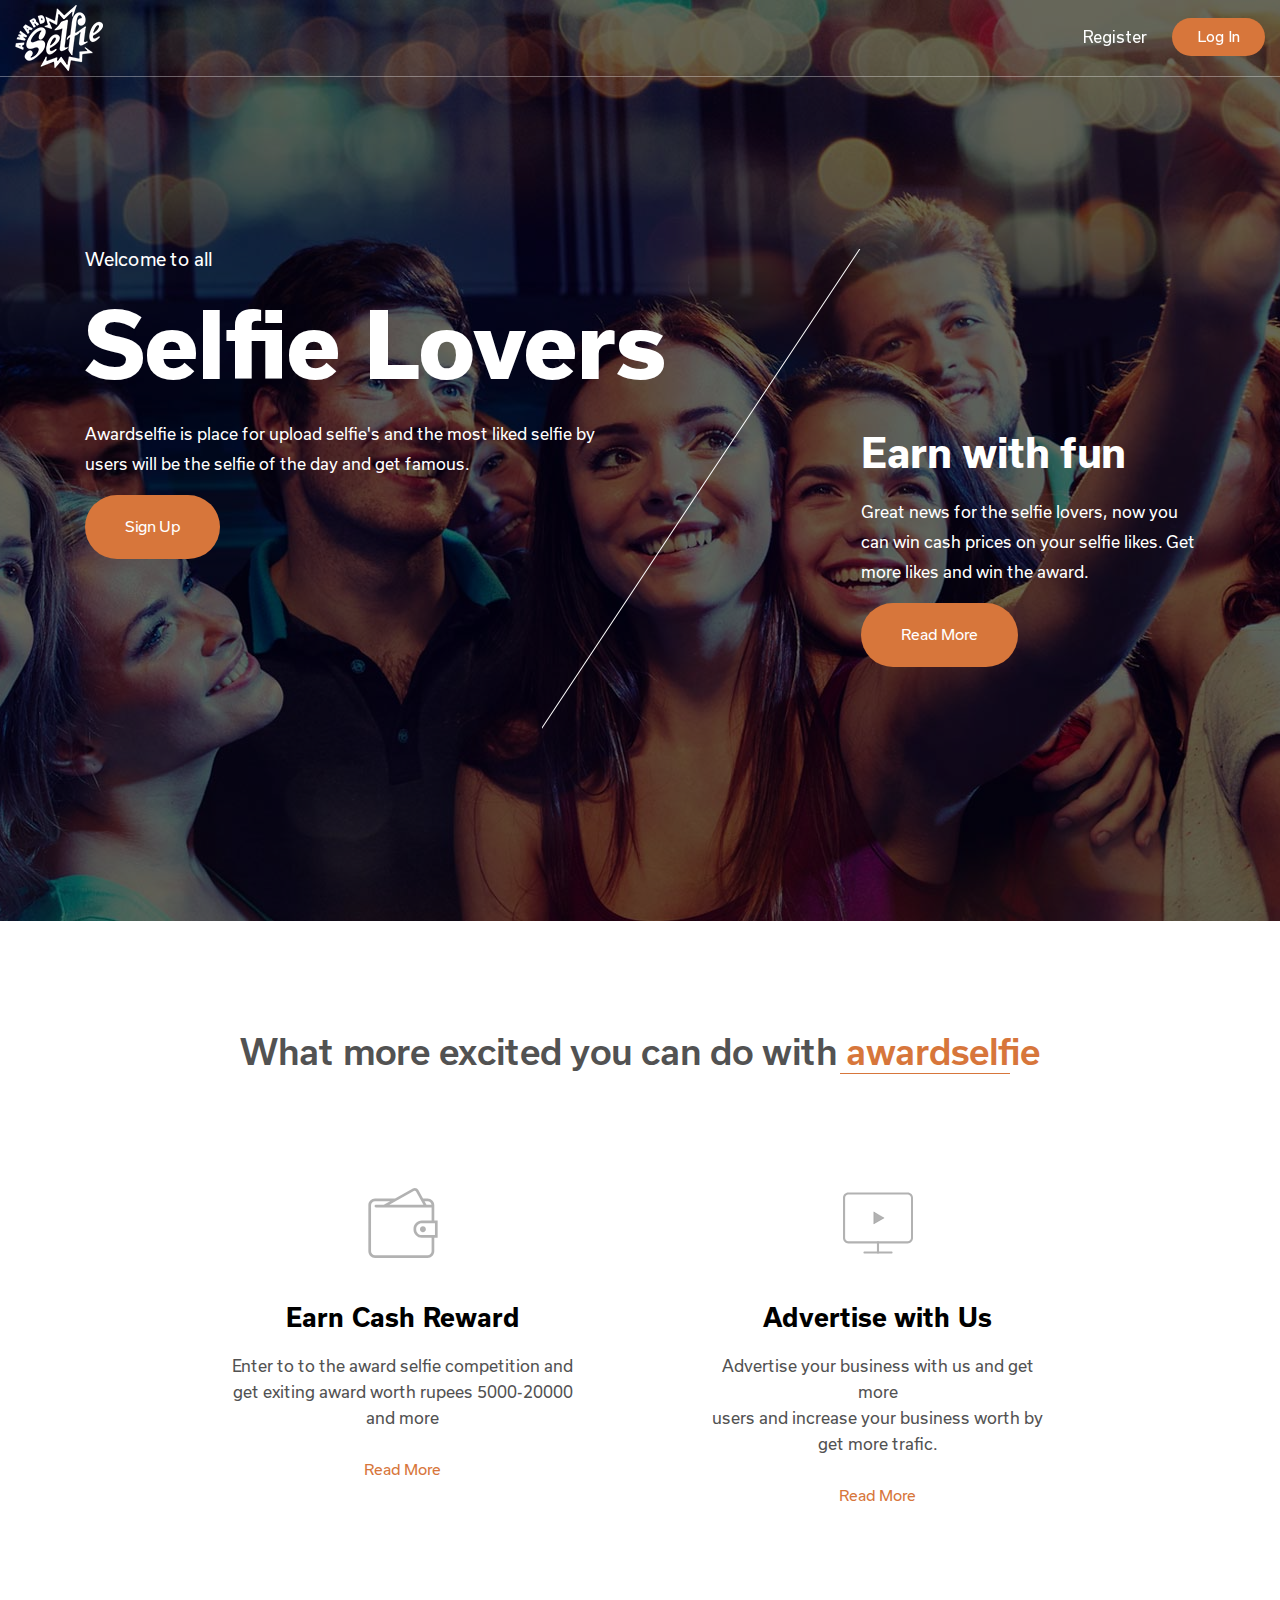
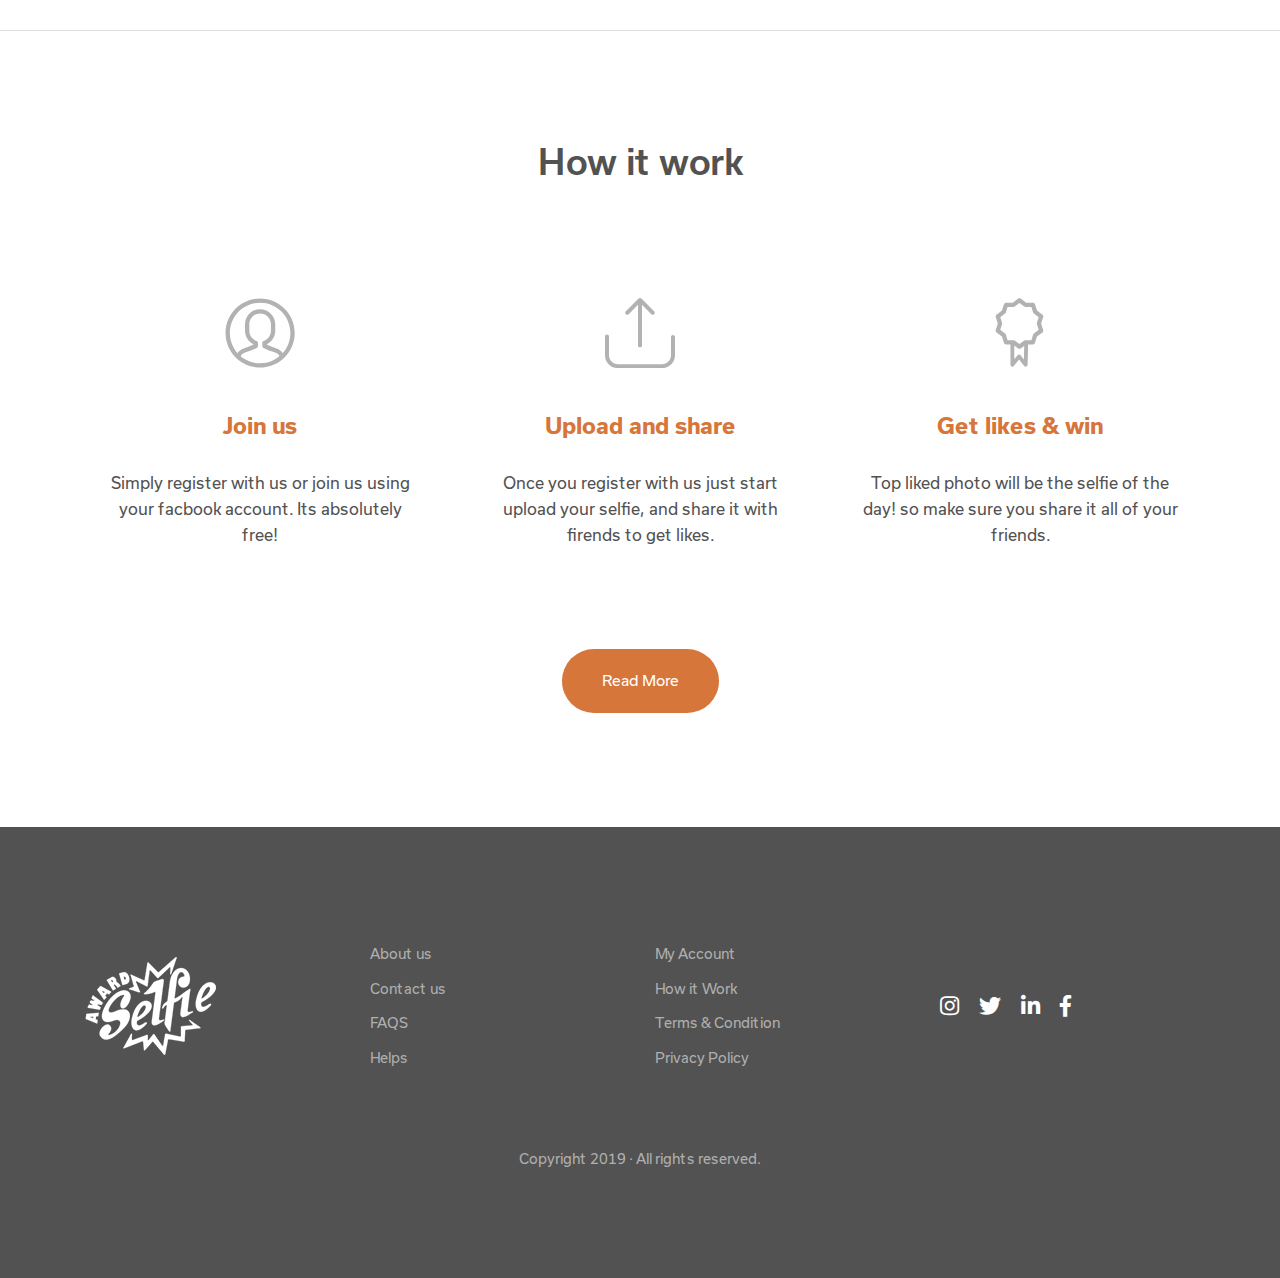
<file: index.html>
<!DOCTYPE html>
<html lang="en">
<head>
    <!-- Required meta tags -->
    <meta charset="utf-8">
    <meta name="viewport" content="width=device-width, initial-scale=1, shrink-to-fit=no">
    <meta http-equiv="X-UA-Compatible" content="ie=edge">
    <title>:: Awardselfie ::</title>
    <!-- favicon icon -->
    <link rel="shortcut icon" type="image/x-icon" href="images/favicon.ico">
    <link rel="apple-touch-icon" href="apple-touch-icon.png">
    <!-- bootstrap css -->
    <link href="css/plugins/bootstrap.min.css" rel="stylesheet">
    <!-- fontawesome css -->
    <link href="css/plugins/fontawesome.min.css" rel="stylesheet">
    <!-- animate css -->
    <link href="css/plugins/animate.css" rel="stylesheet">
    <!-- slick css -->
    <link href="css/plugins/slick.css" rel="stylesheet">
    <link href="css/plugins/slick-theme.css" rel="stylesheet">
    <!-- magnific css -->
    <link rel="stylesheet" href="css/plugins/magnific-popup.css">
    <!-- simplebar css -->
    <link rel="stylesheet" href="css/plugins/simplebar.css">
    <!-- custom style css -->
    <link href="css/style.css" rel="stylesheet">
    <!-- responsive css -->
    <link href="css/responsive.css" rel="stylesheet">
    <!-- modernizr js -->
    <script src="js/plugins/modernizr.js"></script>
    <!--[if lt IE 9]>
            <p class="browserupgrade">You are using an <strong>outdated</strong> browser. Please <a
            href="http://browsehappy.com/">upgrade your browser</a> to improve your experience.</p>
            <script src="//oss.maxcdn.com/html5shiv/3.7.2/html5shiv.min.js"></script>
            <script src="//oss.maxcdn.com/respond/1.4.2/respond.min.js"></script>
        <![endif]-->
</head>
<body>
<!-- header area -->
<header id="header-area">
    <div class="container-fluid">
        <div class="row">
            <div class="col-md-12">
                <nav class="navbar navbar-expand-lg navbar-light">
                    <a class="navbar-brand" href="#">
                        <img src="images/logo.png">
                    </a>
                    <ul class="navbar-nav ml-auto">
                        <li class="dropdown register">
                            <a href="#" class="dropdown-toggle">Register</a>
                            <div class="dropdown-menu form-dropdown">
                                <h3>New to <span>Awardselfie</span>?</h3>
                                <h3>Sign Up!</h3>
                                <a href="#" class="facebook-signup"><img src="images/facebook-signup.png" alt=""></a>
                                <h4>or register with email</h4>
                                <div class="form-area">
                                  <div class="form-wrap" data-simplebar>
                                        <div class="form-group">
                                            <input type="text" class="form-control" placeholder="Name">
                                        </div>
                                        <div class="form-group">
                                            <input type="text" class="form-control" placeholder="Email address">
                                        </div>
                                        <div class="form-group">
                                            <input type="text" class="form-control" placeholder="Phone Number">
                                        </div>
                                        <div class="form-group">
                                            <input type="password" class="form-control" placeholder="Password">
                                        </div>
                                        <div class="form-group">
                                            <input type="password" class="form-control" placeholder="Confirm Password">
                                        </div>
                                  </div>
                                    <div class="form-group">
                                        <button type="submit" class="submit-btn">Register</button>
                                    </div>
                                    <div class="form-group">
                                        <p>By Signing up, you agree to Awardselfie's <br> <a href="#">Terms of Use</a> and <a href="#">Privacy Policy</a></p>
                                    </div>
                                </div>
                            </div>
                        </li>
                        <li class="dropdown">
                            <a href="#" class="cstm-btn dropdown-toggle">Log in</a>
                            <div class="dropdown-menu form-dropdown">
                                <div class="form-area">
                                    <div class="form-group">
                                        <input type="text" class="form-control" placeholder="Username / Email address">
                                    </div>
                                    <div class="form-group">
                                        <input type="password" class="form-control" placeholder="Password">
                                    </div>
                                    <div class="form-group">
                                        <button type="submit" class="submit-btn">Login</button>
                                        <a href="#">Forgot Password?</a>
                                    </div>
                                </div>
                            </div>
                        </li>
                    </ul>
                </nav>
            </div>
        </div>
    </div>
</header>
<!-- header area -->
<!-- banner area -->
<section id="banner-area">
    <div class="container">
        <div class="content">
            <ul>
                <li>
                    <div class="content-inner">
                        <h5>Welcome to all</h5>
                        <h1>Selfie Lovers</h1>
                        <p>Awardselfie is place for upload selfie's and the most liked selfie by users will be the selfie of the day and get
                        famous.</p>
                        <a href="#" class="cstm-btn">Sign Up</a>
                    </div>
                </li>
                <li>
                    <div class="content-inner">
                        <h3>Earn with fun</h3>
                        <p>Great news for the selfie lovers, now you can win cash prices on 
                            your selfie likes. Get more likes and win the award.</p>
                        <a href="#" class="cstm-btn">Read More</a>
                    </div>
                </li>
            </ul>
        </div>
    </div>
</section>
<!-- banner area -->
<!-- you can do -->
<section id="you-can-do" class="section">
<div class="container">
    <div class="heading">
        <h1>What more excited you can do with <span>awardselfie</span></h1>
    </div>
    <div class="row">
        <div class="col-md-10 ml-auto mr-auto">
            <div class="row">
                <div class="col-md-6">
                    <div class="inner-content">
                        <svg version="1.1" id="Capa_1" xmlns="http://www.w3.org/2000/svg" xmlns:xlink="http://www.w3.org/1999/xlink" x="0px"
                            y="0px" viewBox="0 0 334.877 334.877" xml:space="preserve">
                            <g>
                                <path d="M333.196,155.999h-16.067V82.09c0-17.719-14.415-32.134-32.134-32.134h-21.761L240.965,9.917
                        		C237.571,3.798,231.112,0,224.107,0c-3.265,0-6.504,0.842-9.364,2.429l-85.464,47.526H33.815
                        		c-17.719,0-32.134,14.415-32.134,32.134v220.653c0,17.719,14.415,32.134,32.134,32.134h251.18
                        		c17.719,0,32.134-14.415,32.134-32.134v-64.802h16.067V155.999z M284.995,62.809c9.897,0,17.982,7.519,19.068,17.14h-24.152
                        		l-9.525-17.14H284.995z M220.996,13.663c3.014-1.69,7.07-0.508,8.734,2.494l35.476,63.786H101.798L220.996,13.663z
                        		 M304.275,302.742c0,10.63-8.651,19.281-19.281,19.281H33.815c-10.63,0-19.281-8.651-19.281-19.281V82.09
                        		c0-10.63,8.651-19.281,19.281-19.281h72.353L75.345,79.95H37.832c-3.554,0-6.427,2.879-6.427,6.427s2.873,6.427,6.427,6.427h14.396
                        		h234.83h17.217v63.201h-46.999c-21.826,0-39.589,17.764-39.589,39.589v2.764c0,21.826,17.764,39.589,39.589,39.589h46.999V302.742z
                        		 M320.342,225.087h-3.213h-59.853c-14.743,0-26.736-11.992-26.736-26.736v-2.764c0-14.743,11.992-26.736,26.736-26.736h59.853
                        		h3.213V225.087z M276.961,197.497c0,7.841-6.35,14.19-14.19,14.19c-7.841,0-14.19-6.35-14.19-14.19s6.35-14.19,14.19-14.19
                        		C270.612,183.306,276.961,189.662,276.961,197.497z" />
                            </g>
                            <g>
                            </g>
                            <g>
                            </g>
                            <g>
                            </g>
                            <g>
                            </g>
                            <g>
                            </g>
                            <g>
                            </g>
                            <g>
                            </g>
                            <g>
                            </g>
                            <g>
                            </g>
                            <g>
                            </g>
                            <g>
                            </g>
                            <g>
                            </g>
                            <g>
                            </g>
                            <g>
                            </g>
                            <g>
                            </g>
                        </svg>
                        <h4>Earn Cash Reward</h4>
                        <p>Enter to to the award selfie
                            competition and get exiting award worth rupees 5000-20000 and more</p>
                        <a href="#">Read More</a>
                    </div>
                </div>
                <div class="col-md-6">
                    <div class="inner-content">
                        <svg version="1.1" id="Capa_2" xmlns:x="&ns_extend;" xmlns:i="&ns_ai;" xmlns:graph="&ns_graphs;"
                            xmlns="http://www.w3.org/2000/svg" xmlns:xlink="http://www.w3.org/1999/xlink" x="0px" y="0px" width="500px"
                            height="500px" viewBox="0 0 500 500" enable-background="new 0 0 500 500" xml:space="preserve">
                            <g>
                                <path d="M462.121,395.591H37.879C17,395.591,0,378.605,0,357.712V69.849C0,48.955,17,31.97,37.879,31.97h424.242
                        		C483,31.97,500,48.955,500,69.849v287.863C500,378.605,483,395.591,462.121,395.591z M37.879,47.121
                        		c-12.53,0-22.728,10.197-22.728,22.728v287.863c0,12.53,10.197,22.728,22.728,22.728h424.242c12.53,0,22.728-10.197,23.728-22.728
                        		V69.849c-1-12.53-11.197-22.728-23.728-22.728H37.879z" />
                                <path d="M346.591,468.03H153.409c-4.182,0-7.576-3.394-7.576-7.576c0-4.182,3.394-7.575,7.576-7.575h193.182
                        		c4.182,0,7.576,3.394,7.576,7.575C354.167,464.637,350.772,468.03,346.591,468.03z" />
                                <path d="M250,468.03c-4.182,0-7.576-3.394-7.576-7.576v-72.438c0-4.182,3.394-7.576,7.576-7.576s7.576,3.395,7.576,7.576v72.438
                        		C257.576,464.651,254.182,468.03,250,468.03z" />
                            </g>
                            <polygon stroke="#000000" stroke-width="0.8199" stroke-miterlimit="10" points="219.5,213.78 219.5,170.479 257,192.13
                        	294.5,213.78 257,235.431 219.5,257.081 " />
                        </svg>
                        <h4>Advertise with Us</h4>
                        <p>Advertise your business with us and get more <br />users and increase
                            your business worth by get more trafic.</p>
                        <a href="#">Read More</a>
                    </div>
                </div>
            </div>
        </div>
    </div>
</div>
</section>
<!-- you can do -->
<!-- how it work -->
<section id="how-it-work" class="section">
    <div class="container">
        <div class="heading">
            <h1>How it work</h1>
        </div>
        <div class="row">
            <div class="col-md-4">
                <div class="inner-content">
                    <svg version="1.1" id="Layer_1"
                        xmlns="http://www.w3.org/2000/svg" xmlns:xlink="http://www.w3.org/1999/xlink" x="0px" y="0px" width="500px"
                        height="500px" viewBox="0 0 500 500" enable-background="new 0 0 500 500" xml:space="preserve">
                        <g>
                            <g>
                                <g>
                                    <path fill="#010101" d="M251.001,3.001C114.586,3.001,4,113.586,4,250c0,136.414,110.585,247,247,247
                                    c136.347-0.162,246.838-110.651,247-247C498,113.586,387.414,3.001,251.001,3.001z M251.001,466.126
                                    c-119.363,0-216.125-96.764-216.125-216.125c0-119.362,96.761-216.126,216.125-216.126
                                    C370.311,34.002,466.998,130.69,467.125,250C467.125,369.362,370.363,466.126,251.001,466.126z" />
                                </g>
                            </g>
                            <g>
                                <g>
                                    <path fill="#010101" d="M363.94,358.866c-22.646-7.518-44.886-16.211-66.627-26.044v-0.71
                                    c37.66-17.901,61.683-55.853,61.75-97.551v-46.313c0-59.68-48.38-108.063-108.063-108.063
                                    c-59.682,0-108.063,48.382-108.063,108.064v46.313c0.066,41.698,24.09,79.648,61.75,97.55v0.71
                                    c-21.742,9.833-43.981,18.525-66.628,26.044c-56.223,18.74-56.872,59.234-56.872,60.947l30.875,0.417
                                    c0-0.834,1.544-20.686,35.753-32.019c27.062-8.841,53.52-19.426,79.21-31.692c5.259-2.629,8.569-8.016,8.537-13.895v-20.824
                                    c-0.004-6.535-4.122-12.36-10.281-14.542c-30.793-10.922-51.396-40.023-51.469-72.695v-46.313
                                    c0-42.629,34.558-77.187,77.187-77.187c42.629,0,77.187,34.554,77.187,77.186v46.313c-0.07,32.673-20.674,61.773-51.469,72.694
                                    c-6.16,2.183-10.277,8.008-10.281,14.542v20.825c-0.032,5.879,3.277,11.266,8.537,13.894
                                    c25.688,12.239,52.141,22.8,79.194,31.615c34.225,11.408,35.77,31.261,35.77,32.095l15.438-0.417h15.437
                                    C420.813,418.1,420.164,377.606,363.94,358.866z" />
                                </g>
                            </g>
                        </g>
                    </svg>
                    <h3>Join us</h3>
                    <p>Simply register with us or join us using your facbook account. Its absolutely free!</p>
                </div>
            </div>
            <div class="col-md-4">
                <div class="inner-content">
                <svg version="1.1" xmlns="http://www.w3.org/2000/svg"
                    xmlns:xlink="http://www.w3.org/1999/xlink" x="0px" y="0px" width="500px" height="500px" viewBox="0 0 500 500"
                    enable-background="new 0 0 500 500" xml:space="preserve">
                    <g id="Layer_2" display="none">
                        <g display="inline">
                            <g>
                                <g>
                                    <path fill="#010101" d="M251.001,3.001C114.586,3.001,4,113.586,4,250c0,136.414,110.585,247,247,247
                					c136.347-0.162,246.838-110.651,247-247C498,113.586,387.414,3.001,251.001,3.001z M251.001,466.126
                					c-119.363,0-216.125-96.764-216.125-216.125c0-119.362,96.761-216.126,216.125-216.126
                					C370.311,34.002,466.998,130.69,467.125,250C467.125,369.362,370.363,466.126,251.001,466.126z" />
                                </g>
                            </g>
                            <g>
                                <g>
                                    <path fill="#010101" d="M363.94,358.866c-22.646-7.518-44.886-16.211-66.627-26.044v-0.71
                					c37.66-17.901,61.683-55.853,61.75-97.551v-46.313c0-59.68-48.38-108.063-108.063-108.063
                					c-59.682,0-108.063,48.382-108.063,108.064v46.313c0.066,41.698,24.09,79.648,61.75,97.55v0.71
                					c-21.742,9.833-43.981,18.525-66.628,26.044c-56.223,18.74-56.872,59.234-56.872,60.947l30.875,0.417
                					c0-0.834,1.544-20.686,35.753-32.019c27.062-8.841,53.52-19.426,79.21-31.692c5.259-2.629,8.569-8.016,8.537-13.895v-20.824
                					c-0.004-6.535-4.122-12.36-10.281-14.542c-30.793-10.922-51.396-40.023-51.469-72.695v-46.313
                					c0-42.629,34.558-77.187,77.187-77.187c42.629,0,77.187,34.554,77.187,77.186v46.313c-0.07,32.673-20.674,61.773-51.469,72.694
                					c-6.16,2.183-10.277,8.008-10.281,14.542v20.825c-0.032,5.879,3.277,11.266,8.537,13.894
                					c25.688,12.239,52.141,22.8,79.194,31.615c34.225,11.408,35.77,31.261,35.77,32.095l15.438-0.417h15.437
                					C420.813,418.1,420.164,377.606,363.94,358.866z" />
                                </g>
                            </g>
                        </g>
                    </g>
                    <g id="Layer_2">
                        <g>
                            <g>
                                <path fill="#010101" d="M485.675,263.521c-7.958,0-14.325,6.367-14.325,14.325v130.306c0,35.441-28.862,64.198-64.197,64.198
                				H92.848c-35.441,0-64.198-28.863-64.198-64.198V275.725c0-7.959-6.367-14.325-14.325-14.325S0,267.766,0,275.725v132.428
                				C0,459.404,41.702,501,92.848,501h314.304C458.404,501,500,459.298,500,408.152V277.847
                				C500,269.994,493.633,263.521,485.675,263.521z" />
                                <path fill="#010101" d="M169.037,115.556l66.638-66.638v290.641c0,7.959,6.367,14.324,14.325,14.324
                				c7.959,0,14.325-6.365,14.325-14.324V48.918l66.639,66.638c2.759,2.759,6.473,4.245,10.08,4.245
                				c3.714,0,7.322-1.379,10.081-4.245c5.624-5.624,5.624-14.644,0-20.268L260.08,4.245C257.428,1.592,253.714,0,250,0
                				c-3.82,0-7.428,1.486-10.081,4.245l-91.044,91.044c-5.624,5.624-5.624,14.644,0,20.268
                				C154.393,121.074,163.519,121.074,169.037,115.556z" />
                            </g>
                        </g>
                    </g>
                </svg>
                <h3>Upload and share</h3>
                <p>Once you register with us just start upload your selfie, and share it with firends to get likes.</p>
                </div>
            </div>
            <div class="col-md-4">
                <div class="inner-content">
                <svg version="1.1" xmlns="http://www.w3.org/2000/svg"
                    xmlns:xlink="http://www.w3.org/1999/xlink" x="0px" y="0px" width="500px" height="500px" viewBox="0 0 500 500"
                    enable-background="new 0 0 500 500" xml:space="preserve">
                    <g id="Layer_3" display="none">
                        <g display="inline">
                            <g>
                                <g>
                                    <path fill="#010101" d="M251.001,3.001C114.586,3.001,4,113.586,4,250c0,136.414,110.585,247,247,247
                					c136.347-0.162,246.838-110.651,247-247C498,113.586,387.414,3.001,251.001,3.001z M251.001,466.126
                					c-119.363,0-216.125-96.764-216.125-216.125c0-119.362,96.761-216.126,216.125-216.126
                					C370.311,34.002,466.998,130.69,467.125,250C467.125,369.362,370.363,466.126,251.001,466.126z" />
                                </g>
                            </g>
                            <g>
                                <g>
                                    <path fill="#010101" d="M363.94,358.866c-22.646-7.518-44.886-16.211-66.627-26.044v-0.71
                					c37.66-17.901,61.683-55.853,61.75-97.551v-46.313c0-59.68-48.38-108.063-108.063-108.063
                					c-59.682,0-108.063,48.382-108.063,108.064v46.313c0.066,41.698,24.09,79.648,61.75,97.55v0.71
                					c-21.742,9.833-43.981,18.525-66.628,26.044c-56.223,18.74-56.872,59.234-56.872,60.947l30.875,0.417
                					c0-0.834,1.544-20.686,35.753-32.019c27.062-8.841,53.52-19.426,79.21-31.692c5.259-2.629,8.569-8.016,8.537-13.895v-20.824
                					c-0.004-6.535-4.122-12.36-10.281-14.542c-30.793-10.922-51.396-40.023-51.469-72.695v-46.313
                					c0-42.629,34.558-77.187,77.187-77.187c42.629,0,77.187,34.554,77.187,77.186v46.313c-0.07,32.673-20.674,61.773-51.469,72.694
                					c-6.16,2.183-10.277,8.008-10.281,14.542v20.825c-0.032,5.879,3.277,11.266,8.537,13.894
                					c25.688,12.239,52.141,22.8,79.194,31.615c34.225,11.408,35.77,31.261,35.77,32.095l15.438-0.417h15.437
                					C420.813,418.1,420.164,377.606,363.94,358.866z" />
                                </g>
                            </g>
                        </g>
                    </g>
                    <g id="Layer_2" display="none">
                        <g display="inline">
                            <g>
                                <path fill="#010101" d="M485.675,263.521c-7.958,0-14.325,6.367-14.325,14.325v130.306c0,35.441-28.862,64.198-64.197,64.198
                				H92.848c-35.441,0-64.198-28.863-64.198-64.198V275.725c0-7.959-6.367-14.325-14.325-14.325S0,267.766,0,275.725v132.428
                				C0,459.404,41.702,501,92.848,501h314.304C458.404,501,500,459.298,500,408.152V277.847
                				C500,269.994,493.633,263.521,485.675,263.521z" />
                                <path fill="#010101" d="M169.037,115.556l66.638-66.638v290.641c0,7.959,6.367,14.324,14.325,14.324
                				c7.959,0,14.325-6.365,14.325-14.324V48.918l66.639,66.638c2.759,2.759,6.473,4.245,10.08,4.245
                				c3.714,0,7.322-1.379,10.081-4.245c5.624-5.624,5.624-14.644,0-20.268L260.08,4.245C257.428,1.592,253.714,0,250,0
                				c-3.82,0-7.428,1.486-10.081,4.245l-91.044,91.044c-5.624,5.624-5.624,14.644,0,20.268
                				C154.393,121.074,163.519,121.074,169.037,115.556z" />
                            </g>
                        </g>
                    </g>
                    <g id="Layer_3">
                        <g>
                            <g>
                                <path fill="#010101" d="M342.084,325.784c4.181,0,7.89-2.722,9.158-6.691l15.426-48.229l40.362-29.774
                				c3.313-2.465,4.721-6.728,3.453-10.672l-15.427-48.229l15.403-48.207c1.245-3.945-0.116-8.23-3.43-10.683l-40.362-29.786
                				l-15.426-48.206c-1.269-3.969-4.978-6.691-9.158-6.691h-49.849L251.918,8.875c-3.393-2.5-8.007-2.5-11.424,0L200.12,38.615
                				h-49.768c-4.179,0-7.89,2.723-9.158,6.691l-15.392,48.183l-40.398,29.785c-3.311,2.477-4.708,6.787-3.428,10.707l15.45,48.207
                				l-15.45,48.207c-1.257,3.921,0.117,8.229,3.463,10.671l40.387,29.773l15.415,48.229c1.269,3.968,4.979,6.694,9.158,6.694h49.779
                				l40.363,29.702c1.714,1.269,3.71,1.879,5.694,1.879c1.996,0,4.027-0.61,5.706-1.879l40.316-29.702h49.826V325.784z
                				 M283.405,308.409l-37.194,27.427l-37.216-27.427c-1.656-1.222-3.651-1.877-5.695-1.877h-45.928l-14.206-44.498
                				c-0.599-1.925-1.832-3.604-3.464-4.802l-37.322-27.531l14.288-44.578c0.599-1.902,0.599-3.969,0-5.871l-14.288-44.578
                				l37.346-27.556c1.631-1.231,2.842-2.888,3.463-4.813l14.205-44.471H203.3c2.044,0,4.04-0.658,5.695-1.878l37.216-27.438
                				l37.194,27.438c1.644,1.221,3.641,1.878,5.684,1.878h45.975l14.206,44.471c0.588,1.926,1.831,3.582,3.452,4.813l37.335,27.556
                				l-14.231,44.578c-0.609,1.902-0.609,3.969,0,5.871l14.231,44.578l-37.335,27.531c-1.621,1.222-2.818,2.877-3.452,4.802
                				l-14.206,44.498h-45.975C287.046,306.532,285.049,307.188,283.405,308.409z" />
                                <path d="M246.235,362.916c-3.266,0-6.381-1.027-9.009-2.972l-38.878-28.609h-47.95c-6.631,0-12.444-4.247-14.466-10.569
                				l-14.866-46.512l-38.935-28.703c-5.259-3.837-7.463-10.619-5.463-16.858l14.905-46.505l-14.905-46.506
                				c-2.01-6.157,0.155-12.948,5.396-16.87l38.977-28.737l14.843-46.464c2.021-6.321,7.834-10.568,14.466-10.568h47.937l38.9-28.653
                				c2.651-1.94,5.768-2.961,9.025-2.961c3.264,0,6.38,1.024,9.009,2.962l38.845,28.652h48.016c6.633,0,12.446,4.247,14.466,10.567
                				l14.877,46.489l38.912,28.716c5.216,3.861,7.397,10.628,5.436,16.844l-14.867,46.529l14.884,46.532
                				c1.984,6.175-0.198,12.946-5.435,16.841l-38.93,28.717L356.55,320.79c-2.02,6.32-7.833,10.566-14.466,10.566l-47.995-0.021
                				l-38.842,28.616C252.736,361.849,249.517,362.916,246.235,362.916z M150.352,44.188c-1.737,0-3.32,1.158-3.85,2.815
                				l-15.941,49.901l-41.85,30.855c-1.384,1.035-1.974,2.85-1.438,4.492l16.005,49.937l-15.996,49.907
                				c-0.531,1.657,0.048,3.453,1.441,4.469l41.861,30.859l15.964,49.948c0.53,1.659,2.113,2.818,3.85,2.818h51.609l41.836,30.786
                				c0.89,0.658,1.791,0.795,2.392,0.795c0.871,0,1.705-0.268,2.346-0.753l41.845-30.828h52.067c1.571-0.166,2.952-1.268,3.439-2.794
                				l15.976-49.947l41.813-30.845c1.391-1.035,1.982-2.841,1.455-4.482l-15.972-49.933l15.945-49.904
                				c0.525-1.662-0.05-3.481-1.437-4.508l-41.806-30.85l-15.975-49.922c-0.53-1.659-2.113-2.817-3.851-2.817h-51.682L248.61,13.36
                				c-1.401-1.031-3.4-1.03-4.825,0.013l-41.834,30.815H150.352z M246.212,342.759l-40.523-29.863
                				c-0.702-0.519-1.527-0.791-2.389-0.791h-49.999l-15.443-48.376c-0.249-0.798-0.759-1.495-1.451-2.002l-40.555-29.916
                				l15.509-48.388c0.248-0.787,0.248-1.683-0.009-2.497l-15.5-48.36l40.565-29.931c0.684-0.517,1.208-1.235,1.469-2.042
                				l15.438-48.332H203.3c0.86,0,1.687-0.273,2.389-0.791l40.523-29.877l40.501,29.878c0.69,0.513,1.529,0.79,2.375,0.79h50.045
                				l15.444,48.348c0.307,1.003,0.991,1.674,1.515,2.072l40.487,29.882l-15.446,48.384c-0.257,0.802-0.257,1.68-0.002,2.476
                				l15.449,48.391l-40.552,29.904c-0.681,0.513-1.189,1.217-1.467,2.06l-15.429,48.327h-50.045c-0.848,0-1.686,0.276-2.359,0.777
                				L246.212,342.759z M161.443,300.96H203.3c3.261,0,6.375,1.025,9.004,2.965l33.906,24.988l33.887-24.989
                				c2.566-1.907,5.765-2.964,8.991-2.964h41.904l12.968-40.62c1.003-3.047,2.867-5.644,5.407-7.558l34.164-25.194l-13.016-40.77
                				c-0.956-2.984-0.956-6.277,0.002-9.266l13.015-40.767l-34.121-25.184c-2.688-2.041-4.559-4.677-5.473-7.67l-12.946-40.525
                				h-41.904c-3.223,0-6.421-1.058-9.006-2.978L246.21,35.441l-33.908,25c-2.632,1.94-5.745,2.966-9.002,2.966h-41.835
                				l-12.967,40.594c-0.972,3.013-2.843,5.624-5.414,7.565l-34.176,25.218l13.066,40.768c0.945,2.999,0.945,6.273,0.009,9.246
                				l-13.075,40.794l34.103,25.156c2.588,1.897,4.538,4.611,5.478,7.631L161.443,300.96z" />
                            </g>
                            <g>
                                <path fill="#010101" d="M294.471,314.175c-4.721-0.061-8.715,3.694-8.797,8.445l-2.993,130.184l-32.397-41.001
                				c-1.63-2.06-4.112-3.275-6.741-3.276c-2.624-0.049-5.1,1.193-6.759,3.218l-32.62,40.645l-0.181-129.533
                				c0-4.763-3.882-8.614-8.646-8.612c-4.765,0.002-8.614,3.883-8.62,8.626l0.22,154.041c0.014,3.642,2.334,6.907,5.784,8.112
                				c3.462,1.202,7.283,0.129,9.578-2.747l41.16-51.279l40.542,51.314c2.264,2.859,6.082,4.002,9.511,2.823
                				c0.038-0.014,0.107-0.039,0.167-0.06c3.373-1.205,5.635-4.363,5.727-7.955l3.52-154.151
                				C303.024,318.233,299.231,314.285,294.471,314.175z" />
                                <path d="M290.764,490.593C290.764,490.593,290.764,490.593,290.764,490.593c-4.184,0-8.076-1.888-10.682-5.179l-36.653-46.392
                				l-37.23,46.383c-2.585,3.239-6.457,5.103-10.613,5.103c-1.533,0-3.049-0.256-4.505-0.762c-5.451-1.904-9.122-7.054-9.144-12.817
                				l-0.22-154.053c0.01-7.521,6.119-13.63,13.618-13.633c7.527,0,13.647,6.106,13.648,13.611l0.161,115.341l23.74-29.581
                				c2.664-3.249,6.482-5.089,10.509-5.089l0.243,0.002c4.082,0.001,7.967,1.887,10.568,5.173l23.797,30.116l2.674-116.312
                				c0.127-7.338,6.266-13.331,13.684-13.331l0.177,0.001c7.563,0.176,13.546,6.409,13.39,13.897l-3.52,154.161
                				c-0.146,5.719-3.696,10.639-9.043,12.55l-1.816-4.661l1.699,4.702l-0.106,0.038C293.728,490.348,292.256,490.593,290.764,490.593
                				z M243.49,422.97l44.435,56.241c0.685,0.864,1.746,1.382,2.839,1.382l0,0c0.383,0,0.761-0.063,1.123-0.188l0.166-0.059
                				c1.37-0.49,2.315-1.814,2.355-3.355l3.519-154.138c0.042-1.979-1.561-3.634-3.572-3.68c-1.995,0-3.647,1.585-3.682,3.532
                				l-3.313,144.085l-41-51.889c-0.681-0.86-1.735-1.376-2.819-1.376l-0.147-5.001v5c-1.004,0-2.03,0.519-2.743,1.389l-41.466,51.668
                				l-0.201-143.72c0-1.998-1.634-3.619-3.643-3.619c-1.996,0.001-3.621,1.631-3.624,3.633l0.22,154.027
                				c0.006,1.521,0.983,2.893,2.433,3.398c1.426,0.496,3.078,0.037,4.021-1.146L243.49,422.97z" />
                            </g>
                        </g>
                    </g>
                </svg>
                <h3>Get likes & win</h3>
                <p>Top liked photo will be the selfie of the day! so make sure you share it all of your friends.</p>
                </div>
            </div>
            <div class="col-md-12 text-center">
                <a href="#" class="cstm-btn">read more</a>
            </div>
        </div>
    </div>
</section>
<!-- how it work -->
<!-- footer area -->
<footer id="footer-area" class="section">
    <div class="container">
        <div class="row">
            <div class="col-md-3">
                <div class="footer-inner d-flex align-items-center">
                    <div class="logo-area">
                        <a href="#"><img src="images/footer-logo.png" alt=""></a>
                    </div>
                </div>
            </div>
            <div class="col-md-3">
                <div class="footer-inner">
                   <ul class="quick-links">
                    <li><a href="#">About us </a> </li>
                    <li><a href="#">Contact us </a> </li>
                    <li><a href="#">FAQS </a> </li>
                    <li><a href="#">Helps </a> </li>
                   </ul>
                </div>
            </div>
            <div class="col-md-3">
                <div class="footer-inner">
                    <ul class="quick-links">
                        <li><a href="#">My Account </a> </li>
                        <li><a href="#">How it Work</a> </li>
                        <li><a href="#">Terms & Condition </a> </li>
                        <li><a href="#">Privacy Policy</a> </li>
                    </ul>
                </div>
            </div>
            <div class="col-md-3">
                <div class="footer-inner d-flex align-items-center">
                    <ul class="social-links">
                        <li><a href="#"><i class="fab fa-instagram"></i></a></li>
                        <li><a href="#"><i class="fab fa-twitter"></i></a></li>
                        <li><a href="#"><i class="fab fa-linkedin-in"></i></a></li>
                        <li><a href="#"><i class="fab fa-facebook-f"></i></a></li>
                    </ul>
                </div>
            </div>
            <div class="col-md-12">
                <div class="copy-right">
                    <h6> Copyright 2019 · All rights reserved. </h6>
                </div>
            </div>
        </div>
    </div>
</footer>
<!-- footer area -->
<!-- jquery -->
<script src="js/plugins/jquery-3.4.1.min.js"></script>
<!-- popper js -->
<script src="js/plugins/popper.min.js"></script>
<!-- bootstrap js -->
<script src="js/plugins/bootstrap.min.js"></script>
<!-- slick js -->
<script src="js/plugins/slick.min.js"></script>
<!-- magnific js -->
<script src="js/plugins/jquery.magnific-popup.min.js"></script>
<!-- simplebar js -->
<script src="js/plugins/simplebar.js"></script>
<!-- main js -->
<script src="js/main.js"></script>
</body>
</html>
</file>
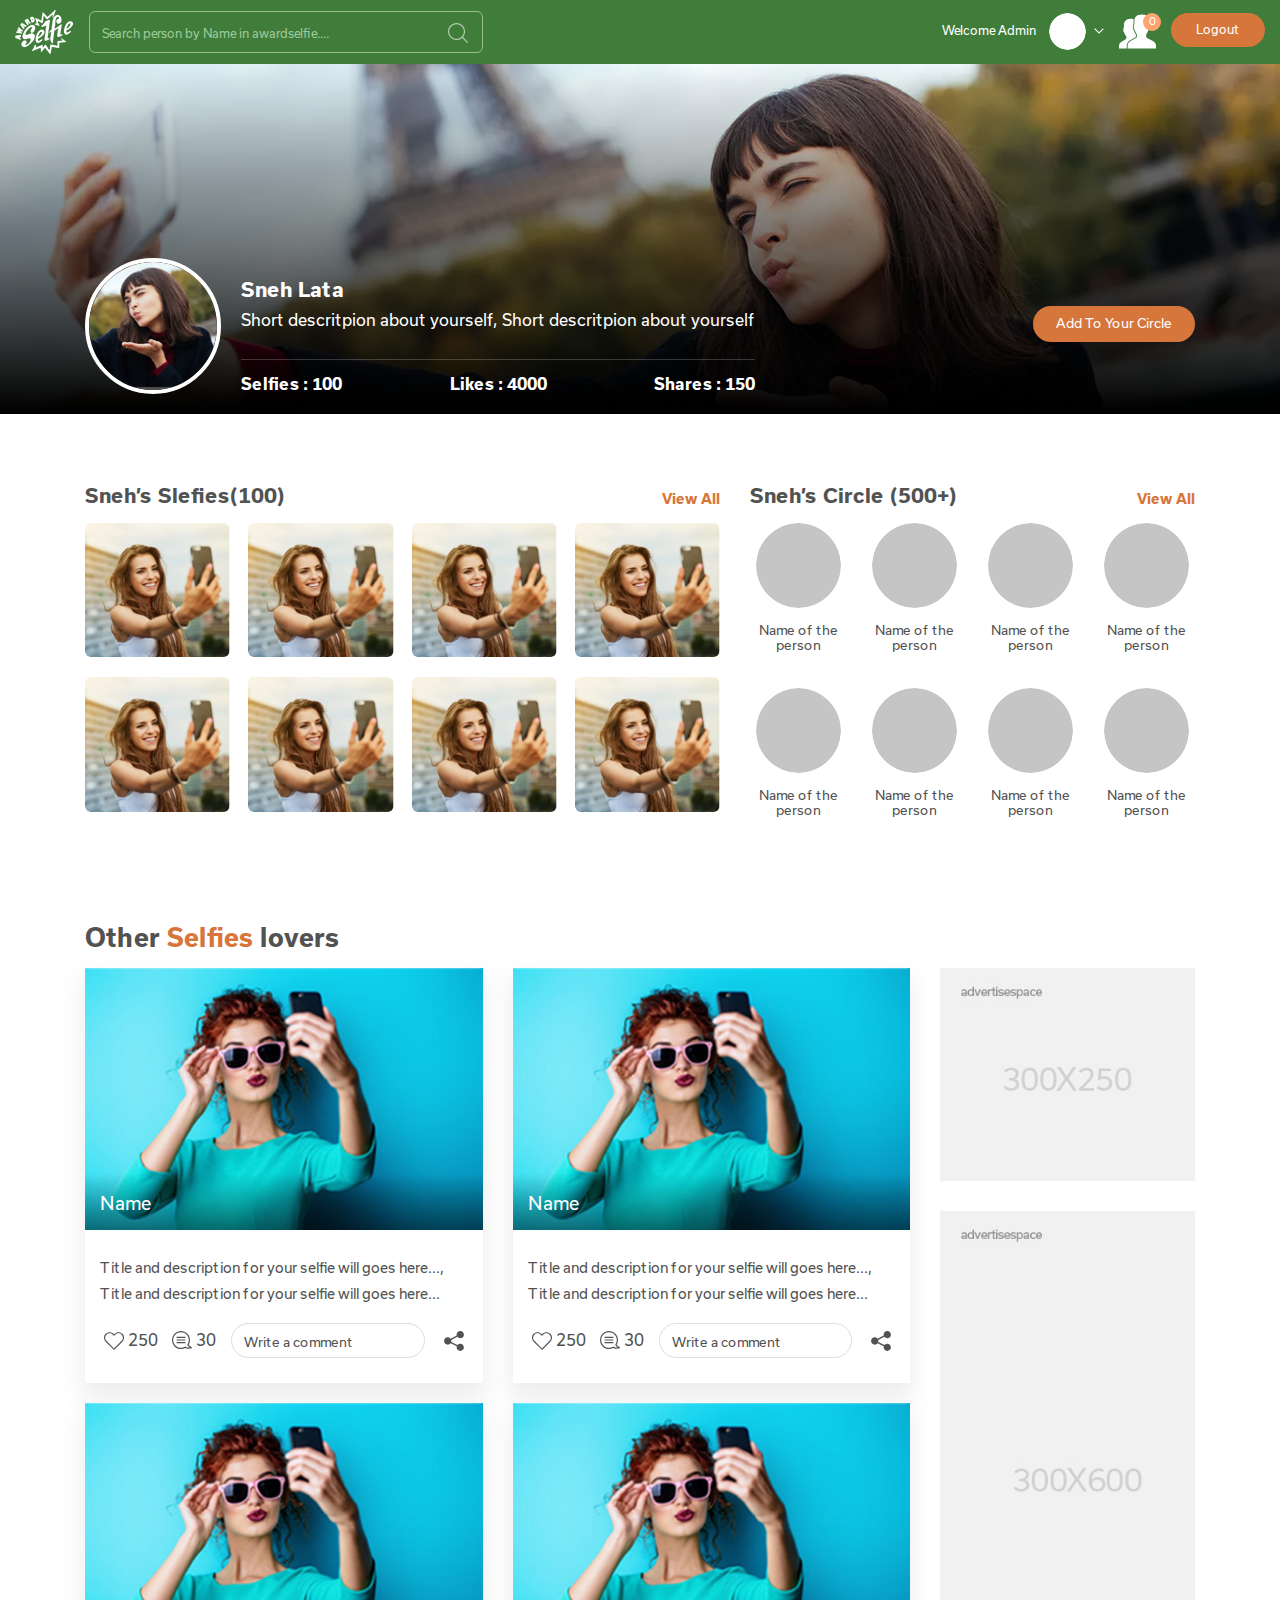
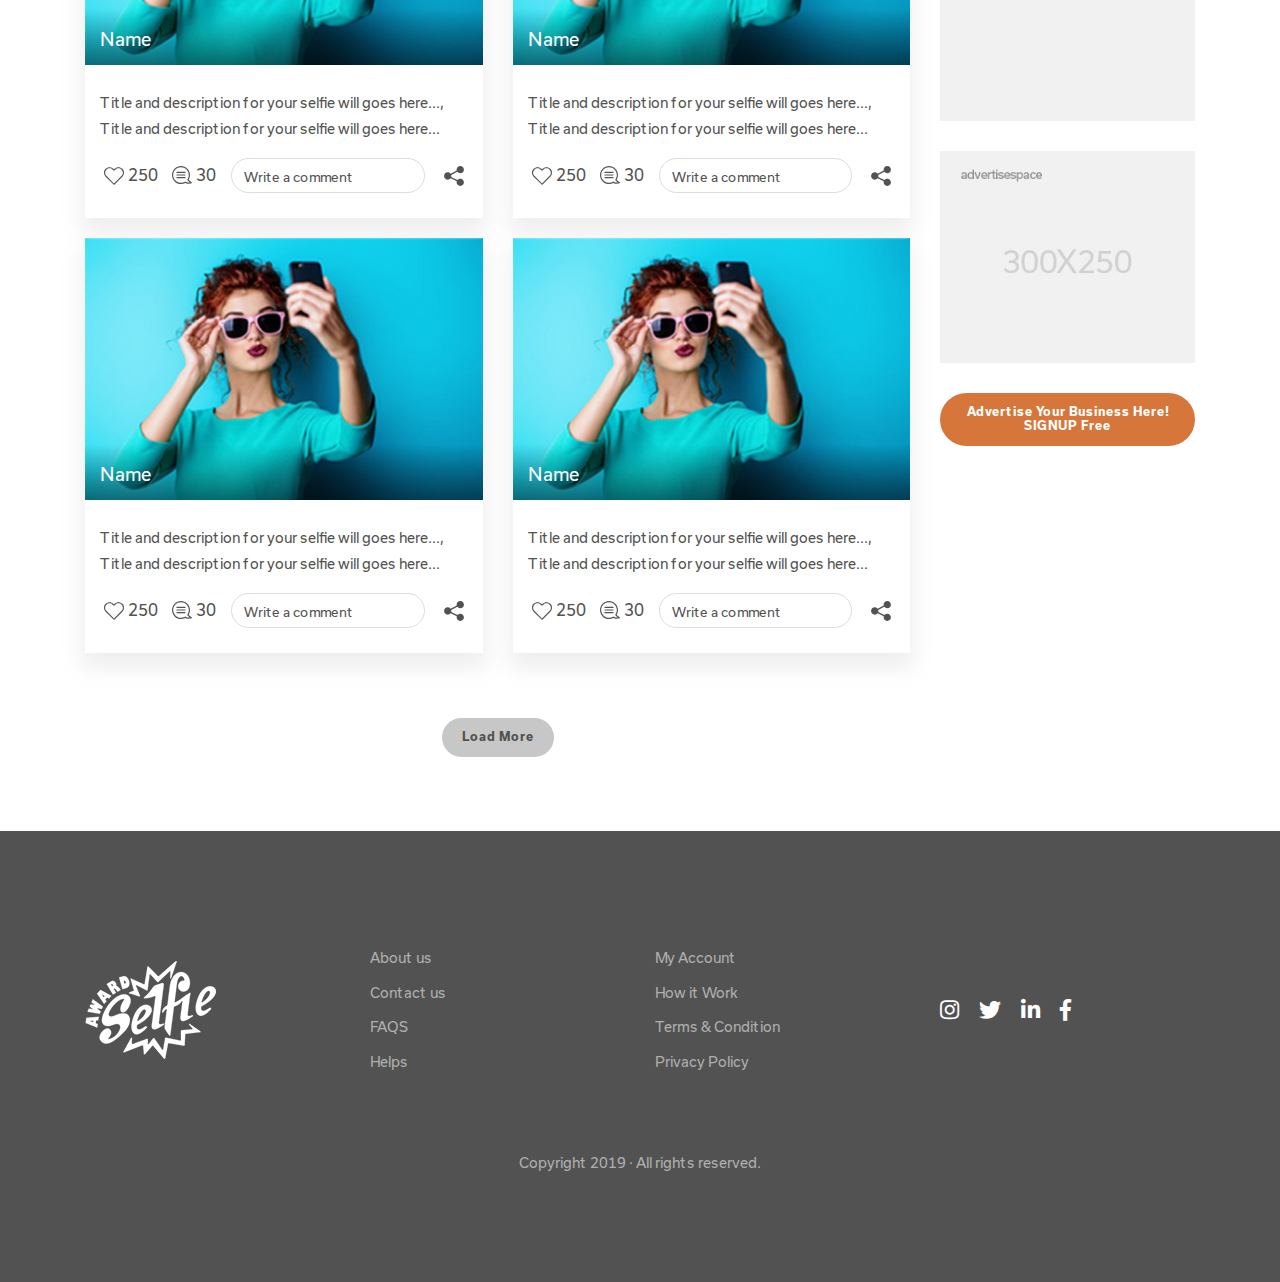
<file: others-profile.html>
<!DOCTYPE html>
<html lang="en">
<head>
<!-- Required meta tags -->
<meta charset="utf-8">
<meta name="viewport" content="width=device-width, initial-scale=1, shrink-to-fit=no">
<meta http-equiv="X-UA-Compatible" content="ie=edge">
<title>:: Awardselfie ::</title>
<!-- favicon icon -->
<link rel="shortcut icon" type="image/x-icon" href="images/favicon.ico">
<link rel="apple-touch-icon" href="apple-touch-icon.png">
<!-- bootstrap css -->
<link href="css/plugins/bootstrap.min.css" rel="stylesheet">
<!-- fontawesome css -->
<link href="css/plugins/fontawesome.min.css" rel="stylesheet">
<!-- animate css -->
<link href="css/plugins/animate.css" rel="stylesheet">
<!-- slick css -->
<link href="css/plugins/slick.css" rel="stylesheet">
<link href="css/plugins/slick-theme.css" rel="stylesheet">
<!-- magnific css -->
<link rel="stylesheet" href="css/plugins/magnific-popup.css">
<!-- simplebar css -->
<link rel="stylesheet" href="css/plugins/simplebar.css">
<!-- custom style css -->
<link href="css/style.css" rel="stylesheet">
<!-- responsive css -->
<link href="css/responsive.css" rel="stylesheet">
<!-- modernizr js -->
<script src="js/plugins/modernizr.js"></script>
<!--[if lt IE 9]>
        <p class="browserupgrade">You are using an <strong>outdated</strong> browser. Please <a
        href="http://browsehappy.com/">upgrade your browser</a> to improve your experience.</p>
        <script src="//oss.maxcdn.com/html5shiv/3.7.2/html5shiv.min.js"></script>
        <script src="//oss.maxcdn.com/respond/1.4.2/respond.min.js"></script>
    <![endif]-->
</head>
<body>
<!-- inner-header area -->
<header id="inner-header-area">
    <div class="container-fluid">
        <div class="row">
            <div class="col-md-12">
                <nav class="navbar navbar-expand-lg navbar-light">
                    <a class="navbar-brand" href="#">
                        <img src="images/logo-small.png">
                    </a>
                    <ul class="navbar-nav">
                        <li>
                            <form class="search-area">
                                <div class="form-group">
                                    <input type="text" class="form-control" id="search-d"
                                        placeholder="Search person by Name in awardselfie....">
                                    <button type="button">
                                        <svg version="1.1" id="Capa_1" xmlns="http://www.w3.org/2000/svg"
                                            xmlns:xlink="http://www.w3.org/1999/xlink" x="0px" y="0px"
                                            viewBox="0 0 1000 1000" enable-background="new 0 0 1000 1000"
                                            xml:space="preserve">
                                            <g>
                                                <path
                                                    d="M991.2,949l-243-243c65.2-74.9,104.7-172.7,104.7-279.6C852.9,191.1,661.5,0,426.5,0C191.2,0,0.1,191.4,0.1,426.4
                                                                		s191.4,426.4,426.4,426.4c106.9,0,204.7-39.5,279.6-104.7l243,243c5.8,5.8,13.5,8.9,21.1,8.9c7.5,0,15.3-2.9,21.1-8.9
                                                                		C1002.8,979.6,1002.8,960.5,991.2,949z M59.8,426.4c0-202.2,164.5-366.5,366.5-366.5c202.2,0,366.5,164.5,366.5,366.5
                                                                		S628.5,793.1,426.3,793.1C224.3,793.1,59.8,628.6,59.8,426.4z" />
                                            </g>
                                        </svg>
                                    </button>
                                </div>
                                <div class="search-dropdown" id="search-content">
                                    <ul data-simplebar>
                                        <li>
                                            <ul>
                                                <li><a href="#" class="profile"><img src="images/profile-1.png"
                                                            alt=""></a></li>
                                                <li><a href="#" class="text">Profile Name</a></li>
                                            </ul>
                                        </li>
                                        <li>
                                            <ul>
                                                <li><a href="#" class="profile"><img src="images/profile-1.png"
                                                            alt=""></a></li>
                                                <li><a href="#" class="text">Profile Name</a></li>
                                            </ul>
                                        </li>
                                        <li>
                                            <ul>
                                                <li><a href="#" class="profile"><img src="images/profile-1.png"
                                                            alt=""></a></li>
                                                <li><a href="#" class="text">Profile Name</a></li>
                                            </ul>
                                        </li>
                                        <li>
                                            <ul>
                                                <li><a href="#" class="profile"><img src="images/profile-1.png"
                                                            alt=""></a></li>
                                                <li><a href="#" class="text">Profile Name</a></li>
                                            </ul>
                                        </li>
                                        <li>
                                            <ul>
                                                <li><a href="#" class="profile"><img src="images/profile-1.png"
                                                            alt=""></a></li>
                                                <li><a href="#" class="text">Profile Name</a></li>
                                            </ul>
                                        </li>
                                        <li>
                                            <ul>
                                                <li><a href="#" class="profile"><img src="images/profile-1.png"
                                                            alt=""></a></li>
                                                <li><a href="#" class="text">Profile Name</a></li>
                                            </ul>
                                        </li>
                                        <li>
                                            <ul>
                                                <li><a href="#" class="profile"><img src="images/profile-1.png"
                                                            alt=""></a></li>
                                                <li><a href="#" class="text">Profile Name</a></li>
                                            </ul>
                                        </li>
                                        <li>
                                            <ul>
                                                <li><a href="#" class="profile"><img src="images/profile-1.png"
                                                            alt=""></a></li>
                                                <li><a href="#" class="text">Profile Name</a></li>
                                            </ul>
                                        </li>
                                        <li>
                                            <ul>
                                                <li><a href="#" class="profile"><img src="images/profile-1.png"
                                                            alt=""></a></li>
                                                <li><a href="#" class="text">Profile Name</a></li>
                                            </ul>
                                        </li>
                                    </ul>
                                </div>
                            </form>
                        </li>
                        <li>
                            <ul>
                                <li class="dropdown">
                                    <a class="dropdown-toggle" data-toggle="dropdown" href="#" role="button"
                                        aria-haspopup="false" aria-expanded="false"> <span class="hidden-mobile">Welcome
                                            Admin</span>
                                        <img src="images/profile.png" alt="user" class="circle">
                                        <img src="images/arrow-down.png" alt="">
                                    </a>
                                    <div class="dropdown-menu">
                                        <h4 class="hidden-desktop">Welcome <span>Admin</span></h4>
                                        <a class="dropdown-item" href="#">My Profile</a>
                                        <a class="dropdown-item" href="#">Account Setting</a>
                                        <a class="dropdown-item" href="#">Payment Information</a>
                                        <a class="dropdown-item" href="#">Delete Account</a>
                                        <a href="#" class="cstm-btn hidden-desktop">Logout</a>
                                    </div>
                                </li>
                                <li class="dropdown user-dp">
                                    <a class="dropdown-toggle" data-toggle="dropdown" href="#" role="button"
                                        aria-haspopup="false" aria-expanded="false">
                                        <svg version="1.1" id="Capa_12" xmlns="http://www.w3.org/2000/svg"
                                            xmlns:xlink="http://www.w3.org/1999/xlink" x="0px" y="0px"
                                            width="1000.017px" height="916.667px" viewBox="0 41.667 1000.017 916.667"
                                            enable-background="new 0 41.667 1000.017 916.667" xml:space="preserve">
                                            <g>
                                                <path d="M916.9,756.483l-159.217-79.601c-15.017-7.517-24.351-22.616-24.351-39.416v-56.351c3.817-4.666,7.834-9.982,11.983-15.85
		c20.65-29.167,37.2-61.633,49.233-96.65c23.517-10.783,38.783-34.033,38.783-60.283v-66.667c0-16.05-6-31.6-16.666-43.75v-88.65
		c0.933-9.167,4.6-63.733-34.867-108.75c-34.233-39.05-89.783-58.85-165.133-58.85c-75.351,0-130.9,19.8-165.134,58.833
		c-39.467,45.017-35.8,99.6-34.866,108.75v88.65C406,310.05,400,325.6,400,341.65v66.667c0,20.283,9.217,39.2,24.95,51.816
		c15.267,60.45,47.217,106,58.383,120.617v55.15c0,16.133-8.8,30.933-22.95,38.666L311.7,755.667
		c-48.333,26.366-78.35,76.933-78.35,132v70.666h766.667V890.95C1000,833.65,968.15,782.116,916.9,756.483z" />
                                                <path
                                                    d="M299.717,733.75l148.684-81.1c6.116-3.351,9.933-9.767,9.933-16.733v-46.9c-14.75-20.533-40.767-61.866-55.616-115.167
		C385,456.65,375,433.233,375,408.333v-66.667c0-18.733,5.867-36.983,16.667-52.35v-78.883c-0.567-6.384-1.233-21.15,1.6-39.917
		c-22.95-8-48.483-12.183-76.6-12.183c-173.15,0-183.233,147.583-183.333,150v76.316c-10.8,11.767-16.667,25.35-16.667,38.833
		v57.566c0,17.983,8.05,34.75,21.85,46.083c13.75,51.834,47.567,91,60.733,104.751V677.6c0,13.117-7.133,25.15-19.517,31.917
		L68.85,779.066C26.383,802.233,0,846.684,0,895.05v63.283h208.333V887.7C208.333,823.483,243.35,764.5,299.717,733.75z" />
                                            </g>
                                        </svg>
                                        <span class="p-count">0</span>
                                    </a>
                                    <div class="dropdown-menu user-p">
                                        <h5 class="title"><b>Friend Requests</b></h5>
                                        <ul class="profile-main inner-profile" data-simplebar>
                                            <li class="mb-3 main-p-in">
                                                <ul>
                                                    <li class="p-left">
                                                        <ul class="p-left-inn">
                                                            <li class="p-sub-lef"><a href="#"><img
                                                                        src="images/selfies.png"> </a> </li>
                                                            <li class="p-sub-lef"><a href="#" class="p-name">Profile
                                                                    Name </a></li>
                                                        </ul>
                                                    </li>
                                                    <li class="p-right">
                                                        <ul>
                                                            <li class="p-sub-rig"><a class="cstm-btn" href="#"
                                                                    role="button">Confirm</a></li>
                                                            <li class="p-sub-rig"><a class="cstm-btn st1" href="#"
                                                                    role="button">Delete</a></li>
                                                        </ul>
                                                    </li>
                                                </ul>
                                            </li>
                                            <li class="mb-3 main-p-in">
                                                <ul>
                                                    <li class="p-left">
                                                        <ul class="p-left-inn">
                                                            <li class="p-sub-lef"><a href="#"><img
                                                                        src="images/selfies.png"> </a> </li>
                                                            <li class="p-sub-lef"><a href="#" class="p-name">Profile
                                                                    Name </a></li>
                                                        </ul>
                                                    </li>
                                                    <li class="p-right">
                                                        <ul>
                                                            <li class="p-sub-rig"><a class="cstm-btn" href="#"
                                                                    role="button">Confirm</a></li>
                                                            <li class="p-sub-rig"><a class="cstm-btn st1" href="#"
                                                                    role="button">Delete</a></li>
                                                        </ul>
                                                    </li>
                                                </ul>
                                            </li>
                                            <li class="mb-3 main-p-in">
                                                <ul>
                                                    <li class="p-left">
                                                        <ul class="p-left-inn">
                                                            <li class="p-sub-lef"><a href="#"><img
                                                                        src="images/selfies.png"> </a> </li>
                                                            <li class="p-sub-lef"><a href="#" class="p-name">Profile
                                                                    Name </a></li>
                                                        </ul>
                                                    </li>
                                                    <li class="p-right">
                                                        <ul>
                                                            <li class="p-sub-rig"><a class="cstm-btn" href="#"
                                                                    role="button">Confirm</a></li>
                                                            <li class="p-sub-rig"><a class="cstm-btn st1" href="#"
                                                                    role="button">Delete</a></li>
                                                        </ul>
                                                    </li>
                                                </ul>
                                            </li>
                                            <li class="mb-3 main-p-in">
                                                <ul>
                                                    <li class="p-left">
                                                        <ul class="p-left-inn">
                                                            <li class="p-sub-lef"><a href="#"><img
                                                                        src="images/selfies.png"> </a> </li>
                                                            <li class="p-sub-lef"><a href="#" class="p-name">Profile
                                                                    Name </a></li>
                                                        </ul>
                                                    </li>
                                                    <li class="p-right">
                                                        <ul>
                                                            <li class="p-sub-rig"><a class="cstm-btn" href="#"
                                                                    role="button">Confirm</a></li>
                                                            <li class="p-sub-rig"><a class="cstm-btn st1" href="#"
                                                                    role="button">Delete</a></li>
                                                        </ul>
                                                    </li>
                                                </ul>
                                            </li>
                                            <li class="mb-3 main-p-in">
                                                <ul>
                                                    <li class="p-left">
                                                        <ul class="p-left-inn">
                                                            <li class="p-sub-lef"><a href="#"><img
                                                                        src="images/selfies.png"> </a> </li>
                                                            <li class="p-sub-lef"><a href="#" class="p-name">Profile
                                                                    Name </a></li>
                                                        </ul>
                                                    </li>
                                                    <li class="p-right">
                                                        <ul>
                                                            <li class="p-sub-rig"><a class="cstm-btn" href="#"
                                                                    role="button">Confirm</a></li>
                                                            <li class="p-sub-rig"><a class="cstm-btn st1" href="#"
                                                                    role="button">Delete</a></li>
                                                        </ul>
                                                    </li>
                                                </ul>
                                            </li>
                                            <li class="mb-3 main-p-in">
                                                <ul>
                                                    <li class="p-left">
                                                        <ul class="p-left-inn">
                                                            <li class="p-sub-lef"><a href="#"><img
                                                                        src="images/selfies.png"> </a> </li>
                                                            <li class="p-sub-lef"><a href="#" class="p-name">Profile
                                                                    Name </a></li>
                                                        </ul>
                                                    </li>
                                                    <li class="p-right">
                                                        <ul>
                                                            <li class="p-sub-rig"><a class="cstm-btn" href="#"
                                                                    role="button">Confirm</a></li>
                                                            <li class="p-sub-rig"><a class="cstm-btn st1" href="#"
                                                                    role="button">Delete</a></li>
                                                        </ul>
                                                    </li>
                                                </ul>
                                            </li>
                                            <li class="mb-3 main-p-in">
                                                <ul>
                                                    <li class="p-left">
                                                        <ul class="p-left-inn">
                                                            <li class="p-sub-lef"><a href="#"><img
                                                                        src="images/selfies.png"> </a> </li>
                                                            <li class="p-sub-lef"><a href="#" class="p-name">Profile
                                                                    Name </a></li>
                                                        </ul>
                                                    </li>
                                                    <li class="p-right">
                                                        <ul>
                                                            <li class="p-sub-rig"><a class="cstm-btn" href="#"
                                                                    role="button">Confirm</a></li>
                                                            <li class="p-sub-rig"><a class="cstm-btn st1" href="#"
                                                                    role="button">Delete</a></li>
                                                        </ul>
                                                    </li>
                                                </ul>
                                            </li>
                                            <li class="mb-3 main-p-in">
                                                <ul>
                                                    <li class="p-left">
                                                        <ul class="p-left-inn">
                                                            <li class="p-sub-lef"><a href="#"><img
                                                                        src="images/selfies.png"> </a> </li>
                                                            <li class="p-sub-lef"><a href="#" class="p-name">Profile
                                                                    Name </a></li>
                                                        </ul>
                                                    </li>
                                                    <li class="p-right">
                                                        <ul>
                                                            <li class="p-sub-rig"><a class="cstm-btn" href="#"
                                                                    role="button">Confirm</a></li>
                                                            <li class="p-sub-rig"><a class="cstm-btn st1" href="#"
                                                                    role="button">Delete</a></li>
                                                        </ul>
                                                    </li>
                                                </ul>
                                            </li>
                                            <li class="mb-3 main-p-in">
                                                <ul>
                                                    <li class="p-left">
                                                        <ul class="p-left-inn">
                                                            <li class="p-sub-lef"><a href="#"><img
                                                                        src="images/selfies.png"> </a> </li>
                                                            <li class="p-sub-lef"><a href="#" class="p-name">Profile
                                                                    Name </a></li>
                                                        </ul>
                                                    </li>
                                                    <li class="p-right">
                                                        <ul>
                                                            <li class="p-sub-rig"><a class="cstm-btn" href="#"
                                                                    role="button">Confirm</a></li>
                                                            <li class="p-sub-rig"><a class="cstm-btn st1" href="#"
                                                                    role="button">Delete</a></li>
                                                        </ul>
                                                    </li>
                                                </ul>
                                            </li>
                                        </ul>
                                    </div>
                                </li>
                                <li class="hidden-mobile"><a href="#" class="cstm-btn">Logout</a></li>
                            </ul>
                        </li>
                    </ul>
                </nav>
            </div>
        </div>
    </div>
</header>
<!-- inner-header area -->
<!-- top inner banner -->
<section id="top-inner-banner" class="section">
    <div class="container">
        <div class="row">
            <div class="col-md-12">
                <div class="bottom-details">
                    <ul>
                        <li>
                            <div class="left-details">
                                <div class="profile-img">
                                    <img src="images/profile-1.png" alt="">
                                    <div class="icon-container">
                                        <input type="file" name="file" id="file" class="inputfile" />
                                        <label for="file">
                                            <svg version="1.1" xmlns="http://www.w3.org/2000/svg" xmlns:xlink="http://www.w3.org/1999/xlink" x="0px"
                                                y="0px" viewBox="0 0 510 510" enable-background="new 0 0 510 510" xml:space="preserve">
                                                <g>
                                                    <g id="camera-alt">
                                                        <circle cx="255" cy="280.5" r="81.6" />
                                                        <path
                                                            d="M178.5,0l-45.9,76.5H51c-28,0-51,22.9-51,51V459c0,28,23,51,51,51h408c28,0,51-23,51-51V127.5c0-28.1-23-51-51-51h-81.6
                                                                            			L331.5,0H178.5z M255,408c-71.4,0-127.5-56.1-127.5-127.5S183.6,153,255,153s127.5,56.1,127.5,127.5S326.4,408,255,408z" />
                                                    </g>
                                                </g>
                                            </svg>
                                        </label>
                                    </div>
                                </div>
                                <div class="profile-content">
                                    <ul>
                                        <li>
                                            <h4>Sneh Lata</h4>
                                            <p>Short descritpion about yourself, Short descritpion about yourself</p>
                                        </li>
                                        <li>
                                            <ul class="details">
                                                <li>Selfies : <span>100</span></li>
                                                <li>Likes : <span>4000</span></li>
                                                <li>Shares : <span>150</span></li>
                                            </ul>
                                        </li>
                                    </ul>
                                </div>
                            </div>
                        </li>
                        <li>
                            <a href="#" class="cstm-btn">Add to your Circle</a>
                        </li>
                    </ul>
                </div>
            </div>
        </div>
    </div>
</section>
<!-- top inner banner -->
<!-- section 1 starts -->
<section id="section-1" class="inner-section">
    <div class="container">
        <div class="row">
            <div class="col-lg-7">
                <div class="inner-content">
                    <h4>Sneh’s Slefies(100)<a href="#">View All</a></h4>
                    <div class="row">
                        <div class="col-lg-3">
                            <div class="img-content">
                                <a href="images/other-selfie-profile-big.jpg" class="gallery" title="Image title"><img
                                        src="images/selfies.png" alt=""></a>
                                <div class="hover-elements">
                                    <ul>
                                        <li>
                                            <a href="#">
                                                <svg version="1.1" class="like" xmlns="http://www.w3.org/2000/svg"
                                                    xmlns:xlink="http://www.w3.org/1999/xlink" x="0px" y="0px"
                                                    viewBox="0 0 1000 1000" enable-background="new 0 0 1000 1000"
                                                    xml:space="preserve">
                                                    <g>
                                                        <path
                                                            d="M919.2,142c-52.4-52.4-121.7-81-195.7-81S580,89.9,527.7,142.3l-27.3,27.3l-27.8-27.8c-52.4-52.4-122.1-81.4-196.1-81.4
                                                            c-73.8,0-143.3,28.8-195.5,81C28.6,193.8-0.2,263.3,0,337.3c0,74,29,143.3,81.4,195.7l398.1,398.1c5.5,5.5,12.9,8.5,20.1,8.5
                                                            s14.6-2.8,20.1-8.3l399-397.5c52.4-52.4,81.2-121.9,81.2-195.9C1000.2,263.9,971.6,194.4,919.2,142z M878.5,493.3L499.7,870.7
                                                            l-378-378C80.1,451.1,57.2,396,57.2,337.3s22.7-113.8,64.2-155.2c41.3-41.3,96.5-64.2,155-64.2c58.7,0,114.1,22.9,155.6,64.4
                                                            l47.9,47.9c11.2,11.2,29.3,11.2,40.5,0l47.5-47.5c41.6-41.6,96.9-64.4,155.4-64.4c58.5,0,113.6,22.9,155.2,64.2
                                                            c41.6,41.6,64.2,96.7,64.2,155.4C943,396.7,920.1,451.8,878.5,493.3z" />
                                                    </g>
                                                </svg>
                                                250
                                            </a>
                                        </li>
                                        <li>
                                            <a href="#">
                                                <svg version="1.1" class="share" xmlns="http://www.w3.org/2000/svg"
                                                    xmlns:xlink="http://www.w3.org/1999/xlink" x="0px" y="0px"
                                                    viewBox="0 0 1000 1000" enable-background="new 0 0 1000 1000"
                                                    xml:space="preserve">
                                                    <g>
                                                        <g>
                                                            <path fill="#010002"
                                                                d="M813.4,635.6c-57.9,0-109,27.6-142.3,69.8L361.7,547.1c4.1-15.1,7-30.7,7-47.2c0-17.9-3.5-34.7-8.3-51.1
                                                    			l308.1-157.5c33.2,44.1,85.6,73,145.1,73c100.8,0,182.3-81.5,182.3-182.2C995.8,81.6,914.2,0,813.5,0
                                                    			C712.9,0,631.3,81.6,631.3,182.1c0,16.5,2.9,32.1,7,47.3L328.9,387.7c-33.4-42.3-84.6-70-142.6-70C85.7,317.7,4.2,399.3,4.2,500
                                                    			s81.5,182.2,182.1,182.2c59.6,0,111.9-28.9,145.2-73.1l308,157.5c-4.8,16.3-8.3,33.3-8.3,51.3c0,100.6,81.6,182.2,182.1,182.2
                                                    			c100.8,0,182.3-81.6,182.3-182.2C995.7,717.1,914.2,635.6,813.4,635.6z" />
                                                        </g>
                                                    </g>
                                                </svg>
                                                30
                                            </a>
                                        </li>
                                        <li>
                                            <a href="#">
                                                <svg version="1.1" class="comment" xmlns="http://www.w3.org/2000/svg"
                                                    xmlns:xlink="http://www.w3.org/1999/xlink" x="0px" y="0px"
                                                    viewBox="0 0 511 511" enable-background="new 0 0 511 511"
                                                    xml:space="preserve">
                                                    <path
                                                        d="M503.3,415.1c-0.5-0.3-46.3-26.3-78.9-62.3c23-36.6,35.1-78.6,35.1-122.2c0-61.4-23.9-119.1-67.3-162.5
                                                    	C348.9,24.9,291.1,0.9,229.8,0.9c-61.4,0-119.1,23.9-162.5,67.3C23.9,111.6,0,169.4,0,230.7c0,61.4,23.9,119.1,67.3,162.5
                                                    	c43.4,43.4,101.1,67.3,162.5,67.3c39.2,0,77.5-9.9,111.5-28.8c67,37.2,155,12.3,158.8,11.1c5.8-1.7,10.1-6.7,10.8-12.8
                                                    	C511.6,424,508.6,418.1,503.3,415.1z M349.7,401.5c-4.9-3.2-11.1-3.3-16.1-0.2c-31.2,19-67.1,29.1-103.8,29.1
                                                    	c-110.1,0-199.6-89.5-199.6-199.6c0-110.1,89.5-199.6,199.6-199.6s199.6,89.5,199.6,199.6c0,41.3-12.5,80.9-36.2,114.6
                                                    	c-3.9,5.5-3.6,12.9,0.6,18.2c18.7,23.2,42.9,43,62.2,56.8C425.9,423.6,382.7,423.1,349.7,401.5z" />
                                                    <path d="M332.1,282.7H127.5c-8.3,0-15.1,6.8-15.1,15.1c0,8.3,6.8,15.1,15.1,15.1h204.6c8.3,0,15.1-6.8,15.1-15.1
                                                    	C347.2,289.5,340.4,282.7,332.1,282.7z" />
                                                    <path d="M332.1,215.6H127.5c-8.3,0-15.1,6.8-15.1,15.1c0,8.3,6.8,15.1,15.1,15.1h204.6c8.3,0,15.1-6.8,15.1-15.1
                                                    	C347.2,222.4,340.4,215.6,332.1,215.6z" />
                                                    <path d="M332.1,148.6H127.5c-8.3,0-15.1,6.8-15.1,15.1c0,8.3,6.8,15.1,15.1,15.1h204.6c8.3,0,15.1-6.8,15.1-15.1
                                                    	C347.2,155.3,340.4,148.6,332.1,148.6z" />
                                                </svg>
                                                30
                                            </a>
                                        </li>
                                    </ul>
                                </div>
                            </div>
                        </div>
                        <div class="col-lg-3">
                            <div class="img-content">
                                <a href="images/other-selfie-profile-big.jpg" class="gallery" title="Image title"><img
                                        src="images/selfies.png" alt=""></a>
                                <div class="hover-elements">
                                    <ul>
                                        <li>
                                            <a href="#">
                                                <svg version="1.1" class="like" xmlns="http://www.w3.org/2000/svg"
                                                    xmlns:xlink="http://www.w3.org/1999/xlink" x="0px" y="0px"
                                                    viewBox="0 0 1000 1000" enable-background="new 0 0 1000 1000"
                                                    xml:space="preserve">
                                                    <g>
                                                        <path
                                                            d="M919.2,142c-52.4-52.4-121.7-81-195.7-81S580,89.9,527.7,142.3l-27.3,27.3l-27.8-27.8c-52.4-52.4-122.1-81.4-196.1-81.4
                                                                                            c-73.8,0-143.3,28.8-195.5,81C28.6,193.8-0.2,263.3,0,337.3c0,74,29,143.3,81.4,195.7l398.1,398.1c5.5,5.5,12.9,8.5,20.1,8.5
                                                                                            s14.6-2.8,20.1-8.3l399-397.5c52.4-52.4,81.2-121.9,81.2-195.9C1000.2,263.9,971.6,194.4,919.2,142z M878.5,493.3L499.7,870.7
                                                                                            l-378-378C80.1,451.1,57.2,396,57.2,337.3s22.7-113.8,64.2-155.2c41.3-41.3,96.5-64.2,155-64.2c58.7,0,114.1,22.9,155.6,64.4
                                                                                            l47.9,47.9c11.2,11.2,29.3,11.2,40.5,0l47.5-47.5c41.6-41.6,96.9-64.4,155.4-64.4c58.5,0,113.6,22.9,155.2,64.2
                                                                                            c41.6,41.6,64.2,96.7,64.2,155.4C943,396.7,920.1,451.8,878.5,493.3z" />
                                                    </g>
                                                </svg>
                                                250
                                            </a>
                                        </li>
                                        <li>
                                            <a href="#">
                                                <svg version="1.1" class="share" xmlns="http://www.w3.org/2000/svg"
                                                    xmlns:xlink="http://www.w3.org/1999/xlink" x="0px" y="0px"
                                                    viewBox="0 0 1000 1000" enable-background="new 0 0 1000 1000"
                                                    xml:space="preserve">
                                                    <g>
                                                        <g>
                                                            <path fill="#010002"
                                                                d="M813.4,635.6c-57.9,0-109,27.6-142.3,69.8L361.7,547.1c4.1-15.1,7-30.7,7-47.2c0-17.9-3.5-34.7-8.3-51.1
                                                                                    			l308.1-157.5c33.2,44.1,85.6,73,145.1,73c100.8,0,182.3-81.5,182.3-182.2C995.8,81.6,914.2,0,813.5,0
                                                                                    			C712.9,0,631.3,81.6,631.3,182.1c0,16.5,2.9,32.1,7,47.3L328.9,387.7c-33.4-42.3-84.6-70-142.6-70C85.7,317.7,4.2,399.3,4.2,500
                                                                                    			s81.5,182.2,182.1,182.2c59.6,0,111.9-28.9,145.2-73.1l308,157.5c-4.8,16.3-8.3,33.3-8.3,51.3c0,100.6,81.6,182.2,182.1,182.2
                                                                                    			c100.8,0,182.3-81.6,182.3-182.2C995.7,717.1,914.2,635.6,813.4,635.6z" />
                                                        </g>
                                                    </g>
                                                </svg>
                                                30
                                            </a>
                                        </li>
                                        <li>
                                            <a href="#">
                                                <svg version="1.1" class="comment" xmlns="http://www.w3.org/2000/svg"
                                                    xmlns:xlink="http://www.w3.org/1999/xlink" x="0px" y="0px"
                                                    viewBox="0 0 511 511" enable-background="new 0 0 511 511"
                                                    xml:space="preserve">
                                                    <path
                                                        d="M503.3,415.1c-0.5-0.3-46.3-26.3-78.9-62.3c23-36.6,35.1-78.6,35.1-122.2c0-61.4-23.9-119.1-67.3-162.5
                                                                                    	C348.9,24.9,291.1,0.9,229.8,0.9c-61.4,0-119.1,23.9-162.5,67.3C23.9,111.6,0,169.4,0,230.7c0,61.4,23.9,119.1,67.3,162.5
                                                                                    	c43.4,43.4,101.1,67.3,162.5,67.3c39.2,0,77.5-9.9,111.5-28.8c67,37.2,155,12.3,158.8,11.1c5.8-1.7,10.1-6.7,10.8-12.8
                                                                                    	C511.6,424,508.6,418.1,503.3,415.1z M349.7,401.5c-4.9-3.2-11.1-3.3-16.1-0.2c-31.2,19-67.1,29.1-103.8,29.1
                                                                                    	c-110.1,0-199.6-89.5-199.6-199.6c0-110.1,89.5-199.6,199.6-199.6s199.6,89.5,199.6,199.6c0,41.3-12.5,80.9-36.2,114.6
                                                                                    	c-3.9,5.5-3.6,12.9,0.6,18.2c18.7,23.2,42.9,43,62.2,56.8C425.9,423.6,382.7,423.1,349.7,401.5z" />
                                                    <path
                                                        d="M332.1,282.7H127.5c-8.3,0-15.1,6.8-15.1,15.1c0,8.3,6.8,15.1,15.1,15.1h204.6c8.3,0,15.1-6.8,15.1-15.1
                                                                                    	C347.2,289.5,340.4,282.7,332.1,282.7z" />
                                                    <path
                                                        d="M332.1,215.6H127.5c-8.3,0-15.1,6.8-15.1,15.1c0,8.3,6.8,15.1,15.1,15.1h204.6c8.3,0,15.1-6.8,15.1-15.1
                                                                                    	C347.2,222.4,340.4,215.6,332.1,215.6z" />
                                                    <path
                                                        d="M332.1,148.6H127.5c-8.3,0-15.1,6.8-15.1,15.1c0,8.3,6.8,15.1,15.1,15.1h204.6c8.3,0,15.1-6.8,15.1-15.1
                                                                                    	C347.2,155.3,340.4,148.6,332.1,148.6z" />
                                                </svg>
                                                30
                                            </a>
                                        </li>
                                    </ul>
                                </div>
                            </div>
                        </div>
                        <div class="col-lg-3">
                            <div class="img-content">
                                <a href="images/other-selfie-profile-big.jpg" class="gallery" title="Image title"><img
                                        src="images/selfies.png" alt=""></a>
                                <div class="hover-elements">
                                    <ul>
                                        <li>
                                            <a href="#">
                                                <svg version="1.1" class="like" xmlns="http://www.w3.org/2000/svg"
                                                    xmlns:xlink="http://www.w3.org/1999/xlink" x="0px" y="0px"
                                                    viewBox="0 0 1000 1000" enable-background="new 0 0 1000 1000"
                                                    xml:space="preserve">
                                                    <g>
                                                        <path
                                                            d="M919.2,142c-52.4-52.4-121.7-81-195.7-81S580,89.9,527.7,142.3l-27.3,27.3l-27.8-27.8c-52.4-52.4-122.1-81.4-196.1-81.4
                                                                                            c-73.8,0-143.3,28.8-195.5,81C28.6,193.8-0.2,263.3,0,337.3c0,74,29,143.3,81.4,195.7l398.1,398.1c5.5,5.5,12.9,8.5,20.1,8.5
                                                                                            s14.6-2.8,20.1-8.3l399-397.5c52.4-52.4,81.2-121.9,81.2-195.9C1000.2,263.9,971.6,194.4,919.2,142z M878.5,493.3L499.7,870.7
                                                                                            l-378-378C80.1,451.1,57.2,396,57.2,337.3s22.7-113.8,64.2-155.2c41.3-41.3,96.5-64.2,155-64.2c58.7,0,114.1,22.9,155.6,64.4
                                                                                            l47.9,47.9c11.2,11.2,29.3,11.2,40.5,0l47.5-47.5c41.6-41.6,96.9-64.4,155.4-64.4c58.5,0,113.6,22.9,155.2,64.2
                                                                                            c41.6,41.6,64.2,96.7,64.2,155.4C943,396.7,920.1,451.8,878.5,493.3z" />
                                                    </g>
                                                </svg>
                                                250
                                            </a>
                                        </li>
                                        <li>
                                            <a href="#">
                                                <svg version="1.1" class="share" xmlns="http://www.w3.org/2000/svg"
                                                    xmlns:xlink="http://www.w3.org/1999/xlink" x="0px" y="0px"
                                                    viewBox="0 0 1000 1000" enable-background="new 0 0 1000 1000"
                                                    xml:space="preserve">
                                                    <g>
                                                        <g>
                                                            <path fill="#010002"
                                                                d="M813.4,635.6c-57.9,0-109,27.6-142.3,69.8L361.7,547.1c4.1-15.1,7-30.7,7-47.2c0-17.9-3.5-34.7-8.3-51.1
                                                                                    			l308.1-157.5c33.2,44.1,85.6,73,145.1,73c100.8,0,182.3-81.5,182.3-182.2C995.8,81.6,914.2,0,813.5,0
                                                                                    			C712.9,0,631.3,81.6,631.3,182.1c0,16.5,2.9,32.1,7,47.3L328.9,387.7c-33.4-42.3-84.6-70-142.6-70C85.7,317.7,4.2,399.3,4.2,500
                                                                                    			s81.5,182.2,182.1,182.2c59.6,0,111.9-28.9,145.2-73.1l308,157.5c-4.8,16.3-8.3,33.3-8.3,51.3c0,100.6,81.6,182.2,182.1,182.2
                                                                                    			c100.8,0,182.3-81.6,182.3-182.2C995.7,717.1,914.2,635.6,813.4,635.6z" />
                                                        </g>
                                                    </g>
                                                </svg>
                                                30
                                            </a>
                                        </li>
                                        <li>
                                            <a href="#">
                                                <svg version="1.1" class="comment" xmlns="http://www.w3.org/2000/svg"
                                                    xmlns:xlink="http://www.w3.org/1999/xlink" x="0px" y="0px"
                                                    viewBox="0 0 511 511" enable-background="new 0 0 511 511"
                                                    xml:space="preserve">
                                                    <path
                                                        d="M503.3,415.1c-0.5-0.3-46.3-26.3-78.9-62.3c23-36.6,35.1-78.6,35.1-122.2c0-61.4-23.9-119.1-67.3-162.5
                                                                                    	C348.9,24.9,291.1,0.9,229.8,0.9c-61.4,0-119.1,23.9-162.5,67.3C23.9,111.6,0,169.4,0,230.7c0,61.4,23.9,119.1,67.3,162.5
                                                                                    	c43.4,43.4,101.1,67.3,162.5,67.3c39.2,0,77.5-9.9,111.5-28.8c67,37.2,155,12.3,158.8,11.1c5.8-1.7,10.1-6.7,10.8-12.8
                                                                                    	C511.6,424,508.6,418.1,503.3,415.1z M349.7,401.5c-4.9-3.2-11.1-3.3-16.1-0.2c-31.2,19-67.1,29.1-103.8,29.1
                                                                                    	c-110.1,0-199.6-89.5-199.6-199.6c0-110.1,89.5-199.6,199.6-199.6s199.6,89.5,199.6,199.6c0,41.3-12.5,80.9-36.2,114.6
                                                                                    	c-3.9,5.5-3.6,12.9,0.6,18.2c18.7,23.2,42.9,43,62.2,56.8C425.9,423.6,382.7,423.1,349.7,401.5z" />
                                                    <path
                                                        d="M332.1,282.7H127.5c-8.3,0-15.1,6.8-15.1,15.1c0,8.3,6.8,15.1,15.1,15.1h204.6c8.3,0,15.1-6.8,15.1-15.1
                                                                                    	C347.2,289.5,340.4,282.7,332.1,282.7z" />
                                                    <path
                                                        d="M332.1,215.6H127.5c-8.3,0-15.1,6.8-15.1,15.1c0,8.3,6.8,15.1,15.1,15.1h204.6c8.3,0,15.1-6.8,15.1-15.1
                                                                                    	C347.2,222.4,340.4,215.6,332.1,215.6z" />
                                                    <path
                                                        d="M332.1,148.6H127.5c-8.3,0-15.1,6.8-15.1,15.1c0,8.3,6.8,15.1,15.1,15.1h204.6c8.3,0,15.1-6.8,15.1-15.1
                                                                                    	C347.2,155.3,340.4,148.6,332.1,148.6z" />
                                                </svg>
                                                30
                                            </a>
                                        </li>
                                    </ul>
                                </div>
                            </div>
                        </div>
                        <div class="col-lg-3">
                            <div class="img-content">
                                <a href="images/other-selfie-profile-big.jpg" class="gallery" title="Image title"><img
                                        src="images/selfies.png" alt=""></a>
                                <div class="hover-elements">
                                    <ul>
                                        <li>
                                            <a href="#">
                                                <svg version="1.1" class="like" xmlns="http://www.w3.org/2000/svg"
                                                    xmlns:xlink="http://www.w3.org/1999/xlink" x="0px" y="0px"
                                                    viewBox="0 0 1000 1000" enable-background="new 0 0 1000 1000"
                                                    xml:space="preserve">
                                                    <g>
                                                        <path
                                                            d="M919.2,142c-52.4-52.4-121.7-81-195.7-81S580,89.9,527.7,142.3l-27.3,27.3l-27.8-27.8c-52.4-52.4-122.1-81.4-196.1-81.4
                                                                                            c-73.8,0-143.3,28.8-195.5,81C28.6,193.8-0.2,263.3,0,337.3c0,74,29,143.3,81.4,195.7l398.1,398.1c5.5,5.5,12.9,8.5,20.1,8.5
                                                                                            s14.6-2.8,20.1-8.3l399-397.5c52.4-52.4,81.2-121.9,81.2-195.9C1000.2,263.9,971.6,194.4,919.2,142z M878.5,493.3L499.7,870.7
                                                                                            l-378-378C80.1,451.1,57.2,396,57.2,337.3s22.7-113.8,64.2-155.2c41.3-41.3,96.5-64.2,155-64.2c58.7,0,114.1,22.9,155.6,64.4
                                                                                            l47.9,47.9c11.2,11.2,29.3,11.2,40.5,0l47.5-47.5c41.6-41.6,96.9-64.4,155.4-64.4c58.5,0,113.6,22.9,155.2,64.2
                                                                                            c41.6,41.6,64.2,96.7,64.2,155.4C943,396.7,920.1,451.8,878.5,493.3z" />
                                                    </g>
                                                </svg>
                                                250
                                            </a>
                                        </li>
                                        <li>
                                            <a href="#">
                                                <svg version="1.1" class="share" xmlns="http://www.w3.org/2000/svg"
                                                    xmlns:xlink="http://www.w3.org/1999/xlink" x="0px" y="0px"
                                                    viewBox="0 0 1000 1000" enable-background="new 0 0 1000 1000"
                                                    xml:space="preserve">
                                                    <g>
                                                        <g>
                                                            <path fill="#010002"
                                                                d="M813.4,635.6c-57.9,0-109,27.6-142.3,69.8L361.7,547.1c4.1-15.1,7-30.7,7-47.2c0-17.9-3.5-34.7-8.3-51.1
                                                                                    			l308.1-157.5c33.2,44.1,85.6,73,145.1,73c100.8,0,182.3-81.5,182.3-182.2C995.8,81.6,914.2,0,813.5,0
                                                                                    			C712.9,0,631.3,81.6,631.3,182.1c0,16.5,2.9,32.1,7,47.3L328.9,387.7c-33.4-42.3-84.6-70-142.6-70C85.7,317.7,4.2,399.3,4.2,500
                                                                                    			s81.5,182.2,182.1,182.2c59.6,0,111.9-28.9,145.2-73.1l308,157.5c-4.8,16.3-8.3,33.3-8.3,51.3c0,100.6,81.6,182.2,182.1,182.2
                                                                                    			c100.8,0,182.3-81.6,182.3-182.2C995.7,717.1,914.2,635.6,813.4,635.6z" />
                                                        </g>
                                                    </g>
                                                </svg>
                                                30
                                            </a>
                                        </li>
                                        <li>
                                            <a href="#">
                                                <svg version="1.1" class="comment" xmlns="http://www.w3.org/2000/svg"
                                                    xmlns:xlink="http://www.w3.org/1999/xlink" x="0px" y="0px"
                                                    viewBox="0 0 511 511" enable-background="new 0 0 511 511"
                                                    xml:space="preserve">
                                                    <path
                                                        d="M503.3,415.1c-0.5-0.3-46.3-26.3-78.9-62.3c23-36.6,35.1-78.6,35.1-122.2c0-61.4-23.9-119.1-67.3-162.5
                                                                                    	C348.9,24.9,291.1,0.9,229.8,0.9c-61.4,0-119.1,23.9-162.5,67.3C23.9,111.6,0,169.4,0,230.7c0,61.4,23.9,119.1,67.3,162.5
                                                                                    	c43.4,43.4,101.1,67.3,162.5,67.3c39.2,0,77.5-9.9,111.5-28.8c67,37.2,155,12.3,158.8,11.1c5.8-1.7,10.1-6.7,10.8-12.8
                                                                                    	C511.6,424,508.6,418.1,503.3,415.1z M349.7,401.5c-4.9-3.2-11.1-3.3-16.1-0.2c-31.2,19-67.1,29.1-103.8,29.1
                                                                                    	c-110.1,0-199.6-89.5-199.6-199.6c0-110.1,89.5-199.6,199.6-199.6s199.6,89.5,199.6,199.6c0,41.3-12.5,80.9-36.2,114.6
                                                                                    	c-3.9,5.5-3.6,12.9,0.6,18.2c18.7,23.2,42.9,43,62.2,56.8C425.9,423.6,382.7,423.1,349.7,401.5z" />
                                                    <path
                                                        d="M332.1,282.7H127.5c-8.3,0-15.1,6.8-15.1,15.1c0,8.3,6.8,15.1,15.1,15.1h204.6c8.3,0,15.1-6.8,15.1-15.1
                                                                                    	C347.2,289.5,340.4,282.7,332.1,282.7z" />
                                                    <path
                                                        d="M332.1,215.6H127.5c-8.3,0-15.1,6.8-15.1,15.1c0,8.3,6.8,15.1,15.1,15.1h204.6c8.3,0,15.1-6.8,15.1-15.1
                                                                                    	C347.2,222.4,340.4,215.6,332.1,215.6z" />
                                                    <path
                                                        d="M332.1,148.6H127.5c-8.3,0-15.1,6.8-15.1,15.1c0,8.3,6.8,15.1,15.1,15.1h204.6c8.3,0,15.1-6.8,15.1-15.1
                                                                                    	C347.2,155.3,340.4,148.6,332.1,148.6z" />
                                                </svg>
                                                30
                                            </a>
                                        </li>
                                    </ul>
                                </div>
                            </div>
                        </div>
                    </div>
                    <div class="row">
                        <div class="col-lg-3">
                            <div class="img-content">
                                <a href="images/other-selfie-profile-big.jpg" class="gallery" title="Image title"><img
                                        src="images/selfies.png" alt=""></a>
                                <div class="hover-elements">
                                    <ul>
                                        <li>
                                            <a href="#">
                                                <svg version="1.1" class="like" xmlns="http://www.w3.org/2000/svg"
                                                    xmlns:xlink="http://www.w3.org/1999/xlink" x="0px" y="0px"
                                                    viewBox="0 0 1000 1000" enable-background="new 0 0 1000 1000"
                                                    xml:space="preserve">
                                                    <g>
                                                        <path
                                                            d="M919.2,142c-52.4-52.4-121.7-81-195.7-81S580,89.9,527.7,142.3l-27.3,27.3l-27.8-27.8c-52.4-52.4-122.1-81.4-196.1-81.4
                                                                                c-73.8,0-143.3,28.8-195.5,81C28.6,193.8-0.2,263.3,0,337.3c0,74,29,143.3,81.4,195.7l398.1,398.1c5.5,5.5,12.9,8.5,20.1,8.5
                                                                                s14.6-2.8,20.1-8.3l399-397.5c52.4-52.4,81.2-121.9,81.2-195.9C1000.2,263.9,971.6,194.4,919.2,142z M878.5,493.3L499.7,870.7
                                                                                l-378-378C80.1,451.1,57.2,396,57.2,337.3s22.7-113.8,64.2-155.2c41.3-41.3,96.5-64.2,155-64.2c58.7,0,114.1,22.9,155.6,64.4
                                                                                l47.9,47.9c11.2,11.2,29.3,11.2,40.5,0l47.5-47.5c41.6-41.6,96.9-64.4,155.4-64.4c58.5,0,113.6,22.9,155.2,64.2
                                                                                c41.6,41.6,64.2,96.7,64.2,155.4C943,396.7,920.1,451.8,878.5,493.3z" />
                                                    </g>
                                                </svg>
                                                250
                                            </a>
                                        </li>
                                        <li>
                                            <a href="#">
                                                <svg version="1.1" class="share" xmlns="http://www.w3.org/2000/svg"
                                                    xmlns:xlink="http://www.w3.org/1999/xlink" x="0px" y="0px"
                                                    viewBox="0 0 1000 1000" enable-background="new 0 0 1000 1000"
                                                    xml:space="preserve">
                                                    <g>
                                                        <g>
                                                            <path fill="#010002"
                                                                d="M813.4,635.6c-57.9,0-109,27.6-142.3,69.8L361.7,547.1c4.1-15.1,7-30.7,7-47.2c0-17.9-3.5-34.7-8.3-51.1
                                                                        			l308.1-157.5c33.2,44.1,85.6,73,145.1,73c100.8,0,182.3-81.5,182.3-182.2C995.8,81.6,914.2,0,813.5,0
                                                                        			C712.9,0,631.3,81.6,631.3,182.1c0,16.5,2.9,32.1,7,47.3L328.9,387.7c-33.4-42.3-84.6-70-142.6-70C85.7,317.7,4.2,399.3,4.2,500
                                                                        			s81.5,182.2,182.1,182.2c59.6,0,111.9-28.9,145.2-73.1l308,157.5c-4.8,16.3-8.3,33.3-8.3,51.3c0,100.6,81.6,182.2,182.1,182.2
                                                                        			c100.8,0,182.3-81.6,182.3-182.2C995.7,717.1,914.2,635.6,813.4,635.6z" />
                                                        </g>
                                                    </g>
                                                </svg>
                                                30
                                            </a>
                                        </li>
                                        <li>
                                            <a href="#">
                                                <svg version="1.1" class="comment" xmlns="http://www.w3.org/2000/svg"
                                                    xmlns:xlink="http://www.w3.org/1999/xlink" x="0px" y="0px"
                                                    viewBox="0 0 511 511" enable-background="new 0 0 511 511"
                                                    xml:space="preserve">
                                                    <path
                                                        d="M503.3,415.1c-0.5-0.3-46.3-26.3-78.9-62.3c23-36.6,35.1-78.6,35.1-122.2c0-61.4-23.9-119.1-67.3-162.5
                                                                        	C348.9,24.9,291.1,0.9,229.8,0.9c-61.4,0-119.1,23.9-162.5,67.3C23.9,111.6,0,169.4,0,230.7c0,61.4,23.9,119.1,67.3,162.5
                                                                        	c43.4,43.4,101.1,67.3,162.5,67.3c39.2,0,77.5-9.9,111.5-28.8c67,37.2,155,12.3,158.8,11.1c5.8-1.7,10.1-6.7,10.8-12.8
                                                                        	C511.6,424,508.6,418.1,503.3,415.1z M349.7,401.5c-4.9-3.2-11.1-3.3-16.1-0.2c-31.2,19-67.1,29.1-103.8,29.1
                                                                        	c-110.1,0-199.6-89.5-199.6-199.6c0-110.1,89.5-199.6,199.6-199.6s199.6,89.5,199.6,199.6c0,41.3-12.5,80.9-36.2,114.6
                                                                        	c-3.9,5.5-3.6,12.9,0.6,18.2c18.7,23.2,42.9,43,62.2,56.8C425.9,423.6,382.7,423.1,349.7,401.5z" />
                                                    <path d="M332.1,282.7H127.5c-8.3,0-15.1,6.8-15.1,15.1c0,8.3,6.8,15.1,15.1,15.1h204.6c8.3,0,15.1-6.8,15.1-15.1
                                                                        	C347.2,289.5,340.4,282.7,332.1,282.7z" />
                                                    <path d="M332.1,215.6H127.5c-8.3,0-15.1,6.8-15.1,15.1c0,8.3,6.8,15.1,15.1,15.1h204.6c8.3,0,15.1-6.8,15.1-15.1
                                                                        	C347.2,222.4,340.4,215.6,332.1,215.6z" />
                                                    <path d="M332.1,148.6H127.5c-8.3,0-15.1,6.8-15.1,15.1c0,8.3,6.8,15.1,15.1,15.1h204.6c8.3,0,15.1-6.8,15.1-15.1
                                                                        	C347.2,155.3,340.4,148.6,332.1,148.6z" />
                                                </svg>
                                                30
                                            </a>
                                        </li>
                                    </ul>
                                </div>
                            </div>
                        </div>
                        <div class="col-lg-3">
                            <div class="img-content">
                                <a href="images/other-selfie-profile-big.jpg" class="gallery" title="Image title"><img
                                        src="images/selfies.png" alt=""></a>
                                <div class="hover-elements">
                                    <ul>
                                        <li>
                                            <a href="#">
                                                <svg version="1.1" class="like" xmlns="http://www.w3.org/2000/svg"
                                                    xmlns:xlink="http://www.w3.org/1999/xlink" x="0px" y="0px"
                                                    viewBox="0 0 1000 1000" enable-background="new 0 0 1000 1000"
                                                    xml:space="preserve">
                                                    <g>
                                                        <path
                                                            d="M919.2,142c-52.4-52.4-121.7-81-195.7-81S580,89.9,527.7,142.3l-27.3,27.3l-27.8-27.8c-52.4-52.4-122.1-81.4-196.1-81.4
                                                                                                                c-73.8,0-143.3,28.8-195.5,81C28.6,193.8-0.2,263.3,0,337.3c0,74,29,143.3,81.4,195.7l398.1,398.1c5.5,5.5,12.9,8.5,20.1,8.5
                                                                                                                s14.6-2.8,20.1-8.3l399-397.5c52.4-52.4,81.2-121.9,81.2-195.9C1000.2,263.9,971.6,194.4,919.2,142z M878.5,493.3L499.7,870.7
                                                                                                                l-378-378C80.1,451.1,57.2,396,57.2,337.3s22.7-113.8,64.2-155.2c41.3-41.3,96.5-64.2,155-64.2c58.7,0,114.1,22.9,155.6,64.4
                                                                                                                l47.9,47.9c11.2,11.2,29.3,11.2,40.5,0l47.5-47.5c41.6-41.6,96.9-64.4,155.4-64.4c58.5,0,113.6,22.9,155.2,64.2
                                                                                                                c41.6,41.6,64.2,96.7,64.2,155.4C943,396.7,920.1,451.8,878.5,493.3z" />
                                                    </g>
                                                </svg>
                                                250
                                            </a>
                                        </li>
                                        <li>
                                            <a href="#">
                                                <svg version="1.1" class="share" xmlns="http://www.w3.org/2000/svg"
                                                    xmlns:xlink="http://www.w3.org/1999/xlink" x="0px" y="0px"
                                                    viewBox="0 0 1000 1000" enable-background="new 0 0 1000 1000"
                                                    xml:space="preserve">
                                                    <g>
                                                        <g>
                                                            <path fill="#010002"
                                                                d="M813.4,635.6c-57.9,0-109,27.6-142.3,69.8L361.7,547.1c4.1-15.1,7-30.7,7-47.2c0-17.9-3.5-34.7-8.3-51.1
                                                                                                        			l308.1-157.5c33.2,44.1,85.6,73,145.1,73c100.8,0,182.3-81.5,182.3-182.2C995.8,81.6,914.2,0,813.5,0
                                                                                                        			C712.9,0,631.3,81.6,631.3,182.1c0,16.5,2.9,32.1,7,47.3L328.9,387.7c-33.4-42.3-84.6-70-142.6-70C85.7,317.7,4.2,399.3,4.2,500
                                                                                                        			s81.5,182.2,182.1,182.2c59.6,0,111.9-28.9,145.2-73.1l308,157.5c-4.8,16.3-8.3,33.3-8.3,51.3c0,100.6,81.6,182.2,182.1,182.2
                                                                                                        			c100.8,0,182.3-81.6,182.3-182.2C995.7,717.1,914.2,635.6,813.4,635.6z" />
                                                        </g>
                                                    </g>
                                                </svg>
                                                30
                                            </a>
                                        </li>
                                        <li>
                                            <a href="#">
                                                <svg version="1.1" class="comment" xmlns="http://www.w3.org/2000/svg"
                                                    xmlns:xlink="http://www.w3.org/1999/xlink" x="0px" y="0px"
                                                    viewBox="0 0 511 511" enable-background="new 0 0 511 511"
                                                    xml:space="preserve">
                                                    <path
                                                        d="M503.3,415.1c-0.5-0.3-46.3-26.3-78.9-62.3c23-36.6,35.1-78.6,35.1-122.2c0-61.4-23.9-119.1-67.3-162.5
                                                                                                        	C348.9,24.9,291.1,0.9,229.8,0.9c-61.4,0-119.1,23.9-162.5,67.3C23.9,111.6,0,169.4,0,230.7c0,61.4,23.9,119.1,67.3,162.5
                                                                                                        	c43.4,43.4,101.1,67.3,162.5,67.3c39.2,0,77.5-9.9,111.5-28.8c67,37.2,155,12.3,158.8,11.1c5.8-1.7,10.1-6.7,10.8-12.8
                                                                                                        	C511.6,424,508.6,418.1,503.3,415.1z M349.7,401.5c-4.9-3.2-11.1-3.3-16.1-0.2c-31.2,19-67.1,29.1-103.8,29.1
                                                                                                        	c-110.1,0-199.6-89.5-199.6-199.6c0-110.1,89.5-199.6,199.6-199.6s199.6,89.5,199.6,199.6c0,41.3-12.5,80.9-36.2,114.6
                                                                                                        	c-3.9,5.5-3.6,12.9,0.6,18.2c18.7,23.2,42.9,43,62.2,56.8C425.9,423.6,382.7,423.1,349.7,401.5z" />
                                                    <path
                                                        d="M332.1,282.7H127.5c-8.3,0-15.1,6.8-15.1,15.1c0,8.3,6.8,15.1,15.1,15.1h204.6c8.3,0,15.1-6.8,15.1-15.1
                                                                                                        	C347.2,289.5,340.4,282.7,332.1,282.7z" />
                                                    <path
                                                        d="M332.1,215.6H127.5c-8.3,0-15.1,6.8-15.1,15.1c0,8.3,6.8,15.1,15.1,15.1h204.6c8.3,0,15.1-6.8,15.1-15.1
                                                                                                        	C347.2,222.4,340.4,215.6,332.1,215.6z" />
                                                    <path
                                                        d="M332.1,148.6H127.5c-8.3,0-15.1,6.8-15.1,15.1c0,8.3,6.8,15.1,15.1,15.1h204.6c8.3,0,15.1-6.8,15.1-15.1
                                                                                                        	C347.2,155.3,340.4,148.6,332.1,148.6z" />
                                                </svg>
                                                30
                                            </a>
                                        </li>
                                    </ul>
                                </div>
                            </div>
                        </div>
                        <div class="col-lg-3">
                            <div class="img-content">
                                <a href="images/other-selfie-profile-big.jpg" class="gallery" title="Image title"><img
                                        src="images/selfies.png" alt=""></a>
                                <div class="hover-elements">
                                    <ul>
                                        <li>
                                            <a href="#">
                                                <svg version="1.1" class="like" xmlns="http://www.w3.org/2000/svg"
                                                    xmlns:xlink="http://www.w3.org/1999/xlink" x="0px" y="0px"
                                                    viewBox="0 0 1000 1000" enable-background="new 0 0 1000 1000"
                                                    xml:space="preserve">
                                                    <g>
                                                        <path
                                                            d="M919.2,142c-52.4-52.4-121.7-81-195.7-81S580,89.9,527.7,142.3l-27.3,27.3l-27.8-27.8c-52.4-52.4-122.1-81.4-196.1-81.4
                                                                                                                c-73.8,0-143.3,28.8-195.5,81C28.6,193.8-0.2,263.3,0,337.3c0,74,29,143.3,81.4,195.7l398.1,398.1c5.5,5.5,12.9,8.5,20.1,8.5
                                                                                                                s14.6-2.8,20.1-8.3l399-397.5c52.4-52.4,81.2-121.9,81.2-195.9C1000.2,263.9,971.6,194.4,919.2,142z M878.5,493.3L499.7,870.7
                                                                                                                l-378-378C80.1,451.1,57.2,396,57.2,337.3s22.7-113.8,64.2-155.2c41.3-41.3,96.5-64.2,155-64.2c58.7,0,114.1,22.9,155.6,64.4
                                                                                                                l47.9,47.9c11.2,11.2,29.3,11.2,40.5,0l47.5-47.5c41.6-41.6,96.9-64.4,155.4-64.4c58.5,0,113.6,22.9,155.2,64.2
                                                                                                                c41.6,41.6,64.2,96.7,64.2,155.4C943,396.7,920.1,451.8,878.5,493.3z" />
                                                    </g>
                                                </svg>
                                                250
                                            </a>
                                        </li>
                                        <li>
                                            <a href="#">
                                                <svg version="1.1" class="share" xmlns="http://www.w3.org/2000/svg"
                                                    xmlns:xlink="http://www.w3.org/1999/xlink" x="0px" y="0px"
                                                    viewBox="0 0 1000 1000" enable-background="new 0 0 1000 1000"
                                                    xml:space="preserve">
                                                    <g>
                                                        <g>
                                                            <path fill="#010002"
                                                                d="M813.4,635.6c-57.9,0-109,27.6-142.3,69.8L361.7,547.1c4.1-15.1,7-30.7,7-47.2c0-17.9-3.5-34.7-8.3-51.1
                                                                                                        			l308.1-157.5c33.2,44.1,85.6,73,145.1,73c100.8,0,182.3-81.5,182.3-182.2C995.8,81.6,914.2,0,813.5,0
                                                                                                        			C712.9,0,631.3,81.6,631.3,182.1c0,16.5,2.9,32.1,7,47.3L328.9,387.7c-33.4-42.3-84.6-70-142.6-70C85.7,317.7,4.2,399.3,4.2,500
                                                                                                        			s81.5,182.2,182.1,182.2c59.6,0,111.9-28.9,145.2-73.1l308,157.5c-4.8,16.3-8.3,33.3-8.3,51.3c0,100.6,81.6,182.2,182.1,182.2
                                                                                                        			c100.8,0,182.3-81.6,182.3-182.2C995.7,717.1,914.2,635.6,813.4,635.6z" />
                                                        </g>
                                                    </g>
                                                </svg>
                                                30
                                            </a>
                                        </li>
                                        <li>
                                            <a href="#">
                                                <svg version="1.1" class="comment" xmlns="http://www.w3.org/2000/svg"
                                                    xmlns:xlink="http://www.w3.org/1999/xlink" x="0px" y="0px"
                                                    viewBox="0 0 511 511" enable-background="new 0 0 511 511"
                                                    xml:space="preserve">
                                                    <path
                                                        d="M503.3,415.1c-0.5-0.3-46.3-26.3-78.9-62.3c23-36.6,35.1-78.6,35.1-122.2c0-61.4-23.9-119.1-67.3-162.5
                                                                                                        	C348.9,24.9,291.1,0.9,229.8,0.9c-61.4,0-119.1,23.9-162.5,67.3C23.9,111.6,0,169.4,0,230.7c0,61.4,23.9,119.1,67.3,162.5
                                                                                                        	c43.4,43.4,101.1,67.3,162.5,67.3c39.2,0,77.5-9.9,111.5-28.8c67,37.2,155,12.3,158.8,11.1c5.8-1.7,10.1-6.7,10.8-12.8
                                                                                                        	C511.6,424,508.6,418.1,503.3,415.1z M349.7,401.5c-4.9-3.2-11.1-3.3-16.1-0.2c-31.2,19-67.1,29.1-103.8,29.1
                                                                                                        	c-110.1,0-199.6-89.5-199.6-199.6c0-110.1,89.5-199.6,199.6-199.6s199.6,89.5,199.6,199.6c0,41.3-12.5,80.9-36.2,114.6
                                                                                                        	c-3.9,5.5-3.6,12.9,0.6,18.2c18.7,23.2,42.9,43,62.2,56.8C425.9,423.6,382.7,423.1,349.7,401.5z" />
                                                    <path
                                                        d="M332.1,282.7H127.5c-8.3,0-15.1,6.8-15.1,15.1c0,8.3,6.8,15.1,15.1,15.1h204.6c8.3,0,15.1-6.8,15.1-15.1
                                                                                                        	C347.2,289.5,340.4,282.7,332.1,282.7z" />
                                                    <path
                                                        d="M332.1,215.6H127.5c-8.3,0-15.1,6.8-15.1,15.1c0,8.3,6.8,15.1,15.1,15.1h204.6c8.3,0,15.1-6.8,15.1-15.1
                                                                                                        	C347.2,222.4,340.4,215.6,332.1,215.6z" />
                                                    <path
                                                        d="M332.1,148.6H127.5c-8.3,0-15.1,6.8-15.1,15.1c0,8.3,6.8,15.1,15.1,15.1h204.6c8.3,0,15.1-6.8,15.1-15.1
                                                                                                        	C347.2,155.3,340.4,148.6,332.1,148.6z" />
                                                </svg>
                                                30
                                            </a>
                                        </li>
                                    </ul>
                                </div>
                            </div>
                        </div>
                        <div class="col-lg-3">
                            <div class="img-content">
                                <a href="images/other-selfie-profile-big.jpg" class="gallery" title="Image title"><img
                                        src="images/selfies.png" alt=""></a>
                                <div class="hover-elements">
                                    <ul>
                                        <li>
                                            <a href="#">
                                                <svg version="1.1" class="like" xmlns="http://www.w3.org/2000/svg"
                                                    xmlns:xlink="http://www.w3.org/1999/xlink" x="0px" y="0px"
                                                    viewBox="0 0 1000 1000" enable-background="new 0 0 1000 1000"
                                                    xml:space="preserve">
                                                    <g>
                                                        <path
                                                            d="M919.2,142c-52.4-52.4-121.7-81-195.7-81S580,89.9,527.7,142.3l-27.3,27.3l-27.8-27.8c-52.4-52.4-122.1-81.4-196.1-81.4
                                                                                                                c-73.8,0-143.3,28.8-195.5,81C28.6,193.8-0.2,263.3,0,337.3c0,74,29,143.3,81.4,195.7l398.1,398.1c5.5,5.5,12.9,8.5,20.1,8.5
                                                                                                                s14.6-2.8,20.1-8.3l399-397.5c52.4-52.4,81.2-121.9,81.2-195.9C1000.2,263.9,971.6,194.4,919.2,142z M878.5,493.3L499.7,870.7
                                                                                                                l-378-378C80.1,451.1,57.2,396,57.2,337.3s22.7-113.8,64.2-155.2c41.3-41.3,96.5-64.2,155-64.2c58.7,0,114.1,22.9,155.6,64.4
                                                                                                                l47.9,47.9c11.2,11.2,29.3,11.2,40.5,0l47.5-47.5c41.6-41.6,96.9-64.4,155.4-64.4c58.5,0,113.6,22.9,155.2,64.2
                                                                                                                c41.6,41.6,64.2,96.7,64.2,155.4C943,396.7,920.1,451.8,878.5,493.3z" />
                                                    </g>
                                                </svg>
                                                250
                                            </a>
                                        </li>
                                        <li>
                                            <a href="#">
                                                <svg version="1.1" class="share" xmlns="http://www.w3.org/2000/svg"
                                                    xmlns:xlink="http://www.w3.org/1999/xlink" x="0px" y="0px"
                                                    viewBox="0 0 1000 1000" enable-background="new 0 0 1000 1000"
                                                    xml:space="preserve">
                                                    <g>
                                                        <g>
                                                            <path fill="#010002"
                                                                d="M813.4,635.6c-57.9,0-109,27.6-142.3,69.8L361.7,547.1c4.1-15.1,7-30.7,7-47.2c0-17.9-3.5-34.7-8.3-51.1
                                                                                                        			l308.1-157.5c33.2,44.1,85.6,73,145.1,73c100.8,0,182.3-81.5,182.3-182.2C995.8,81.6,914.2,0,813.5,0
                                                                                                        			C712.9,0,631.3,81.6,631.3,182.1c0,16.5,2.9,32.1,7,47.3L328.9,387.7c-33.4-42.3-84.6-70-142.6-70C85.7,317.7,4.2,399.3,4.2,500
                                                                                                        			s81.5,182.2,182.1,182.2c59.6,0,111.9-28.9,145.2-73.1l308,157.5c-4.8,16.3-8.3,33.3-8.3,51.3c0,100.6,81.6,182.2,182.1,182.2
                                                                                                        			c100.8,0,182.3-81.6,182.3-182.2C995.7,717.1,914.2,635.6,813.4,635.6z" />
                                                        </g>
                                                    </g>
                                                </svg>
                                                30
                                            </a>
                                        </li>
                                        <li>
                                            <a href="#">
                                                <svg version="1.1" class="comment" xmlns="http://www.w3.org/2000/svg"
                                                    xmlns:xlink="http://www.w3.org/1999/xlink" x="0px" y="0px"
                                                    viewBox="0 0 511 511" enable-background="new 0 0 511 511"
                                                    xml:space="preserve">
                                                    <path
                                                        d="M503.3,415.1c-0.5-0.3-46.3-26.3-78.9-62.3c23-36.6,35.1-78.6,35.1-122.2c0-61.4-23.9-119.1-67.3-162.5
                                                                                                        	C348.9,24.9,291.1,0.9,229.8,0.9c-61.4,0-119.1,23.9-162.5,67.3C23.9,111.6,0,169.4,0,230.7c0,61.4,23.9,119.1,67.3,162.5
                                                                                                        	c43.4,43.4,101.1,67.3,162.5,67.3c39.2,0,77.5-9.9,111.5-28.8c67,37.2,155,12.3,158.8,11.1c5.8-1.7,10.1-6.7,10.8-12.8
                                                                                                        	C511.6,424,508.6,418.1,503.3,415.1z M349.7,401.5c-4.9-3.2-11.1-3.3-16.1-0.2c-31.2,19-67.1,29.1-103.8,29.1
                                                                                                        	c-110.1,0-199.6-89.5-199.6-199.6c0-110.1,89.5-199.6,199.6-199.6s199.6,89.5,199.6,199.6c0,41.3-12.5,80.9-36.2,114.6
                                                                                                        	c-3.9,5.5-3.6,12.9,0.6,18.2c18.7,23.2,42.9,43,62.2,56.8C425.9,423.6,382.7,423.1,349.7,401.5z" />
                                                    <path
                                                        d="M332.1,282.7H127.5c-8.3,0-15.1,6.8-15.1,15.1c0,8.3,6.8,15.1,15.1,15.1h204.6c8.3,0,15.1-6.8,15.1-15.1
                                                                                                        	C347.2,289.5,340.4,282.7,332.1,282.7z" />
                                                    <path
                                                        d="M332.1,215.6H127.5c-8.3,0-15.1,6.8-15.1,15.1c0,8.3,6.8,15.1,15.1,15.1h204.6c8.3,0,15.1-6.8,15.1-15.1
                                                                                                        	C347.2,222.4,340.4,215.6,332.1,215.6z" />
                                                    <path
                                                        d="M332.1,148.6H127.5c-8.3,0-15.1,6.8-15.1,15.1c0,8.3,6.8,15.1,15.1,15.1h204.6c8.3,0,15.1-6.8,15.1-15.1
                                                                                                        	C347.2,155.3,340.4,148.6,332.1,148.6z" />
                                                </svg>
                                                30
                                            </a>
                                        </li>
                                    </ul>
                                </div>
                            </div>
                        </div>
                    </div>
                </div>
            </div>
            <div class="col-lg-5">
                <div class="inner-content">
                    <h4>Sneh’s Circle (500+) <a href="#">View All</a></h4>
                    <div class="row">
                        <div class="col-lg-3">
                            <div class="profile">
                                <a href="#"><img src="images/profile-2.png" alt=""></a>
                                <a href="#">Name of the person</a>
                            </div>
                        </div>
                        <div class="col-lg-3">
                            <div class="profile">
                                <a href="#"><img src="images/profile-2.png" alt=""></a>
                                <a href="#">Name of the person</a>
                            </div>
                        </div>
                        <div class="col-lg-3">
                            <div class="profile">
                                <a href="#"><img src="images/profile-2.png" alt=""></a>
                                <a href="#">Name of the person</a>
                            </div>
                        </div>
                        <div class="col-lg-3">
                            <div class="profile">
                                <a href="#"><img src="images/profile-2.png" alt=""></a>
                                <a href="#">Name of the person</a>
                            </div>
                        </div>
                    </div>
                    <div class="row">
                        <div class="col-lg-3">
                            <div class="profile">
                                <a href="#"><img src="images/profile-2.png" alt=""></a>
                                <a href="#">Name of the person</a>
                            </div>
                        </div>
                        <div class="col-lg-3">
                            <div class="profile">
                                <a href="#"><img src="images/profile-2.png" alt=""></a>
                                <a href="#">Name of the person</a>
                            </div>
                        </div>
                        <div class="col-lg-3">
                            <div class="profile">
                                <a href="#"><img src="images/profile-2.png" alt=""></a>
                                <a href="#">Name of the person</a>
                            </div>
                        </div>
                        <div class="col-lg-3">
                            <div class="profile">
                                <a href="#"><img src="images/profile-2.png" alt=""></a>
                                <a href="#">Name of the person</a>
                            </div>
                        </div>
                    </div>
                </div>
            </div>
        </div>
    </div>
</section>
<!-- section 1 ends -->
<!-- section 2 starts -->
<section id="section-2" class="inner-section">
    <div class="container">
        <div class="row">
            <div class="col-md-12">
                <h3>Other <span>Selfies</span> lovers</h3>
            </div>
            <div class="col-md-9">
                <div class="row">
                    <div class="col-md-6">
                        <div class="content-details">
                            <div class="image-area">
                                <div class="report">
                                    <div class="dropdown">
                                        <button type="button" class="btn btn-primary dropdown-toggle" data-toggle="dropdown">
                                            <svg version="1.1" class="settings-icon" xmlns="http://www.w3.org/2000/svg"
                                                xmlns:xlink="http://www.w3.org/1999/xlink" x="0px" y="0px" viewBox="0 0 1000 1000"
                                                enable-background="new 0 0 1000 1000" xml:space="preserve">
                                                <g class="Settings">
                                                    <g>
                                                        <path
                                                            d="M996.9,444.5c-1.6-14.1-18-24.6-32.1-24.6c-45.8,0-86.5-26.9-103.5-68.5c-17.4-42.6-6.2-92.3,28-123.6
                                                                                                			c10.7-9.8,12.1-26.3,3-37.7c-23.5-29.8-50.1-56.7-79.2-80c-11.4-9.1-28.1-7.9-38,3.1c-29.8,33-83.3,45.3-124.7,28
                                                                                                			c-43-18.1-70.2-61.7-67.5-108.6c0.9-14.7-9.9-27.5-24.5-29.2C520.8-1,483.2-1.1,445.7,3c-14.5,1.6-25.2,14.1-24.8,28.6
                                                                                                			c1.6,46.4-25.8,89.2-68.5,106.7c-40.9,16.7-94,4.5-123.8-28.2C218.9,99.4,202.4,98,191,107c-30,23.5-57.2,50.4-80.9,80
                                                                                                			c-9.2,11.5-7.9,28.1,3,38c34.8,31.5,46,81.6,28,124.8c-17.3,41.1-59.9,67.6-108.8,67.6c-15.9-0.5-27.1,10.1-28.9,24.5
                                                                                                			c-4.4,37.6-4.4,75.8-0.2,113.7c1.6,14.1,18.5,24.6,32.8,24.6c43.5-1.1,85.3,25.8,102.9,68.5c17.5,42.6,6.2,92.3-28,123.6
                                                                                                			c-10.7,9.8-12.1,26.2-3,37.7c23.2,29.6,49.9,56.5,79.1,80c11.5,9.2,28.1,7.9,38.1-3c29.9-33.1,83.4-45.3,124.6-28
                                                                                                			c43.2,18.1,70.3,61.7,67.6,108.5c-0.9,14.7,9.9,27.5,24.5,29.2c19.1,2.2,38.3,3.3,57.6,3.3c18.3,0,36.6-1,54.9-3
                                                                                                			c14.5-1.6,25.2-14.1,24.8-28.6c-1.7-46.3,25.8-89.2,68.4-106.6c41.1-16.8,94.1-4.5,123.8,28.2c9.9,10.8,26.2,12.1,37.7,3.2
                                                                                                			c29.9-23.5,57.1-50.4,80.9-80c9.2-11.5,7.9-28.1-3-38c-34.8-31.5-46.1-81.7-28-124.7c17-40.6,58.1-67.8,102.3-67.8l6.2,0.2
                                                                                                			c14.3,1.2,27.5-9.9,29.3-24.5C1001,520.6,1001.1,482.4,996.9,444.5z M500.8,667.8c-92,0-166.8-74.8-166.8-166.8
                                                                                                			c0-92,74.8-166.8,166.8-166.8c92,0,166.8,74.8,166.8,166.8C667.6,593,592.8,667.8,500.8,667.8z" />
                                                    </g>
                                                </g>
                                            </svg>
                                        </button>
                                        <div class="dropdown-menu">
                                            <a class="dropdown-item" href="#">Inappropriate content</a>
                                            <a class="dropdown-item" href="#">Report abuse</a>
                                        </div>
                                    </div>
                                </div>
                                <a href="#"><img src="images/other-selfie-profile.jpg" alt=""></a>
                                <div class="title">
                                    <a href="#">Name</a>
                                </div>
                            </div>
                            <div class="content">
                                <p>Title and description for your selfie will goes here...,
                                    Title and description for your selfie will goes here...</p>
                                <div class="bottom-details">
                                    <ul>
                                        <li>
                                            <a href="#">
                                                <svg version="1.1" class="like" xmlns="http://www.w3.org/2000/svg"
                                                    xmlns:xlink="http://www.w3.org/1999/xlink" x="0px" y="0px"
                                                    viewBox="0 0 1000 1000" enable-background="new 0 0 1000 1000"
                                                    xml:space="preserve">
                                                    <g>
                                                        <path
                                                            d="M919.2,142c-52.4-52.4-121.7-81-195.7-81S580,89.9,527.7,142.3l-27.3,27.3l-27.8-27.8c-52.4-52.4-122.1-81.4-196.1-81.4
                                                                                                                                                c-73.8,0-143.3,28.8-195.5,81C28.6,193.8-0.2,263.3,0,337.3c0,74,29,143.3,81.4,195.7l398.1,398.1c5.5,5.5,12.9,8.5,20.1,8.5
                                                                                                                                                s14.6-2.8,20.1-8.3l399-397.5c52.4-52.4,81.2-121.9,81.2-195.9C1000.2,263.9,971.6,194.4,919.2,142z M878.5,493.3L499.7,870.7
                                                                                                                                                l-378-378C80.1,451.1,57.2,396,57.2,337.3s22.7-113.8,64.2-155.2c41.3-41.3,96.5-64.2,155-64.2c58.7,0,114.1,22.9,155.6,64.4
                                                                                                                                                l47.9,47.9c11.2,11.2,29.3,11.2,40.5,0l47.5-47.5c41.6-41.6,96.9-64.4,155.4-64.4c58.5,0,113.6,22.9,155.2,64.2
                                                                                                                                                c41.6,41.6,64.2,96.7,64.2,155.4C943,396.7,920.1,451.8,878.5,493.3z" />
                                                    </g>
                                                </svg>
                                                250
                                            </a>
                                        </li>
                                        <li>
                                            <a href="#">
                                                <svg version="1.1" class="comment" xmlns="http://www.w3.org/2000/svg"
                                                    xmlns:xlink="http://www.w3.org/1999/xlink" x="0px" y="0px" viewBox="0 0 511 511"
                                                    enable-background="new 0 0 511 511" xml:space="preserve">
                                                    <path
                                                        d="M503.3,415.1c-0.5-0.3-46.3-26.3-78.9-62.3c23-36.6,35.1-78.6,35.1-122.2c0-61.4-23.9-119.1-67.3-162.5
                                                                                                                                        	C348.9,24.9,291.1,0.9,229.8,0.9c-61.4,0-119.1,23.9-162.5,67.3C23.9,111.6,0,169.4,0,230.7c0,61.4,23.9,119.1,67.3,162.5
                                                                                                                                        	c43.4,43.4,101.1,67.3,162.5,67.3c39.2,0,77.5-9.9,111.5-28.8c67,37.2,155,12.3,158.8,11.1c5.8-1.7,10.1-6.7,10.8-12.8
                                                                                                                                        	C511.6,424,508.6,418.1,503.3,415.1z M349.7,401.5c-4.9-3.2-11.1-3.3-16.1-0.2c-31.2,19-67.1,29.1-103.8,29.1
                                                                                                                                        	c-110.1,0-199.6-89.5-199.6-199.6c0-110.1,89.5-199.6,199.6-199.6s199.6,89.5,199.6,199.6c0,41.3-12.5,80.9-36.2,114.6
                                                                                                                                        	c-3.9,5.5-3.6,12.9,0.6,18.2c18.7,23.2,42.9,43,62.2,56.8C425.9,423.6,382.7,423.1,349.7,401.5z" />
                                                    <path
                                                        d="M332.1,282.7H127.5c-8.3,0-15.1,6.8-15.1,15.1c0,8.3,6.8,15.1,15.1,15.1h204.6c8.3,0,15.1-6.8,15.1-15.1
                                                                                                                                        	C347.2,289.5,340.4,282.7,332.1,282.7z" />
                                                    <path
                                                        d="M332.1,215.6H127.5c-8.3,0-15.1,6.8-15.1,15.1c0,8.3,6.8,15.1,15.1,15.1h204.6c8.3,0,15.1-6.8,15.1-15.1
                                                                                                                                        	C347.2,222.4,340.4,215.6,332.1,215.6z" />
                                                    <path
                                                        d="M332.1,148.6H127.5c-8.3,0-15.1,6.8-15.1,15.1c0,8.3,6.8,15.1,15.1,15.1h204.6c8.3,0,15.1-6.8,15.1-15.1
                                                                                                                                        	C347.2,155.3,340.4,148.6,332.1,148.6z" />
                                                </svg>
                                                30
                                            </a>
                                        </li>
                                        <li>
                                            <form action="">
                                                <input type="text" class="form-control" placeholder="Write a comment">
                                            </form>
                                        </li>
                                        <li>
                                            <a href="#">
                                                <svg version="1.1" class="share" xmlns="http://www.w3.org/2000/svg"
                                                    xmlns:xlink="http://www.w3.org/1999/xlink" x="0px" y="0px"
                                                    viewBox="0 0 1000 1000" enable-background="new 0 0 1000 1000"
                                                    xml:space="preserve">
                                                    <g>
                                                        <g>
                                                            <path fill="#010002"
                                                                d="M813.4,635.6c-57.9,0-109,27.6-142.3,69.8L361.7,547.1c4.1-15.1,7-30.7,7-47.2c0-17.9-3.5-34.7-8.3-51.1
                                                                                                                                                                                			l308.1-157.5c33.2,44.1,85.6,73,145.1,73c100.8,0,182.3-81.5,182.3-182.2C995.8,81.6,914.2,0,813.5,0
                                                                                                                                                                                			C712.9,0,631.3,81.6,631.3,182.1c0,16.5,2.9,32.1,7,47.3L328.9,387.7c-33.4-42.3-84.6-70-142.6-70C85.7,317.7,4.2,399.3,4.2,500
                                                                                                                                                                                			s81.5,182.2,182.1,182.2c59.6,0,111.9-28.9,145.2-73.1l308,157.5c-4.8,16.3-8.3,33.3-8.3,51.3c0,100.6,81.6,182.2,182.1,182.2
                                                                                                                                                                                			c100.8,0,182.3-81.6,182.3-182.2C995.7,717.1,914.2,635.6,813.4,635.6z" />
                                                        </g>
                                                    </g>
                                                </svg>
                                            </a>
                                        </li>
                                    </ul>
                                </div>
                            </div>
                        </div>
                    </div>
                    <div class="col-md-6">
                        <div class="content-details">
                            <div class="image-area">
                                <div class="report">
                                    <div class="dropdown">
                                        <button type="button" class="btn btn-primary dropdown-toggle" data-toggle="dropdown">
                                            <svg version="1.1" class="settings-icon" xmlns="http://www.w3.org/2000/svg"
                                                xmlns:xlink="http://www.w3.org/1999/xlink" x="0px" y="0px" viewBox="0 0 1000 1000"
                                                enable-background="new 0 0 1000 1000" xml:space="preserve">
                                                <g class="Settings">
                                                    <g>
                                                        <path
                                                            d="M996.9,444.5c-1.6-14.1-18-24.6-32.1-24.6c-45.8,0-86.5-26.9-103.5-68.5c-17.4-42.6-6.2-92.3,28-123.6
                                                                                                                                			c10.7-9.8,12.1-26.3,3-37.7c-23.5-29.8-50.1-56.7-79.2-80c-11.4-9.1-28.1-7.9-38,3.1c-29.8,33-83.3,45.3-124.7,28
                                                                                                                                			c-43-18.1-70.2-61.7-67.5-108.6c0.9-14.7-9.9-27.5-24.5-29.2C520.8-1,483.2-1.1,445.7,3c-14.5,1.6-25.2,14.1-24.8,28.6
                                                                                                                                			c1.6,46.4-25.8,89.2-68.5,106.7c-40.9,16.7-94,4.5-123.8-28.2C218.9,99.4,202.4,98,191,107c-30,23.5-57.2,50.4-80.9,80
                                                                                                                                			c-9.2,11.5-7.9,28.1,3,38c34.8,31.5,46,81.6,28,124.8c-17.3,41.1-59.9,67.6-108.8,67.6c-15.9-0.5-27.1,10.1-28.9,24.5
                                                                                                                                			c-4.4,37.6-4.4,75.8-0.2,113.7c1.6,14.1,18.5,24.6,32.8,24.6c43.5-1.1,85.3,25.8,102.9,68.5c17.5,42.6,6.2,92.3-28,123.6
                                                                                                                                			c-10.7,9.8-12.1,26.2-3,37.7c23.2,29.6,49.9,56.5,79.1,80c11.5,9.2,28.1,7.9,38.1-3c29.9-33.1,83.4-45.3,124.6-28
                                                                                                                                			c43.2,18.1,70.3,61.7,67.6,108.5c-0.9,14.7,9.9,27.5,24.5,29.2c19.1,2.2,38.3,3.3,57.6,3.3c18.3,0,36.6-1,54.9-3
                                                                                                                                			c14.5-1.6,25.2-14.1,24.8-28.6c-1.7-46.3,25.8-89.2,68.4-106.6c41.1-16.8,94.1-4.5,123.8,28.2c9.9,10.8,26.2,12.1,37.7,3.2
                                                                                                                                			c29.9-23.5,57.1-50.4,80.9-80c9.2-11.5,7.9-28.1-3-38c-34.8-31.5-46.1-81.7-28-124.7c17-40.6,58.1-67.8,102.3-67.8l6.2,0.2
                                                                                                                                			c14.3,1.2,27.5-9.9,29.3-24.5C1001,520.6,1001.1,482.4,996.9,444.5z M500.8,667.8c-92,0-166.8-74.8-166.8-166.8
                                                                                                                                			c0-92,74.8-166.8,166.8-166.8c92,0,166.8,74.8,166.8,166.8C667.6,593,592.8,667.8,500.8,667.8z" />
                                                    </g>
                                                </g>
                                            </svg>
                                        </button>
                                        <div class="dropdown-menu">
                                            <a class="dropdown-item" href="#">Inappropriate content</a>
                                            <a class="dropdown-item" href="#">Report abuse</a>
                                        </div>
                                    </div>
                                </div>
                                <a href="#"><img src="images/other-selfie-profile.jpg" alt=""></a>
                                <div class="title">
                                    <a href="#">Name</a>
                                </div>
                            </div>
                            <div class="content">
                                <p>Title and description for your selfie will goes here...,
                                    Title and description for your selfie will goes here...</p>
                                <div class="bottom-details">
                                    <ul>
                                        <li>
                                            <a href="#">
                                                <svg version="1.1" class="like" xmlns="http://www.w3.org/2000/svg"
                                                    xmlns:xlink="http://www.w3.org/1999/xlink" x="0px" y="0px"
                                                    viewBox="0 0 1000 1000" enable-background="new 0 0 1000 1000"
                                                    xml:space="preserve">
                                                    <g>
                                                        <path
                                                            d="M919.2,142c-52.4-52.4-121.7-81-195.7-81S580,89.9,527.7,142.3l-27.3,27.3l-27.8-27.8c-52.4-52.4-122.1-81.4-196.1-81.4
                                                                                                                                                                    c-73.8,0-143.3,28.8-195.5,81C28.6,193.8-0.2,263.3,0,337.3c0,74,29,143.3,81.4,195.7l398.1,398.1c5.5,5.5,12.9,8.5,20.1,8.5
                                                                                                                                                                    s14.6-2.8,20.1-8.3l399-397.5c52.4-52.4,81.2-121.9,81.2-195.9C1000.2,263.9,971.6,194.4,919.2,142z M878.5,493.3L499.7,870.7
                                                                                                                                                                    l-378-378C80.1,451.1,57.2,396,57.2,337.3s22.7-113.8,64.2-155.2c41.3-41.3,96.5-64.2,155-64.2c58.7,0,114.1,22.9,155.6,64.4
                                                                                                                                                                    l47.9,47.9c11.2,11.2,29.3,11.2,40.5,0l47.5-47.5c41.6-41.6,96.9-64.4,155.4-64.4c58.5,0,113.6,22.9,155.2,64.2
                                                                                                                                                                    c41.6,41.6,64.2,96.7,64.2,155.4C943,396.7,920.1,451.8,878.5,493.3z" />
                                                    </g>
                                                </svg>
                                                250
                                            </a>
                                        </li>
                                        <li>
                                            <a href="#">
                                                <svg version="1.1" class="comment" xmlns="http://www.w3.org/2000/svg"
                                                    xmlns:xlink="http://www.w3.org/1999/xlink" x="0px" y="0px" viewBox="0 0 511 511"
                                                    enable-background="new 0 0 511 511" xml:space="preserve">
                                                    <path
                                                        d="M503.3,415.1c-0.5-0.3-46.3-26.3-78.9-62.3c23-36.6,35.1-78.6,35.1-122.2c0-61.4-23.9-119.1-67.3-162.5
                                                                                                                                                            	C348.9,24.9,291.1,0.9,229.8,0.9c-61.4,0-119.1,23.9-162.5,67.3C23.9,111.6,0,169.4,0,230.7c0,61.4,23.9,119.1,67.3,162.5
                                                                                                                                                            	c43.4,43.4,101.1,67.3,162.5,67.3c39.2,0,77.5-9.9,111.5-28.8c67,37.2,155,12.3,158.8,11.1c5.8-1.7,10.1-6.7,10.8-12.8
                                                                                                                                                            	C511.6,424,508.6,418.1,503.3,415.1z M349.7,401.5c-4.9-3.2-11.1-3.3-16.1-0.2c-31.2,19-67.1,29.1-103.8,29.1
                                                                                                                                                            	c-110.1,0-199.6-89.5-199.6-199.6c0-110.1,89.5-199.6,199.6-199.6s199.6,89.5,199.6,199.6c0,41.3-12.5,80.9-36.2,114.6
                                                                                                                                                            	c-3.9,5.5-3.6,12.9,0.6,18.2c18.7,23.2,42.9,43,62.2,56.8C425.9,423.6,382.7,423.1,349.7,401.5z" />
                                                    <path
                                                        d="M332.1,282.7H127.5c-8.3,0-15.1,6.8-15.1,15.1c0,8.3,6.8,15.1,15.1,15.1h204.6c8.3,0,15.1-6.8,15.1-15.1
                                                                                                                                                            	C347.2,289.5,340.4,282.7,332.1,282.7z" />
                                                    <path
                                                        d="M332.1,215.6H127.5c-8.3,0-15.1,6.8-15.1,15.1c0,8.3,6.8,15.1,15.1,15.1h204.6c8.3,0,15.1-6.8,15.1-15.1
                                                                                                                                                            	C347.2,222.4,340.4,215.6,332.1,215.6z" />
                                                    <path
                                                        d="M332.1,148.6H127.5c-8.3,0-15.1,6.8-15.1,15.1c0,8.3,6.8,15.1,15.1,15.1h204.6c8.3,0,15.1-6.8,15.1-15.1
                                                                                                                                                            	C347.2,155.3,340.4,148.6,332.1,148.6z" />
                                                </svg>
                                                30
                                            </a>
                                        </li>
                                        <li>
                                            <form action="">
                                                <input type="text" class="form-control" placeholder="Write a comment">
                                            </form>
                                        </li>
                                        <li>
                                            <a href="#">
                                                <svg version="1.1" class="share" xmlns="http://www.w3.org/2000/svg"
                                                    xmlns:xlink="http://www.w3.org/1999/xlink" x="0px" y="0px"
                                                    viewBox="0 0 1000 1000" enable-background="new 0 0 1000 1000"
                                                    xml:space="preserve">
                                                    <g>
                                                        <g>
                                                            <path fill="#010002"
                                                                d="M813.4,635.6c-57.9,0-109,27.6-142.3,69.8L361.7,547.1c4.1-15.1,7-30.7,7-47.2c0-17.9-3.5-34.7-8.3-51.1
                                                                                                                                                                                                    			l308.1-157.5c33.2,44.1,85.6,73,145.1,73c100.8,0,182.3-81.5,182.3-182.2C995.8,81.6,914.2,0,813.5,0
                                                                                                                                                                                                    			C712.9,0,631.3,81.6,631.3,182.1c0,16.5,2.9,32.1,7,47.3L328.9,387.7c-33.4-42.3-84.6-70-142.6-70C85.7,317.7,4.2,399.3,4.2,500
                                                                                                                                                                                                    			s81.5,182.2,182.1,182.2c59.6,0,111.9-28.9,145.2-73.1l308,157.5c-4.8,16.3-8.3,33.3-8.3,51.3c0,100.6,81.6,182.2,182.1,182.2
                                                                                                                                                                                                    			c100.8,0,182.3-81.6,182.3-182.2C995.7,717.1,914.2,635.6,813.4,635.6z" />
                                                        </g>
                                                    </g>
                                                </svg>
                                            </a>
                                        </li>
                                    </ul>
                                </div>
                            </div>
                        </div>
                    </div>
                </div>
                <div class="row">
                    <div class="col-md-6">
                        <div class="content-details">
                            <div class="image-area">
                                <div class="report">
                                    <div class="dropdown">
                                        <button type="button" class="btn btn-primary dropdown-toggle" data-toggle="dropdown">
                                            <svg version="1.1" class="settings-icon" xmlns="http://www.w3.org/2000/svg"
                                                xmlns:xlink="http://www.w3.org/1999/xlink" x="0px" y="0px" viewBox="0 0 1000 1000"
                                                enable-background="new 0 0 1000 1000" xml:space="preserve">
                                                <g class="Settings">
                                                    <g>
                                                        <path
                                                            d="M996.9,444.5c-1.6-14.1-18-24.6-32.1-24.6c-45.8,0-86.5-26.9-103.5-68.5c-17.4-42.6-6.2-92.3,28-123.6
                                                                                                                            			c10.7-9.8,12.1-26.3,3-37.7c-23.5-29.8-50.1-56.7-79.2-80c-11.4-9.1-28.1-7.9-38,3.1c-29.8,33-83.3,45.3-124.7,28
                                                                                                                            			c-43-18.1-70.2-61.7-67.5-108.6c0.9-14.7-9.9-27.5-24.5-29.2C520.8-1,483.2-1.1,445.7,3c-14.5,1.6-25.2,14.1-24.8,28.6
                                                                                                                            			c1.6,46.4-25.8,89.2-68.5,106.7c-40.9,16.7-94,4.5-123.8-28.2C218.9,99.4,202.4,98,191,107c-30,23.5-57.2,50.4-80.9,80
                                                                                                                            			c-9.2,11.5-7.9,28.1,3,38c34.8,31.5,46,81.6,28,124.8c-17.3,41.1-59.9,67.6-108.8,67.6c-15.9-0.5-27.1,10.1-28.9,24.5
                                                                                                                            			c-4.4,37.6-4.4,75.8-0.2,113.7c1.6,14.1,18.5,24.6,32.8,24.6c43.5-1.1,85.3,25.8,102.9,68.5c17.5,42.6,6.2,92.3-28,123.6
                                                                                                                            			c-10.7,9.8-12.1,26.2-3,37.7c23.2,29.6,49.9,56.5,79.1,80c11.5,9.2,28.1,7.9,38.1-3c29.9-33.1,83.4-45.3,124.6-28
                                                                                                                            			c43.2,18.1,70.3,61.7,67.6,108.5c-0.9,14.7,9.9,27.5,24.5,29.2c19.1,2.2,38.3,3.3,57.6,3.3c18.3,0,36.6-1,54.9-3
                                                                                                                            			c14.5-1.6,25.2-14.1,24.8-28.6c-1.7-46.3,25.8-89.2,68.4-106.6c41.1-16.8,94.1-4.5,123.8,28.2c9.9,10.8,26.2,12.1,37.7,3.2
                                                                                                                            			c29.9-23.5,57.1-50.4,80.9-80c9.2-11.5,7.9-28.1-3-38c-34.8-31.5-46.1-81.7-28-124.7c17-40.6,58.1-67.8,102.3-67.8l6.2,0.2
                                                                                                                            			c14.3,1.2,27.5-9.9,29.3-24.5C1001,520.6,1001.1,482.4,996.9,444.5z M500.8,667.8c-92,0-166.8-74.8-166.8-166.8
                                                                                                                            			c0-92,74.8-166.8,166.8-166.8c92,0,166.8,74.8,166.8,166.8C667.6,593,592.8,667.8,500.8,667.8z" />
                                                    </g>
                                                </g>
                                            </svg>
                                        </button>
                                        <div class="dropdown-menu">
                                            <a class="dropdown-item" href="#">Inappropriate content</a>
                                            <a class="dropdown-item" href="#">Report abuse</a>
                                        </div>
                                    </div>
                                </div>
                                <a href="#"><img src="images/other-selfie-profile.jpg" alt=""></a>
                                <div class="title">
                                    <a href="#">Name</a>
                                </div>
                            </div>
                            <div class="content">
                                <p>Title and description for your selfie will goes here...,
                                    Title and description for your selfie will goes here...</p>
                                <div class="bottom-details">
                                    <ul>
                                        <li>
                                            <a href="#">
                                                <svg version="1.1" class="like" xmlns="http://www.w3.org/2000/svg"
                                                    xmlns:xlink="http://www.w3.org/1999/xlink" x="0px" y="0px"
                                                    viewBox="0 0 1000 1000" enable-background="new 0 0 1000 1000"
                                                    xml:space="preserve">
                                                    <g>
                                                        <path
                                                            d="M919.2,142c-52.4-52.4-121.7-81-195.7-81S580,89.9,527.7,142.3l-27.3,27.3l-27.8-27.8c-52.4-52.4-122.1-81.4-196.1-81.4
                                                                                                                                                                c-73.8,0-143.3,28.8-195.5,81C28.6,193.8-0.2,263.3,0,337.3c0,74,29,143.3,81.4,195.7l398.1,398.1c5.5,5.5,12.9,8.5,20.1,8.5
                                                                                                                                                                s14.6-2.8,20.1-8.3l399-397.5c52.4-52.4,81.2-121.9,81.2-195.9C1000.2,263.9,971.6,194.4,919.2,142z M878.5,493.3L499.7,870.7
                                                                                                                                                                l-378-378C80.1,451.1,57.2,396,57.2,337.3s22.7-113.8,64.2-155.2c41.3-41.3,96.5-64.2,155-64.2c58.7,0,114.1,22.9,155.6,64.4
                                                                                                                                                                l47.9,47.9c11.2,11.2,29.3,11.2,40.5,0l47.5-47.5c41.6-41.6,96.9-64.4,155.4-64.4c58.5,0,113.6,22.9,155.2,64.2
                                                                                                                                                                c41.6,41.6,64.2,96.7,64.2,155.4C943,396.7,920.1,451.8,878.5,493.3z" />
                                                    </g>
                                                </svg>
                                                250
                                            </a>
                                        </li>
                                        <li>
                                            <a href="#">
                                                <svg version="1.1" class="comment" xmlns="http://www.w3.org/2000/svg"
                                                    xmlns:xlink="http://www.w3.org/1999/xlink" x="0px" y="0px" viewBox="0 0 511 511"
                                                    enable-background="new 0 0 511 511" xml:space="preserve">
                                                    <path
                                                        d="M503.3,415.1c-0.5-0.3-46.3-26.3-78.9-62.3c23-36.6,35.1-78.6,35.1-122.2c0-61.4-23.9-119.1-67.3-162.5
                                                                                                                                                        	C348.9,24.9,291.1,0.9,229.8,0.9c-61.4,0-119.1,23.9-162.5,67.3C23.9,111.6,0,169.4,0,230.7c0,61.4,23.9,119.1,67.3,162.5
                                                                                                                                                        	c43.4,43.4,101.1,67.3,162.5,67.3c39.2,0,77.5-9.9,111.5-28.8c67,37.2,155,12.3,158.8,11.1c5.8-1.7,10.1-6.7,10.8-12.8
                                                                                                                                                        	C511.6,424,508.6,418.1,503.3,415.1z M349.7,401.5c-4.9-3.2-11.1-3.3-16.1-0.2c-31.2,19-67.1,29.1-103.8,29.1
                                                                                                                                                        	c-110.1,0-199.6-89.5-199.6-199.6c0-110.1,89.5-199.6,199.6-199.6s199.6,89.5,199.6,199.6c0,41.3-12.5,80.9-36.2,114.6
                                                                                                                                                        	c-3.9,5.5-3.6,12.9,0.6,18.2c18.7,23.2,42.9,43,62.2,56.8C425.9,423.6,382.7,423.1,349.7,401.5z" />
                                                    <path
                                                        d="M332.1,282.7H127.5c-8.3,0-15.1,6.8-15.1,15.1c0,8.3,6.8,15.1,15.1,15.1h204.6c8.3,0,15.1-6.8,15.1-15.1
                                                                                                                                                        	C347.2,289.5,340.4,282.7,332.1,282.7z" />
                                                    <path
                                                        d="M332.1,215.6H127.5c-8.3,0-15.1,6.8-15.1,15.1c0,8.3,6.8,15.1,15.1,15.1h204.6c8.3,0,15.1-6.8,15.1-15.1
                                                                                                                                                        	C347.2,222.4,340.4,215.6,332.1,215.6z" />
                                                    <path
                                                        d="M332.1,148.6H127.5c-8.3,0-15.1,6.8-15.1,15.1c0,8.3,6.8,15.1,15.1,15.1h204.6c8.3,0,15.1-6.8,15.1-15.1
                                                                                                                                                        	C347.2,155.3,340.4,148.6,332.1,148.6z" />
                                                </svg>
                                                30
                                            </a>
                                        </li>
                                        <li>
                                            <form action="">
                                                <input type="text" class="form-control" placeholder="Write a comment">
                                            </form>
                                        </li>
                                        <li>
                                            <a href="#">
                                                <svg version="1.1" class="share" xmlns="http://www.w3.org/2000/svg"
                                                    xmlns:xlink="http://www.w3.org/1999/xlink" x="0px" y="0px"
                                                    viewBox="0 0 1000 1000" enable-background="new 0 0 1000 1000"
                                                    xml:space="preserve">
                                                    <g>
                                                        <g>
                                                            <path fill="#010002"
                                                                d="M813.4,635.6c-57.9,0-109,27.6-142.3,69.8L361.7,547.1c4.1-15.1,7-30.7,7-47.2c0-17.9-3.5-34.7-8.3-51.1
                                                                                                                                                                                                			l308.1-157.5c33.2,44.1,85.6,73,145.1,73c100.8,0,182.3-81.5,182.3-182.2C995.8,81.6,914.2,0,813.5,0
                                                                                                                                                                                                			C712.9,0,631.3,81.6,631.3,182.1c0,16.5,2.9,32.1,7,47.3L328.9,387.7c-33.4-42.3-84.6-70-142.6-70C85.7,317.7,4.2,399.3,4.2,500
                                                                                                                                                                                                			s81.5,182.2,182.1,182.2c59.6,0,111.9-28.9,145.2-73.1l308,157.5c-4.8,16.3-8.3,33.3-8.3,51.3c0,100.6,81.6,182.2,182.1,182.2
                                                                                                                                                                                                			c100.8,0,182.3-81.6,182.3-182.2C995.7,717.1,914.2,635.6,813.4,635.6z" />
                                                        </g>
                                                    </g>
                                                </svg>
                                            </a>
                                        </li>
                                    </ul>
                                </div>
                            </div>
                        </div>
                    </div>
                    <div class="col-md-6">
                        <div class="content-details">
                            <div class="image-area">
                                <div class="report">
                                    <div class="dropdown">
                                        <button type="button" class="btn btn-primary dropdown-toggle" data-toggle="dropdown">
                                            <svg version="1.1" class="settings-icon" xmlns="http://www.w3.org/2000/svg"
                                                xmlns:xlink="http://www.w3.org/1999/xlink" x="0px" y="0px" viewBox="0 0 1000 1000"
                                                enable-background="new 0 0 1000 1000" xml:space="preserve">
                                                <g class="Settings">
                                                    <g>
                                                        <path
                                                            d="M996.9,444.5c-1.6-14.1-18-24.6-32.1-24.6c-45.8,0-86.5-26.9-103.5-68.5c-17.4-42.6-6.2-92.3,28-123.6
                                                                                                                            			c10.7-9.8,12.1-26.3,3-37.7c-23.5-29.8-50.1-56.7-79.2-80c-11.4-9.1-28.1-7.9-38,3.1c-29.8,33-83.3,45.3-124.7,28
                                                                                                                            			c-43-18.1-70.2-61.7-67.5-108.6c0.9-14.7-9.9-27.5-24.5-29.2C520.8-1,483.2-1.1,445.7,3c-14.5,1.6-25.2,14.1-24.8,28.6
                                                                                                                            			c1.6,46.4-25.8,89.2-68.5,106.7c-40.9,16.7-94,4.5-123.8-28.2C218.9,99.4,202.4,98,191,107c-30,23.5-57.2,50.4-80.9,80
                                                                                                                            			c-9.2,11.5-7.9,28.1,3,38c34.8,31.5,46,81.6,28,124.8c-17.3,41.1-59.9,67.6-108.8,67.6c-15.9-0.5-27.1,10.1-28.9,24.5
                                                                                                                            			c-4.4,37.6-4.4,75.8-0.2,113.7c1.6,14.1,18.5,24.6,32.8,24.6c43.5-1.1,85.3,25.8,102.9,68.5c17.5,42.6,6.2,92.3-28,123.6
                                                                                                                            			c-10.7,9.8-12.1,26.2-3,37.7c23.2,29.6,49.9,56.5,79.1,80c11.5,9.2,28.1,7.9,38.1-3c29.9-33.1,83.4-45.3,124.6-28
                                                                                                                            			c43.2,18.1,70.3,61.7,67.6,108.5c-0.9,14.7,9.9,27.5,24.5,29.2c19.1,2.2,38.3,3.3,57.6,3.3c18.3,0,36.6-1,54.9-3
                                                                                                                            			c14.5-1.6,25.2-14.1,24.8-28.6c-1.7-46.3,25.8-89.2,68.4-106.6c41.1-16.8,94.1-4.5,123.8,28.2c9.9,10.8,26.2,12.1,37.7,3.2
                                                                                                                            			c29.9-23.5,57.1-50.4,80.9-80c9.2-11.5,7.9-28.1-3-38c-34.8-31.5-46.1-81.7-28-124.7c17-40.6,58.1-67.8,102.3-67.8l6.2,0.2
                                                                                                                            			c14.3,1.2,27.5-9.9,29.3-24.5C1001,520.6,1001.1,482.4,996.9,444.5z M500.8,667.8c-92,0-166.8-74.8-166.8-166.8
                                                                                                                            			c0-92,74.8-166.8,166.8-166.8c92,0,166.8,74.8,166.8,166.8C667.6,593,592.8,667.8,500.8,667.8z" />
                                                    </g>
                                                </g>
                                            </svg>
                                        </button>
                                        <div class="dropdown-menu">
                                            <a class="dropdown-item" href="#">Inappropriate content</a>
                                            <a class="dropdown-item" href="#">Report abuse</a>
                                        </div>
                                    </div>
                                </div>
                                <a href="#"><img src="images/other-selfie-profile.jpg" alt=""></a>
                                <div class="title">
                                    <a href="#">Name</a>
                                </div>
                            </div>
                            <div class="content">
                                <p>Title and description for your selfie will goes here...,
                                    Title and description for your selfie will goes here...</p>
                                <div class="bottom-details">
                                    <ul>
                                        <li>
                                            <a href="#">
                                                <svg version="1.1" class="like" xmlns="http://www.w3.org/2000/svg"
                                                    xmlns:xlink="http://www.w3.org/1999/xlink" x="0px" y="0px"
                                                    viewBox="0 0 1000 1000" enable-background="new 0 0 1000 1000"
                                                    xml:space="preserve">
                                                    <g>
                                                        <path
                                                            d="M919.2,142c-52.4-52.4-121.7-81-195.7-81S580,89.9,527.7,142.3l-27.3,27.3l-27.8-27.8c-52.4-52.4-122.1-81.4-196.1-81.4
                                                                                                                                                                                    c-73.8,0-143.3,28.8-195.5,81C28.6,193.8-0.2,263.3,0,337.3c0,74,29,143.3,81.4,195.7l398.1,398.1c5.5,5.5,12.9,8.5,20.1,8.5
                                                                                                                                                                                    s14.6-2.8,20.1-8.3l399-397.5c52.4-52.4,81.2-121.9,81.2-195.9C1000.2,263.9,971.6,194.4,919.2,142z M878.5,493.3L499.7,870.7
                                                                                                                                                                                    l-378-378C80.1,451.1,57.2,396,57.2,337.3s22.7-113.8,64.2-155.2c41.3-41.3,96.5-64.2,155-64.2c58.7,0,114.1,22.9,155.6,64.4
                                                                                                                                                                                    l47.9,47.9c11.2,11.2,29.3,11.2,40.5,0l47.5-47.5c41.6-41.6,96.9-64.4,155.4-64.4c58.5,0,113.6,22.9,155.2,64.2
                                                                                                                                                                                    c41.6,41.6,64.2,96.7,64.2,155.4C943,396.7,920.1,451.8,878.5,493.3z" />
                                                    </g>
                                                </svg>
                                                250
                                            </a>
                                        </li>
                                        <li>
                                            <a href="#">
                                                <svg version="1.1" class="comment" xmlns="http://www.w3.org/2000/svg"
                                                    xmlns:xlink="http://www.w3.org/1999/xlink" x="0px" y="0px" viewBox="0 0 511 511"
                                                    enable-background="new 0 0 511 511" xml:space="preserve">
                                                    <path
                                                        d="M503.3,415.1c-0.5-0.3-46.3-26.3-78.9-62.3c23-36.6,35.1-78.6,35.1-122.2c0-61.4-23.9-119.1-67.3-162.5
                                                                                                                                                                            	C348.9,24.9,291.1,0.9,229.8,0.9c-61.4,0-119.1,23.9-162.5,67.3C23.9,111.6,0,169.4,0,230.7c0,61.4,23.9,119.1,67.3,162.5
                                                                                                                                                                            	c43.4,43.4,101.1,67.3,162.5,67.3c39.2,0,77.5-9.9,111.5-28.8c67,37.2,155,12.3,158.8,11.1c5.8-1.7,10.1-6.7,10.8-12.8
                                                                                                                                                                            	C511.6,424,508.6,418.1,503.3,415.1z M349.7,401.5c-4.9-3.2-11.1-3.3-16.1-0.2c-31.2,19-67.1,29.1-103.8,29.1
                                                                                                                                                                            	c-110.1,0-199.6-89.5-199.6-199.6c0-110.1,89.5-199.6,199.6-199.6s199.6,89.5,199.6,199.6c0,41.3-12.5,80.9-36.2,114.6
                                                                                                                                                                            	c-3.9,5.5-3.6,12.9,0.6,18.2c18.7,23.2,42.9,43,62.2,56.8C425.9,423.6,382.7,423.1,349.7,401.5z" />
                                                    <path
                                                        d="M332.1,282.7H127.5c-8.3,0-15.1,6.8-15.1,15.1c0,8.3,6.8,15.1,15.1,15.1h204.6c8.3,0,15.1-6.8,15.1-15.1
                                                                                                                                                                            	C347.2,289.5,340.4,282.7,332.1,282.7z" />
                                                    <path
                                                        d="M332.1,215.6H127.5c-8.3,0-15.1,6.8-15.1,15.1c0,8.3,6.8,15.1,15.1,15.1h204.6c8.3,0,15.1-6.8,15.1-15.1
                                                                                                                                                                            	C347.2,222.4,340.4,215.6,332.1,215.6z" />
                                                    <path
                                                        d="M332.1,148.6H127.5c-8.3,0-15.1,6.8-15.1,15.1c0,8.3,6.8,15.1,15.1,15.1h204.6c8.3,0,15.1-6.8,15.1-15.1
                                                                                                                                                                            	C347.2,155.3,340.4,148.6,332.1,148.6z" />
                                                </svg>
                                                30
                                            </a>
                                        </li>
                                        <li>
                                            <form action="">
                                                <input type="text" class="form-control" placeholder="Write a comment">
                                            </form>
                                        </li>
                                        <li>
                                            <a href="#">
                                                <svg version="1.1" class="share" xmlns="http://www.w3.org/2000/svg"
                                                    xmlns:xlink="http://www.w3.org/1999/xlink" x="0px" y="0px"
                                                    viewBox="0 0 1000 1000" enable-background="new 0 0 1000 1000"
                                                    xml:space="preserve">
                                                    <g>
                                                        <g>
                                                            <path fill="#010002"
                                                                d="M813.4,635.6c-57.9,0-109,27.6-142.3,69.8L361.7,547.1c4.1-15.1,7-30.7,7-47.2c0-17.9-3.5-34.7-8.3-51.1
                                                                                                                                                                                                                    			l308.1-157.5c33.2,44.1,85.6,73,145.1,73c100.8,0,182.3-81.5,182.3-182.2C995.8,81.6,914.2,0,813.5,0
                                                                                                                                                                                                                    			C712.9,0,631.3,81.6,631.3,182.1c0,16.5,2.9,32.1,7,47.3L328.9,387.7c-33.4-42.3-84.6-70-142.6-70C85.7,317.7,4.2,399.3,4.2,500
                                                                                                                                                                                                                    			s81.5,182.2,182.1,182.2c59.6,0,111.9-28.9,145.2-73.1l308,157.5c-4.8,16.3-8.3,33.3-8.3,51.3c0,100.6,81.6,182.2,182.1,182.2
                                                                                                                                                                                                                    			c100.8,0,182.3-81.6,182.3-182.2C995.7,717.1,914.2,635.6,813.4,635.6z" />
                                                        </g>
                                                    </g>
                                                </svg>
                                            </a>
                                        </li>
                                    </ul>
                                </div>
                            </div>
                        </div>
                    </div>
                </div>
                <div class="row">
                    <div class="col-md-6">
                        <div class="content-details">
                            <div class="image-area">
                                <div class="report">
                                    <div class="dropdown">
                                        <button type="button" class="btn btn-primary dropdown-toggle" data-toggle="dropdown">
                                            <svg version="1.1" class="settings-icon" xmlns="http://www.w3.org/2000/svg"
                                                xmlns:xlink="http://www.w3.org/1999/xlink" x="0px" y="0px" viewBox="0 0 1000 1000"
                                                enable-background="new 0 0 1000 1000" xml:space="preserve">
                                                <g class="Settings">
                                                    <g>
                                                        <path
                                                            d="M996.9,444.5c-1.6-14.1-18-24.6-32.1-24.6c-45.8,0-86.5-26.9-103.5-68.5c-17.4-42.6-6.2-92.3,28-123.6
                                                                                                                                			c10.7-9.8,12.1-26.3,3-37.7c-23.5-29.8-50.1-56.7-79.2-80c-11.4-9.1-28.1-7.9-38,3.1c-29.8,33-83.3,45.3-124.7,28
                                                                                                                                			c-43-18.1-70.2-61.7-67.5-108.6c0.9-14.7-9.9-27.5-24.5-29.2C520.8-1,483.2-1.1,445.7,3c-14.5,1.6-25.2,14.1-24.8,28.6
                                                                                                                                			c1.6,46.4-25.8,89.2-68.5,106.7c-40.9,16.7-94,4.5-123.8-28.2C218.9,99.4,202.4,98,191,107c-30,23.5-57.2,50.4-80.9,80
                                                                                                                                			c-9.2,11.5-7.9,28.1,3,38c34.8,31.5,46,81.6,28,124.8c-17.3,41.1-59.9,67.6-108.8,67.6c-15.9-0.5-27.1,10.1-28.9,24.5
                                                                                                                                			c-4.4,37.6-4.4,75.8-0.2,113.7c1.6,14.1,18.5,24.6,32.8,24.6c43.5-1.1,85.3,25.8,102.9,68.5c17.5,42.6,6.2,92.3-28,123.6
                                                                                                                                			c-10.7,9.8-12.1,26.2-3,37.7c23.2,29.6,49.9,56.5,79.1,80c11.5,9.2,28.1,7.9,38.1-3c29.9-33.1,83.4-45.3,124.6-28
                                                                                                                                			c43.2,18.1,70.3,61.7,67.6,108.5c-0.9,14.7,9.9,27.5,24.5,29.2c19.1,2.2,38.3,3.3,57.6,3.3c18.3,0,36.6-1,54.9-3
                                                                                                                                			c14.5-1.6,25.2-14.1,24.8-28.6c-1.7-46.3,25.8-89.2,68.4-106.6c41.1-16.8,94.1-4.5,123.8,28.2c9.9,10.8,26.2,12.1,37.7,3.2
                                                                                                                                			c29.9-23.5,57.1-50.4,80.9-80c9.2-11.5,7.9-28.1-3-38c-34.8-31.5-46.1-81.7-28-124.7c17-40.6,58.1-67.8,102.3-67.8l6.2,0.2
                                                                                                                                			c14.3,1.2,27.5-9.9,29.3-24.5C1001,520.6,1001.1,482.4,996.9,444.5z M500.8,667.8c-92,0-166.8-74.8-166.8-166.8
                                                                                                                                			c0-92,74.8-166.8,166.8-166.8c92,0,166.8,74.8,166.8,166.8C667.6,593,592.8,667.8,500.8,667.8z" />
                                                    </g>
                                                </g>
                                            </svg>
                                        </button>
                                        <div class="dropdown-menu">
                                            <a class="dropdown-item" href="#">Inappropriate content</a>
                                            <a class="dropdown-item" href="#">Report abuse</a>
                                        </div>
                                    </div>
                                </div>
                                <a href="#"><img src="images/other-selfie-profile.jpg" alt=""></a>
                                <div class="title">
                                    <a href="#">Name</a>
                                </div>
                            </div>
                            <div class="content">
                                <p>Title and description for your selfie will goes here...,
                                    Title and description for your selfie will goes here...</p>
                                <div class="bottom-details">
                                    <ul>
                                        <li>
                                            <a href="#">
                                                <svg version="1.1" class="like" xmlns="http://www.w3.org/2000/svg"
                                                    xmlns:xlink="http://www.w3.org/1999/xlink" x="0px" y="0px"
                                                    viewBox="0 0 1000 1000" enable-background="new 0 0 1000 1000"
                                                    xml:space="preserve">
                                                    <g>
                                                        <path
                                                            d="M919.2,142c-52.4-52.4-121.7-81-195.7-81S580,89.9,527.7,142.3l-27.3,27.3l-27.8-27.8c-52.4-52.4-122.1-81.4-196.1-81.4
                                                                                                                                                                c-73.8,0-143.3,28.8-195.5,81C28.6,193.8-0.2,263.3,0,337.3c0,74,29,143.3,81.4,195.7l398.1,398.1c5.5,5.5,12.9,8.5,20.1,8.5
                                                                                                                                                                s14.6-2.8,20.1-8.3l399-397.5c52.4-52.4,81.2-121.9,81.2-195.9C1000.2,263.9,971.6,194.4,919.2,142z M878.5,493.3L499.7,870.7
                                                                                                                                                                l-378-378C80.1,451.1,57.2,396,57.2,337.3s22.7-113.8,64.2-155.2c41.3-41.3,96.5-64.2,155-64.2c58.7,0,114.1,22.9,155.6,64.4
                                                                                                                                                                l47.9,47.9c11.2,11.2,29.3,11.2,40.5,0l47.5-47.5c41.6-41.6,96.9-64.4,155.4-64.4c58.5,0,113.6,22.9,155.2,64.2
                                                                                                                                                                c41.6,41.6,64.2,96.7,64.2,155.4C943,396.7,920.1,451.8,878.5,493.3z" />
                                                    </g>
                                                </svg>
                                                250
                                            </a>
                                        </li>
                                        <li>
                                            <a href="#">
                                                <svg version="1.1" class="comment" xmlns="http://www.w3.org/2000/svg"
                                                    xmlns:xlink="http://www.w3.org/1999/xlink" x="0px" y="0px" viewBox="0 0 511 511"
                                                    enable-background="new 0 0 511 511" xml:space="preserve">
                                                    <path
                                                        d="M503.3,415.1c-0.5-0.3-46.3-26.3-78.9-62.3c23-36.6,35.1-78.6,35.1-122.2c0-61.4-23.9-119.1-67.3-162.5
                                                                                                                                                        	C348.9,24.9,291.1,0.9,229.8,0.9c-61.4,0-119.1,23.9-162.5,67.3C23.9,111.6,0,169.4,0,230.7c0,61.4,23.9,119.1,67.3,162.5
                                                                                                                                                        	c43.4,43.4,101.1,67.3,162.5,67.3c39.2,0,77.5-9.9,111.5-28.8c67,37.2,155,12.3,158.8,11.1c5.8-1.7,10.1-6.7,10.8-12.8
                                                                                                                                                        	C511.6,424,508.6,418.1,503.3,415.1z M349.7,401.5c-4.9-3.2-11.1-3.3-16.1-0.2c-31.2,19-67.1,29.1-103.8,29.1
                                                                                                                                                        	c-110.1,0-199.6-89.5-199.6-199.6c0-110.1,89.5-199.6,199.6-199.6s199.6,89.5,199.6,199.6c0,41.3-12.5,80.9-36.2,114.6
                                                                                                                                                        	c-3.9,5.5-3.6,12.9,0.6,18.2c18.7,23.2,42.9,43,62.2,56.8C425.9,423.6,382.7,423.1,349.7,401.5z" />
                                                    <path
                                                        d="M332.1,282.7H127.5c-8.3,0-15.1,6.8-15.1,15.1c0,8.3,6.8,15.1,15.1,15.1h204.6c8.3,0,15.1-6.8,15.1-15.1
                                                                                                                                                        	C347.2,289.5,340.4,282.7,332.1,282.7z" />
                                                    <path
                                                        d="M332.1,215.6H127.5c-8.3,0-15.1,6.8-15.1,15.1c0,8.3,6.8,15.1,15.1,15.1h204.6c8.3,0,15.1-6.8,15.1-15.1
                                                                                                                                                        	C347.2,222.4,340.4,215.6,332.1,215.6z" />
                                                    <path
                                                        d="M332.1,148.6H127.5c-8.3,0-15.1,6.8-15.1,15.1c0,8.3,6.8,15.1,15.1,15.1h204.6c8.3,0,15.1-6.8,15.1-15.1
                                                                                                                                                        	C347.2,155.3,340.4,148.6,332.1,148.6z" />
                                                </svg>
                                                30
                                            </a>
                                        </li>
                                        <li>
                                            <form action="">
                                                <input type="text" class="form-control" placeholder="Write a comment">
                                            </form>
                                        </li>
                                        <li>
                                            <a href="#">
                                                <svg version="1.1" class="share" xmlns="http://www.w3.org/2000/svg"
                                                    xmlns:xlink="http://www.w3.org/1999/xlink" x="0px" y="0px"
                                                    viewBox="0 0 1000 1000" enable-background="new 0 0 1000 1000"
                                                    xml:space="preserve">
                                                    <g>
                                                        <g>
                                                            <path fill="#010002"
                                                                d="M813.4,635.6c-57.9,0-109,27.6-142.3,69.8L361.7,547.1c4.1-15.1,7-30.7,7-47.2c0-17.9-3.5-34.7-8.3-51.1
                                                                                                                                                                                                			l308.1-157.5c33.2,44.1,85.6,73,145.1,73c100.8,0,182.3-81.5,182.3-182.2C995.8,81.6,914.2,0,813.5,0
                                                                                                                                                                                                			C712.9,0,631.3,81.6,631.3,182.1c0,16.5,2.9,32.1,7,47.3L328.9,387.7c-33.4-42.3-84.6-70-142.6-70C85.7,317.7,4.2,399.3,4.2,500
                                                                                                                                                                                                			s81.5,182.2,182.1,182.2c59.6,0,111.9-28.9,145.2-73.1l308,157.5c-4.8,16.3-8.3,33.3-8.3,51.3c0,100.6,81.6,182.2,182.1,182.2
                                                                                                                                                                                                			c100.8,0,182.3-81.6,182.3-182.2C995.7,717.1,914.2,635.6,813.4,635.6z" />
                                                        </g>
                                                    </g>
                                                </svg>
                                            </a>
                                        </li>
                                    </ul>
                                </div>
                            </div>
                        </div>
                    </div>
                    <div class="col-md-6">
                        <div class="content-details">
                            <div class="image-area">
                                <div class="report">
                                    <div class="dropdown">
                                        <button type="button" class="btn btn-primary dropdown-toggle" data-toggle="dropdown">
                                            <svg version="1.1" class="settings-icon" xmlns="http://www.w3.org/2000/svg"
                                                xmlns:xlink="http://www.w3.org/1999/xlink" x="0px" y="0px" viewBox="0 0 1000 1000"
                                                enable-background="new 0 0 1000 1000" xml:space="preserve">
                                                <g class="Settings">
                                                    <g>
                                                        <path
                                                            d="M996.9,444.5c-1.6-14.1-18-24.6-32.1-24.6c-45.8,0-86.5-26.9-103.5-68.5c-17.4-42.6-6.2-92.3,28-123.6
                                                                                                                            			c10.7-9.8,12.1-26.3,3-37.7c-23.5-29.8-50.1-56.7-79.2-80c-11.4-9.1-28.1-7.9-38,3.1c-29.8,33-83.3,45.3-124.7,28
                                                                                                                            			c-43-18.1-70.2-61.7-67.5-108.6c0.9-14.7-9.9-27.5-24.5-29.2C520.8-1,483.2-1.1,445.7,3c-14.5,1.6-25.2,14.1-24.8,28.6
                                                                                                                            			c1.6,46.4-25.8,89.2-68.5,106.7c-40.9,16.7-94,4.5-123.8-28.2C218.9,99.4,202.4,98,191,107c-30,23.5-57.2,50.4-80.9,80
                                                                                                                            			c-9.2,11.5-7.9,28.1,3,38c34.8,31.5,46,81.6,28,124.8c-17.3,41.1-59.9,67.6-108.8,67.6c-15.9-0.5-27.1,10.1-28.9,24.5
                                                                                                                            			c-4.4,37.6-4.4,75.8-0.2,113.7c1.6,14.1,18.5,24.6,32.8,24.6c43.5-1.1,85.3,25.8,102.9,68.5c17.5,42.6,6.2,92.3-28,123.6
                                                                                                                            			c-10.7,9.8-12.1,26.2-3,37.7c23.2,29.6,49.9,56.5,79.1,80c11.5,9.2,28.1,7.9,38.1-3c29.9-33.1,83.4-45.3,124.6-28
                                                                                                                            			c43.2,18.1,70.3,61.7,67.6,108.5c-0.9,14.7,9.9,27.5,24.5,29.2c19.1,2.2,38.3,3.3,57.6,3.3c18.3,0,36.6-1,54.9-3
                                                                                                                            			c14.5-1.6,25.2-14.1,24.8-28.6c-1.7-46.3,25.8-89.2,68.4-106.6c41.1-16.8,94.1-4.5,123.8,28.2c9.9,10.8,26.2,12.1,37.7,3.2
                                                                                                                            			c29.9-23.5,57.1-50.4,80.9-80c9.2-11.5,7.9-28.1-3-38c-34.8-31.5-46.1-81.7-28-124.7c17-40.6,58.1-67.8,102.3-67.8l6.2,0.2
                                                                                                                            			c14.3,1.2,27.5-9.9,29.3-24.5C1001,520.6,1001.1,482.4,996.9,444.5z M500.8,667.8c-92,0-166.8-74.8-166.8-166.8
                                                                                                                            			c0-92,74.8-166.8,166.8-166.8c92,0,166.8,74.8,166.8,166.8C667.6,593,592.8,667.8,500.8,667.8z" />
                                                    </g>
                                                </g>
                                            </svg>
                                        </button>
                                        <div class="dropdown-menu">
                                            <a class="dropdown-item" href="#">Inappropriate content</a>
                                            <a class="dropdown-item" href="#">Report abuse</a>
                                        </div>
                                    </div>
                                </div>
                                <a href="#"><img src="images/other-selfie-profile.jpg" alt=""></a>
                                <div class="title">
                                    <a href="#">Name</a>
                                </div>
                            </div>
                            <div class="content">
                                <p>Title and description for your selfie will goes here...,
                                    Title and description for your selfie will goes here...</p>
                                <div class="bottom-details">
                                    <ul>
                                        <li>
                                            <a href="#">
                                                <svg version="1.1" class="like" xmlns="http://www.w3.org/2000/svg"
                                                    xmlns:xlink="http://www.w3.org/1999/xlink" x="0px" y="0px"
                                                    viewBox="0 0 1000 1000" enable-background="new 0 0 1000 1000"
                                                    xml:space="preserve">
                                                    <g>
                                                        <path
                                                            d="M919.2,142c-52.4-52.4-121.7-81-195.7-81S580,89.9,527.7,142.3l-27.3,27.3l-27.8-27.8c-52.4-52.4-122.1-81.4-196.1-81.4
                                                                                                                                                                                    c-73.8,0-143.3,28.8-195.5,81C28.6,193.8-0.2,263.3,0,337.3c0,74,29,143.3,81.4,195.7l398.1,398.1c5.5,5.5,12.9,8.5,20.1,8.5
                                                                                                                                                                                    s14.6-2.8,20.1-8.3l399-397.5c52.4-52.4,81.2-121.9,81.2-195.9C1000.2,263.9,971.6,194.4,919.2,142z M878.5,493.3L499.7,870.7
                                                                                                                                                                                    l-378-378C80.1,451.1,57.2,396,57.2,337.3s22.7-113.8,64.2-155.2c41.3-41.3,96.5-64.2,155-64.2c58.7,0,114.1,22.9,155.6,64.4
                                                                                                                                                                                    l47.9,47.9c11.2,11.2,29.3,11.2,40.5,0l47.5-47.5c41.6-41.6,96.9-64.4,155.4-64.4c58.5,0,113.6,22.9,155.2,64.2
                                                                                                                                                                                    c41.6,41.6,64.2,96.7,64.2,155.4C943,396.7,920.1,451.8,878.5,493.3z" />
                                                    </g>
                                                </svg>
                                                250
                                            </a>
                                        </li>
                                        <li>
                                            <a href="#">
                                                <svg version="1.1" class="comment" xmlns="http://www.w3.org/2000/svg"
                                                    xmlns:xlink="http://www.w3.org/1999/xlink" x="0px" y="0px" viewBox="0 0 511 511"
                                                    enable-background="new 0 0 511 511" xml:space="preserve">
                                                    <path
                                                        d="M503.3,415.1c-0.5-0.3-46.3-26.3-78.9-62.3c23-36.6,35.1-78.6,35.1-122.2c0-61.4-23.9-119.1-67.3-162.5
                                                                                                                                                                            	C348.9,24.9,291.1,0.9,229.8,0.9c-61.4,0-119.1,23.9-162.5,67.3C23.9,111.6,0,169.4,0,230.7c0,61.4,23.9,119.1,67.3,162.5
                                                                                                                                                                            	c43.4,43.4,101.1,67.3,162.5,67.3c39.2,0,77.5-9.9,111.5-28.8c67,37.2,155,12.3,158.8,11.1c5.8-1.7,10.1-6.7,10.8-12.8
                                                                                                                                                                            	C511.6,424,508.6,418.1,503.3,415.1z M349.7,401.5c-4.9-3.2-11.1-3.3-16.1-0.2c-31.2,19-67.1,29.1-103.8,29.1
                                                                                                                                                                            	c-110.1,0-199.6-89.5-199.6-199.6c0-110.1,89.5-199.6,199.6-199.6s199.6,89.5,199.6,199.6c0,41.3-12.5,80.9-36.2,114.6
                                                                                                                                                                            	c-3.9,5.5-3.6,12.9,0.6,18.2c18.7,23.2,42.9,43,62.2,56.8C425.9,423.6,382.7,423.1,349.7,401.5z" />
                                                    <path
                                                        d="M332.1,282.7H127.5c-8.3,0-15.1,6.8-15.1,15.1c0,8.3,6.8,15.1,15.1,15.1h204.6c8.3,0,15.1-6.8,15.1-15.1
                                                                                                                                                                            	C347.2,289.5,340.4,282.7,332.1,282.7z" />
                                                    <path
                                                        d="M332.1,215.6H127.5c-8.3,0-15.1,6.8-15.1,15.1c0,8.3,6.8,15.1,15.1,15.1h204.6c8.3,0,15.1-6.8,15.1-15.1
                                                                                                                                                                            	C347.2,222.4,340.4,215.6,332.1,215.6z" />
                                                    <path
                                                        d="M332.1,148.6H127.5c-8.3,0-15.1,6.8-15.1,15.1c0,8.3,6.8,15.1,15.1,15.1h204.6c8.3,0,15.1-6.8,15.1-15.1
                                                                                                                                                                            	C347.2,155.3,340.4,148.6,332.1,148.6z" />
                                                </svg>
                                                30
                                            </a>
                                        </li>
                                        <li>
                                            <form action="">
                                                <input type="text" class="form-control" placeholder="Write a comment">
                                            </form>
                                        </li>
                                        <li>
                                            <a href="#">
                                                <svg version="1.1" class="share" xmlns="http://www.w3.org/2000/svg"
                                                    xmlns:xlink="http://www.w3.org/1999/xlink" x="0px" y="0px"
                                                    viewBox="0 0 1000 1000" enable-background="new 0 0 1000 1000"
                                                    xml:space="preserve">
                                                    <g>
                                                        <g>
                                                            <path fill="#010002"
                                                                d="M813.4,635.6c-57.9,0-109,27.6-142.3,69.8L361.7,547.1c4.1-15.1,7-30.7,7-47.2c0-17.9-3.5-34.7-8.3-51.1
                                                                                                                                                                                                                    			l308.1-157.5c33.2,44.1,85.6,73,145.1,73c100.8,0,182.3-81.5,182.3-182.2C995.8,81.6,914.2,0,813.5,0
                                                                                                                                                                                                                    			C712.9,0,631.3,81.6,631.3,182.1c0,16.5,2.9,32.1,7,47.3L328.9,387.7c-33.4-42.3-84.6-70-142.6-70C85.7,317.7,4.2,399.3,4.2,500
                                                                                                                                                                                                                    			s81.5,182.2,182.1,182.2c59.6,0,111.9-28.9,145.2-73.1l308,157.5c-4.8,16.3-8.3,33.3-8.3,51.3c0,100.6,81.6,182.2,182.1,182.2
                                                                                                                                                                                                                    			c100.8,0,182.3-81.6,182.3-182.2C995.7,717.1,914.2,635.6,813.4,635.6z" />
                                                        </g>
                                                    </g>
                                                </svg>
                                            </a>
                                        </li>
                                    </ul>
                                </div>
                            </div>
                        </div>
                    </div>
                </div>
                <div class="text-center">
                    <a href="#" class="cstm-btn st1">Load More</a>
                </div>
            </div>
            <div class="col-md-3">
                <div class="add">
                    <a href="#">
                        <img src="images/add-300X250.jpg" alt="">
                    </a>
                </div>
                <div class="add">
                    <a href="#">
                        <img src="images/add-300X600.jpg" alt="">
                    </a>
                </div>
                <div class="add">
                    <a href="#">
                        <img src="images/add-300X250.jpg" alt="">
                    </a>
                </div>
                <a href="#" class="cstm-btn st1-color">Advertise your business here! SIGNUP Free</a>
            </div>
        </div>
    </div>
</section>
<!-- section 2 ends -->
<!-- footer area -->
<footer id="footer-area" class="section">
    <div class="container">
        <div class="row">
            <div class="col-md-3">
                <div class="footer-inner d-flex align-items-center">
                    <div class="logo-area">
                        <a href="#"><img src="images/footer-logo.png" alt=""></a>
                    </div>
                </div>
            </div>
            <div class="col-md-3">
                <div class="footer-inner">
                   <ul class="quick-links">
                    <li><a href="#">About us </a> </li>
                    <li><a href="#">Contact us </a> </li>
                    <li><a href="#">FAQS </a> </li>
                    <li><a href="#">Helps </a> </li>
                   </ul>
                </div>
            </div>
            <div class="col-md-3">
                <div class="footer-inner">
                    <ul class="quick-links">
                        <li><a href="#">My Account </a> </li>
                        <li><a href="#">How it Work</a> </li>
                        <li><a href="#">Terms & Condition </a> </li>
                        <li><a href="#">Privacy Policy</a> </li>
                    </ul>
                </div>
            </div>
            <div class="col-md-3">
                <div class="footer-inner d-flex align-items-center">
                    <ul class="social-links">
                        <li><a href="#"><i class="fab fa-instagram"></i></a></li>
                        <li><a href="#"><i class="fab fa-twitter"></i></a></li>
                        <li><a href="#"><i class="fab fa-linkedin-in"></i></a></li>
                        <li><a href="#"><i class="fab fa-facebook-f"></i></a></li>
                    </ul>
                </div>
            </div>
            <div class="col-md-12">
                <div class="copy-right">
                    <h6> Copyright 2019 · All rights reserved. </h6>
                </div>
            </div>
        </div>
    </div>
</footer>
<!-- footer area -->   
<!-- jquery -->
<script src="js/plugins/jquery-3.4.1.min.js"></script>
<!-- popper js -->
<script src="js/plugins/popper.min.js"></script>
<!-- bootstrap js -->
<script src="js/plugins/bootstrap.min.js"></script>
<!-- slick js -->
<script src="js/plugins/slick.min.js"></script>
<!-- magnific js -->
<script src="js/plugins/jquery.magnific-popup.min.js"></script>
<!-- simplebar js -->
<script src="js/plugins/simplebar.js"></script>
<!-- main js -->
<script src="js/main.js"></script>
</body>
</html>
</file>
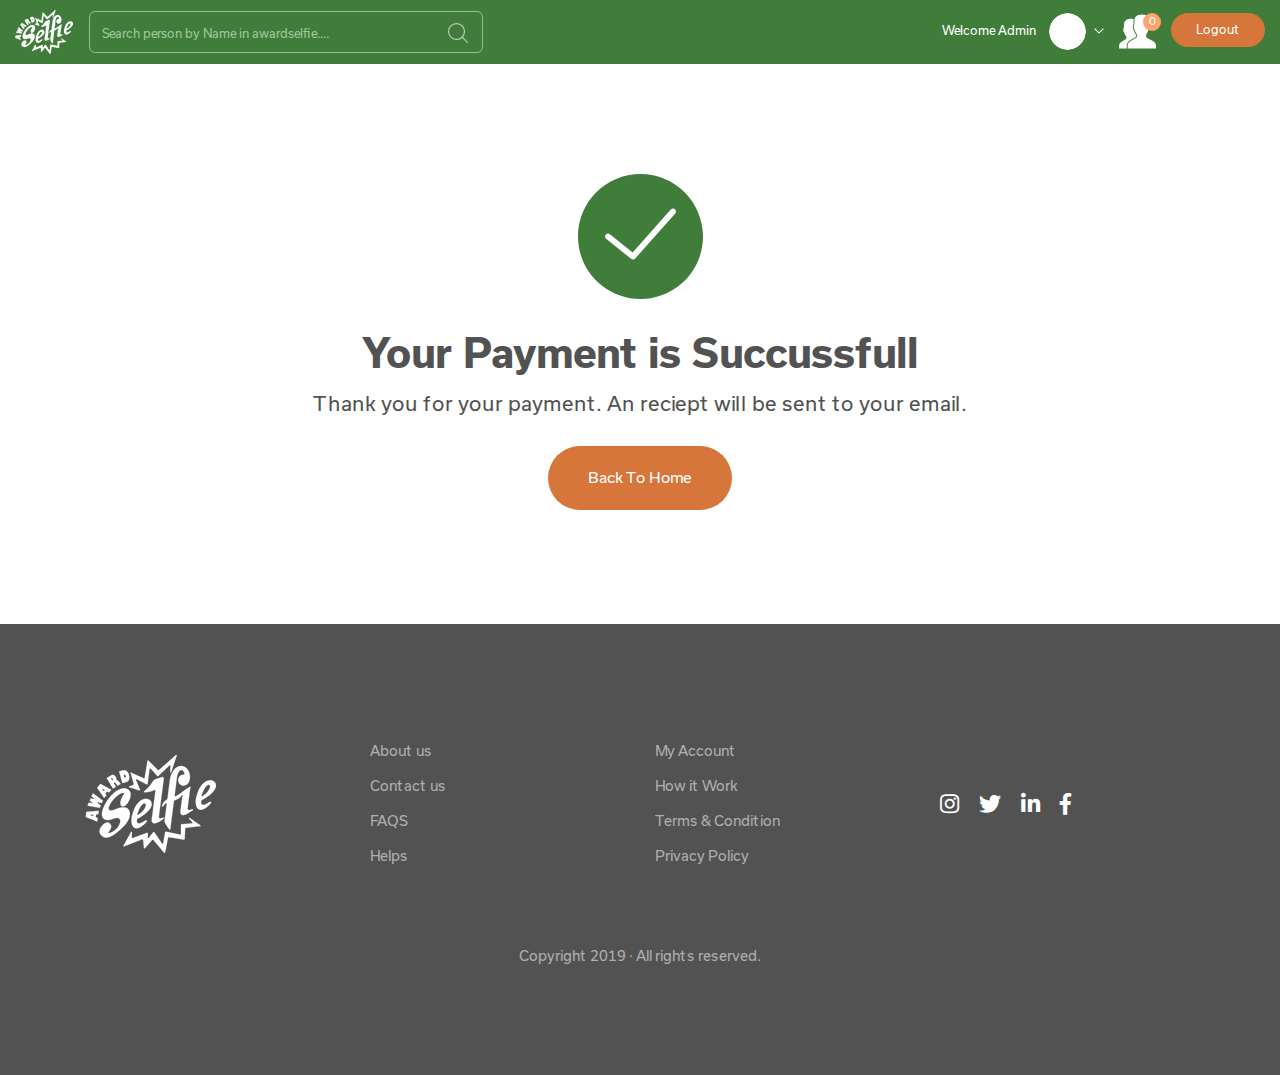
<file: payment-success.html>
<!DOCTYPE html>
<html lang="en">
<head>
    <!-- Required meta tags -->
    <meta charset="utf-8">
    <meta name="viewport" content="width=device-width, initial-scale=1, shrink-to-fit=no">
    <meta http-equiv="X-UA-Compatible" content="ie=edge">
    <title>:: Awardselfie ::</title>
    <!-- favicon icon -->
    <link rel="shortcut icon" type="image/x-icon" href="images/favicon.ico">
    <link rel="apple-touch-icon" href="apple-touch-icon.png">
    <!-- bootstrap css -->
    <link href="css/plugins/bootstrap.min.css" rel="stylesheet">
    <!-- fontawesome css -->
    <link href="css/plugins/fontawesome.min.css" rel="stylesheet">
    <!-- animate css -->
    <link href="css/plugins/animate.css" rel="stylesheet">
    <!-- slick css -->
    <link href="css/plugins/slick.css" rel="stylesheet">
    <link href="css/plugins/slick-theme.css" rel="stylesheet">
    <!-- magnific css -->
    <link rel="stylesheet" href="css/plugins/magnific-popup.css">
    <!-- simplebar css -->
    <link rel="stylesheet" href="css/plugins/simplebar.css">
    <!-- custom style css -->
    <link href="css/style.css" rel="stylesheet">
    <!-- responsive css -->
    <link href="css/responsive.css" rel="stylesheet">
    <!-- modernizr js -->
    <script src="js/plugins/modernizr.js"></script>
    <!--[if lt IE 9]>
            <p class="browserupgrade">You are using an <strong>outdated</strong> browser. Please <a
            href="http://browsehappy.com/">upgrade your browser</a> to improve your experience.</p>
            <script src="//oss.maxcdn.com/html5shiv/3.7.2/html5shiv.min.js"></script>
            <script src="//oss.maxcdn.com/respond/1.4.2/respond.min.js"></script>
        <![endif]-->
</head>
<body>
<!-- inner-header area -->
<header id="inner-header-area">
    <div class="container-fluid">
        <div class="row">
            <div class="col-md-12">
                <nav class="navbar navbar-expand-lg navbar-light">
                    <a class="navbar-brand" href="#">
                        <img src="images/logo-small.png">
                    </a>
                    <ul class="navbar-nav">
                        <li>
                            <form class="search-area">
                                <div class="form-group">
                                    <input type="text" class="form-control" id="search-d"
                                        placeholder="Search person by Name in awardselfie....">
                                    <button type="button">
                                        <svg version="1.1" id="Capa_1" xmlns="http://www.w3.org/2000/svg"
                                            xmlns:xlink="http://www.w3.org/1999/xlink" x="0px" y="0px"
                                            viewBox="0 0 1000 1000" enable-background="new 0 0 1000 1000"
                                            xml:space="preserve">
                                            <g>
                                                <path
                                                    d="M991.2,949l-243-243c65.2-74.9,104.7-172.7,104.7-279.6C852.9,191.1,661.5,0,426.5,0C191.2,0,0.1,191.4,0.1,426.4
                                                                		s191.4,426.4,426.4,426.4c106.9,0,204.7-39.5,279.6-104.7l243,243c5.8,5.8,13.5,8.9,21.1,8.9c7.5,0,15.3-2.9,21.1-8.9
                                                                		C1002.8,979.6,1002.8,960.5,991.2,949z M59.8,426.4c0-202.2,164.5-366.5,366.5-366.5c202.2,0,366.5,164.5,366.5,366.5
                                                                		S628.5,793.1,426.3,793.1C224.3,793.1,59.8,628.6,59.8,426.4z" />
                                            </g>
                                        </svg>
                                    </button>
                                </div>
                                <div class="search-dropdown" id="search-content">
                                    <ul data-simplebar>
                                        <li>
                                            <ul>
                                                <li><a href="#" class="profile"><img src="images/profile-1.png"
                                                            alt=""></a></li>
                                                <li><a href="#" class="text">Profile Name</a></li>
                                            </ul>
                                        </li>
                                        <li>
                                            <ul>
                                                <li><a href="#" class="profile"><img src="images/profile-1.png"
                                                            alt=""></a></li>
                                                <li><a href="#" class="text">Profile Name</a></li>
                                            </ul>
                                        </li>
                                        <li>
                                            <ul>
                                                <li><a href="#" class="profile"><img src="images/profile-1.png"
                                                            alt=""></a></li>
                                                <li><a href="#" class="text">Profile Name</a></li>
                                            </ul>
                                        </li>
                                        <li>
                                            <ul>
                                                <li><a href="#" class="profile"><img src="images/profile-1.png"
                                                            alt=""></a></li>
                                                <li><a href="#" class="text">Profile Name</a></li>
                                            </ul>
                                        </li>
                                        <li>
                                            <ul>
                                                <li><a href="#" class="profile"><img src="images/profile-1.png"
                                                            alt=""></a></li>
                                                <li><a href="#" class="text">Profile Name</a></li>
                                            </ul>
                                        </li>
                                        <li>
                                            <ul>
                                                <li><a href="#" class="profile"><img src="images/profile-1.png"
                                                            alt=""></a></li>
                                                <li><a href="#" class="text">Profile Name</a></li>
                                            </ul>
                                        </li>
                                        <li>
                                            <ul>
                                                <li><a href="#" class="profile"><img src="images/profile-1.png"
                                                            alt=""></a></li>
                                                <li><a href="#" class="text">Profile Name</a></li>
                                            </ul>
                                        </li>
                                        <li>
                                            <ul>
                                                <li><a href="#" class="profile"><img src="images/profile-1.png"
                                                            alt=""></a></li>
                                                <li><a href="#" class="text">Profile Name</a></li>
                                            </ul>
                                        </li>
                                        <li>
                                            <ul>
                                                <li><a href="#" class="profile"><img src="images/profile-1.png"
                                                            alt=""></a></li>
                                                <li><a href="#" class="text">Profile Name</a></li>
                                            </ul>
                                        </li>
                                    </ul>
                                </div>
                            </form>
                        </li>
                        <li>
                            <ul>
                                <li class="dropdown">
                                    <a class="dropdown-toggle" data-toggle="dropdown" href="#" role="button"
                                        aria-haspopup="false" aria-expanded="false"> <span class="hidden-mobile">Welcome
                                            Admin</span>
                                        <img src="images/profile.png" alt="user" class="circle">
                                        <img src="images/arrow-down.png" alt="">
                                    </a>
                                    <div class="dropdown-menu">
                                        <h4 class="hidden-desktop">Welcome <span>Admin</span></h4>
                                        <a class="dropdown-item" href="#">My Profile</a>
                                        <a class="dropdown-item" href="#">Account Setting</a>
                                        <a class="dropdown-item" href="#">Payment Information</a>
                                        <a class="dropdown-item" href="#">Delete Account</a>
                                        <a href="#" class="cstm-btn hidden-desktop">Logout</a>
                                    </div>
                                </li>
                                <li class="dropdown user-dp">
                                    <a class="dropdown-toggle" data-toggle="dropdown" href="#" role="button"
                                        aria-haspopup="false" aria-expanded="false">
                                        <svg version="1.1" id="Capa_12" xmlns="http://www.w3.org/2000/svg"
                                            xmlns:xlink="http://www.w3.org/1999/xlink" x="0px" y="0px"
                                            width="1000.017px" height="916.667px" viewBox="0 41.667 1000.017 916.667"
                                            enable-background="new 0 41.667 1000.017 916.667" xml:space="preserve">
                                            <g>
                                                <path d="M916.9,756.483l-159.217-79.601c-15.017-7.517-24.351-22.616-24.351-39.416v-56.351c3.817-4.666,7.834-9.982,11.983-15.85
		c20.65-29.167,37.2-61.633,49.233-96.65c23.517-10.783,38.783-34.033,38.783-60.283v-66.667c0-16.05-6-31.6-16.666-43.75v-88.65
		c0.933-9.167,4.6-63.733-34.867-108.75c-34.233-39.05-89.783-58.85-165.133-58.85c-75.351,0-130.9,19.8-165.134,58.833
		c-39.467,45.017-35.8,99.6-34.866,108.75v88.65C406,310.05,400,325.6,400,341.65v66.667c0,20.283,9.217,39.2,24.95,51.816
		c15.267,60.45,47.217,106,58.383,120.617v55.15c0,16.133-8.8,30.933-22.95,38.666L311.7,755.667
		c-48.333,26.366-78.35,76.933-78.35,132v70.666h766.667V890.95C1000,833.65,968.15,782.116,916.9,756.483z" />
                                                <path
                                                    d="M299.717,733.75l148.684-81.1c6.116-3.351,9.933-9.767,9.933-16.733v-46.9c-14.75-20.533-40.767-61.866-55.616-115.167
		C385,456.65,375,433.233,375,408.333v-66.667c0-18.733,5.867-36.983,16.667-52.35v-78.883c-0.567-6.384-1.233-21.15,1.6-39.917
		c-22.95-8-48.483-12.183-76.6-12.183c-173.15,0-183.233,147.583-183.333,150v76.316c-10.8,11.767-16.667,25.35-16.667,38.833
		v57.566c0,17.983,8.05,34.75,21.85,46.083c13.75,51.834,47.567,91,60.733,104.751V677.6c0,13.117-7.133,25.15-19.517,31.917
		L68.85,779.066C26.383,802.233,0,846.684,0,895.05v63.283h208.333V887.7C208.333,823.483,243.35,764.5,299.717,733.75z" />
                                            </g>
                                        </svg>
                                        <span class="p-count">0</span>
                                    </a>
                                    <div class="dropdown-menu user-p">
                                        <h5 class="title"><b>Friend Requests</b></h5>
                                        <ul class="profile-main inner-profile" data-simplebar>
                                            <li class="mb-3 main-p-in">
                                                <ul>
                                                    <li class="p-left">
                                                        <ul class="p-left-inn">
                                                            <li class="p-sub-lef"><a href="#"><img
                                                                        src="images/selfies.png"> </a> </li>
                                                            <li class="p-sub-lef"><a href="#" class="p-name">Profile
                                                                    Name </a></li>
                                                        </ul>
                                                    </li>
                                                    <li class="p-right">
                                                        <ul>
                                                            <li class="p-sub-rig"><a class="cstm-btn" href="#"
                                                                    role="button">Confirm</a></li>
                                                            <li class="p-sub-rig"><a class="cstm-btn st1" href="#"
                                                                    role="button">Delete</a></li>
                                                        </ul>
                                                    </li>
                                                </ul>
                                            </li>
                                            <li class="mb-3 main-p-in">
                                                <ul>
                                                    <li class="p-left">
                                                        <ul class="p-left-inn">
                                                            <li class="p-sub-lef"><a href="#"><img
                                                                        src="images/selfies.png"> </a> </li>
                                                            <li class="p-sub-lef"><a href="#" class="p-name">Profile
                                                                    Name </a></li>
                                                        </ul>
                                                    </li>
                                                    <li class="p-right">
                                                        <ul>
                                                            <li class="p-sub-rig"><a class="cstm-btn" href="#"
                                                                    role="button">Confirm</a></li>
                                                            <li class="p-sub-rig"><a class="cstm-btn st1" href="#"
                                                                    role="button">Delete</a></li>
                                                        </ul>
                                                    </li>
                                                </ul>
                                            </li>
                                            <li class="mb-3 main-p-in">
                                                <ul>
                                                    <li class="p-left">
                                                        <ul class="p-left-inn">
                                                            <li class="p-sub-lef"><a href="#"><img
                                                                        src="images/selfies.png"> </a> </li>
                                                            <li class="p-sub-lef"><a href="#" class="p-name">Profile
                                                                    Name </a></li>
                                                        </ul>
                                                    </li>
                                                    <li class="p-right">
                                                        <ul>
                                                            <li class="p-sub-rig"><a class="cstm-btn" href="#"
                                                                    role="button">Confirm</a></li>
                                                            <li class="p-sub-rig"><a class="cstm-btn st1" href="#"
                                                                    role="button">Delete</a></li>
                                                        </ul>
                                                    </li>
                                                </ul>
                                            </li>
                                            <li class="mb-3 main-p-in">
                                                <ul>
                                                    <li class="p-left">
                                                        <ul class="p-left-inn">
                                                            <li class="p-sub-lef"><a href="#"><img
                                                                        src="images/selfies.png"> </a> </li>
                                                            <li class="p-sub-lef"><a href="#" class="p-name">Profile
                                                                    Name </a></li>
                                                        </ul>
                                                    </li>
                                                    <li class="p-right">
                                                        <ul>
                                                            <li class="p-sub-rig"><a class="cstm-btn" href="#"
                                                                    role="button">Confirm</a></li>
                                                            <li class="p-sub-rig"><a class="cstm-btn st1" href="#"
                                                                    role="button">Delete</a></li>
                                                        </ul>
                                                    </li>
                                                </ul>
                                            </li>
                                            <li class="mb-3 main-p-in">
                                                <ul>
                                                    <li class="p-left">
                                                        <ul class="p-left-inn">
                                                            <li class="p-sub-lef"><a href="#"><img
                                                                        src="images/selfies.png"> </a> </li>
                                                            <li class="p-sub-lef"><a href="#" class="p-name">Profile
                                                                    Name </a></li>
                                                        </ul>
                                                    </li>
                                                    <li class="p-right">
                                                        <ul>
                                                            <li class="p-sub-rig"><a class="cstm-btn" href="#"
                                                                    role="button">Confirm</a></li>
                                                            <li class="p-sub-rig"><a class="cstm-btn st1" href="#"
                                                                    role="button">Delete</a></li>
                                                        </ul>
                                                    </li>
                                                </ul>
                                            </li>
                                            <li class="mb-3 main-p-in">
                                                <ul>
                                                    <li class="p-left">
                                                        <ul class="p-left-inn">
                                                            <li class="p-sub-lef"><a href="#"><img
                                                                        src="images/selfies.png"> </a> </li>
                                                            <li class="p-sub-lef"><a href="#" class="p-name">Profile
                                                                    Name </a></li>
                                                        </ul>
                                                    </li>
                                                    <li class="p-right">
                                                        <ul>
                                                            <li class="p-sub-rig"><a class="cstm-btn" href="#"
                                                                    role="button">Confirm</a></li>
                                                            <li class="p-sub-rig"><a class="cstm-btn st1" href="#"
                                                                    role="button">Delete</a></li>
                                                        </ul>
                                                    </li>
                                                </ul>
                                            </li>
                                            <li class="mb-3 main-p-in">
                                                <ul>
                                                    <li class="p-left">
                                                        <ul class="p-left-inn">
                                                            <li class="p-sub-lef"><a href="#"><img
                                                                        src="images/selfies.png"> </a> </li>
                                                            <li class="p-sub-lef"><a href="#" class="p-name">Profile
                                                                    Name </a></li>
                                                        </ul>
                                                    </li>
                                                    <li class="p-right">
                                                        <ul>
                                                            <li class="p-sub-rig"><a class="cstm-btn" href="#"
                                                                    role="button">Confirm</a></li>
                                                            <li class="p-sub-rig"><a class="cstm-btn st1" href="#"
                                                                    role="button">Delete</a></li>
                                                        </ul>
                                                    </li>
                                                </ul>
                                            </li>
                                            <li class="mb-3 main-p-in">
                                                <ul>
                                                    <li class="p-left">
                                                        <ul class="p-left-inn">
                                                            <li class="p-sub-lef"><a href="#"><img
                                                                        src="images/selfies.png"> </a> </li>
                                                            <li class="p-sub-lef"><a href="#" class="p-name">Profile
                                                                    Name </a></li>
                                                        </ul>
                                                    </li>
                                                    <li class="p-right">
                                                        <ul>
                                                            <li class="p-sub-rig"><a class="cstm-btn" href="#"
                                                                    role="button">Confirm</a></li>
                                                            <li class="p-sub-rig"><a class="cstm-btn st1" href="#"
                                                                    role="button">Delete</a></li>
                                                        </ul>
                                                    </li>
                                                </ul>
                                            </li>
                                            <li class="mb-3 main-p-in">
                                                <ul>
                                                    <li class="p-left">
                                                        <ul class="p-left-inn">
                                                            <li class="p-sub-lef"><a href="#"><img
                                                                        src="images/selfies.png"> </a> </li>
                                                            <li class="p-sub-lef"><a href="#" class="p-name">Profile
                                                                    Name </a></li>
                                                        </ul>
                                                    </li>
                                                    <li class="p-right">
                                                        <ul>
                                                            <li class="p-sub-rig"><a class="cstm-btn" href="#"
                                                                    role="button">Confirm</a></li>
                                                            <li class="p-sub-rig"><a class="cstm-btn st1" href="#"
                                                                    role="button">Delete</a></li>
                                                        </ul>
                                                    </li>
                                                </ul>
                                            </li>
                                        </ul>
                                    </div>
                                </li>
                                <li class="hidden-mobile"><a href="#" class="cstm-btn">Logout</a></li>
                            </ul>
                        </li>
                    </ul>
                </nav>
            </div>
        </div>
    </div>
</header>
<!-- inner-header area -->
<!-- payment success -->
<section id="payment-success" class="section">
    <div class="container">
        <div class="row">
          <div class="col-12">
                <div class="image-area">
                    <svg version="1.1" xmlns="http://www.w3.org/2000/svg" xmlns:xlink="http://www.w3.org/1999/xlink" x="0px"
                        y="0px" viewBox="0 0 1000 1000" enable-background="new 0 0 1000 1000" xml:space="preserve">
                        <path fill="#407D3A" d="M500,0C223.9,0,0,223.9,0,500s223.9,500,500,500s500-223.9,500-500S776.1,0,500,0z M777.9,315.9l-320,360
                    	c-4.7,5.3-11.3,8.1-18,8.1c-5.3,0-10.6-1.7-15-5.3l-200-160c-10.4-8.3-12-23.4-3.8-33.7c8.3-10.4,23.4-12,33.7-3.8L437.2,627
                    	l304.9-343c8.8-9.9,24-10.8,33.9-2C785.8,290.9,786.7,306,777.9,315.9z" />
                    </svg>

                </div>
                <div class="content">
                    <h1>Your Payment is Succussfull</h1>
                    <h4>Thank you for your payment. An reciept will be sent to your email.</h4>
                    <a href="#" class="cstm-btn">back to home</a>
                </div>
          </div>
        </div>
    </div>
</section>
<!-- payment success -->
<!-- footer area -->
<footer id="footer-area" class="section">
    <div class="container">
        <div class="row">
            <div class="col-md-3">
                <div class="footer-inner d-flex align-items-center">
                    <div class="logo-area">
                        <a href="#"><img src="images/footer-logo.png" alt=""></a>
                    </div>
                </div>
            </div>
            <div class="col-md-3">
                <div class="footer-inner">
                   <ul class="quick-links">
                    <li><a href="#">About us </a> </li>
                    <li><a href="#">Contact us </a> </li>
                    <li><a href="#">FAQS </a> </li>
                    <li><a href="#">Helps </a> </li>
                   </ul>
                </div>
            </div>
            <div class="col-md-3">
                <div class="footer-inner">
                    <ul class="quick-links">
                        <li><a href="#">My Account </a> </li>
                        <li><a href="#">How it Work</a> </li>
                        <li><a href="#">Terms & Condition </a> </li>
                        <li><a href="#">Privacy Policy</a> </li>
                    </ul>
                </div>
            </div>
            <div class="col-md-3">
                <div class="footer-inner d-flex align-items-center">
                    <ul class="social-links">
                        <li><a href="#"><i class="fab fa-instagram"></i></a></li>
                        <li><a href="#"><i class="fab fa-twitter"></i></a></li>
                        <li><a href="#"><i class="fab fa-linkedin-in"></i></a></li>
                        <li><a href="#"><i class="fab fa-facebook-f"></i></a></li>
                    </ul>
                </div>
            </div>
            <div class="col-md-12">
                <div class="copy-right">
                    <h6> Copyright 2019 · All rights reserved. </h6>
                </div>
            </div>
        </div>
    </div>
</footer>
<!-- footer area -->   
<!-- jquery -->
<script src="js/plugins/jquery-3.4.1.min.js"></script>
<!-- popper js -->
<script src="js/plugins/popper.min.js"></script>
<!-- bootstrap js -->
<script src="js/plugins/bootstrap.min.js"></script>
<!-- slick js -->
<script src="js/plugins/slick.min.js"></script>
<!-- magnific js -->
<script src="js/plugins/jquery.magnific-popup.min.js"></script>
<!-- simplebar js -->
<script src="js/plugins/simplebar.js"></script>
<!-- main js -->
<script src="js/main.js"></script>
</body>
</html>
</file>
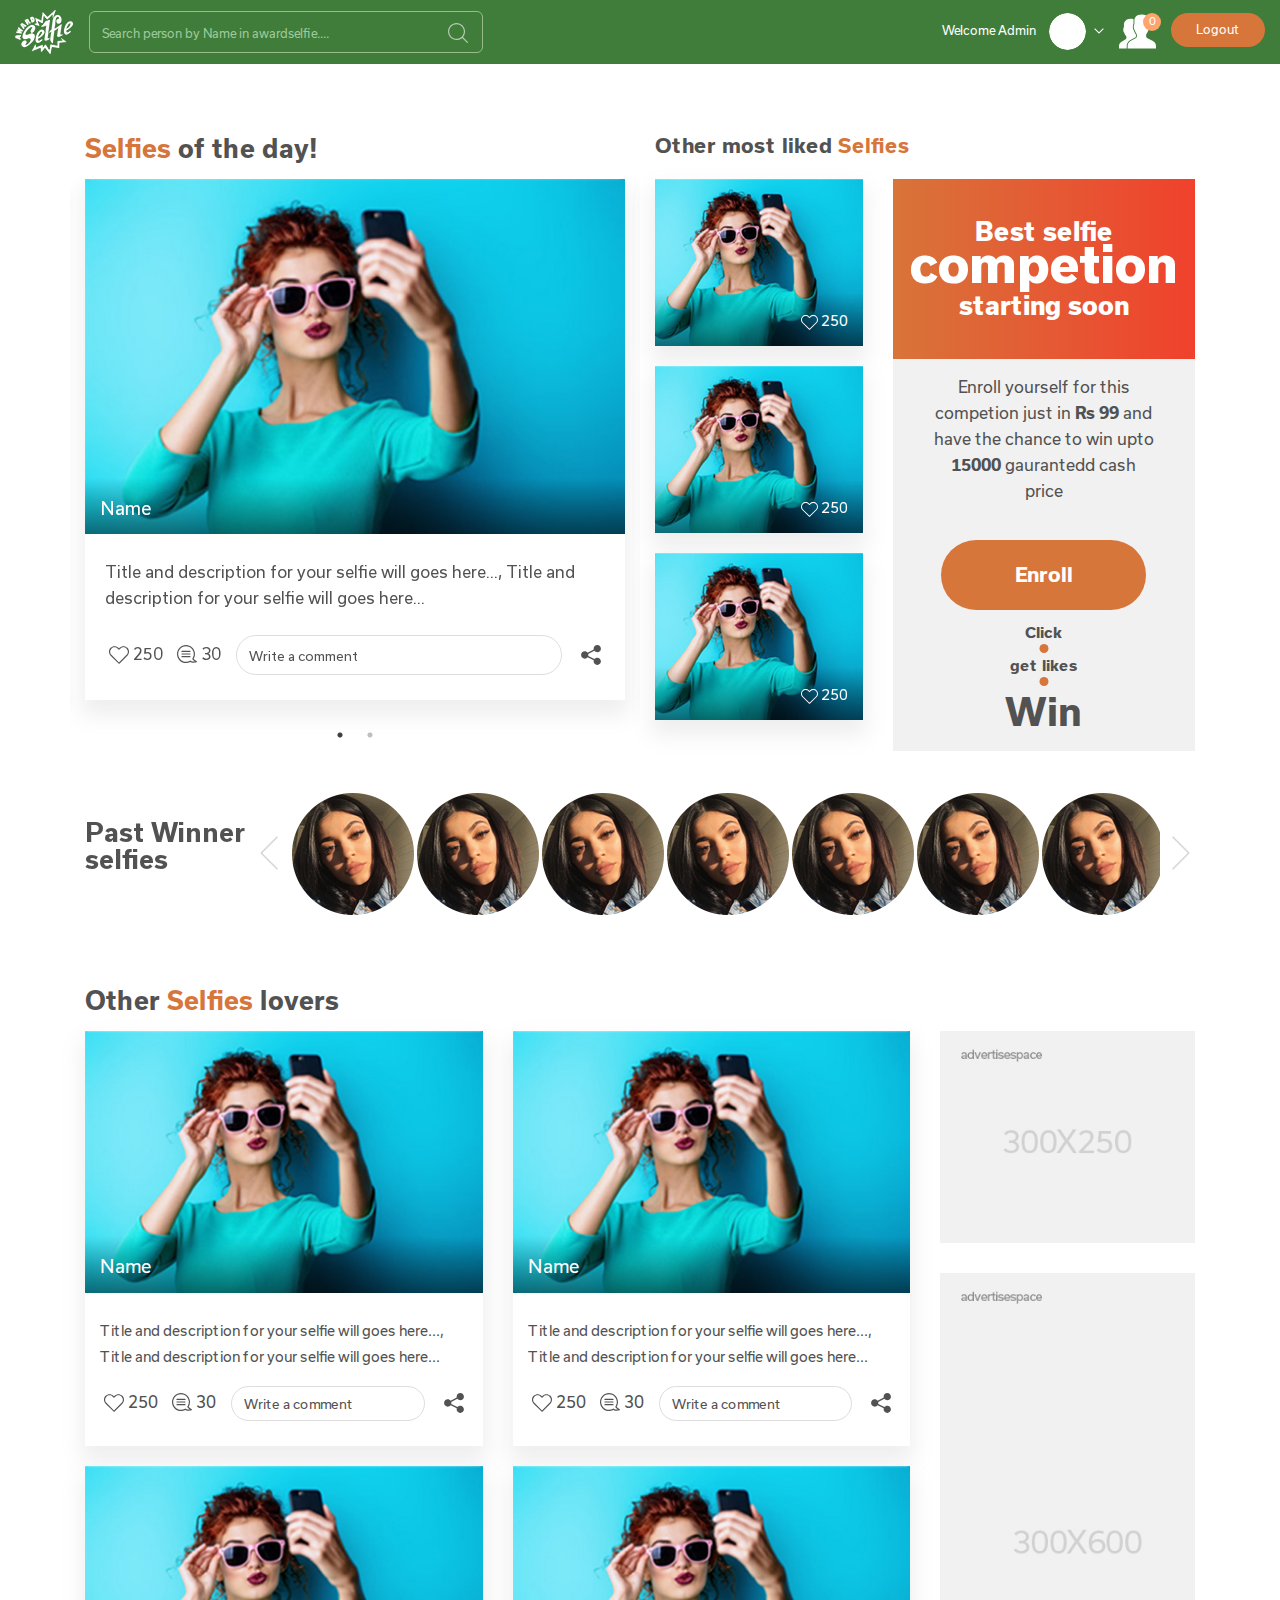
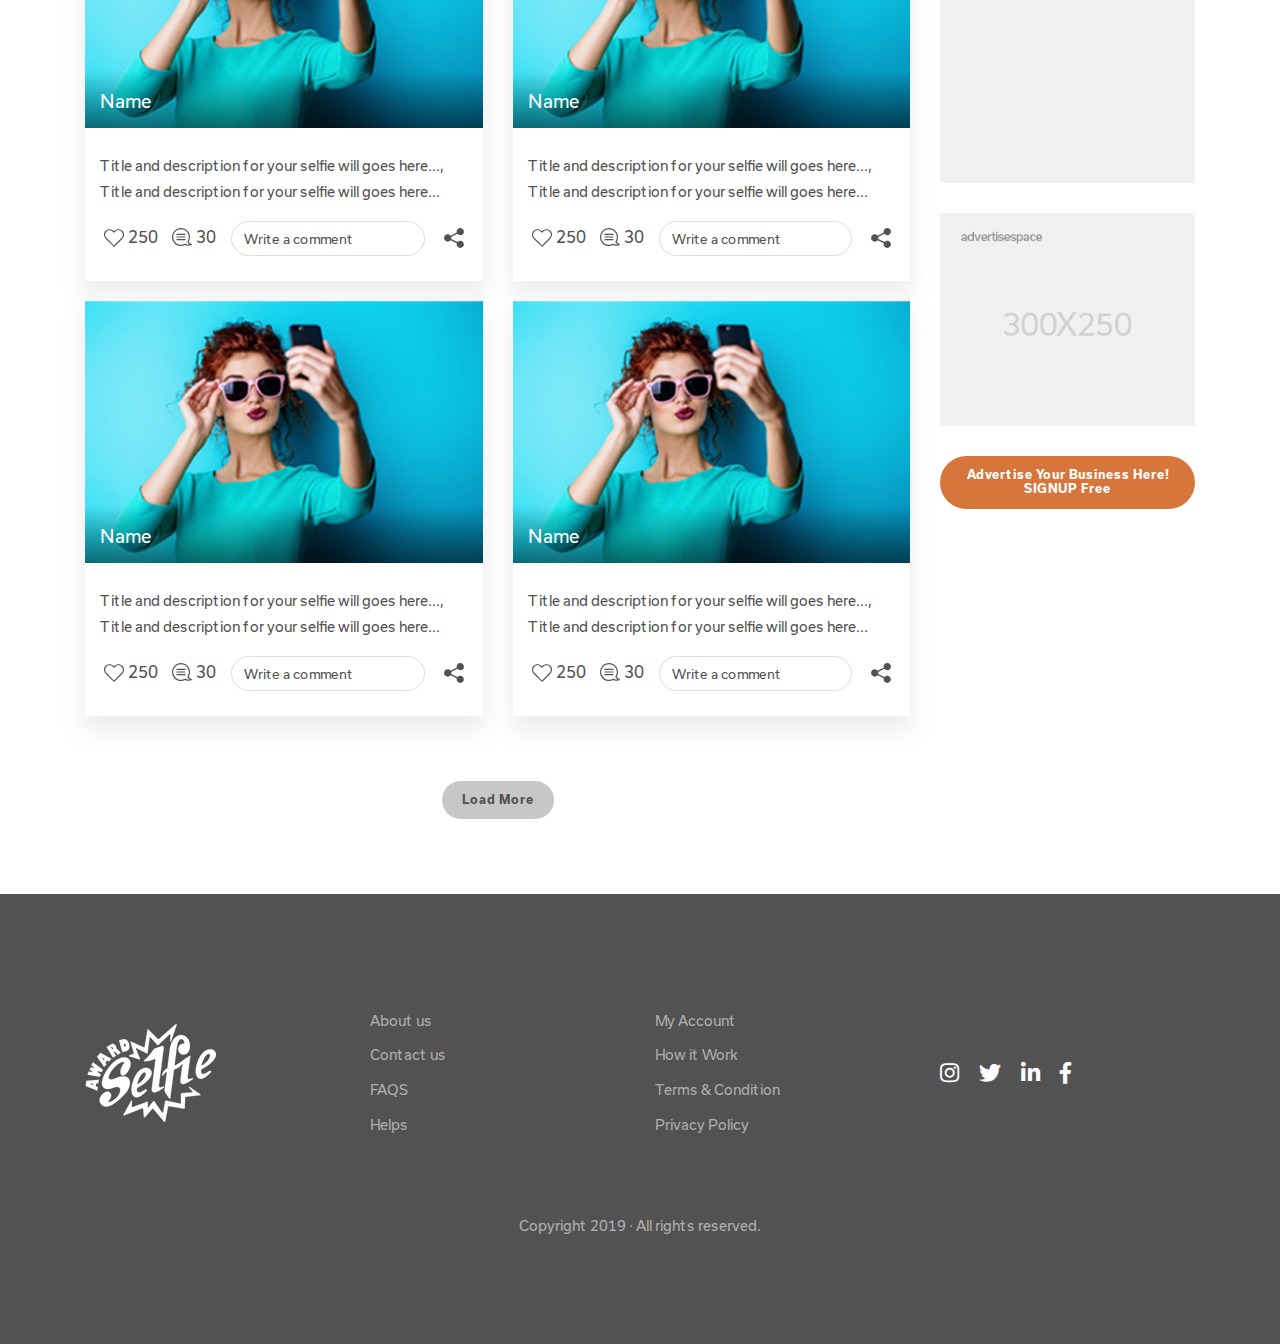
<file: user-ui-dashboard.html>
<!DOCTYPE html>
<html lang="en">
<head>
    <!-- Required meta tags -->
    <meta charset="utf-8">
    <meta name="viewport" content="width=device-width, initial-scale=1, shrink-to-fit=no">
    <meta http-equiv="X-UA-Compatible" content="ie=edge">
    <title>:: Awardselfie ::</title>
    <!-- favicon icon -->
    <link rel="shortcut icon" type="image/x-icon" href="images/favicon.ico">
    <link rel="apple-touch-icon" href="apple-touch-icon.png">
    <!-- bootstrap css -->
    <link href="css/plugins/bootstrap.min.css" rel="stylesheet">
    <!-- fontawesome css -->
    <link href="css/plugins/fontawesome.min.css" rel="stylesheet">
    <!-- animate css -->
    <link href="css/plugins/animate.css" rel="stylesheet">
    <!-- slick css -->
    <link href="css/plugins/slick.css" rel="stylesheet">
    <link href="css/plugins/slick-theme.css" rel="stylesheet">
    <!-- magnific css -->
    <link rel="stylesheet" href="css/plugins/magnific-popup.css">
    <!-- simplebar css -->
    <link rel="stylesheet" href="css/plugins/simplebar.css">
    <!-- custom style css -->
    <link href="css/style.css" rel="stylesheet">
    <!-- responsive css -->
    <link href="css/responsive.css" rel="stylesheet">
    <!-- modernizr js -->
    <script src="js/plugins/modernizr.js"></script>
    <!--[if lt IE 9]>
            <p class="browserupgrade">You are using an <strong>outdated</strong> browser. Please <a
            href="http://browsehappy.com/">upgrade your browser</a> to improve your experience.</p>
            <script src="//oss.maxcdn.com/html5shiv/3.7.2/html5shiv.min.js"></script>
            <script src="//oss.maxcdn.com/respond/1.4.2/respond.min.js"></script>
        <![endif]-->
</head>
<body>
<!-- inner-header area -->
<header id="inner-header-area">
    <div class="container-fluid">
        <div class="row">
            <div class="col-md-12">
                <nav class="navbar navbar-expand-lg navbar-light">
                    <a class="navbar-brand" href="#">
                        <img src="images/logo-small.png">
                    </a>
                    <ul class="navbar-nav">
                        <li>
                            <form class="search-area">
                                <div class="form-group">
                                    <input type="text" class="form-control" id="search-d"
                                        placeholder="Search person by Name in awardselfie....">
                                    <button type="button">
                                        <svg version="1.1" id="Capa_1" xmlns="http://www.w3.org/2000/svg"
                                            xmlns:xlink="http://www.w3.org/1999/xlink" x="0px" y="0px"
                                            viewBox="0 0 1000 1000" enable-background="new 0 0 1000 1000"
                                            xml:space="preserve">
                                            <g>
                                                <path
                                                    d="M991.2,949l-243-243c65.2-74.9,104.7-172.7,104.7-279.6C852.9,191.1,661.5,0,426.5,0C191.2,0,0.1,191.4,0.1,426.4
                                                                		s191.4,426.4,426.4,426.4c106.9,0,204.7-39.5,279.6-104.7l243,243c5.8,5.8,13.5,8.9,21.1,8.9c7.5,0,15.3-2.9,21.1-8.9
                                                                		C1002.8,979.6,1002.8,960.5,991.2,949z M59.8,426.4c0-202.2,164.5-366.5,366.5-366.5c202.2,0,366.5,164.5,366.5,366.5
                                                                		S628.5,793.1,426.3,793.1C224.3,793.1,59.8,628.6,59.8,426.4z" />
                                            </g>
                                        </svg>
                                    </button>
                                </div>
                                <div class="search-dropdown" id="search-content">
                                    <ul data-simplebar>
                                        <li>
                                            <ul>
                                                <li><a href="#" class="profile"><img src="images/profile-1.png"
                                                            alt=""></a></li>
                                                <li><a href="#" class="text">Profile Name</a></li>
                                            </ul>
                                        </li>
                                        <li>
                                            <ul>
                                                <li><a href="#" class="profile"><img src="images/profile-1.png"
                                                            alt=""></a></li>
                                                <li><a href="#" class="text">Profile Name</a></li>
                                            </ul>
                                        </li>
                                        <li>
                                            <ul>
                                                <li><a href="#" class="profile"><img src="images/profile-1.png"
                                                            alt=""></a></li>
                                                <li><a href="#" class="text">Profile Name</a></li>
                                            </ul>
                                        </li>
                                        <li>
                                            <ul>
                                                <li><a href="#" class="profile"><img src="images/profile-1.png"
                                                            alt=""></a></li>
                                                <li><a href="#" class="text">Profile Name</a></li>
                                            </ul>
                                        </li>
                                        <li>
                                            <ul>
                                                <li><a href="#" class="profile"><img src="images/profile-1.png"
                                                            alt=""></a></li>
                                                <li><a href="#" class="text">Profile Name</a></li>
                                            </ul>
                                        </li>
                                        <li>
                                            <ul>
                                                <li><a href="#" class="profile"><img src="images/profile-1.png"
                                                            alt=""></a></li>
                                                <li><a href="#" class="text">Profile Name</a></li>
                                            </ul>
                                        </li>
                                        <li>
                                            <ul>
                                                <li><a href="#" class="profile"><img src="images/profile-1.png"
                                                            alt=""></a></li>
                                                <li><a href="#" class="text">Profile Name</a></li>
                                            </ul>
                                        </li>
                                        <li>
                                            <ul>
                                                <li><a href="#" class="profile"><img src="images/profile-1.png"
                                                            alt=""></a></li>
                                                <li><a href="#" class="text">Profile Name</a></li>
                                            </ul>
                                        </li>
                                        <li>
                                            <ul>
                                                <li><a href="#" class="profile"><img src="images/profile-1.png"
                                                            alt=""></a></li>
                                                <li><a href="#" class="text">Profile Name</a></li>
                                            </ul>
                                        </li>
                                    </ul>
                                </div>
                            </form>
                        </li>
                        <li>
                            <ul>
                                <li class="dropdown">
                                    <a class="dropdown-toggle" data-toggle="dropdown" href="#" role="button"
                                        aria-haspopup="false" aria-expanded="false"> <span class="hidden-mobile">Welcome
                                            Admin</span>
                                        <img src="images/profile.png" alt="user" class="circle">
                                        <img src="images/arrow-down.png" alt="">
                                    </a>
                                    <div class="dropdown-menu">
                                        <h4 class="hidden-desktop">Welcome <span>Admin</span></h4>
                                        <a class="dropdown-item" href="#">My Profile</a>
                                        <a class="dropdown-item" href="#">Account Setting</a>
                                        <a class="dropdown-item" href="#">Payment Information</a>
                                        <a class="dropdown-item" href="#">Delete Account</a>
                                        <a href="#" class="cstm-btn hidden-desktop">Logout</a>
                                    </div>
                                </li>
                                <li class="dropdown user-dp">
                                    <a class="dropdown-toggle" data-toggle="dropdown" href="#" role="button"
                                        aria-haspopup="false" aria-expanded="false">
                                        <svg version="1.1" id="Capa_12" xmlns="http://www.w3.org/2000/svg"
                                            xmlns:xlink="http://www.w3.org/1999/xlink" x="0px" y="0px"
                                            width="1000.017px" height="916.667px" viewBox="0 41.667 1000.017 916.667"
                                            enable-background="new 0 41.667 1000.017 916.667" xml:space="preserve">
                                            <g>
                                                <path d="M916.9,756.483l-159.217-79.601c-15.017-7.517-24.351-22.616-24.351-39.416v-56.351c3.817-4.666,7.834-9.982,11.983-15.85
		c20.65-29.167,37.2-61.633,49.233-96.65c23.517-10.783,38.783-34.033,38.783-60.283v-66.667c0-16.05-6-31.6-16.666-43.75v-88.65
		c0.933-9.167,4.6-63.733-34.867-108.75c-34.233-39.05-89.783-58.85-165.133-58.85c-75.351,0-130.9,19.8-165.134,58.833
		c-39.467,45.017-35.8,99.6-34.866,108.75v88.65C406,310.05,400,325.6,400,341.65v66.667c0,20.283,9.217,39.2,24.95,51.816
		c15.267,60.45,47.217,106,58.383,120.617v55.15c0,16.133-8.8,30.933-22.95,38.666L311.7,755.667
		c-48.333,26.366-78.35,76.933-78.35,132v70.666h766.667V890.95C1000,833.65,968.15,782.116,916.9,756.483z" />
                                                <path
                                                    d="M299.717,733.75l148.684-81.1c6.116-3.351,9.933-9.767,9.933-16.733v-46.9c-14.75-20.533-40.767-61.866-55.616-115.167
		C385,456.65,375,433.233,375,408.333v-66.667c0-18.733,5.867-36.983,16.667-52.35v-78.883c-0.567-6.384-1.233-21.15,1.6-39.917
		c-22.95-8-48.483-12.183-76.6-12.183c-173.15,0-183.233,147.583-183.333,150v76.316c-10.8,11.767-16.667,25.35-16.667,38.833
		v57.566c0,17.983,8.05,34.75,21.85,46.083c13.75,51.834,47.567,91,60.733,104.751V677.6c0,13.117-7.133,25.15-19.517,31.917
		L68.85,779.066C26.383,802.233,0,846.684,0,895.05v63.283h208.333V887.7C208.333,823.483,243.35,764.5,299.717,733.75z" />
                                            </g>
                                        </svg>
                                        <span class="p-count">0</span>
                                    </a>
                                    <div class="dropdown-menu user-p">
                                        <h5 class="title"><b>Friend Requests</b></h5>
                                        <ul class="profile-main inner-profile" data-simplebar>
                                            <li class="mb-3 main-p-in">
                                                <ul>
                                                    <li class="p-left">
                                                        <ul class="p-left-inn">
                                                            <li class="p-sub-lef"><a href="#"><img
                                                                        src="images/selfies.png"> </a> </li>
                                                            <li class="p-sub-lef"><a href="#" class="p-name">Profile
                                                                    Name </a></li>
                                                        </ul>
                                                    </li>
                                                    <li class="p-right">
                                                        <ul>
                                                            <li class="p-sub-rig"><a class="cstm-btn" href="#"
                                                                    role="button">Confirm</a></li>
                                                            <li class="p-sub-rig"><a class="cstm-btn st1" href="#"
                                                                    role="button">Delete</a></li>
                                                        </ul>
                                                    </li>
                                                </ul>
                                            </li>
                                            <li class="mb-3 main-p-in">
                                                <ul>
                                                    <li class="p-left">
                                                        <ul class="p-left-inn">
                                                            <li class="p-sub-lef"><a href="#"><img
                                                                        src="images/selfies.png"> </a> </li>
                                                            <li class="p-sub-lef"><a href="#" class="p-name">Profile
                                                                    Name </a></li>
                                                        </ul>
                                                    </li>
                                                    <li class="p-right">
                                                        <ul>
                                                            <li class="p-sub-rig"><a class="cstm-btn" href="#"
                                                                    role="button">Confirm</a></li>
                                                            <li class="p-sub-rig"><a class="cstm-btn st1" href="#"
                                                                    role="button">Delete</a></li>
                                                        </ul>
                                                    </li>
                                                </ul>
                                            </li>
                                            <li class="mb-3 main-p-in">
                                                <ul>
                                                    <li class="p-left">
                                                        <ul class="p-left-inn">
                                                            <li class="p-sub-lef"><a href="#"><img
                                                                        src="images/selfies.png"> </a> </li>
                                                            <li class="p-sub-lef"><a href="#" class="p-name">Profile
                                                                    Name </a></li>
                                                        </ul>
                                                    </li>
                                                    <li class="p-right">
                                                        <ul>
                                                            <li class="p-sub-rig"><a class="cstm-btn" href="#"
                                                                    role="button">Confirm</a></li>
                                                            <li class="p-sub-rig"><a class="cstm-btn st1" href="#"
                                                                    role="button">Delete</a></li>
                                                        </ul>
                                                    </li>
                                                </ul>
                                            </li>
                                            <li class="mb-3 main-p-in">
                                                <ul>
                                                    <li class="p-left">
                                                        <ul class="p-left-inn">
                                                            <li class="p-sub-lef"><a href="#"><img
                                                                        src="images/selfies.png"> </a> </li>
                                                            <li class="p-sub-lef"><a href="#" class="p-name">Profile
                                                                    Name </a></li>
                                                        </ul>
                                                    </li>
                                                    <li class="p-right">
                                                        <ul>
                                                            <li class="p-sub-rig"><a class="cstm-btn" href="#"
                                                                    role="button">Confirm</a></li>
                                                            <li class="p-sub-rig"><a class="cstm-btn st1" href="#"
                                                                    role="button">Delete</a></li>
                                                        </ul>
                                                    </li>
                                                </ul>
                                            </li>
                                            <li class="mb-3 main-p-in">
                                                <ul>
                                                    <li class="p-left">
                                                        <ul class="p-left-inn">
                                                            <li class="p-sub-lef"><a href="#"><img
                                                                        src="images/selfies.png"> </a> </li>
                                                            <li class="p-sub-lef"><a href="#" class="p-name">Profile
                                                                    Name </a></li>
                                                        </ul>
                                                    </li>
                                                    <li class="p-right">
                                                        <ul>
                                                            <li class="p-sub-rig"><a class="cstm-btn" href="#"
                                                                    role="button">Confirm</a></li>
                                                            <li class="p-sub-rig"><a class="cstm-btn st1" href="#"
                                                                    role="button">Delete</a></li>
                                                        </ul>
                                                    </li>
                                                </ul>
                                            </li>
                                            <li class="mb-3 main-p-in">
                                                <ul>
                                                    <li class="p-left">
                                                        <ul class="p-left-inn">
                                                            <li class="p-sub-lef"><a href="#"><img
                                                                        src="images/selfies.png"> </a> </li>
                                                            <li class="p-sub-lef"><a href="#" class="p-name">Profile
                                                                    Name </a></li>
                                                        </ul>
                                                    </li>
                                                    <li class="p-right">
                                                        <ul>
                                                            <li class="p-sub-rig"><a class="cstm-btn" href="#"
                                                                    role="button">Confirm</a></li>
                                                            <li class="p-sub-rig"><a class="cstm-btn st1" href="#"
                                                                    role="button">Delete</a></li>
                                                        </ul>
                                                    </li>
                                                </ul>
                                            </li>
                                            <li class="mb-3 main-p-in">
                                                <ul>
                                                    <li class="p-left">
                                                        <ul class="p-left-inn">
                                                            <li class="p-sub-lef"><a href="#"><img
                                                                        src="images/selfies.png"> </a> </li>
                                                            <li class="p-sub-lef"><a href="#" class="p-name">Profile
                                                                    Name </a></li>
                                                        </ul>
                                                    </li>
                                                    <li class="p-right">
                                                        <ul>
                                                            <li class="p-sub-rig"><a class="cstm-btn" href="#"
                                                                    role="button">Confirm</a></li>
                                                            <li class="p-sub-rig"><a class="cstm-btn st1" href="#"
                                                                    role="button">Delete</a></li>
                                                        </ul>
                                                    </li>
                                                </ul>
                                            </li>
                                            <li class="mb-3 main-p-in">
                                                <ul>
                                                    <li class="p-left">
                                                        <ul class="p-left-inn">
                                                            <li class="p-sub-lef"><a href="#"><img
                                                                        src="images/selfies.png"> </a> </li>
                                                            <li class="p-sub-lef"><a href="#" class="p-name">Profile
                                                                    Name </a></li>
                                                        </ul>
                                                    </li>
                                                    <li class="p-right">
                                                        <ul>
                                                            <li class="p-sub-rig"><a class="cstm-btn" href="#"
                                                                    role="button">Confirm</a></li>
                                                            <li class="p-sub-rig"><a class="cstm-btn st1" href="#"
                                                                    role="button">Delete</a></li>
                                                        </ul>
                                                    </li>
                                                </ul>
                                            </li>
                                            <li class="mb-3 main-p-in">
                                                <ul>
                                                    <li class="p-left">
                                                        <ul class="p-left-inn">
                                                            <li class="p-sub-lef"><a href="#"><img
                                                                        src="images/selfies.png"> </a> </li>
                                                            <li class="p-sub-lef"><a href="#" class="p-name">Profile
                                                                    Name </a></li>
                                                        </ul>
                                                    </li>
                                                    <li class="p-right">
                                                        <ul>
                                                            <li class="p-sub-rig"><a class="cstm-btn" href="#"
                                                                    role="button">Confirm</a></li>
                                                            <li class="p-sub-rig"><a class="cstm-btn st1" href="#"
                                                                    role="button">Delete</a></li>
                                                        </ul>
                                                    </li>
                                                </ul>
                                            </li>
                                        </ul>
                                    </div>
                                </li>
                                <li class="hidden-mobile"><a href="#" class="cstm-btn">Logout</a></li>
                            </ul>
                        </li>
                    </ul>
                </nav>
            </div>
        </div>
    </div>
</header>
<!-- inner-header area -->
<!-- section 3 starts -->
<section id="section-3" class="inner-section">
    <div class="container">
        <div class="row">
            <div class="col-lg-6">
                <h3><span>Selfies</span> of the day!</h3>
                <div class="slider-wrapper">
                    <div id="selfie-of-the-day">
                        <div class="item">
                            <div class="content-details">
                                <div class="image-area">
                                    <img src="images/other-selfie-profile-big.jpg" alt="">
                                    <div class="title">
                                        <a href="#">Name</a>
                                    </div>
                                </div>
                                <div class="content">
                                    <p>Title and description for your selfie will goes here...,
                                        Title and description for your selfie will goes here...</p>
                                    <div class="bottom-details">
                                        <ul>
                                            <li>
                                                <a href="#">
                                                    <svg version="1.1" class="like" xmlns="http://www.w3.org/2000/svg"
                                                        xmlns:xlink="http://www.w3.org/1999/xlink" x="0px" y="0px" viewBox="0 0 1000 1000"
                                                        enable-background="new 0 0 1000 1000" xml:space="preserve">
                                                        <g>
                                                            <path
                                                                d="M919.2,142c-52.4-52.4-121.7-81-195.7-81S580,89.9,527.7,142.3l-27.3,27.3l-27.8-27.8c-52.4-52.4-122.1-81.4-196.1-81.4
                                                                                                                                                                                                                    c-73.8,0-143.3,28.8-195.5,81C28.6,193.8-0.2,263.3,0,337.3c0,74,29,143.3,81.4,195.7l398.1,398.1c5.5,5.5,12.9,8.5,20.1,8.5
                                                                                                                                                                                                                    s14.6-2.8,20.1-8.3l399-397.5c52.4-52.4,81.2-121.9,81.2-195.9C1000.2,263.9,971.6,194.4,919.2,142z M878.5,493.3L499.7,870.7
                                                                                                                                                                                                                    l-378-378C80.1,451.1,57.2,396,57.2,337.3s22.7-113.8,64.2-155.2c41.3-41.3,96.5-64.2,155-64.2c58.7,0,114.1,22.9,155.6,64.4
                                                                                                                                                                                                                    l47.9,47.9c11.2,11.2,29.3,11.2,40.5,0l47.5-47.5c41.6-41.6,96.9-64.4,155.4-64.4c58.5,0,113.6,22.9,155.2,64.2
                                                                                                                                                                                                                    c41.6,41.6,64.2,96.7,64.2,155.4C943,396.7,920.1,451.8,878.5,493.3z" />
                                                        </g>
                                                    </svg>
                                                    250
                                                </a>
                                            </li>
                                            <li>
                                                <a href="#">
                                                    <svg version="1.1" class="comment" xmlns="http://www.w3.org/2000/svg"
                                                        xmlns:xlink="http://www.w3.org/1999/xlink" x="0px" y="0px" viewBox="0 0 511 511"
                                                        enable-background="new 0 0 511 511" xml:space="preserve">
                                                        <path
                                                            d="M503.3,415.1c-0.5-0.3-46.3-26.3-78.9-62.3c23-36.6,35.1-78.6,35.1-122.2c0-61.4-23.9-119.1-67.3-162.5
                                                                                                                                                                                                            	C348.9,24.9,291.1,0.9,229.8,0.9c-61.4,0-119.1,23.9-162.5,67.3C23.9,111.6,0,169.4,0,230.7c0,61.4,23.9,119.1,67.3,162.5
                                                                                                                                                                                                            	c43.4,43.4,101.1,67.3,162.5,67.3c39.2,0,77.5-9.9,111.5-28.8c67,37.2,155,12.3,158.8,11.1c5.8-1.7,10.1-6.7,10.8-12.8
                                                                                                                                                                                                            	C511.6,424,508.6,418.1,503.3,415.1z M349.7,401.5c-4.9-3.2-11.1-3.3-16.1-0.2c-31.2,19-67.1,29.1-103.8,29.1
                                                                                                                                                                                                            	c-110.1,0-199.6-89.5-199.6-199.6c0-110.1,89.5-199.6,199.6-199.6s199.6,89.5,199.6,199.6c0,41.3-12.5,80.9-36.2,114.6
                                                                                                                                                                                                            	c-3.9,5.5-3.6,12.9,0.6,18.2c18.7,23.2,42.9,43,62.2,56.8C425.9,423.6,382.7,423.1,349.7,401.5z" />
                                                        <path
                                                            d="M332.1,282.7H127.5c-8.3,0-15.1,6.8-15.1,15.1c0,8.3,6.8,15.1,15.1,15.1h204.6c8.3,0,15.1-6.8,15.1-15.1
                                                                                                                                                                                                            	C347.2,289.5,340.4,282.7,332.1,282.7z" />
                                                        <path
                                                            d="M332.1,215.6H127.5c-8.3,0-15.1,6.8-15.1,15.1c0,8.3,6.8,15.1,15.1,15.1h204.6c8.3,0,15.1-6.8,15.1-15.1
                                                                                                                                                                                                            	C347.2,222.4,340.4,215.6,332.1,215.6z" />
                                                        <path
                                                            d="M332.1,148.6H127.5c-8.3,0-15.1,6.8-15.1,15.1c0,8.3,6.8,15.1,15.1,15.1h204.6c8.3,0,15.1-6.8,15.1-15.1
                                                                                                                                                                                                            	C347.2,155.3,340.4,148.6,332.1,148.6z" />
                                                    </svg>
                                                    30
                                                </a>
                                            </li>
                                            <li>
                                                <form action="">
                                                    <input type="text" class="form-control" placeholder="Write a comment">
                                                </form>
                                            </li>
                                            <li>
                                                <a href="#">
                                                    <svg version="1.1" class="share" xmlns="http://www.w3.org/2000/svg"
                                                        xmlns:xlink="http://www.w3.org/1999/xlink" x="0px" y="0px" viewBox="0 0 1000 1000"
                                                        enable-background="new 0 0 1000 1000" xml:space="preserve">
                                                        <g>
                                                            <g>
                                                                <path fill="#010002"
                                                                    d="M813.4,635.6c-57.9,0-109,27.6-142.3,69.8L361.7,547.1c4.1-15.1,7-30.7,7-47.2c0-17.9-3.5-34.7-8.3-51.1
                                                                                                                                                                                                                                                    			l308.1-157.5c33.2,44.1,85.6,73,145.1,73c100.8,0,182.3-81.5,182.3-182.2C995.8,81.6,914.2,0,813.5,0
                                                                                                                                                                                                                                                    			C712.9,0,631.3,81.6,631.3,182.1c0,16.5,2.9,32.1,7,47.3L328.9,387.7c-33.4-42.3-84.6-70-142.6-70C85.7,317.7,4.2,399.3,4.2,500
                                                                                                                                                                                                                                                    			s81.5,182.2,182.1,182.2c59.6,0,111.9-28.9,145.2-73.1l308,157.5c-4.8,16.3-8.3,33.3-8.3,51.3c0,100.6,81.6,182.2,182.1,182.2
                                                                                                                                                                                                                                                    			c100.8,0,182.3-81.6,182.3-182.2C995.7,717.1,914.2,635.6,813.4,635.6z" />
                                                            </g>
                                                        </g>
                                                    </svg>
                                                </a>
                                            </li>
                                        </ul>
                                    </div>
                                </div>
                            </div>
                        </div>
                        <div class="item">
                            <div class="content-details">
                                <div class="image-area">
                                    <img src="images/other-selfie-profile-big.jpg" alt="">
                                    <div class="title">
                                        <a href="#">Name</a>
                                    </div>
                                </div>
                                <div class="content">
                                    <p>Title and description for your selfie will goes here...,
                                        Title and description for your selfie will goes here...</p>
                                    <div class="bottom-details">
                                        <ul>
                                            <li>
                                                <a href="#">
                                                    <svg version="1.1" class="like" xmlns="http://www.w3.org/2000/svg"
                                                        xmlns:xlink="http://www.w3.org/1999/xlink" x="0px" y="0px" viewBox="0 0 1000 1000"
                                                        enable-background="new 0 0 1000 1000" xml:space="preserve">
                                                        <g>
                                                            <path
                                                                d="M919.2,142c-52.4-52.4-121.7-81-195.7-81S580,89.9,527.7,142.3l-27.3,27.3l-27.8-27.8c-52.4-52.4-122.1-81.4-196.1-81.4
                                                                                                                                                                                                                                        c-73.8,0-143.3,28.8-195.5,81C28.6,193.8-0.2,263.3,0,337.3c0,74,29,143.3,81.4,195.7l398.1,398.1c5.5,5.5,12.9,8.5,20.1,8.5
                                                                                                                                                                                                                                        s14.6-2.8,20.1-8.3l399-397.5c52.4-52.4,81.2-121.9,81.2-195.9C1000.2,263.9,971.6,194.4,919.2,142z M878.5,493.3L499.7,870.7
                                                                                                                                                                                                                                        l-378-378C80.1,451.1,57.2,396,57.2,337.3s22.7-113.8,64.2-155.2c41.3-41.3,96.5-64.2,155-64.2c58.7,0,114.1,22.9,155.6,64.4
                                                                                                                                                                                                                                        l47.9,47.9c11.2,11.2,29.3,11.2,40.5,0l47.5-47.5c41.6-41.6,96.9-64.4,155.4-64.4c58.5,0,113.6,22.9,155.2,64.2
                                                                                                                                                                                                                                        c41.6,41.6,64.2,96.7,64.2,155.4C943,396.7,920.1,451.8,878.5,493.3z" />
                                                        </g>
                                                    </svg>
                                                    250
                                                </a>
                                            </li>
                                            <li>
                                                <a href="#">
                                                    <svg version="1.1" class="comment" xmlns="http://www.w3.org/2000/svg"
                                                        xmlns:xlink="http://www.w3.org/1999/xlink" x="0px" y="0px" viewBox="0 0 511 511"
                                                        enable-background="new 0 0 511 511" xml:space="preserve">
                                                        <path
                                                            d="M503.3,415.1c-0.5-0.3-46.3-26.3-78.9-62.3c23-36.6,35.1-78.6,35.1-122.2c0-61.4-23.9-119.1-67.3-162.5
                                                                                                                                                                                                                                	C348.9,24.9,291.1,0.9,229.8,0.9c-61.4,0-119.1,23.9-162.5,67.3C23.9,111.6,0,169.4,0,230.7c0,61.4,23.9,119.1,67.3,162.5
                                                                                                                                                                                                                                	c43.4,43.4,101.1,67.3,162.5,67.3c39.2,0,77.5-9.9,111.5-28.8c67,37.2,155,12.3,158.8,11.1c5.8-1.7,10.1-6.7,10.8-12.8
                                                                                                                                                                                                                                	C511.6,424,508.6,418.1,503.3,415.1z M349.7,401.5c-4.9-3.2-11.1-3.3-16.1-0.2c-31.2,19-67.1,29.1-103.8,29.1
                                                                                                                                                                                                                                	c-110.1,0-199.6-89.5-199.6-199.6c0-110.1,89.5-199.6,199.6-199.6s199.6,89.5,199.6,199.6c0,41.3-12.5,80.9-36.2,114.6
                                                                                                                                                                                                                                	c-3.9,5.5-3.6,12.9,0.6,18.2c18.7,23.2,42.9,43,62.2,56.8C425.9,423.6,382.7,423.1,349.7,401.5z" />
                                                        <path
                                                            d="M332.1,282.7H127.5c-8.3,0-15.1,6.8-15.1,15.1c0,8.3,6.8,15.1,15.1,15.1h204.6c8.3,0,15.1-6.8,15.1-15.1
                                                                                                                                                                                                                                	C347.2,289.5,340.4,282.7,332.1,282.7z" />
                                                        <path
                                                            d="M332.1,215.6H127.5c-8.3,0-15.1,6.8-15.1,15.1c0,8.3,6.8,15.1,15.1,15.1h204.6c8.3,0,15.1-6.8,15.1-15.1
                                                                                                                                                                                                                                	C347.2,222.4,340.4,215.6,332.1,215.6z" />
                                                        <path
                                                            d="M332.1,148.6H127.5c-8.3,0-15.1,6.8-15.1,15.1c0,8.3,6.8,15.1,15.1,15.1h204.6c8.3,0,15.1-6.8,15.1-15.1
                                                                                                                                                                                                                                	C347.2,155.3,340.4,148.6,332.1,148.6z" />
                                                    </svg>
                                                    30
                                                </a>
                                            </li>
                                            <li>
                                                <form action="">
                                                    <input type="text" class="form-control" placeholder="Write a comment">
                                                </form>
                                            </li>
                                            <li>
                                                <a href="#">
                                                    <svg version="1.1" class="share" xmlns="http://www.w3.org/2000/svg"
                                                        xmlns:xlink="http://www.w3.org/1999/xlink" x="0px" y="0px" viewBox="0 0 1000 1000"
                                                        enable-background="new 0 0 1000 1000" xml:space="preserve">
                                                        <g>
                                                            <g>
                                                                <path fill="#010002"
                                                                    d="M813.4,635.6c-57.9,0-109,27.6-142.3,69.8L361.7,547.1c4.1-15.1,7-30.7,7-47.2c0-17.9-3.5-34.7-8.3-51.1
                                                                                                                                                                                                                                                                        			l308.1-157.5c33.2,44.1,85.6,73,145.1,73c100.8,0,182.3-81.5,182.3-182.2C995.8,81.6,914.2,0,813.5,0
                                                                                                                                                                                                                                                                        			C712.9,0,631.3,81.6,631.3,182.1c0,16.5,2.9,32.1,7,47.3L328.9,387.7c-33.4-42.3-84.6-70-142.6-70C85.7,317.7,4.2,399.3,4.2,500
                                                                                                                                                                                                                                                                        			s81.5,182.2,182.1,182.2c59.6,0,111.9-28.9,145.2-73.1l308,157.5c-4.8,16.3-8.3,33.3-8.3,51.3c0,100.6,81.6,182.2,182.1,182.2
                                                                                                                                                                                                                                                                        			c100.8,0,182.3-81.6,182.3-182.2C995.7,717.1,914.2,635.6,813.4,635.6z" />
                                                            </g>
                                                        </g>
                                                    </svg>
                                                </a>
                                            </li>
                                        </ul>
                                    </div>
                                </div>
                            </div>
                        </div>
                    </div>
                </div>
            </div>
            <div class="col-lg-6">
                <h4>Other most liked <span>Selfies</span></h4>
                <div class="row">
                    <div class="col-lg-5">
                        <div class="content-details">
                            <div class="image-area">
                                <img class="other" src="images/other-selfie-profile.jpg" alt="">
                                <div class="title details">
                                    <a href="#">
                                        <svg version="1.1" class="like" xmlns="http://www.w3.org/2000/svg" xmlns:xlink="http://www.w3.org/1999/xlink"
                                            x="0px" y="0px" viewBox="0 0 1000 1000" enable-background="new 0 0 1000 1000" xml:space="preserve">
                                            <g>
                                                <path
                                                    d="M919.2,142c-52.4-52.4-121.7-81-195.7-81S580,89.9,527.7,142.3l-27.3,27.3l-27.8-27.8c-52.4-52.4-122.1-81.4-196.1-81.4
                                                                                                                                                                                                            c-73.8,0-143.3,28.8-195.5,81C28.6,193.8-0.2,263.3,0,337.3c0,74,29,143.3,81.4,195.7l398.1,398.1c5.5,5.5,12.9,8.5,20.1,8.5
                                                                                                                                                                                                            s14.6-2.8,20.1-8.3l399-397.5c52.4-52.4,81.2-121.9,81.2-195.9C1000.2,263.9,971.6,194.4,919.2,142z M878.5,493.3L499.7,870.7
                                                                                                                                                                                                            l-378-378C80.1,451.1,57.2,396,57.2,337.3s22.7-113.8,64.2-155.2c41.3-41.3,96.5-64.2,155-64.2c58.7,0,114.1,22.9,155.6,64.4
                                                                                                                                                                                                            l47.9,47.9c11.2,11.2,29.3,11.2,40.5,0l47.5-47.5c41.6-41.6,96.9-64.4,155.4-64.4c58.5,0,113.6,22.9,155.2,64.2
                                                                                                                                                                                                            c41.6,41.6,64.2,96.7,64.2,155.4C943,396.7,920.1,451.8,878.5,493.3z" />
                                            </g>
                                        </svg>
                                        250
                                    </a>
                                </div>
                            </div>
                        </div>
                        <div class="content-details">
                            <div class="image-area">
                                <img class="other" src="images/other-selfie-profile.jpg" alt="">
                                <div class="title details">
                                    <a href="#">
                                        <svg version="1.1" class="like" xmlns="http://www.w3.org/2000/svg"
                                            xmlns:xlink="http://www.w3.org/1999/xlink" x="0px" y="0px" viewBox="0 0 1000 1000"
                                            enable-background="new 0 0 1000 1000" xml:space="preserve">
                                            <g>
                                                <path
                                                    d="M919.2,142c-52.4-52.4-121.7-81-195.7-81S580,89.9,527.7,142.3l-27.3,27.3l-27.8-27.8c-52.4-52.4-122.1-81.4-196.1-81.4
                                                                                                                                                                                                                                    c-73.8,0-143.3,28.8-195.5,81C28.6,193.8-0.2,263.3,0,337.3c0,74,29,143.3,81.4,195.7l398.1,398.1c5.5,5.5,12.9,8.5,20.1,8.5
                                                                                                                                                                                                                                    s14.6-2.8,20.1-8.3l399-397.5c52.4-52.4,81.2-121.9,81.2-195.9C1000.2,263.9,971.6,194.4,919.2,142z M878.5,493.3L499.7,870.7
                                                                                                                                                                                                                                    l-378-378C80.1,451.1,57.2,396,57.2,337.3s22.7-113.8,64.2-155.2c41.3-41.3,96.5-64.2,155-64.2c58.7,0,114.1,22.9,155.6,64.4
                                                                                                                                                                                                                                    l47.9,47.9c11.2,11.2,29.3,11.2,40.5,0l47.5-47.5c41.6-41.6,96.9-64.4,155.4-64.4c58.5,0,113.6,22.9,155.2,64.2
                                                                                                                                                                                                                                    c41.6,41.6,64.2,96.7,64.2,155.4C943,396.7,920.1,451.8,878.5,493.3z" />
                                            </g>
                                        </svg>
                                        250
                                    </a>
                                </div>
                            </div>
                        </div>
                        <div class="content-details">
                            <div class="image-area">
                                <img class="other" src="images/other-selfie-profile.jpg" alt="">
                                <div class="title details">
                                    <a href="#">
                                        <svg version="1.1" class="like" xmlns="http://www.w3.org/2000/svg"
                                            xmlns:xlink="http://www.w3.org/1999/xlink" x="0px" y="0px" viewBox="0 0 1000 1000"
                                            enable-background="new 0 0 1000 1000" xml:space="preserve">
                                            <g>
                                                <path
                                                    d="M919.2,142c-52.4-52.4-121.7-81-195.7-81S580,89.9,527.7,142.3l-27.3,27.3l-27.8-27.8c-52.4-52.4-122.1-81.4-196.1-81.4
                                                                                                                                                                                                                                    c-73.8,0-143.3,28.8-195.5,81C28.6,193.8-0.2,263.3,0,337.3c0,74,29,143.3,81.4,195.7l398.1,398.1c5.5,5.5,12.9,8.5,20.1,8.5
                                                                                                                                                                                                                                    s14.6-2.8,20.1-8.3l399-397.5c52.4-52.4,81.2-121.9,81.2-195.9C1000.2,263.9,971.6,194.4,919.2,142z M878.5,493.3L499.7,870.7
                                                                                                                                                                                                                                    l-378-378C80.1,451.1,57.2,396,57.2,337.3s22.7-113.8,64.2-155.2c41.3-41.3,96.5-64.2,155-64.2c58.7,0,114.1,22.9,155.6,64.4
                                                                                                                                                                                                                                    l47.9,47.9c11.2,11.2,29.3,11.2,40.5,0l47.5-47.5c41.6-41.6,96.9-64.4,155.4-64.4c58.5,0,113.6,22.9,155.2,64.2
                                                                                                                                                                                                                                    c41.6,41.6,64.2,96.7,64.2,155.4C943,396.7,920.1,451.8,878.5,493.3z" />
                                            </g>
                                        </svg>
                                        250
                                    </a>
                                </div>
                            </div>
                        </div>
                    </div>
                    <div class="col-lg-7">
                        <div class="selfie-competition">
                            <div class="top-part">
                            <h1>Best selfie
                           <span>competion</span>
                            starting soon</h1>
                            </div>
                            <div class="bottom-part">
                                <p>
                                    Enroll yourself for this competion just in <strong>Rs 99</strong> and have the chance
                                     to win upto <strong>15000</strong> gaurantedd cash price
                                </p>
                                <a href="#" class="cstm-btn">Enroll</a>
                                <ul>
                                    <li>Click</li>
                                    <li>get likes</li>
                                    <li><span>Win</span></li>
                                </ul>
                            </div>
                        </div>                    
                    </div>
                </div>
            </div>
            <div class="col-md-12">
                <div class="past-winners">
                    <div class="title">
                        <h3>Past Winner selfies</h3>
                    </div>
                    <div class="winner" id="winner-carousel">
                        <div class="item">
                            <a href="#"><img src="images/winners.png" alt=""></a>
                        </div>
                        <div class="item">
                            <a href="#"><img src="images/winners.png" alt=""></a>
                        </div>
                        <div class="item">
                            <a href="#"><img src="images/winners.png" alt=""></a>
                        </div>
                        <div class="item">
                            <a href="#"><img src="images/winners.png" alt=""></a>
                        </div>
                        <div class="item">
                            <a href="#"><img src="images/winners.png" alt=""></a>
                        </div>
                        <div class="item">
                            <a href="#"><img src="images/winners.png" alt=""></a>
                        </div>
                        <div class="item">
                            <a href="#"><img src="images/winners.png" alt=""></a>
                        </div>
                        <div class="item">
                            <a href="#"><img src="images/winners.png" alt=""></a>
                        </div>
                        <div class="item">
                            <a href="#"><img src="images/winners.png" alt=""></a>
                        </div>
                    </div>
                </div>
            </div>
        </div>
    </div>
</section>
<!-- section 3 ends -->
<!-- section 2 starts -->
<section id="section-2" class="inner-section">
    <div class="container">
        <div class="row">
            <div class="col-md-12">
                <h3>Other <span>Selfies</span> lovers</h3>
            </div>
        <div class="col-md-9">
            <div class="row">
                <div class="col-md-6">
                    <div class="content-details">
                        <div class="image-area">
                            <div class="report">
                                <div class="dropdown">
                                    <button type="button" class="btn btn-primary dropdown-toggle" data-toggle="dropdown">
                                        <svg version="1.1" class="settings-icon" xmlns="http://www.w3.org/2000/svg"
                                            xmlns:xlink="http://www.w3.org/1999/xlink" x="0px" y="0px" viewBox="0 0 1000 1000"
                                            enable-background="new 0 0 1000 1000" xml:space="preserve">
                                            <g class="Settings">
                                                <g>
                                                    <path
                                                        d="M996.9,444.5c-1.6-14.1-18-24.6-32.1-24.6c-45.8,0-86.5-26.9-103.5-68.5c-17.4-42.6-6.2-92.3,28-123.6
                                                                                            			c10.7-9.8,12.1-26.3,3-37.7c-23.5-29.8-50.1-56.7-79.2-80c-11.4-9.1-28.1-7.9-38,3.1c-29.8,33-83.3,45.3-124.7,28
                                                                                            			c-43-18.1-70.2-61.7-67.5-108.6c0.9-14.7-9.9-27.5-24.5-29.2C520.8-1,483.2-1.1,445.7,3c-14.5,1.6-25.2,14.1-24.8,28.6
                                                                                            			c1.6,46.4-25.8,89.2-68.5,106.7c-40.9,16.7-94,4.5-123.8-28.2C218.9,99.4,202.4,98,191,107c-30,23.5-57.2,50.4-80.9,80
                                                                                            			c-9.2,11.5-7.9,28.1,3,38c34.8,31.5,46,81.6,28,124.8c-17.3,41.1-59.9,67.6-108.8,67.6c-15.9-0.5-27.1,10.1-28.9,24.5
                                                                                            			c-4.4,37.6-4.4,75.8-0.2,113.7c1.6,14.1,18.5,24.6,32.8,24.6c43.5-1.1,85.3,25.8,102.9,68.5c17.5,42.6,6.2,92.3-28,123.6
                                                                                            			c-10.7,9.8-12.1,26.2-3,37.7c23.2,29.6,49.9,56.5,79.1,80c11.5,9.2,28.1,7.9,38.1-3c29.9-33.1,83.4-45.3,124.6-28
                                                                                            			c43.2,18.1,70.3,61.7,67.6,108.5c-0.9,14.7,9.9,27.5,24.5,29.2c19.1,2.2,38.3,3.3,57.6,3.3c18.3,0,36.6-1,54.9-3
                                                                                            			c14.5-1.6,25.2-14.1,24.8-28.6c-1.7-46.3,25.8-89.2,68.4-106.6c41.1-16.8,94.1-4.5,123.8,28.2c9.9,10.8,26.2,12.1,37.7,3.2
                                                                                            			c29.9-23.5,57.1-50.4,80.9-80c9.2-11.5,7.9-28.1-3-38c-34.8-31.5-46.1-81.7-28-124.7c17-40.6,58.1-67.8,102.3-67.8l6.2,0.2
                                                                                            			c14.3,1.2,27.5-9.9,29.3-24.5C1001,520.6,1001.1,482.4,996.9,444.5z M500.8,667.8c-92,0-166.8-74.8-166.8-166.8
                                                                                            			c0-92,74.8-166.8,166.8-166.8c92,0,166.8,74.8,166.8,166.8C667.6,593,592.8,667.8,500.8,667.8z" />
                                                </g>
                                            </g>
                                        </svg>
                                    </button>
                                    <div class="dropdown-menu">
                                        <a class="dropdown-item" href="#">Inappropriate content</a>
                                        <a class="dropdown-item" href="#">Report abuse</a>
                                    </div>
                                </div>
                            </div>
                            <a href="#"><img src="images/other-selfie-profile.jpg" alt=""></a>
                            <div class="title">
                                <a href="#">Name</a>
                            </div>
                        </div>
                        <div class="content">
                            <p>Title and description for your selfie will goes here...,
                                Title and description for your selfie will goes here...</p>
                            <div class="bottom-details">
                                <ul>
                                    <li>
                                        <a href="#">
                                            <svg version="1.1" class="like" xmlns="http://www.w3.org/2000/svg"
                                                xmlns:xlink="http://www.w3.org/1999/xlink" x="0px" y="0px"
                                                viewBox="0 0 1000 1000" enable-background="new 0 0 1000 1000"
                                                xml:space="preserve">
                                                <g>
                                                    <path
                                                        d="M919.2,142c-52.4-52.4-121.7-81-195.7-81S580,89.9,527.7,142.3l-27.3,27.3l-27.8-27.8c-52.4-52.4-122.1-81.4-196.1-81.4
                                                                                                                                            c-73.8,0-143.3,28.8-195.5,81C28.6,193.8-0.2,263.3,0,337.3c0,74,29,143.3,81.4,195.7l398.1,398.1c5.5,5.5,12.9,8.5,20.1,8.5
                                                                                                                                            s14.6-2.8,20.1-8.3l399-397.5c52.4-52.4,81.2-121.9,81.2-195.9C1000.2,263.9,971.6,194.4,919.2,142z M878.5,493.3L499.7,870.7
                                                                                                                                            l-378-378C80.1,451.1,57.2,396,57.2,337.3s22.7-113.8,64.2-155.2c41.3-41.3,96.5-64.2,155-64.2c58.7,0,114.1,22.9,155.6,64.4
                                                                                                                                            l47.9,47.9c11.2,11.2,29.3,11.2,40.5,0l47.5-47.5c41.6-41.6,96.9-64.4,155.4-64.4c58.5,0,113.6,22.9,155.2,64.2
                                                                                                                                            c41.6,41.6,64.2,96.7,64.2,155.4C943,396.7,920.1,451.8,878.5,493.3z" />
                                                </g>
                                            </svg>
                                            250
                                        </a>
                                    </li>
                                    <li>
                                        <a href="#">
                                            <svg version="1.1" class="comment" xmlns="http://www.w3.org/2000/svg"
                                                xmlns:xlink="http://www.w3.org/1999/xlink" x="0px" y="0px" viewBox="0 0 511 511"
                                                enable-background="new 0 0 511 511" xml:space="preserve">
                                                <path
                                                    d="M503.3,415.1c-0.5-0.3-46.3-26.3-78.9-62.3c23-36.6,35.1-78.6,35.1-122.2c0-61.4-23.9-119.1-67.3-162.5
                                                                                                                                    	C348.9,24.9,291.1,0.9,229.8,0.9c-61.4,0-119.1,23.9-162.5,67.3C23.9,111.6,0,169.4,0,230.7c0,61.4,23.9,119.1,67.3,162.5
                                                                                                                                    	c43.4,43.4,101.1,67.3,162.5,67.3c39.2,0,77.5-9.9,111.5-28.8c67,37.2,155,12.3,158.8,11.1c5.8-1.7,10.1-6.7,10.8-12.8
                                                                                                                                    	C511.6,424,508.6,418.1,503.3,415.1z M349.7,401.5c-4.9-3.2-11.1-3.3-16.1-0.2c-31.2,19-67.1,29.1-103.8,29.1
                                                                                                                                    	c-110.1,0-199.6-89.5-199.6-199.6c0-110.1,89.5-199.6,199.6-199.6s199.6,89.5,199.6,199.6c0,41.3-12.5,80.9-36.2,114.6
                                                                                                                                    	c-3.9,5.5-3.6,12.9,0.6,18.2c18.7,23.2,42.9,43,62.2,56.8C425.9,423.6,382.7,423.1,349.7,401.5z" />
                                                <path
                                                    d="M332.1,282.7H127.5c-8.3,0-15.1,6.8-15.1,15.1c0,8.3,6.8,15.1,15.1,15.1h204.6c8.3,0,15.1-6.8,15.1-15.1
                                                                                                                                    	C347.2,289.5,340.4,282.7,332.1,282.7z" />
                                                <path
                                                    d="M332.1,215.6H127.5c-8.3,0-15.1,6.8-15.1,15.1c0,8.3,6.8,15.1,15.1,15.1h204.6c8.3,0,15.1-6.8,15.1-15.1
                                                                                                                                    	C347.2,222.4,340.4,215.6,332.1,215.6z" />
                                                <path
                                                    d="M332.1,148.6H127.5c-8.3,0-15.1,6.8-15.1,15.1c0,8.3,6.8,15.1,15.1,15.1h204.6c8.3,0,15.1-6.8,15.1-15.1
                                                                                                                                    	C347.2,155.3,340.4,148.6,332.1,148.6z" />
                                            </svg>
                                            30
                                        </a>
                                    </li>
                                    <li>
                                        <form action="">
                                            <input type="text" class="form-control" placeholder="Write a comment">
                                        </form>
                                    </li>
                                    <li>
                                        <a href="#">
                                            <svg version="1.1" class="share" xmlns="http://www.w3.org/2000/svg"
                                                xmlns:xlink="http://www.w3.org/1999/xlink" x="0px" y="0px"
                                                viewBox="0 0 1000 1000" enable-background="new 0 0 1000 1000"
                                                xml:space="preserve">
                                                <g>
                                                    <g>
                                                        <path fill="#010002"
                                                            d="M813.4,635.6c-57.9,0-109,27.6-142.3,69.8L361.7,547.1c4.1-15.1,7-30.7,7-47.2c0-17.9-3.5-34.7-8.3-51.1
                                                                                                                                                                            			l308.1-157.5c33.2,44.1,85.6,73,145.1,73c100.8,0,182.3-81.5,182.3-182.2C995.8,81.6,914.2,0,813.5,0
                                                                                                                                                                            			C712.9,0,631.3,81.6,631.3,182.1c0,16.5,2.9,32.1,7,47.3L328.9,387.7c-33.4-42.3-84.6-70-142.6-70C85.7,317.7,4.2,399.3,4.2,500
                                                                                                                                                                            			s81.5,182.2,182.1,182.2c59.6,0,111.9-28.9,145.2-73.1l308,157.5c-4.8,16.3-8.3,33.3-8.3,51.3c0,100.6,81.6,182.2,182.1,182.2
                                                                                                                                                                            			c100.8,0,182.3-81.6,182.3-182.2C995.7,717.1,914.2,635.6,813.4,635.6z" />
                                                    </g>
                                                </g>
                                            </svg>
                                        </a>
                                    </li>
                                </ul>
                            </div>
                        </div>
                    </div>
                </div>
                <div class="col-md-6">
                    <div class="content-details">
                        <div class="image-area">
                            <div class="report">
                                <div class="dropdown">
                                    <button type="button" class="btn btn-primary dropdown-toggle" data-toggle="dropdown">
                                        <svg version="1.1" class="settings-icon" xmlns="http://www.w3.org/2000/svg"
                                            xmlns:xlink="http://www.w3.org/1999/xlink" x="0px" y="0px" viewBox="0 0 1000 1000"
                                            enable-background="new 0 0 1000 1000" xml:space="preserve">
                                            <g class="Settings">
                                                <g>
                                                    <path
                                                        d="M996.9,444.5c-1.6-14.1-18-24.6-32.1-24.6c-45.8,0-86.5-26.9-103.5-68.5c-17.4-42.6-6.2-92.3,28-123.6
                                                                                                                            			c10.7-9.8,12.1-26.3,3-37.7c-23.5-29.8-50.1-56.7-79.2-80c-11.4-9.1-28.1-7.9-38,3.1c-29.8,33-83.3,45.3-124.7,28
                                                                                                                            			c-43-18.1-70.2-61.7-67.5-108.6c0.9-14.7-9.9-27.5-24.5-29.2C520.8-1,483.2-1.1,445.7,3c-14.5,1.6-25.2,14.1-24.8,28.6
                                                                                                                            			c1.6,46.4-25.8,89.2-68.5,106.7c-40.9,16.7-94,4.5-123.8-28.2C218.9,99.4,202.4,98,191,107c-30,23.5-57.2,50.4-80.9,80
                                                                                                                            			c-9.2,11.5-7.9,28.1,3,38c34.8,31.5,46,81.6,28,124.8c-17.3,41.1-59.9,67.6-108.8,67.6c-15.9-0.5-27.1,10.1-28.9,24.5
                                                                                                                            			c-4.4,37.6-4.4,75.8-0.2,113.7c1.6,14.1,18.5,24.6,32.8,24.6c43.5-1.1,85.3,25.8,102.9,68.5c17.5,42.6,6.2,92.3-28,123.6
                                                                                                                            			c-10.7,9.8-12.1,26.2-3,37.7c23.2,29.6,49.9,56.5,79.1,80c11.5,9.2,28.1,7.9,38.1-3c29.9-33.1,83.4-45.3,124.6-28
                                                                                                                            			c43.2,18.1,70.3,61.7,67.6,108.5c-0.9,14.7,9.9,27.5,24.5,29.2c19.1,2.2,38.3,3.3,57.6,3.3c18.3,0,36.6-1,54.9-3
                                                                                                                            			c14.5-1.6,25.2-14.1,24.8-28.6c-1.7-46.3,25.8-89.2,68.4-106.6c41.1-16.8,94.1-4.5,123.8,28.2c9.9,10.8,26.2,12.1,37.7,3.2
                                                                                                                            			c29.9-23.5,57.1-50.4,80.9-80c9.2-11.5,7.9-28.1-3-38c-34.8-31.5-46.1-81.7-28-124.7c17-40.6,58.1-67.8,102.3-67.8l6.2,0.2
                                                                                                                            			c14.3,1.2,27.5-9.9,29.3-24.5C1001,520.6,1001.1,482.4,996.9,444.5z M500.8,667.8c-92,0-166.8-74.8-166.8-166.8
                                                                                                                            			c0-92,74.8-166.8,166.8-166.8c92,0,166.8,74.8,166.8,166.8C667.6,593,592.8,667.8,500.8,667.8z" />
                                                </g>
                                            </g>
                                        </svg>
                                    </button>
                                    <div class="dropdown-menu">
                                        <a class="dropdown-item" href="#">Inappropriate content</a>
                                        <a class="dropdown-item" href="#">Report abuse</a>
                                    </div>
                                </div>
                            </div>
                            <a href="#"><img src="images/other-selfie-profile.jpg" alt=""></a>
                            <div class="title">
                                <a href="#">Name</a>
                            </div>
                        </div>
                        <div class="content">
                            <p>Title and description for your selfie will goes here...,
                                Title and description for your selfie will goes here...</p>
                            <div class="bottom-details">
                                <ul>
                                    <li>
                                        <a href="#">
                                            <svg version="1.1" class="like" xmlns="http://www.w3.org/2000/svg"
                                                xmlns:xlink="http://www.w3.org/1999/xlink" x="0px" y="0px"
                                                viewBox="0 0 1000 1000" enable-background="new 0 0 1000 1000"
                                                xml:space="preserve">
                                                <g>
                                                    <path
                                                        d="M919.2,142c-52.4-52.4-121.7-81-195.7-81S580,89.9,527.7,142.3l-27.3,27.3l-27.8-27.8c-52.4-52.4-122.1-81.4-196.1-81.4
                                                                                                                                                                c-73.8,0-143.3,28.8-195.5,81C28.6,193.8-0.2,263.3,0,337.3c0,74,29,143.3,81.4,195.7l398.1,398.1c5.5,5.5,12.9,8.5,20.1,8.5
                                                                                                                                                                s14.6-2.8,20.1-8.3l399-397.5c52.4-52.4,81.2-121.9,81.2-195.9C1000.2,263.9,971.6,194.4,919.2,142z M878.5,493.3L499.7,870.7
                                                                                                                                                                l-378-378C80.1,451.1,57.2,396,57.2,337.3s22.7-113.8,64.2-155.2c41.3-41.3,96.5-64.2,155-64.2c58.7,0,114.1,22.9,155.6,64.4
                                                                                                                                                                l47.9,47.9c11.2,11.2,29.3,11.2,40.5,0l47.5-47.5c41.6-41.6,96.9-64.4,155.4-64.4c58.5,0,113.6,22.9,155.2,64.2
                                                                                                                                                                c41.6,41.6,64.2,96.7,64.2,155.4C943,396.7,920.1,451.8,878.5,493.3z" />
                                                </g>
                                            </svg>
                                            250
                                        </a>
                                    </li>
                                    <li>
                                        <a href="#">
                                            <svg version="1.1" class="comment" xmlns="http://www.w3.org/2000/svg"
                                                xmlns:xlink="http://www.w3.org/1999/xlink" x="0px" y="0px" viewBox="0 0 511 511"
                                                enable-background="new 0 0 511 511" xml:space="preserve">
                                                <path
                                                    d="M503.3,415.1c-0.5-0.3-46.3-26.3-78.9-62.3c23-36.6,35.1-78.6,35.1-122.2c0-61.4-23.9-119.1-67.3-162.5
                                                                                                                                                        	C348.9,24.9,291.1,0.9,229.8,0.9c-61.4,0-119.1,23.9-162.5,67.3C23.9,111.6,0,169.4,0,230.7c0,61.4,23.9,119.1,67.3,162.5
                                                                                                                                                        	c43.4,43.4,101.1,67.3,162.5,67.3c39.2,0,77.5-9.9,111.5-28.8c67,37.2,155,12.3,158.8,11.1c5.8-1.7,10.1-6.7,10.8-12.8
                                                                                                                                                        	C511.6,424,508.6,418.1,503.3,415.1z M349.7,401.5c-4.9-3.2-11.1-3.3-16.1-0.2c-31.2,19-67.1,29.1-103.8,29.1
                                                                                                                                                        	c-110.1,0-199.6-89.5-199.6-199.6c0-110.1,89.5-199.6,199.6-199.6s199.6,89.5,199.6,199.6c0,41.3-12.5,80.9-36.2,114.6
                                                                                                                                                        	c-3.9,5.5-3.6,12.9,0.6,18.2c18.7,23.2,42.9,43,62.2,56.8C425.9,423.6,382.7,423.1,349.7,401.5z" />
                                                <path
                                                    d="M332.1,282.7H127.5c-8.3,0-15.1,6.8-15.1,15.1c0,8.3,6.8,15.1,15.1,15.1h204.6c8.3,0,15.1-6.8,15.1-15.1
                                                                                                                                                        	C347.2,289.5,340.4,282.7,332.1,282.7z" />
                                                <path
                                                    d="M332.1,215.6H127.5c-8.3,0-15.1,6.8-15.1,15.1c0,8.3,6.8,15.1,15.1,15.1h204.6c8.3,0,15.1-6.8,15.1-15.1
                                                                                                                                                        	C347.2,222.4,340.4,215.6,332.1,215.6z" />
                                                <path
                                                    d="M332.1,148.6H127.5c-8.3,0-15.1,6.8-15.1,15.1c0,8.3,6.8,15.1,15.1,15.1h204.6c8.3,0,15.1-6.8,15.1-15.1
                                                                                                                                                        	C347.2,155.3,340.4,148.6,332.1,148.6z" />
                                            </svg>
                                            30
                                        </a>
                                    </li>
                                    <li>
                                        <form action="">
                                            <input type="text" class="form-control" placeholder="Write a comment">
                                        </form>
                                    </li>
                                    <li>
                                        <a href="#">
                                            <svg version="1.1" class="share" xmlns="http://www.w3.org/2000/svg"
                                                xmlns:xlink="http://www.w3.org/1999/xlink" x="0px" y="0px"
                                                viewBox="0 0 1000 1000" enable-background="new 0 0 1000 1000"
                                                xml:space="preserve">
                                                <g>
                                                    <g>
                                                        <path fill="#010002"
                                                            d="M813.4,635.6c-57.9,0-109,27.6-142.3,69.8L361.7,547.1c4.1-15.1,7-30.7,7-47.2c0-17.9-3.5-34.7-8.3-51.1
                                                                                                                                                                                                			l308.1-157.5c33.2,44.1,85.6,73,145.1,73c100.8,0,182.3-81.5,182.3-182.2C995.8,81.6,914.2,0,813.5,0
                                                                                                                                                                                                			C712.9,0,631.3,81.6,631.3,182.1c0,16.5,2.9,32.1,7,47.3L328.9,387.7c-33.4-42.3-84.6-70-142.6-70C85.7,317.7,4.2,399.3,4.2,500
                                                                                                                                                                                                			s81.5,182.2,182.1,182.2c59.6,0,111.9-28.9,145.2-73.1l308,157.5c-4.8,16.3-8.3,33.3-8.3,51.3c0,100.6,81.6,182.2,182.1,182.2
                                                                                                                                                                                                			c100.8,0,182.3-81.6,182.3-182.2C995.7,717.1,914.2,635.6,813.4,635.6z" />
                                                    </g>
                                                </g>
                                            </svg>
                                        </a>
                                    </li>
                                </ul>
                            </div>
                        </div>
                    </div>
                </div>
            </div>
            <div class="row">
                <div class="col-md-6">
                    <div class="content-details">
                        <div class="image-area">
                            <div class="report">
                                <div class="dropdown">
                                    <button type="button" class="btn btn-primary dropdown-toggle" data-toggle="dropdown">
                                        <svg version="1.1" class="settings-icon" xmlns="http://www.w3.org/2000/svg"
                                            xmlns:xlink="http://www.w3.org/1999/xlink" x="0px" y="0px" viewBox="0 0 1000 1000"
                                            enable-background="new 0 0 1000 1000" xml:space="preserve">
                                            <g class="Settings">
                                                <g>
                                                    <path
                                                        d="M996.9,444.5c-1.6-14.1-18-24.6-32.1-24.6c-45.8,0-86.5-26.9-103.5-68.5c-17.4-42.6-6.2-92.3,28-123.6
                                                                                                                        			c10.7-9.8,12.1-26.3,3-37.7c-23.5-29.8-50.1-56.7-79.2-80c-11.4-9.1-28.1-7.9-38,3.1c-29.8,33-83.3,45.3-124.7,28
                                                                                                                        			c-43-18.1-70.2-61.7-67.5-108.6c0.9-14.7-9.9-27.5-24.5-29.2C520.8-1,483.2-1.1,445.7,3c-14.5,1.6-25.2,14.1-24.8,28.6
                                                                                                                        			c1.6,46.4-25.8,89.2-68.5,106.7c-40.9,16.7-94,4.5-123.8-28.2C218.9,99.4,202.4,98,191,107c-30,23.5-57.2,50.4-80.9,80
                                                                                                                        			c-9.2,11.5-7.9,28.1,3,38c34.8,31.5,46,81.6,28,124.8c-17.3,41.1-59.9,67.6-108.8,67.6c-15.9-0.5-27.1,10.1-28.9,24.5
                                                                                                                        			c-4.4,37.6-4.4,75.8-0.2,113.7c1.6,14.1,18.5,24.6,32.8,24.6c43.5-1.1,85.3,25.8,102.9,68.5c17.5,42.6,6.2,92.3-28,123.6
                                                                                                                        			c-10.7,9.8-12.1,26.2-3,37.7c23.2,29.6,49.9,56.5,79.1,80c11.5,9.2,28.1,7.9,38.1-3c29.9-33.1,83.4-45.3,124.6-28
                                                                                                                        			c43.2,18.1,70.3,61.7,67.6,108.5c-0.9,14.7,9.9,27.5,24.5,29.2c19.1,2.2,38.3,3.3,57.6,3.3c18.3,0,36.6-1,54.9-3
                                                                                                                        			c14.5-1.6,25.2-14.1,24.8-28.6c-1.7-46.3,25.8-89.2,68.4-106.6c41.1-16.8,94.1-4.5,123.8,28.2c9.9,10.8,26.2,12.1,37.7,3.2
                                                                                                                        			c29.9-23.5,57.1-50.4,80.9-80c9.2-11.5,7.9-28.1-3-38c-34.8-31.5-46.1-81.7-28-124.7c17-40.6,58.1-67.8,102.3-67.8l6.2,0.2
                                                                                                                        			c14.3,1.2,27.5-9.9,29.3-24.5C1001,520.6,1001.1,482.4,996.9,444.5z M500.8,667.8c-92,0-166.8-74.8-166.8-166.8
                                                                                                                        			c0-92,74.8-166.8,166.8-166.8c92,0,166.8,74.8,166.8,166.8C667.6,593,592.8,667.8,500.8,667.8z" />
                                                </g>
                                            </g>
                                        </svg>
                                    </button>
                                    <div class="dropdown-menu">
                                        <a class="dropdown-item" href="#">Inappropriate content</a>
                                        <a class="dropdown-item" href="#">Report abuse</a>
                                    </div>
                                </div>
                            </div>
                            <a href="#"><img src="images/other-selfie-profile.jpg" alt=""></a>
                            <div class="title">
                                <a href="#">Name</a>
                            </div>
                        </div>
                        <div class="content">
                            <p>Title and description for your selfie will goes here...,
                                Title and description for your selfie will goes here...</p>
                            <div class="bottom-details">
                                <ul>
                                    <li>
                                        <a href="#">
                                            <svg version="1.1" class="like" xmlns="http://www.w3.org/2000/svg"
                                                xmlns:xlink="http://www.w3.org/1999/xlink" x="0px" y="0px"
                                                viewBox="0 0 1000 1000" enable-background="new 0 0 1000 1000"
                                                xml:space="preserve">
                                                <g>
                                                    <path
                                                        d="M919.2,142c-52.4-52.4-121.7-81-195.7-81S580,89.9,527.7,142.3l-27.3,27.3l-27.8-27.8c-52.4-52.4-122.1-81.4-196.1-81.4
                                                                                                                                                            c-73.8,0-143.3,28.8-195.5,81C28.6,193.8-0.2,263.3,0,337.3c0,74,29,143.3,81.4,195.7l398.1,398.1c5.5,5.5,12.9,8.5,20.1,8.5
                                                                                                                                                            s14.6-2.8,20.1-8.3l399-397.5c52.4-52.4,81.2-121.9,81.2-195.9C1000.2,263.9,971.6,194.4,919.2,142z M878.5,493.3L499.7,870.7
                                                                                                                                                            l-378-378C80.1,451.1,57.2,396,57.2,337.3s22.7-113.8,64.2-155.2c41.3-41.3,96.5-64.2,155-64.2c58.7,0,114.1,22.9,155.6,64.4
                                                                                                                                                            l47.9,47.9c11.2,11.2,29.3,11.2,40.5,0l47.5-47.5c41.6-41.6,96.9-64.4,155.4-64.4c58.5,0,113.6,22.9,155.2,64.2
                                                                                                                                                            c41.6,41.6,64.2,96.7,64.2,155.4C943,396.7,920.1,451.8,878.5,493.3z" />
                                                </g>
                                            </svg>
                                            250
                                        </a>
                                    </li>
                                    <li>
                                        <a href="#">
                                            <svg version="1.1" class="comment" xmlns="http://www.w3.org/2000/svg"
                                                xmlns:xlink="http://www.w3.org/1999/xlink" x="0px" y="0px" viewBox="0 0 511 511"
                                                enable-background="new 0 0 511 511" xml:space="preserve">
                                                <path
                                                    d="M503.3,415.1c-0.5-0.3-46.3-26.3-78.9-62.3c23-36.6,35.1-78.6,35.1-122.2c0-61.4-23.9-119.1-67.3-162.5
                                                                                                                                                    	C348.9,24.9,291.1,0.9,229.8,0.9c-61.4,0-119.1,23.9-162.5,67.3C23.9,111.6,0,169.4,0,230.7c0,61.4,23.9,119.1,67.3,162.5
                                                                                                                                                    	c43.4,43.4,101.1,67.3,162.5,67.3c39.2,0,77.5-9.9,111.5-28.8c67,37.2,155,12.3,158.8,11.1c5.8-1.7,10.1-6.7,10.8-12.8
                                                                                                                                                    	C511.6,424,508.6,418.1,503.3,415.1z M349.7,401.5c-4.9-3.2-11.1-3.3-16.1-0.2c-31.2,19-67.1,29.1-103.8,29.1
                                                                                                                                                    	c-110.1,0-199.6-89.5-199.6-199.6c0-110.1,89.5-199.6,199.6-199.6s199.6,89.5,199.6,199.6c0,41.3-12.5,80.9-36.2,114.6
                                                                                                                                                    	c-3.9,5.5-3.6,12.9,0.6,18.2c18.7,23.2,42.9,43,62.2,56.8C425.9,423.6,382.7,423.1,349.7,401.5z" />
                                                <path
                                                    d="M332.1,282.7H127.5c-8.3,0-15.1,6.8-15.1,15.1c0,8.3,6.8,15.1,15.1,15.1h204.6c8.3,0,15.1-6.8,15.1-15.1
                                                                                                                                                    	C347.2,289.5,340.4,282.7,332.1,282.7z" />
                                                <path
                                                    d="M332.1,215.6H127.5c-8.3,0-15.1,6.8-15.1,15.1c0,8.3,6.8,15.1,15.1,15.1h204.6c8.3,0,15.1-6.8,15.1-15.1
                                                                                                                                                    	C347.2,222.4,340.4,215.6,332.1,215.6z" />
                                                <path
                                                    d="M332.1,148.6H127.5c-8.3,0-15.1,6.8-15.1,15.1c0,8.3,6.8,15.1,15.1,15.1h204.6c8.3,0,15.1-6.8,15.1-15.1
                                                                                                                                                    	C347.2,155.3,340.4,148.6,332.1,148.6z" />
                                            </svg>
                                            30
                                        </a>
                                    </li>
                                    <li>
                                        <form action="">
                                            <input type="text" class="form-control" placeholder="Write a comment">
                                        </form>
                                    </li>
                                    <li>
                                        <a href="#">
                                            <svg version="1.1" class="share" xmlns="http://www.w3.org/2000/svg"
                                                xmlns:xlink="http://www.w3.org/1999/xlink" x="0px" y="0px"
                                                viewBox="0 0 1000 1000" enable-background="new 0 0 1000 1000"
                                                xml:space="preserve">
                                                <g>
                                                    <g>
                                                        <path fill="#010002"
                                                            d="M813.4,635.6c-57.9,0-109,27.6-142.3,69.8L361.7,547.1c4.1-15.1,7-30.7,7-47.2c0-17.9-3.5-34.7-8.3-51.1
                                                                                                                                                                                            			l308.1-157.5c33.2,44.1,85.6,73,145.1,73c100.8,0,182.3-81.5,182.3-182.2C995.8,81.6,914.2,0,813.5,0
                                                                                                                                                                                            			C712.9,0,631.3,81.6,631.3,182.1c0,16.5,2.9,32.1,7,47.3L328.9,387.7c-33.4-42.3-84.6-70-142.6-70C85.7,317.7,4.2,399.3,4.2,500
                                                                                                                                                                                            			s81.5,182.2,182.1,182.2c59.6,0,111.9-28.9,145.2-73.1l308,157.5c-4.8,16.3-8.3,33.3-8.3,51.3c0,100.6,81.6,182.2,182.1,182.2
                                                                                                                                                                                            			c100.8,0,182.3-81.6,182.3-182.2C995.7,717.1,914.2,635.6,813.4,635.6z" />
                                                    </g>
                                                </g>
                                            </svg>
                                        </a>
                                    </li>
                                </ul>
                            </div>
                        </div>
                    </div>
                </div>
                <div class="col-md-6">
                    <div class="content-details">
                        <div class="image-area">
                            <div class="report">
                                <div class="dropdown">
                                    <button type="button" class="btn btn-primary dropdown-toggle" data-toggle="dropdown">
                                        <svg version="1.1" class="settings-icon" xmlns="http://www.w3.org/2000/svg"
                                            xmlns:xlink="http://www.w3.org/1999/xlink" x="0px" y="0px" viewBox="0 0 1000 1000"
                                            enable-background="new 0 0 1000 1000" xml:space="preserve">
                                            <g class="Settings">
                                                <g>
                                                    <path
                                                        d="M996.9,444.5c-1.6-14.1-18-24.6-32.1-24.6c-45.8,0-86.5-26.9-103.5-68.5c-17.4-42.6-6.2-92.3,28-123.6
                                                                                                                        			c10.7-9.8,12.1-26.3,3-37.7c-23.5-29.8-50.1-56.7-79.2-80c-11.4-9.1-28.1-7.9-38,3.1c-29.8,33-83.3,45.3-124.7,28
                                                                                                                        			c-43-18.1-70.2-61.7-67.5-108.6c0.9-14.7-9.9-27.5-24.5-29.2C520.8-1,483.2-1.1,445.7,3c-14.5,1.6-25.2,14.1-24.8,28.6
                                                                                                                        			c1.6,46.4-25.8,89.2-68.5,106.7c-40.9,16.7-94,4.5-123.8-28.2C218.9,99.4,202.4,98,191,107c-30,23.5-57.2,50.4-80.9,80
                                                                                                                        			c-9.2,11.5-7.9,28.1,3,38c34.8,31.5,46,81.6,28,124.8c-17.3,41.1-59.9,67.6-108.8,67.6c-15.9-0.5-27.1,10.1-28.9,24.5
                                                                                                                        			c-4.4,37.6-4.4,75.8-0.2,113.7c1.6,14.1,18.5,24.6,32.8,24.6c43.5-1.1,85.3,25.8,102.9,68.5c17.5,42.6,6.2,92.3-28,123.6
                                                                                                                        			c-10.7,9.8-12.1,26.2-3,37.7c23.2,29.6,49.9,56.5,79.1,80c11.5,9.2,28.1,7.9,38.1-3c29.9-33.1,83.4-45.3,124.6-28
                                                                                                                        			c43.2,18.1,70.3,61.7,67.6,108.5c-0.9,14.7,9.9,27.5,24.5,29.2c19.1,2.2,38.3,3.3,57.6,3.3c18.3,0,36.6-1,54.9-3
                                                                                                                        			c14.5-1.6,25.2-14.1,24.8-28.6c-1.7-46.3,25.8-89.2,68.4-106.6c41.1-16.8,94.1-4.5,123.8,28.2c9.9,10.8,26.2,12.1,37.7,3.2
                                                                                                                        			c29.9-23.5,57.1-50.4,80.9-80c9.2-11.5,7.9-28.1-3-38c-34.8-31.5-46.1-81.7-28-124.7c17-40.6,58.1-67.8,102.3-67.8l6.2,0.2
                                                                                                                        			c14.3,1.2,27.5-9.9,29.3-24.5C1001,520.6,1001.1,482.4,996.9,444.5z M500.8,667.8c-92,0-166.8-74.8-166.8-166.8
                                                                                                                        			c0-92,74.8-166.8,166.8-166.8c92,0,166.8,74.8,166.8,166.8C667.6,593,592.8,667.8,500.8,667.8z" />
                                                </g>
                                            </g>
                                        </svg>
                                    </button>
                                    <div class="dropdown-menu">
                                        <a class="dropdown-item" href="#">Inappropriate content</a>
                                        <a class="dropdown-item" href="#">Report abuse</a>
                                    </div>
                                </div>
                            </div>
                            <a href="#"><img src="images/other-selfie-profile.jpg" alt=""></a>
                            <div class="title">
                                <a href="#">Name</a>
                            </div>
                        </div>
                        <div class="content">
                            <p>Title and description for your selfie will goes here...,
                                Title and description for your selfie will goes here...</p>
                            <div class="bottom-details">
                                <ul>
                                    <li>
                                        <a href="#">
                                            <svg version="1.1" class="like" xmlns="http://www.w3.org/2000/svg"
                                                xmlns:xlink="http://www.w3.org/1999/xlink" x="0px" y="0px"
                                                viewBox="0 0 1000 1000" enable-background="new 0 0 1000 1000"
                                                xml:space="preserve">
                                                <g>
                                                    <path
                                                        d="M919.2,142c-52.4-52.4-121.7-81-195.7-81S580,89.9,527.7,142.3l-27.3,27.3l-27.8-27.8c-52.4-52.4-122.1-81.4-196.1-81.4
                                                                                                                                                                                c-73.8,0-143.3,28.8-195.5,81C28.6,193.8-0.2,263.3,0,337.3c0,74,29,143.3,81.4,195.7l398.1,398.1c5.5,5.5,12.9,8.5,20.1,8.5
                                                                                                                                                                                s14.6-2.8,20.1-8.3l399-397.5c52.4-52.4,81.2-121.9,81.2-195.9C1000.2,263.9,971.6,194.4,919.2,142z M878.5,493.3L499.7,870.7
                                                                                                                                                                                l-378-378C80.1,451.1,57.2,396,57.2,337.3s22.7-113.8,64.2-155.2c41.3-41.3,96.5-64.2,155-64.2c58.7,0,114.1,22.9,155.6,64.4
                                                                                                                                                                                l47.9,47.9c11.2,11.2,29.3,11.2,40.5,0l47.5-47.5c41.6-41.6,96.9-64.4,155.4-64.4c58.5,0,113.6,22.9,155.2,64.2
                                                                                                                                                                                c41.6,41.6,64.2,96.7,64.2,155.4C943,396.7,920.1,451.8,878.5,493.3z" />
                                                </g>
                                            </svg>
                                            250
                                        </a>
                                    </li>
                                    <li>
                                        <a href="#">
                                            <svg version="1.1" class="comment" xmlns="http://www.w3.org/2000/svg"
                                                xmlns:xlink="http://www.w3.org/1999/xlink" x="0px" y="0px" viewBox="0 0 511 511"
                                                enable-background="new 0 0 511 511" xml:space="preserve">
                                                <path
                                                    d="M503.3,415.1c-0.5-0.3-46.3-26.3-78.9-62.3c23-36.6,35.1-78.6,35.1-122.2c0-61.4-23.9-119.1-67.3-162.5
                                                                                                                                                                        	C348.9,24.9,291.1,0.9,229.8,0.9c-61.4,0-119.1,23.9-162.5,67.3C23.9,111.6,0,169.4,0,230.7c0,61.4,23.9,119.1,67.3,162.5
                                                                                                                                                                        	c43.4,43.4,101.1,67.3,162.5,67.3c39.2,0,77.5-9.9,111.5-28.8c67,37.2,155,12.3,158.8,11.1c5.8-1.7,10.1-6.7,10.8-12.8
                                                                                                                                                                        	C511.6,424,508.6,418.1,503.3,415.1z M349.7,401.5c-4.9-3.2-11.1-3.3-16.1-0.2c-31.2,19-67.1,29.1-103.8,29.1
                                                                                                                                                                        	c-110.1,0-199.6-89.5-199.6-199.6c0-110.1,89.5-199.6,199.6-199.6s199.6,89.5,199.6,199.6c0,41.3-12.5,80.9-36.2,114.6
                                                                                                                                                                        	c-3.9,5.5-3.6,12.9,0.6,18.2c18.7,23.2,42.9,43,62.2,56.8C425.9,423.6,382.7,423.1,349.7,401.5z" />
                                                <path
                                                    d="M332.1,282.7H127.5c-8.3,0-15.1,6.8-15.1,15.1c0,8.3,6.8,15.1,15.1,15.1h204.6c8.3,0,15.1-6.8,15.1-15.1
                                                                                                                                                                        	C347.2,289.5,340.4,282.7,332.1,282.7z" />
                                                <path
                                                    d="M332.1,215.6H127.5c-8.3,0-15.1,6.8-15.1,15.1c0,8.3,6.8,15.1,15.1,15.1h204.6c8.3,0,15.1-6.8,15.1-15.1
                                                                                                                                                                        	C347.2,222.4,340.4,215.6,332.1,215.6z" />
                                                <path
                                                    d="M332.1,148.6H127.5c-8.3,0-15.1,6.8-15.1,15.1c0,8.3,6.8,15.1,15.1,15.1h204.6c8.3,0,15.1-6.8,15.1-15.1
                                                                                                                                                                        	C347.2,155.3,340.4,148.6,332.1,148.6z" />
                                            </svg>
                                            30
                                        </a>
                                    </li>
                                    <li>
                                        <form action="">
                                            <input type="text" class="form-control" placeholder="Write a comment">
                                        </form>
                                    </li>
                                    <li>
                                        <a href="#">
                                            <svg version="1.1" class="share" xmlns="http://www.w3.org/2000/svg"
                                                xmlns:xlink="http://www.w3.org/1999/xlink" x="0px" y="0px"
                                                viewBox="0 0 1000 1000" enable-background="new 0 0 1000 1000"
                                                xml:space="preserve">
                                                <g>
                                                    <g>
                                                        <path fill="#010002"
                                                            d="M813.4,635.6c-57.9,0-109,27.6-142.3,69.8L361.7,547.1c4.1-15.1,7-30.7,7-47.2c0-17.9-3.5-34.7-8.3-51.1
                                                                                                                                                                                                                			l308.1-157.5c33.2,44.1,85.6,73,145.1,73c100.8,0,182.3-81.5,182.3-182.2C995.8,81.6,914.2,0,813.5,0
                                                                                                                                                                                                                			C712.9,0,631.3,81.6,631.3,182.1c0,16.5,2.9,32.1,7,47.3L328.9,387.7c-33.4-42.3-84.6-70-142.6-70C85.7,317.7,4.2,399.3,4.2,500
                                                                                                                                                                                                                			s81.5,182.2,182.1,182.2c59.6,0,111.9-28.9,145.2-73.1l308,157.5c-4.8,16.3-8.3,33.3-8.3,51.3c0,100.6,81.6,182.2,182.1,182.2
                                                                                                                                                                                                                			c100.8,0,182.3-81.6,182.3-182.2C995.7,717.1,914.2,635.6,813.4,635.6z" />
                                                    </g>
                                                </g>
                                            </svg>
                                        </a>
                                    </li>
                                </ul>
                            </div>
                        </div>
                    </div>
                </div>
            </div>
            <div class="row">
                <div class="col-md-6">
                    <div class="content-details">
                        <div class="image-area">
                            <div class="report">
                                <div class="dropdown">
                                    <button type="button" class="btn btn-primary dropdown-toggle" data-toggle="dropdown">
                                        <svg version="1.1" class="settings-icon" xmlns="http://www.w3.org/2000/svg"
                                            xmlns:xlink="http://www.w3.org/1999/xlink" x="0px" y="0px" viewBox="0 0 1000 1000"
                                            enable-background="new 0 0 1000 1000" xml:space="preserve">
                                            <g class="Settings">
                                                <g>
                                                    <path
                                                        d="M996.9,444.5c-1.6-14.1-18-24.6-32.1-24.6c-45.8,0-86.5-26.9-103.5-68.5c-17.4-42.6-6.2-92.3,28-123.6
                                                                                                                            			c10.7-9.8,12.1-26.3,3-37.7c-23.5-29.8-50.1-56.7-79.2-80c-11.4-9.1-28.1-7.9-38,3.1c-29.8,33-83.3,45.3-124.7,28
                                                                                                                            			c-43-18.1-70.2-61.7-67.5-108.6c0.9-14.7-9.9-27.5-24.5-29.2C520.8-1,483.2-1.1,445.7,3c-14.5,1.6-25.2,14.1-24.8,28.6
                                                                                                                            			c1.6,46.4-25.8,89.2-68.5,106.7c-40.9,16.7-94,4.5-123.8-28.2C218.9,99.4,202.4,98,191,107c-30,23.5-57.2,50.4-80.9,80
                                                                                                                            			c-9.2,11.5-7.9,28.1,3,38c34.8,31.5,46,81.6,28,124.8c-17.3,41.1-59.9,67.6-108.8,67.6c-15.9-0.5-27.1,10.1-28.9,24.5
                                                                                                                            			c-4.4,37.6-4.4,75.8-0.2,113.7c1.6,14.1,18.5,24.6,32.8,24.6c43.5-1.1,85.3,25.8,102.9,68.5c17.5,42.6,6.2,92.3-28,123.6
                                                                                                                            			c-10.7,9.8-12.1,26.2-3,37.7c23.2,29.6,49.9,56.5,79.1,80c11.5,9.2,28.1,7.9,38.1-3c29.9-33.1,83.4-45.3,124.6-28
                                                                                                                            			c43.2,18.1,70.3,61.7,67.6,108.5c-0.9,14.7,9.9,27.5,24.5,29.2c19.1,2.2,38.3,3.3,57.6,3.3c18.3,0,36.6-1,54.9-3
                                                                                                                            			c14.5-1.6,25.2-14.1,24.8-28.6c-1.7-46.3,25.8-89.2,68.4-106.6c41.1-16.8,94.1-4.5,123.8,28.2c9.9,10.8,26.2,12.1,37.7,3.2
                                                                                                                            			c29.9-23.5,57.1-50.4,80.9-80c9.2-11.5,7.9-28.1-3-38c-34.8-31.5-46.1-81.7-28-124.7c17-40.6,58.1-67.8,102.3-67.8l6.2,0.2
                                                                                                                            			c14.3,1.2,27.5-9.9,29.3-24.5C1001,520.6,1001.1,482.4,996.9,444.5z M500.8,667.8c-92,0-166.8-74.8-166.8-166.8
                                                                                                                            			c0-92,74.8-166.8,166.8-166.8c92,0,166.8,74.8,166.8,166.8C667.6,593,592.8,667.8,500.8,667.8z" />
                                                </g>
                                            </g>
                                        </svg>
                                    </button>
                                    <div class="dropdown-menu">
                                        <a class="dropdown-item" href="#">Inappropriate content</a>
                                        <a class="dropdown-item" href="#">Report abuse</a>
                                    </div>
                                </div>
                            </div>
                            <a href="#"><img src="images/other-selfie-profile.jpg" alt=""></a>
                            <div class="title">
                                <a href="#">Name</a>
                            </div>
                        </div>
                        <div class="content">
                            <p>Title and description for your selfie will goes here...,
                                Title and description for your selfie will goes here...</p>
                            <div class="bottom-details">
                                <ul>
                                    <li>
                                        <a href="#">
                                            <svg version="1.1" class="like" xmlns="http://www.w3.org/2000/svg"
                                                xmlns:xlink="http://www.w3.org/1999/xlink" x="0px" y="0px"
                                                viewBox="0 0 1000 1000" enable-background="new 0 0 1000 1000"
                                                xml:space="preserve">
                                                <g>
                                                    <path
                                                        d="M919.2,142c-52.4-52.4-121.7-81-195.7-81S580,89.9,527.7,142.3l-27.3,27.3l-27.8-27.8c-52.4-52.4-122.1-81.4-196.1-81.4
                                                                                                                                                            c-73.8,0-143.3,28.8-195.5,81C28.6,193.8-0.2,263.3,0,337.3c0,74,29,143.3,81.4,195.7l398.1,398.1c5.5,5.5,12.9,8.5,20.1,8.5
                                                                                                                                                            s14.6-2.8,20.1-8.3l399-397.5c52.4-52.4,81.2-121.9,81.2-195.9C1000.2,263.9,971.6,194.4,919.2,142z M878.5,493.3L499.7,870.7
                                                                                                                                                            l-378-378C80.1,451.1,57.2,396,57.2,337.3s22.7-113.8,64.2-155.2c41.3-41.3,96.5-64.2,155-64.2c58.7,0,114.1,22.9,155.6,64.4
                                                                                                                                                            l47.9,47.9c11.2,11.2,29.3,11.2,40.5,0l47.5-47.5c41.6-41.6,96.9-64.4,155.4-64.4c58.5,0,113.6,22.9,155.2,64.2
                                                                                                                                                            c41.6,41.6,64.2,96.7,64.2,155.4C943,396.7,920.1,451.8,878.5,493.3z" />
                                                </g>
                                            </svg>
                                            250
                                        </a>
                                    </li>
                                    <li>
                                        <a href="#">
                                            <svg version="1.1" class="comment" xmlns="http://www.w3.org/2000/svg"
                                                xmlns:xlink="http://www.w3.org/1999/xlink" x="0px" y="0px" viewBox="0 0 511 511"
                                                enable-background="new 0 0 511 511" xml:space="preserve">
                                                <path
                                                    d="M503.3,415.1c-0.5-0.3-46.3-26.3-78.9-62.3c23-36.6,35.1-78.6,35.1-122.2c0-61.4-23.9-119.1-67.3-162.5
                                                                                                                                                    	C348.9,24.9,291.1,0.9,229.8,0.9c-61.4,0-119.1,23.9-162.5,67.3C23.9,111.6,0,169.4,0,230.7c0,61.4,23.9,119.1,67.3,162.5
                                                                                                                                                    	c43.4,43.4,101.1,67.3,162.5,67.3c39.2,0,77.5-9.9,111.5-28.8c67,37.2,155,12.3,158.8,11.1c5.8-1.7,10.1-6.7,10.8-12.8
                                                                                                                                                    	C511.6,424,508.6,418.1,503.3,415.1z M349.7,401.5c-4.9-3.2-11.1-3.3-16.1-0.2c-31.2,19-67.1,29.1-103.8,29.1
                                                                                                                                                    	c-110.1,0-199.6-89.5-199.6-199.6c0-110.1,89.5-199.6,199.6-199.6s199.6,89.5,199.6,199.6c0,41.3-12.5,80.9-36.2,114.6
                                                                                                                                                    	c-3.9,5.5-3.6,12.9,0.6,18.2c18.7,23.2,42.9,43,62.2,56.8C425.9,423.6,382.7,423.1,349.7,401.5z" />
                                                <path
                                                    d="M332.1,282.7H127.5c-8.3,0-15.1,6.8-15.1,15.1c0,8.3,6.8,15.1,15.1,15.1h204.6c8.3,0,15.1-6.8,15.1-15.1
                                                                                                                                                    	C347.2,289.5,340.4,282.7,332.1,282.7z" />
                                                <path
                                                    d="M332.1,215.6H127.5c-8.3,0-15.1,6.8-15.1,15.1c0,8.3,6.8,15.1,15.1,15.1h204.6c8.3,0,15.1-6.8,15.1-15.1
                                                                                                                                                    	C347.2,222.4,340.4,215.6,332.1,215.6z" />
                                                <path
                                                    d="M332.1,148.6H127.5c-8.3,0-15.1,6.8-15.1,15.1c0,8.3,6.8,15.1,15.1,15.1h204.6c8.3,0,15.1-6.8,15.1-15.1
                                                                                                                                                    	C347.2,155.3,340.4,148.6,332.1,148.6z" />
                                            </svg>
                                            30
                                        </a>
                                    </li>
                                    <li>
                                        <form action="">
                                            <input type="text" class="form-control" placeholder="Write a comment">
                                        </form>
                                    </li>
                                    <li>
                                        <a href="#">
                                            <svg version="1.1" class="share" xmlns="http://www.w3.org/2000/svg"
                                                xmlns:xlink="http://www.w3.org/1999/xlink" x="0px" y="0px"
                                                viewBox="0 0 1000 1000" enable-background="new 0 0 1000 1000"
                                                xml:space="preserve">
                                                <g>
                                                    <g>
                                                        <path fill="#010002"
                                                            d="M813.4,635.6c-57.9,0-109,27.6-142.3,69.8L361.7,547.1c4.1-15.1,7-30.7,7-47.2c0-17.9-3.5-34.7-8.3-51.1
                                                                                                                                                                                            			l308.1-157.5c33.2,44.1,85.6,73,145.1,73c100.8,0,182.3-81.5,182.3-182.2C995.8,81.6,914.2,0,813.5,0
                                                                                                                                                                                            			C712.9,0,631.3,81.6,631.3,182.1c0,16.5,2.9,32.1,7,47.3L328.9,387.7c-33.4-42.3-84.6-70-142.6-70C85.7,317.7,4.2,399.3,4.2,500
                                                                                                                                                                                            			s81.5,182.2,182.1,182.2c59.6,0,111.9-28.9,145.2-73.1l308,157.5c-4.8,16.3-8.3,33.3-8.3,51.3c0,100.6,81.6,182.2,182.1,182.2
                                                                                                                                                                                            			c100.8,0,182.3-81.6,182.3-182.2C995.7,717.1,914.2,635.6,813.4,635.6z" />
                                                    </g>
                                                </g>
                                            </svg>
                                        </a>
                                    </li>
                                </ul>
                            </div>
                        </div>
                    </div>
                </div>
                <div class="col-md-6">
                    <div class="content-details">
                        <div class="image-area">
                            <div class="report">
                                <div class="dropdown">
                                    <button type="button" class="btn btn-primary dropdown-toggle" data-toggle="dropdown">
                                        <svg version="1.1" class="settings-icon" xmlns="http://www.w3.org/2000/svg"
                                            xmlns:xlink="http://www.w3.org/1999/xlink" x="0px" y="0px" viewBox="0 0 1000 1000"
                                            enable-background="new 0 0 1000 1000" xml:space="preserve">
                                            <g class="Settings">
                                                <g>
                                                    <path
                                                        d="M996.9,444.5c-1.6-14.1-18-24.6-32.1-24.6c-45.8,0-86.5-26.9-103.5-68.5c-17.4-42.6-6.2-92.3,28-123.6
                                                                                                                        			c10.7-9.8,12.1-26.3,3-37.7c-23.5-29.8-50.1-56.7-79.2-80c-11.4-9.1-28.1-7.9-38,3.1c-29.8,33-83.3,45.3-124.7,28
                                                                                                                        			c-43-18.1-70.2-61.7-67.5-108.6c0.9-14.7-9.9-27.5-24.5-29.2C520.8-1,483.2-1.1,445.7,3c-14.5,1.6-25.2,14.1-24.8,28.6
                                                                                                                        			c1.6,46.4-25.8,89.2-68.5,106.7c-40.9,16.7-94,4.5-123.8-28.2C218.9,99.4,202.4,98,191,107c-30,23.5-57.2,50.4-80.9,80
                                                                                                                        			c-9.2,11.5-7.9,28.1,3,38c34.8,31.5,46,81.6,28,124.8c-17.3,41.1-59.9,67.6-108.8,67.6c-15.9-0.5-27.1,10.1-28.9,24.5
                                                                                                                        			c-4.4,37.6-4.4,75.8-0.2,113.7c1.6,14.1,18.5,24.6,32.8,24.6c43.5-1.1,85.3,25.8,102.9,68.5c17.5,42.6,6.2,92.3-28,123.6
                                                                                                                        			c-10.7,9.8-12.1,26.2-3,37.7c23.2,29.6,49.9,56.5,79.1,80c11.5,9.2,28.1,7.9,38.1-3c29.9-33.1,83.4-45.3,124.6-28
                                                                                                                        			c43.2,18.1,70.3,61.7,67.6,108.5c-0.9,14.7,9.9,27.5,24.5,29.2c19.1,2.2,38.3,3.3,57.6,3.3c18.3,0,36.6-1,54.9-3
                                                                                                                        			c14.5-1.6,25.2-14.1,24.8-28.6c-1.7-46.3,25.8-89.2,68.4-106.6c41.1-16.8,94.1-4.5,123.8,28.2c9.9,10.8,26.2,12.1,37.7,3.2
                                                                                                                        			c29.9-23.5,57.1-50.4,80.9-80c9.2-11.5,7.9-28.1-3-38c-34.8-31.5-46.1-81.7-28-124.7c17-40.6,58.1-67.8,102.3-67.8l6.2,0.2
                                                                                                                        			c14.3,1.2,27.5-9.9,29.3-24.5C1001,520.6,1001.1,482.4,996.9,444.5z M500.8,667.8c-92,0-166.8-74.8-166.8-166.8
                                                                                                                        			c0-92,74.8-166.8,166.8-166.8c92,0,166.8,74.8,166.8,166.8C667.6,593,592.8,667.8,500.8,667.8z" />
                                                </g>
                                            </g>
                                        </svg>
                                    </button>
                                    <div class="dropdown-menu">
                                        <a class="dropdown-item" href="#">Inappropriate content</a>
                                        <a class="dropdown-item" href="#">Report abuse</a>
                                    </div>
                                </div>
                            </div>
                            <a href="#"><img src="images/other-selfie-profile.jpg" alt=""></a>
                            <div class="title">
                                <a href="#">Name</a>
                            </div>
                        </div>
                        <div class="content">
                            <p>Title and description for your selfie will goes here...,
                                Title and description for your selfie will goes here...</p>
                            <div class="bottom-details">
                                <ul>
                                    <li>
                                        <a href="#">
                                            <svg version="1.1" class="like" xmlns="http://www.w3.org/2000/svg"
                                                xmlns:xlink="http://www.w3.org/1999/xlink" x="0px" y="0px"
                                                viewBox="0 0 1000 1000" enable-background="new 0 0 1000 1000"
                                                xml:space="preserve">
                                                <g>
                                                    <path
                                                        d="M919.2,142c-52.4-52.4-121.7-81-195.7-81S580,89.9,527.7,142.3l-27.3,27.3l-27.8-27.8c-52.4-52.4-122.1-81.4-196.1-81.4
                                                                                                                                                                                c-73.8,0-143.3,28.8-195.5,81C28.6,193.8-0.2,263.3,0,337.3c0,74,29,143.3,81.4,195.7l398.1,398.1c5.5,5.5,12.9,8.5,20.1,8.5
                                                                                                                                                                                s14.6-2.8,20.1-8.3l399-397.5c52.4-52.4,81.2-121.9,81.2-195.9C1000.2,263.9,971.6,194.4,919.2,142z M878.5,493.3L499.7,870.7
                                                                                                                                                                                l-378-378C80.1,451.1,57.2,396,57.2,337.3s22.7-113.8,64.2-155.2c41.3-41.3,96.5-64.2,155-64.2c58.7,0,114.1,22.9,155.6,64.4
                                                                                                                                                                                l47.9,47.9c11.2,11.2,29.3,11.2,40.5,0l47.5-47.5c41.6-41.6,96.9-64.4,155.4-64.4c58.5,0,113.6,22.9,155.2,64.2
                                                                                                                                                                                c41.6,41.6,64.2,96.7,64.2,155.4C943,396.7,920.1,451.8,878.5,493.3z" />
                                                </g>
                                            </svg>
                                            250
                                        </a>
                                    </li>
                                    <li>
                                        <a href="#">
                                            <svg version="1.1" class="comment" xmlns="http://www.w3.org/2000/svg"
                                                xmlns:xlink="http://www.w3.org/1999/xlink" x="0px" y="0px" viewBox="0 0 511 511"
                                                enable-background="new 0 0 511 511" xml:space="preserve">
                                                <path
                                                    d="M503.3,415.1c-0.5-0.3-46.3-26.3-78.9-62.3c23-36.6,35.1-78.6,35.1-122.2c0-61.4-23.9-119.1-67.3-162.5
                                                                                                                                                                        	C348.9,24.9,291.1,0.9,229.8,0.9c-61.4,0-119.1,23.9-162.5,67.3C23.9,111.6,0,169.4,0,230.7c0,61.4,23.9,119.1,67.3,162.5
                                                                                                                                                                        	c43.4,43.4,101.1,67.3,162.5,67.3c39.2,0,77.5-9.9,111.5-28.8c67,37.2,155,12.3,158.8,11.1c5.8-1.7,10.1-6.7,10.8-12.8
                                                                                                                                                                        	C511.6,424,508.6,418.1,503.3,415.1z M349.7,401.5c-4.9-3.2-11.1-3.3-16.1-0.2c-31.2,19-67.1,29.1-103.8,29.1
                                                                                                                                                                        	c-110.1,0-199.6-89.5-199.6-199.6c0-110.1,89.5-199.6,199.6-199.6s199.6,89.5,199.6,199.6c0,41.3-12.5,80.9-36.2,114.6
                                                                                                                                                                        	c-3.9,5.5-3.6,12.9,0.6,18.2c18.7,23.2,42.9,43,62.2,56.8C425.9,423.6,382.7,423.1,349.7,401.5z" />
                                                <path
                                                    d="M332.1,282.7H127.5c-8.3,0-15.1,6.8-15.1,15.1c0,8.3,6.8,15.1,15.1,15.1h204.6c8.3,0,15.1-6.8,15.1-15.1
                                                                                                                                                                        	C347.2,289.5,340.4,282.7,332.1,282.7z" />
                                                <path
                                                    d="M332.1,215.6H127.5c-8.3,0-15.1,6.8-15.1,15.1c0,8.3,6.8,15.1,15.1,15.1h204.6c8.3,0,15.1-6.8,15.1-15.1
                                                                                                                                                                        	C347.2,222.4,340.4,215.6,332.1,215.6z" />
                                                <path
                                                    d="M332.1,148.6H127.5c-8.3,0-15.1,6.8-15.1,15.1c0,8.3,6.8,15.1,15.1,15.1h204.6c8.3,0,15.1-6.8,15.1-15.1
                                                                                                                                                                        	C347.2,155.3,340.4,148.6,332.1,148.6z" />
                                            </svg>
                                            30
                                        </a>
                                    </li>
                                    <li>
                                        <form action="">
                                            <input type="text" class="form-control" placeholder="Write a comment">
                                        </form>
                                    </li>
                                    <li>
                                        <a href="#">
                                            <svg version="1.1" class="share" xmlns="http://www.w3.org/2000/svg"
                                                xmlns:xlink="http://www.w3.org/1999/xlink" x="0px" y="0px"
                                                viewBox="0 0 1000 1000" enable-background="new 0 0 1000 1000"
                                                xml:space="preserve">
                                                <g>
                                                    <g>
                                                        <path fill="#010002"
                                                            d="M813.4,635.6c-57.9,0-109,27.6-142.3,69.8L361.7,547.1c4.1-15.1,7-30.7,7-47.2c0-17.9-3.5-34.7-8.3-51.1
                                                                                                                                                                                                                			l308.1-157.5c33.2,44.1,85.6,73,145.1,73c100.8,0,182.3-81.5,182.3-182.2C995.8,81.6,914.2,0,813.5,0
                                                                                                                                                                                                                			C712.9,0,631.3,81.6,631.3,182.1c0,16.5,2.9,32.1,7,47.3L328.9,387.7c-33.4-42.3-84.6-70-142.6-70C85.7,317.7,4.2,399.3,4.2,500
                                                                                                                                                                                                                			s81.5,182.2,182.1,182.2c59.6,0,111.9-28.9,145.2-73.1l308,157.5c-4.8,16.3-8.3,33.3-8.3,51.3c0,100.6,81.6,182.2,182.1,182.2
                                                                                                                                                                                                                			c100.8,0,182.3-81.6,182.3-182.2C995.7,717.1,914.2,635.6,813.4,635.6z" />
                                                    </g>
                                                </g>
                                            </svg>
                                        </a>
                                    </li>
                                </ul>
                            </div>
                        </div>
                    </div>
                </div>
            </div>
            <div class="text-center">
                <a href="#" class="cstm-btn st1">Load More</a>
            </div>
        </div>
        <div class="col-md-3">
            <div class="add">
                <a href="#">
                    <img src="images/add-300X250.jpg" alt="">
                </a>
            </div>
            <div class="add">
                <a href="#">
                    <img src="images/add-300X600.jpg" alt="">
                </a>
            </div>
            <div class="add">
                <a href="#">
                    <img src="images/add-300X250.jpg" alt="">
                </a>
            </div>
            <a href="#" class="cstm-btn st1-color">Advertise your business here! SIGNUP Free</a>
        </div>
        </div>
    </div>
</section>
<!-- section 2 ends -->
<!-- footer area -->
<footer id="footer-area" class="section">
    <div class="container">
        <div class="row">
            <div class="col-md-3">
                <div class="footer-inner d-flex align-items-center">
                    <div class="logo-area">
                        <a href="#"><img src="images/footer-logo.png" alt=""></a>
                    </div>
                </div>
            </div>
            <div class="col-md-3">
                <div class="footer-inner">
                   <ul class="quick-links">
                    <li><a href="#">About us </a> </li>
                    <li><a href="#">Contact us </a> </li>
                    <li><a href="#">FAQS </a> </li>
                    <li><a href="#">Helps </a> </li>
                   </ul>
                </div>
            </div>
            <div class="col-md-3">
                <div class="footer-inner">
                    <ul class="quick-links">
                        <li><a href="#">My Account </a> </li>
                        <li><a href="#">How it Work</a> </li>
                        <li><a href="#">Terms & Condition </a> </li>
                        <li><a href="#">Privacy Policy</a> </li>
                    </ul>
                </div>
            </div>
            <div class="col-md-3">
                <div class="footer-inner d-flex align-items-center">
                    <ul class="social-links">
                        <li><a href="#"><i class="fab fa-instagram"></i></a></li>
                        <li><a href="#"><i class="fab fa-twitter"></i></a></li>
                        <li><a href="#"><i class="fab fa-linkedin-in"></i></a></li>
                        <li><a href="#"><i class="fab fa-facebook-f"></i></a></li>
                    </ul>
                </div>
            </div>
            <div class="col-md-12">
                <div class="copy-right">
                    <h6> Copyright 2019 · All rights reserved. </h6>
                </div>
            </div>
        </div>
    </div>
</footer>
<!-- footer area -->   
<!-- jquery -->
<script src="js/plugins/jquery-3.4.1.min.js"></script>
<!-- popper js -->
<script src="js/plugins/popper.min.js"></script>
<!-- bootstrap js -->
<script src="js/plugins/bootstrap.min.js"></script>
<!-- slick js -->
<script src="js/plugins/slick.min.js"></script>
<!-- magnific js -->
<script src="js/plugins/jquery.magnific-popup.min.js"></script>
<!-- simplebar js -->
<script src="js/plugins/simplebar.js"></script>
<!-- main js -->
<script src="js/main.js"></script>
</body>
</html>
</file>
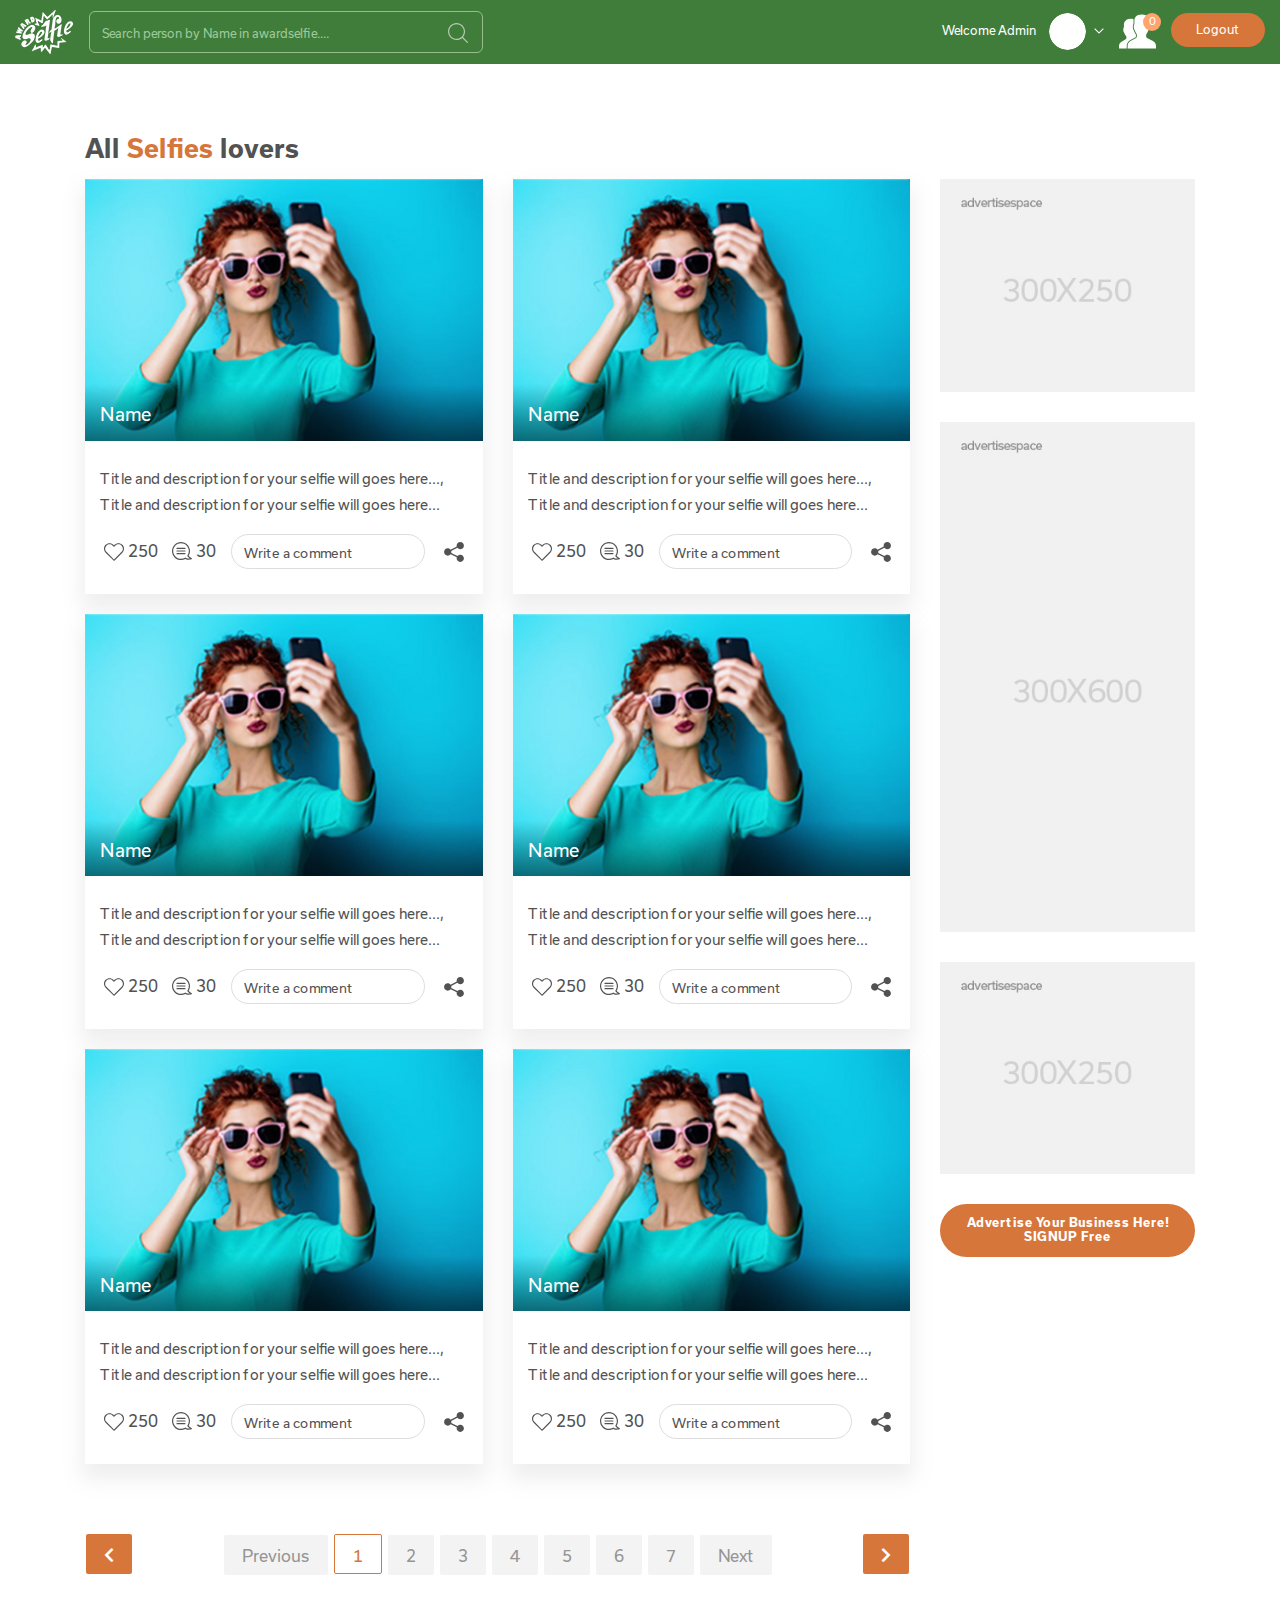
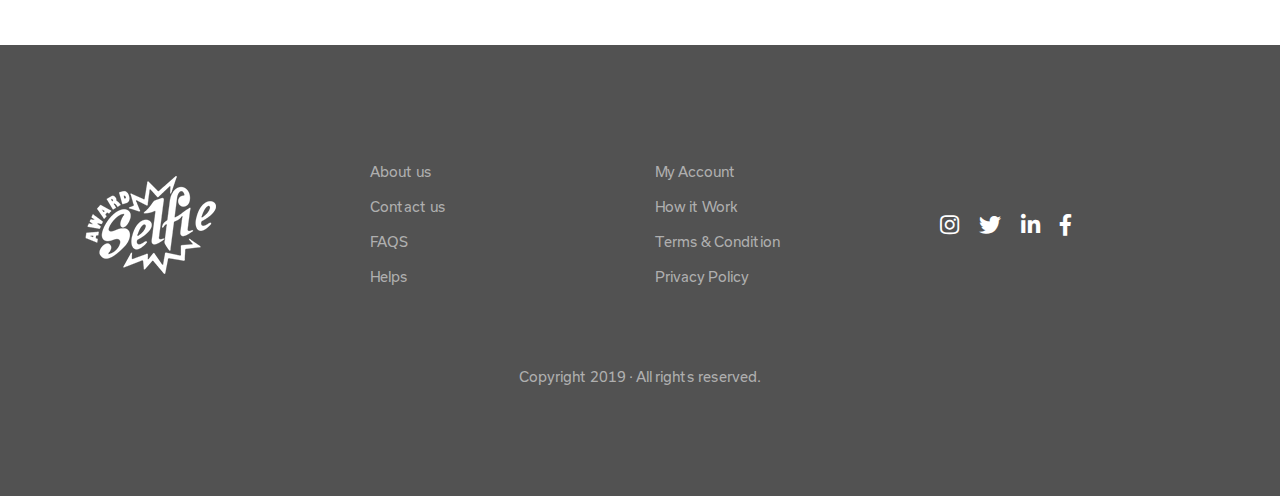
<file: view-all.html>
<!DOCTYPE html>
<html lang="en">
<head>
    <!-- Required meta tags -->
    <meta charset="utf-8">
    <meta name="viewport" content="width=device-width, initial-scale=1, shrink-to-fit=no">
    <meta http-equiv="X-UA-Compatible" content="ie=edge">
    <title>:: Awardselfie ::</title>
    <!-- favicon icon -->
    <link rel="shortcut icon" type="image/x-icon" href="images/favicon.ico">
    <link rel="apple-touch-icon" href="apple-touch-icon.png">
    <!-- bootstrap css -->
    <link href="css/plugins/bootstrap.min.css" rel="stylesheet">
    <!-- fontawesome css -->
    <link href="css/plugins/fontawesome.min.css" rel="stylesheet">
    <!-- animate css -->
    <link href="css/plugins/animate.css" rel="stylesheet">
    <!-- slick css -->
    <link href="css/plugins/slick.css" rel="stylesheet">
    <link href="css/plugins/slick-theme.css" rel="stylesheet">
    <!-- magnific css -->
    <link rel="stylesheet" href="css/plugins/magnific-popup.css">
    <!-- simplebar css -->
    <link rel="stylesheet" href="css/plugins/simplebar.css">
    <!-- custom style css -->
    <link href="css/style.css" rel="stylesheet">
    <!-- responsive css -->
    <link href="css/responsive.css" rel="stylesheet">
    <!-- modernizr js -->
    <script src="js/plugins/modernizr.js"></script>
    <!--[if lt IE 9]>
            <p class="browserupgrade">You are using an <strong>outdated</strong> browser. Please <a
            href="http://browsehappy.com/">upgrade your browser</a> to improve your experience.</p>
            <script src="//oss.maxcdn.com/html5shiv/3.7.2/html5shiv.min.js"></script>
            <script src="//oss.maxcdn.com/respond/1.4.2/respond.min.js"></script>
        <![endif]-->
</head>
<body>
<!-- inner-header area -->
<header id="inner-header-area">
    <div class="container-fluid">
        <div class="row">
            <div class="col-md-12">
                <nav class="navbar navbar-expand-lg navbar-light">
                    <a class="navbar-brand" href="#">
                        <img src="images/logo-small.png">
                    </a>
                    <ul class="navbar-nav">
                        <li>
                            <form class="search-area">
                                <div class="form-group">
                                    <input type="text" class="form-control" id="search-d"
                                        placeholder="Search person by Name in awardselfie....">
                                    <button type="button">
                                        <svg version="1.1" id="Capa_1" xmlns="http://www.w3.org/2000/svg"
                                            xmlns:xlink="http://www.w3.org/1999/xlink" x="0px" y="0px"
                                            viewBox="0 0 1000 1000" enable-background="new 0 0 1000 1000"
                                            xml:space="preserve">
                                            <g>
                                                <path
                                                    d="M991.2,949l-243-243c65.2-74.9,104.7-172.7,104.7-279.6C852.9,191.1,661.5,0,426.5,0C191.2,0,0.1,191.4,0.1,426.4
                                                                		s191.4,426.4,426.4,426.4c106.9,0,204.7-39.5,279.6-104.7l243,243c5.8,5.8,13.5,8.9,21.1,8.9c7.5,0,15.3-2.9,21.1-8.9
                                                                		C1002.8,979.6,1002.8,960.5,991.2,949z M59.8,426.4c0-202.2,164.5-366.5,366.5-366.5c202.2,0,366.5,164.5,366.5,366.5
                                                                		S628.5,793.1,426.3,793.1C224.3,793.1,59.8,628.6,59.8,426.4z" />
                                            </g>
                                        </svg>
                                    </button>
                                </div>
                                <div class="search-dropdown" id="search-content">
                                    <ul data-simplebar>
                                        <li>
                                            <ul>
                                                <li><a href="#" class="profile"><img src="images/profile-1.png"
                                                            alt=""></a></li>
                                                <li><a href="#" class="text">Profile Name</a></li>
                                            </ul>
                                        </li>
                                        <li>
                                            <ul>
                                                <li><a href="#" class="profile"><img src="images/profile-1.png"
                                                            alt=""></a></li>
                                                <li><a href="#" class="text">Profile Name</a></li>
                                            </ul>
                                        </li>
                                        <li>
                                            <ul>
                                                <li><a href="#" class="profile"><img src="images/profile-1.png"
                                                            alt=""></a></li>
                                                <li><a href="#" class="text">Profile Name</a></li>
                                            </ul>
                                        </li>
                                        <li>
                                            <ul>
                                                <li><a href="#" class="profile"><img src="images/profile-1.png"
                                                            alt=""></a></li>
                                                <li><a href="#" class="text">Profile Name</a></li>
                                            </ul>
                                        </li>
                                        <li>
                                            <ul>
                                                <li><a href="#" class="profile"><img src="images/profile-1.png"
                                                            alt=""></a></li>
                                                <li><a href="#" class="text">Profile Name</a></li>
                                            </ul>
                                        </li>
                                        <li>
                                            <ul>
                                                <li><a href="#" class="profile"><img src="images/profile-1.png"
                                                            alt=""></a></li>
                                                <li><a href="#" class="text">Profile Name</a></li>
                                            </ul>
                                        </li>
                                        <li>
                                            <ul>
                                                <li><a href="#" class="profile"><img src="images/profile-1.png"
                                                            alt=""></a></li>
                                                <li><a href="#" class="text">Profile Name</a></li>
                                            </ul>
                                        </li>
                                        <li>
                                            <ul>
                                                <li><a href="#" class="profile"><img src="images/profile-1.png"
                                                            alt=""></a></li>
                                                <li><a href="#" class="text">Profile Name</a></li>
                                            </ul>
                                        </li>
                                        <li>
                                            <ul>
                                                <li><a href="#" class="profile"><img src="images/profile-1.png"
                                                            alt=""></a></li>
                                                <li><a href="#" class="text">Profile Name</a></li>
                                            </ul>
                                        </li>
                                    </ul>
                                </div>
                            </form>
                        </li>
                        <li>
                            <ul>
                                <li class="dropdown">
                                    <a class="dropdown-toggle" data-toggle="dropdown" href="#" role="button"
                                        aria-haspopup="false" aria-expanded="false"> <span class="hidden-mobile">Welcome
                                            Admin</span>
                                        <img src="images/profile.png" alt="user" class="circle">
                                        <img src="images/arrow-down.png" alt="">
                                    </a>
                                    <div class="dropdown-menu">
                                        <h4 class="hidden-desktop">Welcome <span>Admin</span></h4>
                                        <a class="dropdown-item" href="#">My Profile</a>
                                        <a class="dropdown-item" href="#">Account Setting</a>
                                        <a class="dropdown-item" href="#">Payment Information</a>
                                        <a class="dropdown-item" href="#">Delete Account</a>
                                        <a href="#" class="cstm-btn hidden-desktop">Logout</a>
                                    </div>
                                </li>
                                <li class="dropdown user-dp">
                                    <a class="dropdown-toggle" data-toggle="dropdown" href="#" role="button"
                                        aria-haspopup="false" aria-expanded="false">
                                        <svg version="1.1" id="Capa_12" xmlns="http://www.w3.org/2000/svg"
                                            xmlns:xlink="http://www.w3.org/1999/xlink" x="0px" y="0px"
                                            width="1000.017px" height="916.667px" viewBox="0 41.667 1000.017 916.667"
                                            enable-background="new 0 41.667 1000.017 916.667" xml:space="preserve">
                                            <g>
                                                <path d="M916.9,756.483l-159.217-79.601c-15.017-7.517-24.351-22.616-24.351-39.416v-56.351c3.817-4.666,7.834-9.982,11.983-15.85
		c20.65-29.167,37.2-61.633,49.233-96.65c23.517-10.783,38.783-34.033,38.783-60.283v-66.667c0-16.05-6-31.6-16.666-43.75v-88.65
		c0.933-9.167,4.6-63.733-34.867-108.75c-34.233-39.05-89.783-58.85-165.133-58.85c-75.351,0-130.9,19.8-165.134,58.833
		c-39.467,45.017-35.8,99.6-34.866,108.75v88.65C406,310.05,400,325.6,400,341.65v66.667c0,20.283,9.217,39.2,24.95,51.816
		c15.267,60.45,47.217,106,58.383,120.617v55.15c0,16.133-8.8,30.933-22.95,38.666L311.7,755.667
		c-48.333,26.366-78.35,76.933-78.35,132v70.666h766.667V890.95C1000,833.65,968.15,782.116,916.9,756.483z" />
                                                <path
                                                    d="M299.717,733.75l148.684-81.1c6.116-3.351,9.933-9.767,9.933-16.733v-46.9c-14.75-20.533-40.767-61.866-55.616-115.167
		C385,456.65,375,433.233,375,408.333v-66.667c0-18.733,5.867-36.983,16.667-52.35v-78.883c-0.567-6.384-1.233-21.15,1.6-39.917
		c-22.95-8-48.483-12.183-76.6-12.183c-173.15,0-183.233,147.583-183.333,150v76.316c-10.8,11.767-16.667,25.35-16.667,38.833
		v57.566c0,17.983,8.05,34.75,21.85,46.083c13.75,51.834,47.567,91,60.733,104.751V677.6c0,13.117-7.133,25.15-19.517,31.917
		L68.85,779.066C26.383,802.233,0,846.684,0,895.05v63.283h208.333V887.7C208.333,823.483,243.35,764.5,299.717,733.75z" />
                                            </g>
                                        </svg>
                                        <span class="p-count">0</span>
                                    </a>
                                    <div class="dropdown-menu user-p">
                                        <h5 class="title"><b>Friend Requests</b></h5>
                                        <ul class="profile-main inner-profile" data-simplebar>
                                            <li class="mb-3 main-p-in">
                                                <ul>
                                                    <li class="p-left">
                                                        <ul class="p-left-inn">
                                                            <li class="p-sub-lef"><a href="#"><img
                                                                        src="images/selfies.png"> </a> </li>
                                                            <li class="p-sub-lef"><a href="#" class="p-name">Profile
                                                                    Name </a></li>
                                                        </ul>
                                                    </li>
                                                    <li class="p-right">
                                                        <ul>
                                                            <li class="p-sub-rig"><a class="cstm-btn" href="#"
                                                                    role="button">Confirm</a></li>
                                                            <li class="p-sub-rig"><a class="cstm-btn st1" href="#"
                                                                    role="button">Delete</a></li>
                                                        </ul>
                                                    </li>
                                                </ul>
                                            </li>
                                            <li class="mb-3 main-p-in">
                                                <ul>
                                                    <li class="p-left">
                                                        <ul class="p-left-inn">
                                                            <li class="p-sub-lef"><a href="#"><img
                                                                        src="images/selfies.png"> </a> </li>
                                                            <li class="p-sub-lef"><a href="#" class="p-name">Profile
                                                                    Name </a></li>
                                                        </ul>
                                                    </li>
                                                    <li class="p-right">
                                                        <ul>
                                                            <li class="p-sub-rig"><a class="cstm-btn" href="#"
                                                                    role="button">Confirm</a></li>
                                                            <li class="p-sub-rig"><a class="cstm-btn st1" href="#"
                                                                    role="button">Delete</a></li>
                                                        </ul>
                                                    </li>
                                                </ul>
                                            </li>
                                            <li class="mb-3 main-p-in">
                                                <ul>
                                                    <li class="p-left">
                                                        <ul class="p-left-inn">
                                                            <li class="p-sub-lef"><a href="#"><img
                                                                        src="images/selfies.png"> </a> </li>
                                                            <li class="p-sub-lef"><a href="#" class="p-name">Profile
                                                                    Name </a></li>
                                                        </ul>
                                                    </li>
                                                    <li class="p-right">
                                                        <ul>
                                                            <li class="p-sub-rig"><a class="cstm-btn" href="#"
                                                                    role="button">Confirm</a></li>
                                                            <li class="p-sub-rig"><a class="cstm-btn st1" href="#"
                                                                    role="button">Delete</a></li>
                                                        </ul>
                                                    </li>
                                                </ul>
                                            </li>
                                            <li class="mb-3 main-p-in">
                                                <ul>
                                                    <li class="p-left">
                                                        <ul class="p-left-inn">
                                                            <li class="p-sub-lef"><a href="#"><img
                                                                        src="images/selfies.png"> </a> </li>
                                                            <li class="p-sub-lef"><a href="#" class="p-name">Profile
                                                                    Name </a></li>
                                                        </ul>
                                                    </li>
                                                    <li class="p-right">
                                                        <ul>
                                                            <li class="p-sub-rig"><a class="cstm-btn" href="#"
                                                                    role="button">Confirm</a></li>
                                                            <li class="p-sub-rig"><a class="cstm-btn st1" href="#"
                                                                    role="button">Delete</a></li>
                                                        </ul>
                                                    </li>
                                                </ul>
                                            </li>
                                            <li class="mb-3 main-p-in">
                                                <ul>
                                                    <li class="p-left">
                                                        <ul class="p-left-inn">
                                                            <li class="p-sub-lef"><a href="#"><img
                                                                        src="images/selfies.png"> </a> </li>
                                                            <li class="p-sub-lef"><a href="#" class="p-name">Profile
                                                                    Name </a></li>
                                                        </ul>
                                                    </li>
                                                    <li class="p-right">
                                                        <ul>
                                                            <li class="p-sub-rig"><a class="cstm-btn" href="#"
                                                                    role="button">Confirm</a></li>
                                                            <li class="p-sub-rig"><a class="cstm-btn st1" href="#"
                                                                    role="button">Delete</a></li>
                                                        </ul>
                                                    </li>
                                                </ul>
                                            </li>
                                            <li class="mb-3 main-p-in">
                                                <ul>
                                                    <li class="p-left">
                                                        <ul class="p-left-inn">
                                                            <li class="p-sub-lef"><a href="#"><img
                                                                        src="images/selfies.png"> </a> </li>
                                                            <li class="p-sub-lef"><a href="#" class="p-name">Profile
                                                                    Name </a></li>
                                                        </ul>
                                                    </li>
                                                    <li class="p-right">
                                                        <ul>
                                                            <li class="p-sub-rig"><a class="cstm-btn" href="#"
                                                                    role="button">Confirm</a></li>
                                                            <li class="p-sub-rig"><a class="cstm-btn st1" href="#"
                                                                    role="button">Delete</a></li>
                                                        </ul>
                                                    </li>
                                                </ul>
                                            </li>
                                            <li class="mb-3 main-p-in">
                                                <ul>
                                                    <li class="p-left">
                                                        <ul class="p-left-inn">
                                                            <li class="p-sub-lef"><a href="#"><img
                                                                        src="images/selfies.png"> </a> </li>
                                                            <li class="p-sub-lef"><a href="#" class="p-name">Profile
                                                                    Name </a></li>
                                                        </ul>
                                                    </li>
                                                    <li class="p-right">
                                                        <ul>
                                                            <li class="p-sub-rig"><a class="cstm-btn" href="#"
                                                                    role="button">Confirm</a></li>
                                                            <li class="p-sub-rig"><a class="cstm-btn st1" href="#"
                                                                    role="button">Delete</a></li>
                                                        </ul>
                                                    </li>
                                                </ul>
                                            </li>
                                            <li class="mb-3 main-p-in">
                                                <ul>
                                                    <li class="p-left">
                                                        <ul class="p-left-inn">
                                                            <li class="p-sub-lef"><a href="#"><img
                                                                        src="images/selfies.png"> </a> </li>
                                                            <li class="p-sub-lef"><a href="#" class="p-name">Profile
                                                                    Name </a></li>
                                                        </ul>
                                                    </li>
                                                    <li class="p-right">
                                                        <ul>
                                                            <li class="p-sub-rig"><a class="cstm-btn" href="#"
                                                                    role="button">Confirm</a></li>
                                                            <li class="p-sub-rig"><a class="cstm-btn st1" href="#"
                                                                    role="button">Delete</a></li>
                                                        </ul>
                                                    </li>
                                                </ul>
                                            </li>
                                            <li class="mb-3 main-p-in">
                                                <ul>
                                                    <li class="p-left">
                                                        <ul class="p-left-inn">
                                                            <li class="p-sub-lef"><a href="#"><img
                                                                        src="images/selfies.png"> </a> </li>
                                                            <li class="p-sub-lef"><a href="#" class="p-name">Profile
                                                                    Name </a></li>
                                                        </ul>
                                                    </li>
                                                    <li class="p-right">
                                                        <ul>
                                                            <li class="p-sub-rig"><a class="cstm-btn" href="#"
                                                                    role="button">Confirm</a></li>
                                                            <li class="p-sub-rig"><a class="cstm-btn st1" href="#"
                                                                    role="button">Delete</a></li>
                                                        </ul>
                                                    </li>
                                                </ul>
                                            </li>
                                        </ul>
                                    </div>
                                </li>
                                <li class="hidden-mobile"><a href="#" class="cstm-btn">Logout</a></li>
                            </ul>
                        </li>
                    </ul>
                </nav>
            </div>
        </div>
    </div>
</header>
<!-- inner-header area -->
<!-- section 2 starts -->
<section id="section-2" class="inner-section pt-70">
    <div class="container">
        <div class="row">
            <div class="col-md-12">
                <h3>All <span>Selfies</span> lovers</h3>
            </div>
            <div class="col-md-9">
                <div class="row">
                    <div class="col-md-6">
                        <div class="content-details">
                            <div class="image-area">
                                <div class="report">
                                    <div class="dropdown">
                                        <button type="button" class="btn btn-primary dropdown-toggle"
                                            data-toggle="dropdown">
                                            <svg version="1.1" class="settings-icon" xmlns="http://www.w3.org/2000/svg"
                                                xmlns:xlink="http://www.w3.org/1999/xlink" x="0px" y="0px"
                                                viewBox="0 0 1000 1000" enable-background="new 0 0 1000 1000"
                                                xml:space="preserve">
                                                <g class="Settings">
                                                    <g>
                                                        <path
                                                            d="M996.9,444.5c-1.6-14.1-18-24.6-32.1-24.6c-45.8,0-86.5-26.9-103.5-68.5c-17.4-42.6-6.2-92.3,28-123.6
                                                                                                			c10.7-9.8,12.1-26.3,3-37.7c-23.5-29.8-50.1-56.7-79.2-80c-11.4-9.1-28.1-7.9-38,3.1c-29.8,33-83.3,45.3-124.7,28
                                                                                                			c-43-18.1-70.2-61.7-67.5-108.6c0.9-14.7-9.9-27.5-24.5-29.2C520.8-1,483.2-1.1,445.7,3c-14.5,1.6-25.2,14.1-24.8,28.6
                                                                                                			c1.6,46.4-25.8,89.2-68.5,106.7c-40.9,16.7-94,4.5-123.8-28.2C218.9,99.4,202.4,98,191,107c-30,23.5-57.2,50.4-80.9,80
                                                                                                			c-9.2,11.5-7.9,28.1,3,38c34.8,31.5,46,81.6,28,124.8c-17.3,41.1-59.9,67.6-108.8,67.6c-15.9-0.5-27.1,10.1-28.9,24.5
                                                                                                			c-4.4,37.6-4.4,75.8-0.2,113.7c1.6,14.1,18.5,24.6,32.8,24.6c43.5-1.1,85.3,25.8,102.9,68.5c17.5,42.6,6.2,92.3-28,123.6
                                                                                                			c-10.7,9.8-12.1,26.2-3,37.7c23.2,29.6,49.9,56.5,79.1,80c11.5,9.2,28.1,7.9,38.1-3c29.9-33.1,83.4-45.3,124.6-28
                                                                                                			c43.2,18.1,70.3,61.7,67.6,108.5c-0.9,14.7,9.9,27.5,24.5,29.2c19.1,2.2,38.3,3.3,57.6,3.3c18.3,0,36.6-1,54.9-3
                                                                                                			c14.5-1.6,25.2-14.1,24.8-28.6c-1.7-46.3,25.8-89.2,68.4-106.6c41.1-16.8,94.1-4.5,123.8,28.2c9.9,10.8,26.2,12.1,37.7,3.2
                                                                                                			c29.9-23.5,57.1-50.4,80.9-80c9.2-11.5,7.9-28.1-3-38c-34.8-31.5-46.1-81.7-28-124.7c17-40.6,58.1-67.8,102.3-67.8l6.2,0.2
                                                                                                			c14.3,1.2,27.5-9.9,29.3-24.5C1001,520.6,1001.1,482.4,996.9,444.5z M500.8,667.8c-92,0-166.8-74.8-166.8-166.8
                                                                                                			c0-92,74.8-166.8,166.8-166.8c92,0,166.8,74.8,166.8,166.8C667.6,593,592.8,667.8,500.8,667.8z" />
                                                    </g>
                                                </g>
                                            </svg>
                                        </button>
                                        <div class="dropdown-menu">
                                            <a class="dropdown-item" href="#">Inappropriate content</a>
                                            <a class="dropdown-item" href="#">Report abuse</a>
                                        </div>
                                    </div>
                                </div>
                                <a href="#"><img src="images/other-selfie-profile.jpg" alt=""></a>
                                <div class="title">
                                    <a href="#">Name</a>
                                </div>
                            </div>
                            <div class="content">
                                <p>Title and description for your selfie will goes here...,
                                    Title and description for your selfie will goes here...</p>
                                <div class="bottom-details">
                                    <ul>
                                        <li>
                                            <a href="#">
                                                <svg version="1.1" class="like" xmlns="http://www.w3.org/2000/svg"
                                                    xmlns:xlink="http://www.w3.org/1999/xlink" x="0px" y="0px"
                                                    viewBox="0 0 1000 1000" enable-background="new 0 0 1000 1000"
                                                    xml:space="preserve">
                                                    <g>
                                                        <path
                                                            d="M919.2,142c-52.4-52.4-121.7-81-195.7-81S580,89.9,527.7,142.3l-27.3,27.3l-27.8-27.8c-52.4-52.4-122.1-81.4-196.1-81.4
                                                                                                                                                c-73.8,0-143.3,28.8-195.5,81C28.6,193.8-0.2,263.3,0,337.3c0,74,29,143.3,81.4,195.7l398.1,398.1c5.5,5.5,12.9,8.5,20.1,8.5
                                                                                                                                                s14.6-2.8,20.1-8.3l399-397.5c52.4-52.4,81.2-121.9,81.2-195.9C1000.2,263.9,971.6,194.4,919.2,142z M878.5,493.3L499.7,870.7
                                                                                                                                                l-378-378C80.1,451.1,57.2,396,57.2,337.3s22.7-113.8,64.2-155.2c41.3-41.3,96.5-64.2,155-64.2c58.7,0,114.1,22.9,155.6,64.4
                                                                                                                                                l47.9,47.9c11.2,11.2,29.3,11.2,40.5,0l47.5-47.5c41.6-41.6,96.9-64.4,155.4-64.4c58.5,0,113.6,22.9,155.2,64.2
                                                                                                                                                c41.6,41.6,64.2,96.7,64.2,155.4C943,396.7,920.1,451.8,878.5,493.3z" />
                                                    </g>
                                                </svg>
                                                250
                                            </a>
                                        </li>
                                        <li>
                                            <a href="#">
                                                <svg version="1.1" class="comment" xmlns="http://www.w3.org/2000/svg"
                                                    xmlns:xlink="http://www.w3.org/1999/xlink" x="0px" y="0px"
                                                    viewBox="0 0 511 511" enable-background="new 0 0 511 511"
                                                    xml:space="preserve">
                                                    <path
                                                        d="M503.3,415.1c-0.5-0.3-46.3-26.3-78.9-62.3c23-36.6,35.1-78.6,35.1-122.2c0-61.4-23.9-119.1-67.3-162.5
                                                                                                                                        	C348.9,24.9,291.1,0.9,229.8,0.9c-61.4,0-119.1,23.9-162.5,67.3C23.9,111.6,0,169.4,0,230.7c0,61.4,23.9,119.1,67.3,162.5
                                                                                                                                        	c43.4,43.4,101.1,67.3,162.5,67.3c39.2,0,77.5-9.9,111.5-28.8c67,37.2,155,12.3,158.8,11.1c5.8-1.7,10.1-6.7,10.8-12.8
                                                                                                                                        	C511.6,424,508.6,418.1,503.3,415.1z M349.7,401.5c-4.9-3.2-11.1-3.3-16.1-0.2c-31.2,19-67.1,29.1-103.8,29.1
                                                                                                                                        	c-110.1,0-199.6-89.5-199.6-199.6c0-110.1,89.5-199.6,199.6-199.6s199.6,89.5,199.6,199.6c0,41.3-12.5,80.9-36.2,114.6
                                                                                                                                        	c-3.9,5.5-3.6,12.9,0.6,18.2c18.7,23.2,42.9,43,62.2,56.8C425.9,423.6,382.7,423.1,349.7,401.5z" />
                                                    <path
                                                        d="M332.1,282.7H127.5c-8.3,0-15.1,6.8-15.1,15.1c0,8.3,6.8,15.1,15.1,15.1h204.6c8.3,0,15.1-6.8,15.1-15.1
                                                                                                                                        	C347.2,289.5,340.4,282.7,332.1,282.7z" />
                                                    <path
                                                        d="M332.1,215.6H127.5c-8.3,0-15.1,6.8-15.1,15.1c0,8.3,6.8,15.1,15.1,15.1h204.6c8.3,0,15.1-6.8,15.1-15.1
                                                                                                                                        	C347.2,222.4,340.4,215.6,332.1,215.6z" />
                                                    <path
                                                        d="M332.1,148.6H127.5c-8.3,0-15.1,6.8-15.1,15.1c0,8.3,6.8,15.1,15.1,15.1h204.6c8.3,0,15.1-6.8,15.1-15.1
                                                                                                                                        	C347.2,155.3,340.4,148.6,332.1,148.6z" />
                                                </svg>
                                                30
                                            </a>
                                        </li>
                                        <li>
                                            <form action="">
                                                <input type="text" class="form-control" placeholder="Write a comment">
                                            </form>
                                        </li>
                                        <li>
                                            <a href="#">
                                                <svg version="1.1" class="share" xmlns="http://www.w3.org/2000/svg"
                                                    xmlns:xlink="http://www.w3.org/1999/xlink" x="0px" y="0px"
                                                    viewBox="0 0 1000 1000" enable-background="new 0 0 1000 1000"
                                                    xml:space="preserve">
                                                    <g>
                                                        <g>
                                                            <path fill="#010002"
                                                                d="M813.4,635.6c-57.9,0-109,27.6-142.3,69.8L361.7,547.1c4.1-15.1,7-30.7,7-47.2c0-17.9-3.5-34.7-8.3-51.1
                                                                                                                                                                                			l308.1-157.5c33.2,44.1,85.6,73,145.1,73c100.8,0,182.3-81.5,182.3-182.2C995.8,81.6,914.2,0,813.5,0
                                                                                                                                                                                			C712.9,0,631.3,81.6,631.3,182.1c0,16.5,2.9,32.1,7,47.3L328.9,387.7c-33.4-42.3-84.6-70-142.6-70C85.7,317.7,4.2,399.3,4.2,500
                                                                                                                                                                                			s81.5,182.2,182.1,182.2c59.6,0,111.9-28.9,145.2-73.1l308,157.5c-4.8,16.3-8.3,33.3-8.3,51.3c0,100.6,81.6,182.2,182.1,182.2
                                                                                                                                                                                			c100.8,0,182.3-81.6,182.3-182.2C995.7,717.1,914.2,635.6,813.4,635.6z" />
                                                        </g>
                                                    </g>
                                                </svg>
                                            </a>
                                        </li>
                                    </ul>
                                </div>
                            </div>
                        </div>
                    </div>
                    <div class="col-md-6">
                        <div class="content-details">
                            <div class="image-area">
                                <div class="report">
                                    <div class="dropdown">
                                        <button type="button" class="btn btn-primary dropdown-toggle"
                                            data-toggle="dropdown">
                                            <svg version="1.1" class="settings-icon" xmlns="http://www.w3.org/2000/svg"
                                                xmlns:xlink="http://www.w3.org/1999/xlink" x="0px" y="0px"
                                                viewBox="0 0 1000 1000" enable-background="new 0 0 1000 1000"
                                                xml:space="preserve">
                                                <g class="Settings">
                                                    <g>
                                                        <path
                                                            d="M996.9,444.5c-1.6-14.1-18-24.6-32.1-24.6c-45.8,0-86.5-26.9-103.5-68.5c-17.4-42.6-6.2-92.3,28-123.6
                                                                                                                                			c10.7-9.8,12.1-26.3,3-37.7c-23.5-29.8-50.1-56.7-79.2-80c-11.4-9.1-28.1-7.9-38,3.1c-29.8,33-83.3,45.3-124.7,28
                                                                                                                                			c-43-18.1-70.2-61.7-67.5-108.6c0.9-14.7-9.9-27.5-24.5-29.2C520.8-1,483.2-1.1,445.7,3c-14.5,1.6-25.2,14.1-24.8,28.6
                                                                                                                                			c1.6,46.4-25.8,89.2-68.5,106.7c-40.9,16.7-94,4.5-123.8-28.2C218.9,99.4,202.4,98,191,107c-30,23.5-57.2,50.4-80.9,80
                                                                                                                                			c-9.2,11.5-7.9,28.1,3,38c34.8,31.5,46,81.6,28,124.8c-17.3,41.1-59.9,67.6-108.8,67.6c-15.9-0.5-27.1,10.1-28.9,24.5
                                                                                                                                			c-4.4,37.6-4.4,75.8-0.2,113.7c1.6,14.1,18.5,24.6,32.8,24.6c43.5-1.1,85.3,25.8,102.9,68.5c17.5,42.6,6.2,92.3-28,123.6
                                                                                                                                			c-10.7,9.8-12.1,26.2-3,37.7c23.2,29.6,49.9,56.5,79.1,80c11.5,9.2,28.1,7.9,38.1-3c29.9-33.1,83.4-45.3,124.6-28
                                                                                                                                			c43.2,18.1,70.3,61.7,67.6,108.5c-0.9,14.7,9.9,27.5,24.5,29.2c19.1,2.2,38.3,3.3,57.6,3.3c18.3,0,36.6-1,54.9-3
                                                                                                                                			c14.5-1.6,25.2-14.1,24.8-28.6c-1.7-46.3,25.8-89.2,68.4-106.6c41.1-16.8,94.1-4.5,123.8,28.2c9.9,10.8,26.2,12.1,37.7,3.2
                                                                                                                                			c29.9-23.5,57.1-50.4,80.9-80c9.2-11.5,7.9-28.1-3-38c-34.8-31.5-46.1-81.7-28-124.7c17-40.6,58.1-67.8,102.3-67.8l6.2,0.2
                                                                                                                                			c14.3,1.2,27.5-9.9,29.3-24.5C1001,520.6,1001.1,482.4,996.9,444.5z M500.8,667.8c-92,0-166.8-74.8-166.8-166.8
                                                                                                                                			c0-92,74.8-166.8,166.8-166.8c92,0,166.8,74.8,166.8,166.8C667.6,593,592.8,667.8,500.8,667.8z" />
                                                    </g>
                                                </g>
                                            </svg>
                                        </button>
                                        <div class="dropdown-menu">
                                            <a class="dropdown-item" href="#">Inappropriate content</a>
                                            <a class="dropdown-item" href="#">Report abuse</a>
                                        </div>
                                    </div>
                                </div>
                                <a href="#"><img src="images/other-selfie-profile.jpg" alt=""></a>
                                <div class="title">
                                    <a href="#">Name</a>
                                </div>
                            </div>
                            <div class="content">
                                <p>Title and description for your selfie will goes here...,
                                    Title and description for your selfie will goes here...</p>
                                <div class="bottom-details">
                                    <ul>
                                        <li>
                                            <a href="#">
                                                <svg version="1.1" class="like" xmlns="http://www.w3.org/2000/svg"
                                                    xmlns:xlink="http://www.w3.org/1999/xlink" x="0px" y="0px"
                                                    viewBox="0 0 1000 1000" enable-background="new 0 0 1000 1000"
                                                    xml:space="preserve">
                                                    <g>
                                                        <path
                                                            d="M919.2,142c-52.4-52.4-121.7-81-195.7-81S580,89.9,527.7,142.3l-27.3,27.3l-27.8-27.8c-52.4-52.4-122.1-81.4-196.1-81.4
                                                                                                                                                                    c-73.8,0-143.3,28.8-195.5,81C28.6,193.8-0.2,263.3,0,337.3c0,74,29,143.3,81.4,195.7l398.1,398.1c5.5,5.5,12.9,8.5,20.1,8.5
                                                                                                                                                                    s14.6-2.8,20.1-8.3l399-397.5c52.4-52.4,81.2-121.9,81.2-195.9C1000.2,263.9,971.6,194.4,919.2,142z M878.5,493.3L499.7,870.7
                                                                                                                                                                    l-378-378C80.1,451.1,57.2,396,57.2,337.3s22.7-113.8,64.2-155.2c41.3-41.3,96.5-64.2,155-64.2c58.7,0,114.1,22.9,155.6,64.4
                                                                                                                                                                    l47.9,47.9c11.2,11.2,29.3,11.2,40.5,0l47.5-47.5c41.6-41.6,96.9-64.4,155.4-64.4c58.5,0,113.6,22.9,155.2,64.2
                                                                                                                                                                    c41.6,41.6,64.2,96.7,64.2,155.4C943,396.7,920.1,451.8,878.5,493.3z" />
                                                    </g>
                                                </svg>
                                                250
                                            </a>
                                        </li>
                                        <li>
                                            <a href="#">
                                                <svg version="1.1" class="comment" xmlns="http://www.w3.org/2000/svg"
                                                    xmlns:xlink="http://www.w3.org/1999/xlink" x="0px" y="0px"
                                                    viewBox="0 0 511 511" enable-background="new 0 0 511 511"
                                                    xml:space="preserve">
                                                    <path
                                                        d="M503.3,415.1c-0.5-0.3-46.3-26.3-78.9-62.3c23-36.6,35.1-78.6,35.1-122.2c0-61.4-23.9-119.1-67.3-162.5
                                                                                                                                                            	C348.9,24.9,291.1,0.9,229.8,0.9c-61.4,0-119.1,23.9-162.5,67.3C23.9,111.6,0,169.4,0,230.7c0,61.4,23.9,119.1,67.3,162.5
                                                                                                                                                            	c43.4,43.4,101.1,67.3,162.5,67.3c39.2,0,77.5-9.9,111.5-28.8c67,37.2,155,12.3,158.8,11.1c5.8-1.7,10.1-6.7,10.8-12.8
                                                                                                                                                            	C511.6,424,508.6,418.1,503.3,415.1z M349.7,401.5c-4.9-3.2-11.1-3.3-16.1-0.2c-31.2,19-67.1,29.1-103.8,29.1
                                                                                                                                                            	c-110.1,0-199.6-89.5-199.6-199.6c0-110.1,89.5-199.6,199.6-199.6s199.6,89.5,199.6,199.6c0,41.3-12.5,80.9-36.2,114.6
                                                                                                                                                            	c-3.9,5.5-3.6,12.9,0.6,18.2c18.7,23.2,42.9,43,62.2,56.8C425.9,423.6,382.7,423.1,349.7,401.5z" />
                                                    <path
                                                        d="M332.1,282.7H127.5c-8.3,0-15.1,6.8-15.1,15.1c0,8.3,6.8,15.1,15.1,15.1h204.6c8.3,0,15.1-6.8,15.1-15.1
                                                                                                                                                            	C347.2,289.5,340.4,282.7,332.1,282.7z" />
                                                    <path
                                                        d="M332.1,215.6H127.5c-8.3,0-15.1,6.8-15.1,15.1c0,8.3,6.8,15.1,15.1,15.1h204.6c8.3,0,15.1-6.8,15.1-15.1
                                                                                                                                                            	C347.2,222.4,340.4,215.6,332.1,215.6z" />
                                                    <path
                                                        d="M332.1,148.6H127.5c-8.3,0-15.1,6.8-15.1,15.1c0,8.3,6.8,15.1,15.1,15.1h204.6c8.3,0,15.1-6.8,15.1-15.1
                                                                                                                                                            	C347.2,155.3,340.4,148.6,332.1,148.6z" />
                                                </svg>
                                                30
                                            </a>
                                        </li>
                                        <li>
                                            <form action="">
                                                <input type="text" class="form-control" placeholder="Write a comment">
                                            </form>
                                        </li>
                                        <li>
                                            <a href="#">
                                                <svg version="1.1" class="share" xmlns="http://www.w3.org/2000/svg"
                                                    xmlns:xlink="http://www.w3.org/1999/xlink" x="0px" y="0px"
                                                    viewBox="0 0 1000 1000" enable-background="new 0 0 1000 1000"
                                                    xml:space="preserve">
                                                    <g>
                                                        <g>
                                                            <path fill="#010002"
                                                                d="M813.4,635.6c-57.9,0-109,27.6-142.3,69.8L361.7,547.1c4.1-15.1,7-30.7,7-47.2c0-17.9-3.5-34.7-8.3-51.1
                                                                                                                                                                                                    			l308.1-157.5c33.2,44.1,85.6,73,145.1,73c100.8,0,182.3-81.5,182.3-182.2C995.8,81.6,914.2,0,813.5,0
                                                                                                                                                                                                    			C712.9,0,631.3,81.6,631.3,182.1c0,16.5,2.9,32.1,7,47.3L328.9,387.7c-33.4-42.3-84.6-70-142.6-70C85.7,317.7,4.2,399.3,4.2,500
                                                                                                                                                                                                    			s81.5,182.2,182.1,182.2c59.6,0,111.9-28.9,145.2-73.1l308,157.5c-4.8,16.3-8.3,33.3-8.3,51.3c0,100.6,81.6,182.2,182.1,182.2
                                                                                                                                                                                                    			c100.8,0,182.3-81.6,182.3-182.2C995.7,717.1,914.2,635.6,813.4,635.6z" />
                                                        </g>
                                                    </g>
                                                </svg>
                                            </a>
                                        </li>
                                    </ul>
                                </div>
                            </div>
                        </div>
                    </div>
                </div>
                <div class="row">
                    <div class="col-md-6">
                        <div class="content-details">
                            <div class="image-area">
                                <div class="report">
                                    <div class="dropdown">
                                        <button type="button" class="btn btn-primary dropdown-toggle"
                                            data-toggle="dropdown">
                                            <svg version="1.1" class="settings-icon" xmlns="http://www.w3.org/2000/svg"
                                                xmlns:xlink="http://www.w3.org/1999/xlink" x="0px" y="0px"
                                                viewBox="0 0 1000 1000" enable-background="new 0 0 1000 1000"
                                                xml:space="preserve">
                                                <g class="Settings">
                                                    <g>
                                                        <path
                                                            d="M996.9,444.5c-1.6-14.1-18-24.6-32.1-24.6c-45.8,0-86.5-26.9-103.5-68.5c-17.4-42.6-6.2-92.3,28-123.6
                                                                                                                            			c10.7-9.8,12.1-26.3,3-37.7c-23.5-29.8-50.1-56.7-79.2-80c-11.4-9.1-28.1-7.9-38,3.1c-29.8,33-83.3,45.3-124.7,28
                                                                                                                            			c-43-18.1-70.2-61.7-67.5-108.6c0.9-14.7-9.9-27.5-24.5-29.2C520.8-1,483.2-1.1,445.7,3c-14.5,1.6-25.2,14.1-24.8,28.6
                                                                                                                            			c1.6,46.4-25.8,89.2-68.5,106.7c-40.9,16.7-94,4.5-123.8-28.2C218.9,99.4,202.4,98,191,107c-30,23.5-57.2,50.4-80.9,80
                                                                                                                            			c-9.2,11.5-7.9,28.1,3,38c34.8,31.5,46,81.6,28,124.8c-17.3,41.1-59.9,67.6-108.8,67.6c-15.9-0.5-27.1,10.1-28.9,24.5
                                                                                                                            			c-4.4,37.6-4.4,75.8-0.2,113.7c1.6,14.1,18.5,24.6,32.8,24.6c43.5-1.1,85.3,25.8,102.9,68.5c17.5,42.6,6.2,92.3-28,123.6
                                                                                                                            			c-10.7,9.8-12.1,26.2-3,37.7c23.2,29.6,49.9,56.5,79.1,80c11.5,9.2,28.1,7.9,38.1-3c29.9-33.1,83.4-45.3,124.6-28
                                                                                                                            			c43.2,18.1,70.3,61.7,67.6,108.5c-0.9,14.7,9.9,27.5,24.5,29.2c19.1,2.2,38.3,3.3,57.6,3.3c18.3,0,36.6-1,54.9-3
                                                                                                                            			c14.5-1.6,25.2-14.1,24.8-28.6c-1.7-46.3,25.8-89.2,68.4-106.6c41.1-16.8,94.1-4.5,123.8,28.2c9.9,10.8,26.2,12.1,37.7,3.2
                                                                                                                            			c29.9-23.5,57.1-50.4,80.9-80c9.2-11.5,7.9-28.1-3-38c-34.8-31.5-46.1-81.7-28-124.7c17-40.6,58.1-67.8,102.3-67.8l6.2,0.2
                                                                                                                            			c14.3,1.2,27.5-9.9,29.3-24.5C1001,520.6,1001.1,482.4,996.9,444.5z M500.8,667.8c-92,0-166.8-74.8-166.8-166.8
                                                                                                                            			c0-92,74.8-166.8,166.8-166.8c92,0,166.8,74.8,166.8,166.8C667.6,593,592.8,667.8,500.8,667.8z" />
                                                    </g>
                                                </g>
                                            </svg>
                                        </button>
                                        <div class="dropdown-menu">
                                            <a class="dropdown-item" href="#">Inappropriate content</a>
                                            <a class="dropdown-item" href="#">Report abuse</a>
                                        </div>
                                    </div>
                                </div>
                                <a href="#"><img src="images/other-selfie-profile.jpg" alt=""></a>
                                <div class="title">
                                    <a href="#">Name</a>
                                </div>
                            </div>
                            <div class="content">
                                <p>Title and description for your selfie will goes here...,
                                    Title and description for your selfie will goes here...</p>
                                <div class="bottom-details">
                                    <ul>
                                        <li>
                                            <a href="#">
                                                <svg version="1.1" class="like" xmlns="http://www.w3.org/2000/svg"
                                                    xmlns:xlink="http://www.w3.org/1999/xlink" x="0px" y="0px"
                                                    viewBox="0 0 1000 1000" enable-background="new 0 0 1000 1000"
                                                    xml:space="preserve">
                                                    <g>
                                                        <path
                                                            d="M919.2,142c-52.4-52.4-121.7-81-195.7-81S580,89.9,527.7,142.3l-27.3,27.3l-27.8-27.8c-52.4-52.4-122.1-81.4-196.1-81.4
                                                                                                                                                                c-73.8,0-143.3,28.8-195.5,81C28.6,193.8-0.2,263.3,0,337.3c0,74,29,143.3,81.4,195.7l398.1,398.1c5.5,5.5,12.9,8.5,20.1,8.5
                                                                                                                                                                s14.6-2.8,20.1-8.3l399-397.5c52.4-52.4,81.2-121.9,81.2-195.9C1000.2,263.9,971.6,194.4,919.2,142z M878.5,493.3L499.7,870.7
                                                                                                                                                                l-378-378C80.1,451.1,57.2,396,57.2,337.3s22.7-113.8,64.2-155.2c41.3-41.3,96.5-64.2,155-64.2c58.7,0,114.1,22.9,155.6,64.4
                                                                                                                                                                l47.9,47.9c11.2,11.2,29.3,11.2,40.5,0l47.5-47.5c41.6-41.6,96.9-64.4,155.4-64.4c58.5,0,113.6,22.9,155.2,64.2
                                                                                                                                                                c41.6,41.6,64.2,96.7,64.2,155.4C943,396.7,920.1,451.8,878.5,493.3z" />
                                                    </g>
                                                </svg>
                                                250
                                            </a>
                                        </li>
                                        <li>
                                            <a href="#">
                                                <svg version="1.1" class="comment" xmlns="http://www.w3.org/2000/svg"
                                                    xmlns:xlink="http://www.w3.org/1999/xlink" x="0px" y="0px"
                                                    viewBox="0 0 511 511" enable-background="new 0 0 511 511"
                                                    xml:space="preserve">
                                                    <path
                                                        d="M503.3,415.1c-0.5-0.3-46.3-26.3-78.9-62.3c23-36.6,35.1-78.6,35.1-122.2c0-61.4-23.9-119.1-67.3-162.5
                                                                                                                                                        	C348.9,24.9,291.1,0.9,229.8,0.9c-61.4,0-119.1,23.9-162.5,67.3C23.9,111.6,0,169.4,0,230.7c0,61.4,23.9,119.1,67.3,162.5
                                                                                                                                                        	c43.4,43.4,101.1,67.3,162.5,67.3c39.2,0,77.5-9.9,111.5-28.8c67,37.2,155,12.3,158.8,11.1c5.8-1.7,10.1-6.7,10.8-12.8
                                                                                                                                                        	C511.6,424,508.6,418.1,503.3,415.1z M349.7,401.5c-4.9-3.2-11.1-3.3-16.1-0.2c-31.2,19-67.1,29.1-103.8,29.1
                                                                                                                                                        	c-110.1,0-199.6-89.5-199.6-199.6c0-110.1,89.5-199.6,199.6-199.6s199.6,89.5,199.6,199.6c0,41.3-12.5,80.9-36.2,114.6
                                                                                                                                                        	c-3.9,5.5-3.6,12.9,0.6,18.2c18.7,23.2,42.9,43,62.2,56.8C425.9,423.6,382.7,423.1,349.7,401.5z" />
                                                    <path
                                                        d="M332.1,282.7H127.5c-8.3,0-15.1,6.8-15.1,15.1c0,8.3,6.8,15.1,15.1,15.1h204.6c8.3,0,15.1-6.8,15.1-15.1
                                                                                                                                                        	C347.2,289.5,340.4,282.7,332.1,282.7z" />
                                                    <path
                                                        d="M332.1,215.6H127.5c-8.3,0-15.1,6.8-15.1,15.1c0,8.3,6.8,15.1,15.1,15.1h204.6c8.3,0,15.1-6.8,15.1-15.1
                                                                                                                                                        	C347.2,222.4,340.4,215.6,332.1,215.6z" />
                                                    <path
                                                        d="M332.1,148.6H127.5c-8.3,0-15.1,6.8-15.1,15.1c0,8.3,6.8,15.1,15.1,15.1h204.6c8.3,0,15.1-6.8,15.1-15.1
                                                                                                                                                        	C347.2,155.3,340.4,148.6,332.1,148.6z" />
                                                </svg>
                                                30
                                            </a>
                                        </li>
                                        <li>
                                            <form action="">
                                                <input type="text" class="form-control" placeholder="Write a comment">
                                            </form>
                                        </li>
                                        <li>
                                            <a href="#">
                                                <svg version="1.1" class="share" xmlns="http://www.w3.org/2000/svg"
                                                    xmlns:xlink="http://www.w3.org/1999/xlink" x="0px" y="0px"
                                                    viewBox="0 0 1000 1000" enable-background="new 0 0 1000 1000"
                                                    xml:space="preserve">
                                                    <g>
                                                        <g>
                                                            <path fill="#010002"
                                                                d="M813.4,635.6c-57.9,0-109,27.6-142.3,69.8L361.7,547.1c4.1-15.1,7-30.7,7-47.2c0-17.9-3.5-34.7-8.3-51.1
                                                                                                                                                                                                			l308.1-157.5c33.2,44.1,85.6,73,145.1,73c100.8,0,182.3-81.5,182.3-182.2C995.8,81.6,914.2,0,813.5,0
                                                                                                                                                                                                			C712.9,0,631.3,81.6,631.3,182.1c0,16.5,2.9,32.1,7,47.3L328.9,387.7c-33.4-42.3-84.6-70-142.6-70C85.7,317.7,4.2,399.3,4.2,500
                                                                                                                                                                                                			s81.5,182.2,182.1,182.2c59.6,0,111.9-28.9,145.2-73.1l308,157.5c-4.8,16.3-8.3,33.3-8.3,51.3c0,100.6,81.6,182.2,182.1,182.2
                                                                                                                                                                                                			c100.8,0,182.3-81.6,182.3-182.2C995.7,717.1,914.2,635.6,813.4,635.6z" />
                                                        </g>
                                                    </g>
                                                </svg>
                                            </a>
                                        </li>
                                    </ul>
                                </div>
                            </div>
                        </div>
                    </div>
                    <div class="col-md-6">
                        <div class="content-details">
                            <div class="image-area">
                                <div class="report">
                                    <div class="dropdown">
                                        <button type="button" class="btn btn-primary dropdown-toggle"
                                            data-toggle="dropdown">
                                            <svg version="1.1" class="settings-icon" xmlns="http://www.w3.org/2000/svg"
                                                xmlns:xlink="http://www.w3.org/1999/xlink" x="0px" y="0px"
                                                viewBox="0 0 1000 1000" enable-background="new 0 0 1000 1000"
                                                xml:space="preserve">
                                                <g class="Settings">
                                                    <g>
                                                        <path
                                                            d="M996.9,444.5c-1.6-14.1-18-24.6-32.1-24.6c-45.8,0-86.5-26.9-103.5-68.5c-17.4-42.6-6.2-92.3,28-123.6
                                                                                                                            			c10.7-9.8,12.1-26.3,3-37.7c-23.5-29.8-50.1-56.7-79.2-80c-11.4-9.1-28.1-7.9-38,3.1c-29.8,33-83.3,45.3-124.7,28
                                                                                                                            			c-43-18.1-70.2-61.7-67.5-108.6c0.9-14.7-9.9-27.5-24.5-29.2C520.8-1,483.2-1.1,445.7,3c-14.5,1.6-25.2,14.1-24.8,28.6
                                                                                                                            			c1.6,46.4-25.8,89.2-68.5,106.7c-40.9,16.7-94,4.5-123.8-28.2C218.9,99.4,202.4,98,191,107c-30,23.5-57.2,50.4-80.9,80
                                                                                                                            			c-9.2,11.5-7.9,28.1,3,38c34.8,31.5,46,81.6,28,124.8c-17.3,41.1-59.9,67.6-108.8,67.6c-15.9-0.5-27.1,10.1-28.9,24.5
                                                                                                                            			c-4.4,37.6-4.4,75.8-0.2,113.7c1.6,14.1,18.5,24.6,32.8,24.6c43.5-1.1,85.3,25.8,102.9,68.5c17.5,42.6,6.2,92.3-28,123.6
                                                                                                                            			c-10.7,9.8-12.1,26.2-3,37.7c23.2,29.6,49.9,56.5,79.1,80c11.5,9.2,28.1,7.9,38.1-3c29.9-33.1,83.4-45.3,124.6-28
                                                                                                                            			c43.2,18.1,70.3,61.7,67.6,108.5c-0.9,14.7,9.9,27.5,24.5,29.2c19.1,2.2,38.3,3.3,57.6,3.3c18.3,0,36.6-1,54.9-3
                                                                                                                            			c14.5-1.6,25.2-14.1,24.8-28.6c-1.7-46.3,25.8-89.2,68.4-106.6c41.1-16.8,94.1-4.5,123.8,28.2c9.9,10.8,26.2,12.1,37.7,3.2
                                                                                                                            			c29.9-23.5,57.1-50.4,80.9-80c9.2-11.5,7.9-28.1-3-38c-34.8-31.5-46.1-81.7-28-124.7c17-40.6,58.1-67.8,102.3-67.8l6.2,0.2
                                                                                                                            			c14.3,1.2,27.5-9.9,29.3-24.5C1001,520.6,1001.1,482.4,996.9,444.5z M500.8,667.8c-92,0-166.8-74.8-166.8-166.8
                                                                                                                            			c0-92,74.8-166.8,166.8-166.8c92,0,166.8,74.8,166.8,166.8C667.6,593,592.8,667.8,500.8,667.8z" />
                                                    </g>
                                                </g>
                                            </svg>
                                        </button>
                                        <div class="dropdown-menu">
                                            <a class="dropdown-item" href="#">Inappropriate content</a>
                                            <a class="dropdown-item" href="#">Report abuse</a>
                                        </div>
                                    </div>
                                </div>
                                <a href="#"><img src="images/other-selfie-profile.jpg" alt=""></a>
                                <div class="title">
                                    <a href="#">Name</a>
                                </div>
                            </div>
                            <div class="content">
                                <p>Title and description for your selfie will goes here...,
                                    Title and description for your selfie will goes here...</p>
                                <div class="bottom-details">
                                    <ul>
                                        <li>
                                            <a href="#">
                                                <svg version="1.1" class="like" xmlns="http://www.w3.org/2000/svg"
                                                    xmlns:xlink="http://www.w3.org/1999/xlink" x="0px" y="0px"
                                                    viewBox="0 0 1000 1000" enable-background="new 0 0 1000 1000"
                                                    xml:space="preserve">
                                                    <g>
                                                        <path
                                                            d="M919.2,142c-52.4-52.4-121.7-81-195.7-81S580,89.9,527.7,142.3l-27.3,27.3l-27.8-27.8c-52.4-52.4-122.1-81.4-196.1-81.4
                                                                                                                                                                                    c-73.8,0-143.3,28.8-195.5,81C28.6,193.8-0.2,263.3,0,337.3c0,74,29,143.3,81.4,195.7l398.1,398.1c5.5,5.5,12.9,8.5,20.1,8.5
                                                                                                                                                                                    s14.6-2.8,20.1-8.3l399-397.5c52.4-52.4,81.2-121.9,81.2-195.9C1000.2,263.9,971.6,194.4,919.2,142z M878.5,493.3L499.7,870.7
                                                                                                                                                                                    l-378-378C80.1,451.1,57.2,396,57.2,337.3s22.7-113.8,64.2-155.2c41.3-41.3,96.5-64.2,155-64.2c58.7,0,114.1,22.9,155.6,64.4
                                                                                                                                                                                    l47.9,47.9c11.2,11.2,29.3,11.2,40.5,0l47.5-47.5c41.6-41.6,96.9-64.4,155.4-64.4c58.5,0,113.6,22.9,155.2,64.2
                                                                                                                                                                                    c41.6,41.6,64.2,96.7,64.2,155.4C943,396.7,920.1,451.8,878.5,493.3z" />
                                                    </g>
                                                </svg>
                                                250
                                            </a>
                                        </li>
                                        <li>
                                            <a href="#">
                                                <svg version="1.1" class="comment" xmlns="http://www.w3.org/2000/svg"
                                                    xmlns:xlink="http://www.w3.org/1999/xlink" x="0px" y="0px"
                                                    viewBox="0 0 511 511" enable-background="new 0 0 511 511"
                                                    xml:space="preserve">
                                                    <path
                                                        d="M503.3,415.1c-0.5-0.3-46.3-26.3-78.9-62.3c23-36.6,35.1-78.6,35.1-122.2c0-61.4-23.9-119.1-67.3-162.5
                                                                                                                                                                            	C348.9,24.9,291.1,0.9,229.8,0.9c-61.4,0-119.1,23.9-162.5,67.3C23.9,111.6,0,169.4,0,230.7c0,61.4,23.9,119.1,67.3,162.5
                                                                                                                                                                            	c43.4,43.4,101.1,67.3,162.5,67.3c39.2,0,77.5-9.9,111.5-28.8c67,37.2,155,12.3,158.8,11.1c5.8-1.7,10.1-6.7,10.8-12.8
                                                                                                                                                                            	C511.6,424,508.6,418.1,503.3,415.1z M349.7,401.5c-4.9-3.2-11.1-3.3-16.1-0.2c-31.2,19-67.1,29.1-103.8,29.1
                                                                                                                                                                            	c-110.1,0-199.6-89.5-199.6-199.6c0-110.1,89.5-199.6,199.6-199.6s199.6,89.5,199.6,199.6c0,41.3-12.5,80.9-36.2,114.6
                                                                                                                                                                            	c-3.9,5.5-3.6,12.9,0.6,18.2c18.7,23.2,42.9,43,62.2,56.8C425.9,423.6,382.7,423.1,349.7,401.5z" />
                                                    <path
                                                        d="M332.1,282.7H127.5c-8.3,0-15.1,6.8-15.1,15.1c0,8.3,6.8,15.1,15.1,15.1h204.6c8.3,0,15.1-6.8,15.1-15.1
                                                                                                                                                                            	C347.2,289.5,340.4,282.7,332.1,282.7z" />
                                                    <path
                                                        d="M332.1,215.6H127.5c-8.3,0-15.1,6.8-15.1,15.1c0,8.3,6.8,15.1,15.1,15.1h204.6c8.3,0,15.1-6.8,15.1-15.1
                                                                                                                                                                            	C347.2,222.4,340.4,215.6,332.1,215.6z" />
                                                    <path
                                                        d="M332.1,148.6H127.5c-8.3,0-15.1,6.8-15.1,15.1c0,8.3,6.8,15.1,15.1,15.1h204.6c8.3,0,15.1-6.8,15.1-15.1
                                                                                                                                                                            	C347.2,155.3,340.4,148.6,332.1,148.6z" />
                                                </svg>
                                                30
                                            </a>
                                        </li>
                                        <li>
                                            <form action="">
                                                <input type="text" class="form-control" placeholder="Write a comment">
                                            </form>
                                        </li>
                                        <li>
                                            <a href="#">
                                                <svg version="1.1" class="share" xmlns="http://www.w3.org/2000/svg"
                                                    xmlns:xlink="http://www.w3.org/1999/xlink" x="0px" y="0px"
                                                    viewBox="0 0 1000 1000" enable-background="new 0 0 1000 1000"
                                                    xml:space="preserve">
                                                    <g>
                                                        <g>
                                                            <path fill="#010002"
                                                                d="M813.4,635.6c-57.9,0-109,27.6-142.3,69.8L361.7,547.1c4.1-15.1,7-30.7,7-47.2c0-17.9-3.5-34.7-8.3-51.1
                                                                                                                                                                                                                    			l308.1-157.5c33.2,44.1,85.6,73,145.1,73c100.8,0,182.3-81.5,182.3-182.2C995.8,81.6,914.2,0,813.5,0
                                                                                                                                                                                                                    			C712.9,0,631.3,81.6,631.3,182.1c0,16.5,2.9,32.1,7,47.3L328.9,387.7c-33.4-42.3-84.6-70-142.6-70C85.7,317.7,4.2,399.3,4.2,500
                                                                                                                                                                                                                    			s81.5,182.2,182.1,182.2c59.6,0,111.9-28.9,145.2-73.1l308,157.5c-4.8,16.3-8.3,33.3-8.3,51.3c0,100.6,81.6,182.2,182.1,182.2
                                                                                                                                                                                                                    			c100.8,0,182.3-81.6,182.3-182.2C995.7,717.1,914.2,635.6,813.4,635.6z" />
                                                        </g>
                                                    </g>
                                                </svg>
                                            </a>
                                        </li>
                                    </ul>
                                </div>
                            </div>
                        </div>
                    </div>
                </div>
                <div class="row">
                    <div class="col-md-6">
                        <div class="content-details">
                            <div class="image-area">
                                <div class="report">
                                    <div class="dropdown">
                                        <button type="button" class="btn btn-primary dropdown-toggle"
                                            data-toggle="dropdown">
                                            <svg version="1.1" class="settings-icon" xmlns="http://www.w3.org/2000/svg"
                                                xmlns:xlink="http://www.w3.org/1999/xlink" x="0px" y="0px"
                                                viewBox="0 0 1000 1000" enable-background="new 0 0 1000 1000"
                                                xml:space="preserve">
                                                <g class="Settings">
                                                    <g>
                                                        <path
                                                            d="M996.9,444.5c-1.6-14.1-18-24.6-32.1-24.6c-45.8,0-86.5-26.9-103.5-68.5c-17.4-42.6-6.2-92.3,28-123.6
                                                                                                                                			c10.7-9.8,12.1-26.3,3-37.7c-23.5-29.8-50.1-56.7-79.2-80c-11.4-9.1-28.1-7.9-38,3.1c-29.8,33-83.3,45.3-124.7,28
                                                                                                                                			c-43-18.1-70.2-61.7-67.5-108.6c0.9-14.7-9.9-27.5-24.5-29.2C520.8-1,483.2-1.1,445.7,3c-14.5,1.6-25.2,14.1-24.8,28.6
                                                                                                                                			c1.6,46.4-25.8,89.2-68.5,106.7c-40.9,16.7-94,4.5-123.8-28.2C218.9,99.4,202.4,98,191,107c-30,23.5-57.2,50.4-80.9,80
                                                                                                                                			c-9.2,11.5-7.9,28.1,3,38c34.8,31.5,46,81.6,28,124.8c-17.3,41.1-59.9,67.6-108.8,67.6c-15.9-0.5-27.1,10.1-28.9,24.5
                                                                                                                                			c-4.4,37.6-4.4,75.8-0.2,113.7c1.6,14.1,18.5,24.6,32.8,24.6c43.5-1.1,85.3,25.8,102.9,68.5c17.5,42.6,6.2,92.3-28,123.6
                                                                                                                                			c-10.7,9.8-12.1,26.2-3,37.7c23.2,29.6,49.9,56.5,79.1,80c11.5,9.2,28.1,7.9,38.1-3c29.9-33.1,83.4-45.3,124.6-28
                                                                                                                                			c43.2,18.1,70.3,61.7,67.6,108.5c-0.9,14.7,9.9,27.5,24.5,29.2c19.1,2.2,38.3,3.3,57.6,3.3c18.3,0,36.6-1,54.9-3
                                                                                                                                			c14.5-1.6,25.2-14.1,24.8-28.6c-1.7-46.3,25.8-89.2,68.4-106.6c41.1-16.8,94.1-4.5,123.8,28.2c9.9,10.8,26.2,12.1,37.7,3.2
                                                                                                                                			c29.9-23.5,57.1-50.4,80.9-80c9.2-11.5,7.9-28.1-3-38c-34.8-31.5-46.1-81.7-28-124.7c17-40.6,58.1-67.8,102.3-67.8l6.2,0.2
                                                                                                                                			c14.3,1.2,27.5-9.9,29.3-24.5C1001,520.6,1001.1,482.4,996.9,444.5z M500.8,667.8c-92,0-166.8-74.8-166.8-166.8
                                                                                                                                			c0-92,74.8-166.8,166.8-166.8c92,0,166.8,74.8,166.8,166.8C667.6,593,592.8,667.8,500.8,667.8z" />
                                                    </g>
                                                </g>
                                            </svg>
                                        </button>
                                        <div class="dropdown-menu">
                                            <a class="dropdown-item" href="#">Inappropriate content</a>
                                            <a class="dropdown-item" href="#">Report abuse</a>
                                        </div>
                                    </div>
                                </div>
                                <a href="#"><img src="images/other-selfie-profile.jpg" alt=""></a>
                                <div class="title">
                                    <a href="#">Name</a>
                                </div>
                            </div>
                            <div class="content">
                                <p>Title and description for your selfie will goes here...,
                                    Title and description for your selfie will goes here...</p>
                                <div class="bottom-details">
                                    <ul>
                                        <li>
                                            <a href="#">
                                                <svg version="1.1" class="like" xmlns="http://www.w3.org/2000/svg"
                                                    xmlns:xlink="http://www.w3.org/1999/xlink" x="0px" y="0px"
                                                    viewBox="0 0 1000 1000" enable-background="new 0 0 1000 1000"
                                                    xml:space="preserve">
                                                    <g>
                                                        <path
                                                            d="M919.2,142c-52.4-52.4-121.7-81-195.7-81S580,89.9,527.7,142.3l-27.3,27.3l-27.8-27.8c-52.4-52.4-122.1-81.4-196.1-81.4
                                                                                                                                                                c-73.8,0-143.3,28.8-195.5,81C28.6,193.8-0.2,263.3,0,337.3c0,74,29,143.3,81.4,195.7l398.1,398.1c5.5,5.5,12.9,8.5,20.1,8.5
                                                                                                                                                                s14.6-2.8,20.1-8.3l399-397.5c52.4-52.4,81.2-121.9,81.2-195.9C1000.2,263.9,971.6,194.4,919.2,142z M878.5,493.3L499.7,870.7
                                                                                                                                                                l-378-378C80.1,451.1,57.2,396,57.2,337.3s22.7-113.8,64.2-155.2c41.3-41.3,96.5-64.2,155-64.2c58.7,0,114.1,22.9,155.6,64.4
                                                                                                                                                                l47.9,47.9c11.2,11.2,29.3,11.2,40.5,0l47.5-47.5c41.6-41.6,96.9-64.4,155.4-64.4c58.5,0,113.6,22.9,155.2,64.2
                                                                                                                                                                c41.6,41.6,64.2,96.7,64.2,155.4C943,396.7,920.1,451.8,878.5,493.3z" />
                                                    </g>
                                                </svg>
                                                250
                                            </a>
                                        </li>
                                        <li>
                                            <a href="#">
                                                <svg version="1.1" class="comment" xmlns="http://www.w3.org/2000/svg"
                                                    xmlns:xlink="http://www.w3.org/1999/xlink" x="0px" y="0px"
                                                    viewBox="0 0 511 511" enable-background="new 0 0 511 511"
                                                    xml:space="preserve">
                                                    <path
                                                        d="M503.3,415.1c-0.5-0.3-46.3-26.3-78.9-62.3c23-36.6,35.1-78.6,35.1-122.2c0-61.4-23.9-119.1-67.3-162.5
                                                                                                                                                        	C348.9,24.9,291.1,0.9,229.8,0.9c-61.4,0-119.1,23.9-162.5,67.3C23.9,111.6,0,169.4,0,230.7c0,61.4,23.9,119.1,67.3,162.5
                                                                                                                                                        	c43.4,43.4,101.1,67.3,162.5,67.3c39.2,0,77.5-9.9,111.5-28.8c67,37.2,155,12.3,158.8,11.1c5.8-1.7,10.1-6.7,10.8-12.8
                                                                                                                                                        	C511.6,424,508.6,418.1,503.3,415.1z M349.7,401.5c-4.9-3.2-11.1-3.3-16.1-0.2c-31.2,19-67.1,29.1-103.8,29.1
                                                                                                                                                        	c-110.1,0-199.6-89.5-199.6-199.6c0-110.1,89.5-199.6,199.6-199.6s199.6,89.5,199.6,199.6c0,41.3-12.5,80.9-36.2,114.6
                                                                                                                                                        	c-3.9,5.5-3.6,12.9,0.6,18.2c18.7,23.2,42.9,43,62.2,56.8C425.9,423.6,382.7,423.1,349.7,401.5z" />
                                                    <path
                                                        d="M332.1,282.7H127.5c-8.3,0-15.1,6.8-15.1,15.1c0,8.3,6.8,15.1,15.1,15.1h204.6c8.3,0,15.1-6.8,15.1-15.1
                                                                                                                                                        	C347.2,289.5,340.4,282.7,332.1,282.7z" />
                                                    <path
                                                        d="M332.1,215.6H127.5c-8.3,0-15.1,6.8-15.1,15.1c0,8.3,6.8,15.1,15.1,15.1h204.6c8.3,0,15.1-6.8,15.1-15.1
                                                                                                                                                        	C347.2,222.4,340.4,215.6,332.1,215.6z" />
                                                    <path
                                                        d="M332.1,148.6H127.5c-8.3,0-15.1,6.8-15.1,15.1c0,8.3,6.8,15.1,15.1,15.1h204.6c8.3,0,15.1-6.8,15.1-15.1
                                                                                                                                                        	C347.2,155.3,340.4,148.6,332.1,148.6z" />
                                                </svg>
                                                30
                                            </a>
                                        </li>
                                        <li>
                                            <form action="">
                                                <input type="text" class="form-control" placeholder="Write a comment">
                                            </form>
                                        </li>
                                        <li>
                                            <a href="#">
                                                <svg version="1.1" class="share" xmlns="http://www.w3.org/2000/svg"
                                                    xmlns:xlink="http://www.w3.org/1999/xlink" x="0px" y="0px"
                                                    viewBox="0 0 1000 1000" enable-background="new 0 0 1000 1000"
                                                    xml:space="preserve">
                                                    <g>
                                                        <g>
                                                            <path fill="#010002"
                                                                d="M813.4,635.6c-57.9,0-109,27.6-142.3,69.8L361.7,547.1c4.1-15.1,7-30.7,7-47.2c0-17.9-3.5-34.7-8.3-51.1
                                                                                                                                                                                                			l308.1-157.5c33.2,44.1,85.6,73,145.1,73c100.8,0,182.3-81.5,182.3-182.2C995.8,81.6,914.2,0,813.5,0
                                                                                                                                                                                                			C712.9,0,631.3,81.6,631.3,182.1c0,16.5,2.9,32.1,7,47.3L328.9,387.7c-33.4-42.3-84.6-70-142.6-70C85.7,317.7,4.2,399.3,4.2,500
                                                                                                                                                                                                			s81.5,182.2,182.1,182.2c59.6,0,111.9-28.9,145.2-73.1l308,157.5c-4.8,16.3-8.3,33.3-8.3,51.3c0,100.6,81.6,182.2,182.1,182.2
                                                                                                                                                                                                			c100.8,0,182.3-81.6,182.3-182.2C995.7,717.1,914.2,635.6,813.4,635.6z" />
                                                        </g>
                                                    </g>
                                                </svg>
                                            </a>
                                        </li>
                                    </ul>
                                </div>
                            </div>
                        </div>
                    </div>
                    <div class="col-md-6">
                        <div class="content-details">
                            <div class="image-area">
                                <div class="report">
                                    <div class="dropdown">
                                        <button type="button" class="btn btn-primary dropdown-toggle"
                                            data-toggle="dropdown">
                                            <svg version="1.1" class="settings-icon" xmlns="http://www.w3.org/2000/svg"
                                                xmlns:xlink="http://www.w3.org/1999/xlink" x="0px" y="0px"
                                                viewBox="0 0 1000 1000" enable-background="new 0 0 1000 1000"
                                                xml:space="preserve">
                                                <g class="Settings">
                                                    <g>
                                                        <path
                                                            d="M996.9,444.5c-1.6-14.1-18-24.6-32.1-24.6c-45.8,0-86.5-26.9-103.5-68.5c-17.4-42.6-6.2-92.3,28-123.6
                                                                                                                            			c10.7-9.8,12.1-26.3,3-37.7c-23.5-29.8-50.1-56.7-79.2-80c-11.4-9.1-28.1-7.9-38,3.1c-29.8,33-83.3,45.3-124.7,28
                                                                                                                            			c-43-18.1-70.2-61.7-67.5-108.6c0.9-14.7-9.9-27.5-24.5-29.2C520.8-1,483.2-1.1,445.7,3c-14.5,1.6-25.2,14.1-24.8,28.6
                                                                                                                            			c1.6,46.4-25.8,89.2-68.5,106.7c-40.9,16.7-94,4.5-123.8-28.2C218.9,99.4,202.4,98,191,107c-30,23.5-57.2,50.4-80.9,80
                                                                                                                            			c-9.2,11.5-7.9,28.1,3,38c34.8,31.5,46,81.6,28,124.8c-17.3,41.1-59.9,67.6-108.8,67.6c-15.9-0.5-27.1,10.1-28.9,24.5
                                                                                                                            			c-4.4,37.6-4.4,75.8-0.2,113.7c1.6,14.1,18.5,24.6,32.8,24.6c43.5-1.1,85.3,25.8,102.9,68.5c17.5,42.6,6.2,92.3-28,123.6
                                                                                                                            			c-10.7,9.8-12.1,26.2-3,37.7c23.2,29.6,49.9,56.5,79.1,80c11.5,9.2,28.1,7.9,38.1-3c29.9-33.1,83.4-45.3,124.6-28
                                                                                                                            			c43.2,18.1,70.3,61.7,67.6,108.5c-0.9,14.7,9.9,27.5,24.5,29.2c19.1,2.2,38.3,3.3,57.6,3.3c18.3,0,36.6-1,54.9-3
                                                                                                                            			c14.5-1.6,25.2-14.1,24.8-28.6c-1.7-46.3,25.8-89.2,68.4-106.6c41.1-16.8,94.1-4.5,123.8,28.2c9.9,10.8,26.2,12.1,37.7,3.2
                                                                                                                            			c29.9-23.5,57.1-50.4,80.9-80c9.2-11.5,7.9-28.1-3-38c-34.8-31.5-46.1-81.7-28-124.7c17-40.6,58.1-67.8,102.3-67.8l6.2,0.2
                                                                                                                            			c14.3,1.2,27.5-9.9,29.3-24.5C1001,520.6,1001.1,482.4,996.9,444.5z M500.8,667.8c-92,0-166.8-74.8-166.8-166.8
                                                                                                                            			c0-92,74.8-166.8,166.8-166.8c92,0,166.8,74.8,166.8,166.8C667.6,593,592.8,667.8,500.8,667.8z" />
                                                    </g>
                                                </g>
                                            </svg>
                                        </button>
                                        <div class="dropdown-menu">
                                            <a class="dropdown-item" href="#">Inappropriate content</a>
                                            <a class="dropdown-item" href="#">Report abuse</a>
                                        </div>
                                    </div>
                                </div>
                                <a href="#"><img src="images/other-selfie-profile.jpg" alt=""></a>
                                <div class="title">
                                    <a href="#">Name</a>
                                </div>
                            </div>
                            <div class="content">
                                <p>Title and description for your selfie will goes here...,
                                    Title and description for your selfie will goes here...</p>
                                <div class="bottom-details">
                                    <ul>
                                        <li>
                                            <a href="#">
                                                <svg version="1.1" class="like" xmlns="http://www.w3.org/2000/svg"
                                                    xmlns:xlink="http://www.w3.org/1999/xlink" x="0px" y="0px"
                                                    viewBox="0 0 1000 1000" enable-background="new 0 0 1000 1000"
                                                    xml:space="preserve">
                                                    <g>
                                                        <path
                                                            d="M919.2,142c-52.4-52.4-121.7-81-195.7-81S580,89.9,527.7,142.3l-27.3,27.3l-27.8-27.8c-52.4-52.4-122.1-81.4-196.1-81.4
                                                                                                                                                                                    c-73.8,0-143.3,28.8-195.5,81C28.6,193.8-0.2,263.3,0,337.3c0,74,29,143.3,81.4,195.7l398.1,398.1c5.5,5.5,12.9,8.5,20.1,8.5
                                                                                                                                                                                    s14.6-2.8,20.1-8.3l399-397.5c52.4-52.4,81.2-121.9,81.2-195.9C1000.2,263.9,971.6,194.4,919.2,142z M878.5,493.3L499.7,870.7
                                                                                                                                                                                    l-378-378C80.1,451.1,57.2,396,57.2,337.3s22.7-113.8,64.2-155.2c41.3-41.3,96.5-64.2,155-64.2c58.7,0,114.1,22.9,155.6,64.4
                                                                                                                                                                                    l47.9,47.9c11.2,11.2,29.3,11.2,40.5,0l47.5-47.5c41.6-41.6,96.9-64.4,155.4-64.4c58.5,0,113.6,22.9,155.2,64.2
                                                                                                                                                                                    c41.6,41.6,64.2,96.7,64.2,155.4C943,396.7,920.1,451.8,878.5,493.3z" />
                                                    </g>
                                                </svg>
                                                250
                                            </a>
                                        </li>
                                        <li>
                                            <a href="#">
                                                <svg version="1.1" class="comment" xmlns="http://www.w3.org/2000/svg"
                                                    xmlns:xlink="http://www.w3.org/1999/xlink" x="0px" y="0px"
                                                    viewBox="0 0 511 511" enable-background="new 0 0 511 511"
                                                    xml:space="preserve">
                                                    <path
                                                        d="M503.3,415.1c-0.5-0.3-46.3-26.3-78.9-62.3c23-36.6,35.1-78.6,35.1-122.2c0-61.4-23.9-119.1-67.3-162.5
                                                                                                                                                                            	C348.9,24.9,291.1,0.9,229.8,0.9c-61.4,0-119.1,23.9-162.5,67.3C23.9,111.6,0,169.4,0,230.7c0,61.4,23.9,119.1,67.3,162.5
                                                                                                                                                                            	c43.4,43.4,101.1,67.3,162.5,67.3c39.2,0,77.5-9.9,111.5-28.8c67,37.2,155,12.3,158.8,11.1c5.8-1.7,10.1-6.7,10.8-12.8
                                                                                                                                                                            	C511.6,424,508.6,418.1,503.3,415.1z M349.7,401.5c-4.9-3.2-11.1-3.3-16.1-0.2c-31.2,19-67.1,29.1-103.8,29.1
                                                                                                                                                                            	c-110.1,0-199.6-89.5-199.6-199.6c0-110.1,89.5-199.6,199.6-199.6s199.6,89.5,199.6,199.6c0,41.3-12.5,80.9-36.2,114.6
                                                                                                                                                                            	c-3.9,5.5-3.6,12.9,0.6,18.2c18.7,23.2,42.9,43,62.2,56.8C425.9,423.6,382.7,423.1,349.7,401.5z" />
                                                    <path
                                                        d="M332.1,282.7H127.5c-8.3,0-15.1,6.8-15.1,15.1c0,8.3,6.8,15.1,15.1,15.1h204.6c8.3,0,15.1-6.8,15.1-15.1
                                                                                                                                                                            	C347.2,289.5,340.4,282.7,332.1,282.7z" />
                                                    <path
                                                        d="M332.1,215.6H127.5c-8.3,0-15.1,6.8-15.1,15.1c0,8.3,6.8,15.1,15.1,15.1h204.6c8.3,0,15.1-6.8,15.1-15.1
                                                                                                                                                                            	C347.2,222.4,340.4,215.6,332.1,215.6z" />
                                                    <path
                                                        d="M332.1,148.6H127.5c-8.3,0-15.1,6.8-15.1,15.1c0,8.3,6.8,15.1,15.1,15.1h204.6c8.3,0,15.1-6.8,15.1-15.1
                                                                                                                                                                            	C347.2,155.3,340.4,148.6,332.1,148.6z" />
                                                </svg>
                                                30
                                            </a>
                                        </li>
                                        <li>
                                            <form action="">
                                                <input type="text" class="form-control" placeholder="Write a comment">
                                            </form>
                                        </li>
                                        <li>
                                            <a href="#">
                                                <svg version="1.1" class="share" xmlns="http://www.w3.org/2000/svg"
                                                    xmlns:xlink="http://www.w3.org/1999/xlink" x="0px" y="0px"
                                                    viewBox="0 0 1000 1000" enable-background="new 0 0 1000 1000"
                                                    xml:space="preserve">
                                                    <g>
                                                        <g>
                                                            <path fill="#010002"
                                                                d="M813.4,635.6c-57.9,0-109,27.6-142.3,69.8L361.7,547.1c4.1-15.1,7-30.7,7-47.2c0-17.9-3.5-34.7-8.3-51.1
                                                                                                                                                                                                                    			l308.1-157.5c33.2,44.1,85.6,73,145.1,73c100.8,0,182.3-81.5,182.3-182.2C995.8,81.6,914.2,0,813.5,0
                                                                                                                                                                                                                    			C712.9,0,631.3,81.6,631.3,182.1c0,16.5,2.9,32.1,7,47.3L328.9,387.7c-33.4-42.3-84.6-70-142.6-70C85.7,317.7,4.2,399.3,4.2,500
                                                                                                                                                                                                                    			s81.5,182.2,182.1,182.2c59.6,0,111.9-28.9,145.2-73.1l308,157.5c-4.8,16.3-8.3,33.3-8.3,51.3c0,100.6,81.6,182.2,182.1,182.2
                                                                                                                                                                                                                    			c100.8,0,182.3-81.6,182.3-182.2C995.7,717.1,914.2,635.6,813.4,635.6z" />
                                                        </g>
                                                    </g>
                                                </svg>
                                            </a>
                                        </li>
                                    </ul>
                                </div>
                            </div>
                        </div>
                    </div>
                </div>
                <div class="text-center">
                    <ul class="pagination">
                        <li class="page-item first"><a href="#" class="page-link"><i class="fas fa-chevron-left"></i></a>
                        </li>
                        <li class="page-item prev"><a href="#" class="page-link">Previous</a></li>
                        <li class="page-item active"><a href="#" class="page-link">1</a></li>
                        <li class="page-item"><a href="#" class="page-link">2</a></li>
                        <li class="page-item"><a href="#" class="page-link">3</a></li>
                        <li class="page-item"><a href="#" class="page-link">4</a></li>
                        <li class="page-item"><a href="#" class="page-link">5</a></li>
                        <li class="page-item"><a href="#" class="page-link">6</a></li>
                        <li class="page-item"><a href="#" class="page-link">7</a></li>
                        <li class="page-item next"><a href="#" class="page-link">Next</a></li>
                        <li class="page-item last"><a href="#" class="page-link"><i class="fas fa-chevron-right"></i></a>
                        </li>
                    </ul>
                </div>
            </div>
            <div class="col-md-3">
                <div class="add">
                    <a href="#">
                        <img src="images/add-300X250.jpg" alt="">
                    </a>
                </div>
                <div class="add">
                    <a href="#">
                        <img src="images/add-300X600.jpg" alt="">
                    </a>
                </div>
                <div class="add">
                    <a href="#">
                        <img src="images/add-300X250.jpg" alt="">
                    </a>
                </div>
                <a href="#" class="cstm-btn st1-color">Advertise your business here! SIGNUP Free</a>
            </div>
        </div>
    </div>
</section>
<!-- section 2 ends -->
<!-- footer area -->
<footer id="footer-area" class="section">
    <div class="container">
        <div class="row">
            <div class="col-md-3">
                <div class="footer-inner d-flex align-items-center">
                    <div class="logo-area">
                        <a href="#"><img src="images/footer-logo.png" alt=""></a>
                    </div>
                </div>
            </div>
            <div class="col-md-3">
                <div class="footer-inner">
                   <ul class="quick-links">
                    <li><a href="#">About us </a> </li>
                    <li><a href="#">Contact us </a> </li>
                    <li><a href="#">FAQS </a> </li>
                    <li><a href="#">Helps </a> </li>
                   </ul>
                </div>
            </div>
            <div class="col-md-3">
                <div class="footer-inner">
                    <ul class="quick-links">
                        <li><a href="#">My Account </a> </li>
                        <li><a href="#">How it Work</a> </li>
                        <li><a href="#">Terms & Condition </a> </li>
                        <li><a href="#">Privacy Policy</a> </li>
                    </ul>
                </div>
            </div>
            <div class="col-md-3">
                <div class="footer-inner d-flex align-items-center">
                    <ul class="social-links">
                        <li><a href="#"><i class="fab fa-instagram"></i></a></li>
                        <li><a href="#"><i class="fab fa-twitter"></i></a></li>
                        <li><a href="#"><i class="fab fa-linkedin-in"></i></a></li>
                        <li><a href="#"><i class="fab fa-facebook-f"></i></a></li>
                    </ul>
                </div>
            </div>
            <div class="col-md-12">
                <div class="copy-right">
                    <h6> Copyright 2019 · All rights reserved. </h6>
                </div>
            </div>
        </div>
    </div>
</footer>
<!-- footer area -->   
<!-- jquery -->
<script src="js/plugins/jquery-3.4.1.min.js"></script>
<!-- popper js -->
<script src="js/plugins/popper.min.js"></script>
<!-- bootstrap js -->
<script src="js/plugins/bootstrap.min.js"></script>
<!-- slick js -->
<script src="js/plugins/slick.min.js"></script>
<!-- magnific js -->
<script src="js/plugins/jquery.magnific-popup.min.js"></script>
<!-- simplebar js -->
<script src="js/plugins/simplebar.js"></script>
<!-- main js -->
<script src="js/main.js"></script>
</body>
</html>
</file>
<file: css/plugins/simplebar.css>
[data-simplebar] {
  position: relative;
  flex-direction: column;
  flex-wrap: wrap;
  justify-content: flex-start;
  align-content: flex-start;
  align-items: flex-start;
}

.simplebar-wrapper {
  overflow: hidden;
  width: inherit;
  height: inherit;
  max-width: inherit;
  max-height: inherit;
}

.simplebar-mask {
  direction: inherit;
  position: absolute;
  overflow: hidden;
  padding: 0;
  margin: 0;
  left: 0;
  top: 0;
  bottom: 0;
  right: 0;
  width: auto !important;
  height: auto !important;
  z-index: 0;
}

.simplebar-offset {
  direction: inherit !important;
  box-sizing: inherit !important;
  resize: none !important;
  position: absolute;
  top: 0;
  left: 0;
  bottom: 0;
  right: 0;
  padding: 0;
  margin: 0;
  -webkit-overflow-scrolling: touch;
}

.simplebar-content-wrapper {
  direction: inherit;
  box-sizing: border-box !important;
  position: relative;
  display: block;
  height: 100%; /* Required for horizontal native scrollbar to not appear if parent is taller than natural height */
  width: auto;
  visibility: visible;
  overflow: auto; /* Scroll on this element otherwise element can't have a padding applied properly */
  max-width: 100%; /* Not required for horizontal scroll to trigger */
  max-height: 100%; /* Needed for vertical scroll to trigger */
}

.simplebar-content:before,
.simplebar-content:after {
  content: ' ';
  display: table;
}

.simplebar-placeholder {
  max-height: 100%;
  max-width: 100%;
  width: 100%;
  pointer-events: none;
}

.simplebar-height-auto-observer-wrapper {
  box-sizing: inherit !important;
  height: 100%;
  width: 100%;
  max-width: 1px;
  position: relative;
  float: left;
  max-height: 1px;
  overflow: hidden;
  z-index: -1;
  padding: 0;
  margin: 0;
  pointer-events: none;
  flex-grow: inherit;
  flex-shrink: 0;
  flex-basis: 0;
}

.simplebar-height-auto-observer {
  box-sizing: inherit;
  display: block;
  opacity: 0;
  position: absolute;
  top: 0;
  left: 0;
  height: 1000%;
  width: 1000%;
  min-height: 1px;
  min-width: 1px;
  overflow: hidden;
  pointer-events: none;
  z-index: -1;
}

.simplebar-track {
  z-index: 1;
  position: absolute;
  right: 0;
  bottom: 0;
  pointer-events: none;
  overflow: hidden;
}

[data-simplebar].simplebar-dragging .simplebar-track {
  pointer-events: all;
}

.simplebar-scrollbar {
  position: absolute;
  right: 2px;
  width: 7px;
  min-height: 10px;
}

.simplebar-scrollbar:before {
  position: absolute;
  content: '';
  background: black;
  border-radius: 7px;
  left: 0;
  right: 0;
  opacity: 0;
  transition: opacity 0.2s linear;
}

.simplebar-track .simplebar-scrollbar.simplebar-visible:before {
  /* When hovered, remove all transitions from drag handle */
  opacity: 0.5;
  transition: opacity 0s linear;
}

.simplebar-track.simplebar-vertical {
  top: 0;
  width: 11px;
}

.simplebar-track.simplebar-vertical .simplebar-scrollbar:before {
  top: 2px;
  bottom: 2px;
}

.simplebar-track.simplebar-horizontal {
  left: 0;
  height: 11px;
}

.simplebar-track.simplebar-horizontal .simplebar-scrollbar:before {
  height: 100%;
  left: 2px;
  right: 2px;
}

.simplebar-track.simplebar-horizontal .simplebar-scrollbar {
  right: auto;
  left: 0;
  top: 2px;
  height: 7px;
  min-height: 0;
  min-width: 10px;
  width: auto;
}

/* Rtl support */
[data-simplebar-direction='rtl'] .simplebar-track.simplebar-vertical {
  right: auto;
  left: 0;
}

.hs-dummy-scrollbar-size {
  direction: rtl;
  position: fixed;
  opacity: 0;
  visibility: hidden;
  height: 500px;
  width: 500px;
  overflow-y: hidden;
  overflow-x: scroll;
}
</file>
<file: css/style.css>
/** Default CSS **/
a:focus { outline: 0 solid;}
img {max-width: 100%;height: auto;vertical-align:middle;}
iframe{vertical-align: middle;width:100%;}
input{font-family: 'Usual';}
h1,h2,h3,h4,h5,h6 {margin: 0 0 15px;font-weight: 400;font-family: 'Usual';line-height: 1.2;color: #525252;}
h1 a, h2 a, h3 a, h4 a, h5 a, h6 a{color: inherit}
html,body { height: 100%;font-family: "Usual";line-height: 1.2;}
a{-webkit-transition: all .4s ease;transition: all .4s ease;-moz-transition: all .4s ease;-o-transition: all .4s ease;font-weight: 400;font-family: 'Usual';color: #525252;}
a:hover {text-decoration: none;color: #d7763b;}a:focus{ text-decoration: none;}
a:active {outline: 0 none;}
button{border: none;}
button:hover{outline: none;cursor: pointer;}
button:active{outline: none;}
button:focus{outline: none;}
ul{padding: 0;margin: 0;}
ul li{list-style-type: none;}
.browserupgrade {margin: 0.2em 0;background: #ccc;color: #000;padding: 0.2em 0;}
p {font-size: 16px;line-height: 26px;color: #525252;font-family: "Usual";}
input:-webkit-autofill, input:-webkit-autofill:hover, input:-webkit-autofill:focus {box-shadow: 0 0 0 1000px white inset !important;-webkit-box-shadow: 0 0 0 1000px white inset !important;}
.heading{margin-bottom: 85px;text-align: center;position:relative;z-index:3;width: 100%;}
.heading h1{font-weight: 500;color: #525252;position: relative;display: inline-block;font-size: 35px;}
.heading h1 span{color: #d7763b;position: relative;}
.heading h1 span::after{position: absolute;width: 170px;height: 1px;content: "";background-color: #d7763b;bottom: -2px;left: -6px;}
.heading p{font-size: 15px;font-weight: 300;}
.seo-color{font-size: 16px;color: #ffc00e;}
.cstm-btn{display: inline-block;text-transform: capitalize;background-color: #d7763b;border: none;color: #ffffff;font-size: 15px;text-align: center;transition: all .4s ease;padding: 23px 40px;overflow:hidden;border-radius: 50px;}
.cstm-btn.st1{background-color: #c7c7c7;color: #525252;font-size: 12px;font-weight: bold;padding: 12px 20px;overflow:hidden;border-radius: 50px;}
.cstm-btn.st1-color{background-color: #d7763b;color: #ffffff;font-size: 12px;font-weight: bold;padding: 12px 20px;overflow:hidden;border-radius: 50px;}
.cstm-btn:hover{background-color: #407d3a;color:#ffffff;}
.form-group label{text-transform: uppercase;font-size: 14px;font-weight: 400;}
.form-group .submit-btn{background-image: none; background-color: #d7763b;border: none;color: #ffffff;font-size: 15px;text-align: center;transition: all .4s ease;padding: 23px 40px;overflow:hidden;border-radius: 50px;}
.form-group .submit-btn:hover{background-color: #407d3a;color:#ffffff;}
.form-group .form-control{height: 45px;box-shadow: none;outline: none;border-radius: 0;border:1px solid #dddddd;}
.form-group .form-control:focus{outline: none;}
.form-group textarea{width: 100%;padding: 6px 12px;border:1px solid #dddddd;resize: none;}
.form-group textarea:focus{outline: none;}
.section{position:relative;overflow:hidden;padding:110px 0;}
.inner-section{position:relative;overflow:hidden;padding:70px 0;}
.add{margin-bottom: 30px;text-align: center;}
.dropdown .form-dropdown{padding: 30px 40px;}
.dropdown .form-dropdown .form-control{border:none;border-bottom: 1px solid #cccccc;padding-left: 0;font-size: 15px;height: 30px;}
.dropdown .form-dropdown .submit-btn{font-size: 12px;font-weight: bold;padding: 20px 30px;text-transform: uppercase;}
.dropdown .form-dropdown .form-group a{display: inline-block !important;color: #868686 !important;font-size: 14px !important;padding-left: 15px !important;}
.dropdown .form-dropdown::after{position: absolute;content: "";width: 25px;height: 15px;background-color: white;top: -4px;right: 15px;-moz-transform: rotate(45deg);-webkit-transform: rotate(45deg);transform: rotate(45deg);border-radius: 0;}
.dropdown .form-dropdown h3{font-size: 24px;color: #000000;margin: 0;}
.dropdown .form-dropdown h3 span{font-weight: bold;}
.dropdown .form-dropdown .facebook-signup{padding: 0 !important;display: block;margin: 30px 0;}
.dropdown .form-dropdown h4{font-size: 15px;color: #000000;font-weight: bold;}
.dropdown .form-dropdown p{font-size: 14px;color: #868686;font-weight: 500;line-height: 20px;}
.dropdown .form-dropdown .form-group p a{padding: 0 !important;color: #d7763b !important;padding-left: 0 !important;font-weight: 500;}
.pointer{cursor: pointer;margin: 0;}
.modal{z-index: 99999;}
.modal-content{border-radius: 0;}
.form-control.title{background-color: transparent;border: none;color: #ffffff;padding: 0;border-radius: 0;font-weight: bold;font-size: 20px;height: auto;margin-bottom: 5px;}
.form-control.title:focus{outline: none;box-shadow: none;}
.mfp-fade.mfp-bg {opacity: 0;-webkit-transition: all 0.15s ease-out;-moz-transition: all 0.15s ease-out;transition: all 0.15s ease-out;}
.mfp-fade.mfp-bg.mfp-ready {opacity: 0.95;background-color: #000000;}
.mfp-fade.mfp-bg.mfp-removing {opacity: 0;}
.mfp-fade.mfp-wrap .mfp-content {opacity: 0;-webkit-transition: all 0.15s ease-out;-moz-transition: all 0.15s ease-out;transition: all 0.15s ease-out;}
.mfp-fade.mfp-wrap.mfp-ready .mfp-content {opacity: 1;}
.mfp-fade.mfp-wrap.mfp-removing .mfp-content {opacity: 0;}
.mfp-figure small{margin-top: 7px;}
.pt-70{padding-top: 70px !important;}
.imagePreview {width: 100%;height: 135px;background: #e8e8e8 url(../images/img-placeholder.jpg);background-size: cover;background-repeat: no-repeat;background-position: center;}
.modal.show{padding-right: 0 !important;}
.slick-slide:focus{outline: none;}
/* custom fonts */
@font-face {
  font-family: 'Usual';
  font-style: normal;
  font-weight: 400;
  font-display: auto;
  src:  url("../webfonts/Usual-Regular.woff2") format("woff2"), 
  url("../webfonts/Usual-Regular.woff") format("woff"),
  url('../webfonts/Usual-Regular.ttf') format('truetype'); 
}
@font-face {
  font-family: 'Usual';
  font-style: normal;
  font-weight: 500;
  font-display: auto;
  src:  url("../webfonts/Usual-Medium.woff2") format("woff2"), 
  url("../webfonts/Usual-Medium.woff") format("woff"),
  url('../webfonts/Usual-Medium.ttf') format('truetype'); 
}
@font-face {
  font-family: 'Usual';
  font-style: normal;
  font-weight: bold;
  font-display: auto;
  src:  url("../webfonts/Usual-Bold.woff2") format("woff2"), 
  url("../webfonts/Usual-Bold.woff") format("woff"),
  url('../webfonts/Usual-Bold.ttf') format('truetype'); 
}
@font-face {
  font-family: 'Usual';
  font-style: normal;
  font-weight: 800;
  font-display: auto;
  src:  url("../webfonts/Usual-ExtraBold.woff2") format("woff2"), 
  url("../webfonts/Usual-ExtraBold.woff") format("woff"),
  url('../webfonts/Usual-ExtraBold.ttf') format('truetype'); 
}
/* custom fonts */
/** Default CSS **/
/** header-area starts **/
#header-area{position: fixed;width: 100%;z-index: 99;border-bottom: 1px solid rgba(255, 255, 255, .35);}
#header-area.sticky{background-color: #000000;}
#header-area .cstm-btn{padding: 10px 25px;}
#header-area .navbar-nav a{padding: 10px 25px;display: block;color: #ffffff;}
#header-area .navbar{padding: 0;}
#header-area .navbar .dropdown-menu{right: 0;left: auto;width: 380px;top: calc(100% + 16px);border: none;border-radius: 0;position: absolute;box-shadow: 0px 12px 20px 3px rgba(138, 138, 138, 0.14);}
#header-area .navbar .dropdown-toggle::after{display: none;}
#header-area .form-area .form-wrap{height: 230px;}
/** header-area ends **/
/** inner header-area starts **/
#inner-header-area{background-color: #407d3a;padding: 10px 0;}
#inner-header-area .navbar{padding: 0;}
#inner-header-area .navbar .navbar-nav{flex: 1;justify-content: space-between;align-items: center;flex-direction: row;}
#inner-header-area .navbar .navbar-nav li:first-child{flex: 1;}
#inner-header-area .navbar .navbar-nav .search-area{width: 394px;position: relative;}
#inner-header-area .navbar .navbar-nav .search-area .form-group{margin: 0;position: relative;}
#inner-header-area .navbar .navbar-nav .search-area .form-control{height: 42px;background-color: transparent;border: 1px solid #98bc8b;color: #ffffff;border-radius: 6px;}
#inner-header-area .navbar .navbar-nav .search-area button{position: absolute;right: 9px;top: 10px;background-color: transparent;opacity: .6;color: #ffffff;}
#inner-header-area .navbar .navbar-nav .search-area button svg{fill: #ffffff;width: 20px;height: 20px;}
#inner-header-area .navbar .navbar-nav li ul{display: flex;}
#inner-header-area .cstm-btn{padding: 10px 25px;}
#inner-header-area .cstm-btn:hover{background-color: #000000;}
#inner-header-area a{color: #ffffff;font-size: 12px;padding: 0;}
#inner-header-area li.dropdown{padding-right: 15px;min-width: 80px;display: flex;justify-content: flex-end;}
#inner-header-area a .circle{width: 37px;height: 37px;object-fit: cover;border-radius: 100%;margin: 0 5px 0 10px;}
#inner-header-area a.dropdown-toggle::after{display: none;}
#inner-header-area .navbar .dropdown-menu{right: 0;left: auto;width: 215px;top: calc(100% + 16px);border: none;border-radius: 0;
position: absolute;padding: 25px;box-shadow: 0px 12px 20px 3px rgba(138, 138, 138, 0.14);}
#inner-header-area .navbar .dropdown-menu::after{position: absolute;content: "";width: 25px;height: 15px;background-color: white;top: -4px;right: 36px;-moz-transform: rotate(45deg);-webkit-transform: rotate(45deg);transform: rotate(45deg);border-radius: 0;}
#inner-header-area .navbar .dropdown-menu.user-p::after{right: 15px;}
#inner-header-area .navbar .dropdown-menu h4{font-size: 15px;color: #868686;margin-bottom: 15px;}
#inner-header-area .navbar .dropdown-menu h4 span{font-weight: bold;color: #3c7637;}
#inner-header-area .navbar .dropdown-menu .dropdown-item{font-size: 15px;color: #868686;padding: 4px 0;}
#inner-header-area .navbar .dropdown-menu .cstm-btn{margin-top: 15px;}
#inner-header-area .navbar .navbar-nav .search-area ::-webkit-input-placeholder {font-size: 12px;color: #9eca9a;}
#inner-header-area .navbar .navbar-nav .search-area ::-moz-placeholder {font-size: 12px;color: #9eca9a;}
#inner-header-area .navbar .navbar-nav .search-area :-ms-input-placeholder {font-size: 12px;color: #9eca9a;}
#inner-header-area .navbar .navbar-nav .search-area :-moz-placeholder {font-size: 12px;color: #9eca9a;}
#inner-header-area .navbar .dropdown-menu.user-p{width: 394px;}
#inner-header-area .navbar .dropdown-menu.user-p .title{font-size: 1rem;padding: 0 0 10px;border-bottom: 1px solid #d6d6d6;color: #212529;}
#inner-header-area .navbar .dropdown-menu.user-p ul{display: flex;justify-content: space-between;}
#inner-header-area .navbar .dropdown-menu.user-p ul li{flex: 1;align-self: center;}
#inner-header-area .navbar .dropdown-menu.user-p ul li a{color: #d7763b; font-size: 16px;}
#inner-header-area .navbar .dropdown-menu.user-p ul li a img{width: 45px;height: 45px;border-radius: 50%;margin-right: 10px;object-fit: cover;}
#inner-header-area .navbar .dropdown-menu.user-p ul li a.p-name{color: #d7763b;font-size: 15px;}
#inner-header-area .navbar .dropdown-menu.user-p ul li a.p-friends{color: #ccc;}
#inner-header-area .navbar .dropdown-menu.user-p ul li .cstm-btn{color: #ffffff;padding: 6px 12px;font-size: 13px;font-weight: 400;margin: 0;}
#inner-header-area .navbar .dropdown-menu.user-p ul li .cstm-btn.st1{color: #000000;}
#inner-header-area .navbar .dropdown-menu.user-p ul li .cstm-btn.st1:hover{color: #ffffff;}
#inner-header-area .navbar .dropdown-menu.user-p ul li.p-right{flex: inherit;}
#inner-header-area .navbar .dropdown-menu.user-p ul li.p-right ul li.p-sub-rig{flex: inherit; padding-right: 10px;}
#inner-header-area .navbar .dropdown-menu.user-p ul li.p-right ul li.p-sub-rig:last-child{padding-right: 0;}
#inner-header-area .navbar .dropdown-menu.user-p ul li.p-left ul.p-left-inn{justify-content: flex-start;}
#inner-header-area .navbar .dropdown-menu.user-p ul li.p-left ul li.p-sub-lef{flex: inherit;}
#inner-header-area .navbar .dropdown-menu.user-p ul li.main-p-in{position: relative;flex: inherit;align-self: auto;border-bottom: 1px solid #d6d6d6;padding-bottom: 8px;margin-bottom: 8px !important;}
#inner-header-area .navbar .dropdown-menu.user-p ul.profile-main{flex-direction: column;height: 300px;width: 100%;}
#inner-header-area .navbar .dropdown-menu.user-p a.view-all{background-color: transparent; font-size: 15px; color: #d7763b; border: none; font-weight: bold; margin-top: 10px;}
#inner-header-area .navbar ul li.dropdown a svg{width: 37px; height: 37px; fill: white;}
#inner-header-area a span.p-count {position: absolute;font-size: 11px;color: white;background-color: #ffa46d;width: 18px;height: 18px;text-align: center;line-height: 17px;border-radius: 50%;right: 10px;top: 0;}
#inner-header-area li.user-dp{min-width: auto;}
#inner-header-area .navbar .navbar-nav .search-area .search-dropdown{background-color: #ffffff;position: absolute;top: calc(100% + 16px);width: 100%;z-index: 9;padding: 15px;box-shadow: 0px 12px 20px 3px rgba(138, 138, 138, 0.14);left: 0;}
#inner-header-area .navbar .navbar-nav .search-area .search-dropdown::after{position: absolute;content: "";width: 25px;height: 15px;background-color: white;top: -4px;right: 6px;-moz-transform: rotate(45deg);-webkit-transform: rotate(45deg);transform: rotate(45deg);border-radius: 0;}
#inner-header-area .navbar .navbar-nav .search-area .search-dropdown > ul{flex-direction: column;height: 355px;}
#inner-header-area .navbar .navbar-nav .search-area .search-dropdown ul li{padding:5px 0;border-bottom:1px solid #dcdcdc; }
#inner-header-area .navbar .navbar-nav .search-area .search-dropdown ul li ul{align-items: center;}
#inner-header-area .navbar .navbar-nav .search-area .search-dropdown ul li ul li{flex: inherit;padding: 0;border: none;}
#inner-header-area .navbar .navbar-nav .search-area .search-dropdown ul li ul li .profile img{width: 40px;height: 40px;border-radius: 50%;margin-right: 10px;object-fit: cover;}
#inner-header-area .navbar .navbar-nav .search-area .search-dropdown ul li ul li .text{color: #000000;font-size: 14px;}
#search-content{display: none;}
/** inner header-area ends **/
/** banner area starts **/
#banner-area{min-height: 921px;background: url(../images/banner-bg.jpg);position: relative;background-size: cover;display: flex;align-items: center;background-position: center;}
#banner-area::before{position: absolute;content: "";left: 0;top: 0;width: 100%;height: 100%;background-color: #000000;opacity: .6;z-index: 2;}
#banner-area .content{position: relative;z-index: 3;}
#banner-area .content ul{display: flex;}
#banner-area .content ul li{position: relative;}
#banner-area .content ul li .content-inner *{color: #ffffff;}
#banner-area .content ul li .content-inner h5{font-size: 18px;margin-bottom: 20px;}
#banner-area .content ul li .content-inner h3{font-size: 40px;margin-bottom: 20px;font-weight: bold;}
#banner-area .content ul li .content-inner h1{font-size: 90px;font-weight: 800;margin-bottom: 20px;}
#banner-area .content ul li .content-inner p{font-size: 16px;line-height: 30px;max-width: 538px;}
#banner-area .content ul li:nth-child(2) .content-inner{margin-top: 180px;}
/** banner area ends **/
/** you can do starts **/
#you-can-do{border-bottom: 1px solid #dddddd;}
#you-can-do .inner-content{text-align: center;transition: all .4s ease;padding: 15px;}
#you-can-do .inner-content:hover{box-shadow: 0px 12px 20px 3px rgba(138, 138, 138, 0.14);}
#you-can-do .inner-content svg{width: 70px;height: 70px;fill: #b2b2b2;transition: all 0.4s;margin-bottom: 45px;}
#you-can-do .inner-content:hover svg{fill:#d7763b;}
#you-can-do .inner-content h4{font-size: 25px;font-weight: bold;color: #000000;margin-bottom: 20px;}
#you-can-do .inner-content p{max-width: 350px;margin: auto;}
#you-can-do .inner-content a{margin-top: 30px;color: #d7763b;font-size: 15px;font-weight: 400;display: inline-block;}
/** you can do ends **/
/** how it work starts **/
#how-it-work .inner-content{text-align: center;transition: all .4s ease;padding: 15px;height: 100%;}
#how-it-work .inner-content:hover{box-shadow: 0px 12px 20px 3px rgba(138, 138, 138, 0.14);}
#how-it-work .inner-content svg{width: 70px;height: 70px;fill: #b2b2b2;transition: all 0.4s;margin-bottom: 45px;}
#how-it-work .inner-content svg path{fill: #b2b2b2;transition: all 0.4s;margin-bottom: 45px;}
#how-it-work .inner-content:hover svg path{fill:#d7763b;}
#how-it-work .inner-content h3{font-size: 22px;font-weight: bold;color: #d7763b;margin-bottom: 30px;}
#how-it-work .cstm-btn{margin-top: 70px;}
/** how it work ends **/
/** footer area starts **/
#footer-area{background-color: #525252;}
#footer-area .footer-inner{height: 100%;}
#footer-area .quick-links li{padding: 9px 0;}
#footer-area .quick-links li a{color: #afafaf;transition: all .4s ease;display: block;font-size: 14px;}
#footer-area .quick-links li a:hover{margin-left: 10px;color: #ffffff;}
#footer-area .social-links{display: flex;}
#footer-area .social-links li{padding: 0 20px 0 0;}
#footer-area .social-links li a{color: #ffffff;transition: all .4s ease;display: block;font-size: 22px;}
#footer-area .social-links li a:hover{color: #d7763b;}
#footer-area .copy-right{margin-top: 75px;text-align: center;}
#footer-area .copy-right h6{font-size: 14px;color: #afafaf;margin: 0;}
/** footer area ends **/
/** top inner banner starts **/
#top-inner-banner{min-height: 350px;background: url(../images/top-inner-banner-bg.png);position: relative;background-size: cover;display: flex;padding: 0;align-items: flex-end;background-position: center;}
#top-inner-banner::before{position: absolute;content: "";left: 0;top: 0;width: 100%;height: 100%;background: -moz-linear-gradient(top, rgba(0,0,0,0) 0%, rgba(0,0,0,1) 100%);
background: -webkit-gradient(left top, left bottom, color-stop(0%, rgba(0,0,0,0)), color-stop(100%, rgba(0,0,0,1)));
background: -webkit-linear-gradient(top, rgba(0,0,0,0) 0%, rgba(0,0,0,1) 100%);
background: -o-linear-gradient(top, rgba(0,0,0,0) 0%, rgba(0,0,0,1) 100%);
background: -ms-linear-gradient(top, rgba(0,0,0,0) 0%, rgba(0,0,0,1) 100%);
background: linear-gradient(to bottom, rgba(0,0,0,0) 0%, rgba(0,0,0,1) 100%);z-index: 2;}
#top-inner-banner .bottom-details{position: relative;z-index: 3;width: 100%;padding-bottom: 20px;}
#top-inner-banner .bottom-details .cstm-btn{padding: 10px 23px;font-size: 13px;}
#top-inner-banner .bottom-details ul{display: flex;justify-content: space-between;align-items: center;}
#top-inner-banner .bottom-details ul li .left-details{display: flex;}
#top-inner-banner .bottom-details ul li .left-details .profile-content{padding-left: 20px;align-self: flex-end;}
#top-inner-banner .bottom-details ul li .left-details .profile-content h4{color: #ffffff;font-weight: bold;font-size: 20px;margin-bottom: 5px;}
#top-inner-banner .bottom-details ul li .left-details .profile-content p{color: #ffffff;}
#top-inner-banner .bottom-details ul li .left-details .profile-content > ul{flex-direction: column;}
#top-inner-banner .bottom-details ul li .left-details .profile-content > ul > li{width: 100%;}
#top-inner-banner .bottom-details ul li .left-details .profile-img{min-width: 136px;height: 136px;}
#top-inner-banner .bottom-details ul li .left-details .profile-img img{width: 136px;height: 136px;object-fit: cover;border-radius: 100%;border:4px solid #ffffff;}
#top-inner-banner .bottom-details ul li .left-details .profile-content .details{padding-top: 15px;margin-top: 10px;border-top: 1px solid rgba(255,255,255,.2);}
#top-inner-banner .bottom-details ul li .left-details .profile-content .details li{font-weight: bold;color: #ffffff;}
#top-inner-banner .edit-icon{position: absolute;top: 20px;right: 15px;z-index: 3;}
#top-inner-banner .edit-icon svg{width: 30px;height: 30px;fill: #ffffff;}
#top-inner-banner .left-details .profile-img{position: relative;}
#top-inner-banner .left-details .profile-img .icon-container {width: 25px; height: 25px;position: absolute;bottom: 25px; right: 30px;text-align: center;z-index: 8;cursor: pointer;border-radius: 50%;-webkit-transform: translateY(10px);-moz-transform: translateY(10px);transform: translateY(10px);transition: all .4s ease;opacity: 0;background-color: #ffffff;}
#top-inner-banner .bottom-details ul li .left-details .profile-img:hover .icon-container{transform: translateY(0);opacity: 1;}
#top-inner-banner .left-details .profile-img .icon-container label svg {height: 25px;fill:#000000;line-height: 1rem;margin: 0;width: 25px;height: 25px;padding: 5px;}
#top-inner-banner .left-details .profile-img .icon-container label svg path{fill: #000000;}
#top-inner-banner .inputfile {width: 0.1px;height: 0.1px;opacity: 0;overflow: hidden;position: absolute;z-index: -1;cursor: pointer;}
/** top inner banner ends **/
/** section 1 starts **/
#section-1 .inner-content h4{display: flex;justify-content: space-between;font-size: 20px;font-weight: bold;align-items: flex-end;}
#section-1 .inner-content h4 a{font-size: 14px;font-weight: bold;color: #d7763b;}
#section-1 .inner-content .row{margin: 0 -9px;}
#section-1 .inner-content .col-lg-3{padding: 0 9px;}
#section-1 .inner-content .img-content{overflow: hidden;border-radius: 6px;position: relative;margin-bottom: 20px;}
#section-1 .inner-content .img-content img{width: 100%;}
#section-1 .inner-content .img-content .hover-elements{position: absolute;bottom: 0;left: 0;width: 100%;padding: 10px 5px 5px;    background: -moz-linear-gradient(top, rgba(0,0,0,0) 0%, rgba(0,0,0,.8) 100%);
    background: -webkit-gradient(left top, left bottom, color-stop(0%, rgba(0,0,0,0)), color-stop(100%, rgba(0,0,0,.8)));
    background: -webkit-linear-gradient(top, rgba(0,0,0,0) 0%, rgba(0,0,0,.8) 100%);
    background: -o-linear-gradient(top, rgba(0,0,0,0) 0%, rgba(0,0,0,.8) 100%);
    background: -ms-linear-gradient(top, rgba(0,0,0,0) 0%, rgba(0,0,0,.8) 100%);
    background: linear-gradient(to bottom, rgba(0,0,0,0) 0%, rgba(0,0,0,.8) 100%);
  -webkit-transition: all .4s ease;-moz-transition: all .4s ease;transition: all .4s ease;-webkit-transform: translateY(50px);-moz-transform: translateY(50px);transform: translateY(50px);}
#section-1 .inner-content .img-content:hover .hover-elements{-webkit-transform: translateY(0);-moz-transform: translateY(0);transform: translateY(0);}
  #section-1 .inner-content .img-content .hover-elements ul{display: flex;justify-content: space-between;text-align: center;}
#section-1 .inner-content .img-content .hover-elements ul li{flex: 1;-webkit-transform:translateY(50px);-moz-transform:translateY(50px);transform:translateY(50px);-webkit-transition: all .4s ease;-moz-transition: all .4s ease;transition: all .4s ease;}
#section-1 .inner-content .img-content:hover .hover-elements ul li{-webkit-transform:translateY(0);-moz-transform:translateY(0);transform:translateY(0);-webkit-transition-delay: .5s;-moz-transition-delay: .5s;transition-delay: .5s;}
#section-1 .inner-content .img-content:hover .hover-elements ul li:nth-child(2){-webkit-transition-delay: 1s;-moz-transition-delay: 1s;transition-delay: 1s;}
#section-1 .inner-content .img-content:hover .hover-elements ul li:nth-child(3){-webkit-transition-delay: 1.5s;-moz-transition-delay: 1.5s;transition-delay: 1.5s;}
#section-1 .inner-content .img-content .hover-elements ul li a{font-size: 12px;color: #ffffff;}
#section-1 .inner-content .img-content .hover-elements ul li a svg{width: 16px;height: 20px;fill: #ffffff;}
#section-1 .inner-content .img-content .hover-elements ul li a svg path{fill: #ffffff;}
#section-1 .inner-content .profile{text-align: center;margin-bottom: 35px;display: flex;flex-direction: column;align-items: center;}
#section-1 .inner-content .profile img{width: 85px;height: 85px;object-fit: cover;border-radius: 100%;margin-bottom: 15px;}
#section-1 .inner-content .profile a{font-size: 13px;line-height: 15px;}
/** section 1 ends **/
/** section 2 starts **/
#section-2{padding-top: 0;}
#section-2 h3{font-size: 25px;font-weight: bold;}
#section-2 h3 span{color: #d7763b;}
#section-2 .content-details{box-shadow: 0px 12px 20px 3px rgba(138, 138, 138, 0.14);margin-bottom: 20px;}
#section-2 .content-details .image-area{position: relative;}
#section-2 .content-details .image-area img{width: 100%;}
#section-2 .content-details .image-area .title{position: absolute;width: 100%;left: 0;bottom: 0;padding: 20px 15px 15px;    background: -moz-linear-gradient(top, rgba(0,0,0,0) 0%, rgba(0,0,0,.5) 100%);
    background: -webkit-gradient(left top, left bottom, color-stop(0%, rgba(0,0,0,0)), color-stop(100%, rgba(0,0,0,.5)));
    background: -webkit-linear-gradient(top, rgba(0,0,0,0) 0%, rgba(0,0,0,.5) 100%);
    background: -o-linear-gradient(top, rgba(0,0,0,0) 0%, rgba(0,0,0,.5) 100%);
    background: -ms-linear-gradient(top, rgba(0,0,0,0) 0%, rgba(0,0,0,.5) 100%);
    background: linear-gradient(to bottom, rgba(0,0,0,0) 0%, rgba(0,0,0,.5) 100%);}
#section-2 .content-details .image-area .title a{font-size: 18px;color: #ffffff;}
#section-2 .content-details .image-area .report{position: absolute;right: 20px;top: 15px;-moz-transform: translateY(10px);-webkit-transform: translateY(10px);transform: translateY(10px);-moz-transition: all .4s ease;-webkit-transition: all .4s ease;transition: all .4s ease;opacity: 0;}
#section-2 .content-details:hover .image-area .report{-moz-transform: translateY(0);-webkit-transform: translateY(0);transform: translateY(0);opacity: 1;}
#section-2 .content-details .image-area .report button{padding: 0;background-color: transparent;border:none;}
#section-2 .content-details .image-area .report button::after{display: none;}
#section-2 .content-details .image-area .report button:focus{box-shadow: none;}
#section-2 .content-details .image-area .report .dropdown-menu{min-width: 120px;border-radius: 8px;width: 120px;border: none;}
#section-2 .content-details .image-area .report .dropdown-menu .dropdown-item{font-size: 11px;white-space: normal;padding: 5px 0;}
#section-2 .content-details .image-area .report .dropdown-menu .dropdown-item:focus{background-color: transparent;}
#section-2 .content-details .image-area .report .dropdown-menu::after{position: absolute;content: "";width: 15px;height: 15px;background-color: white;top: -4px;right: 4px;-moz-transform: rotate(45deg);-webkit-transform: rotate(45deg);transform: rotate(45deg);border-radius: 4px;}
#section-2 .content-details .image-area .report .dropdown-menu.show{right: 0 !important;left: auto !important;padding: 15px;top: 10px !important;}
#section-2 .content-details .image-area .report svg{width: 20px;height: 20px;padding: 4px;background-color: #ffffff;border-radius: 50%;fill: #000000;}
#section-2 .content-details .image-area .report .report-details{position: absolute;top: 0;left: 0;}
#section-2 .content-details .content{padding: 25px 15px;}
#section-2 .content-details .content p{font-size: 14px;}
#section-2 .content-details .content .bottom-details ul{display: flex;margin: 0 -5px;align-items: center;}
#section-2 .content-details .content .bottom-details ul li{padding: 0 5px;-moz-transition: all .4s ease;-webkit-transition: all .4s ease;transition: all .4s ease;}
.bottom-details ul li.cstm-hide{display: none;}
#section-2 .content-details .content .bottom-details ul li:nth-child(3){padding: 0 10px;flex: 1;}
#section-2 .content-details .content .bottom-details ul li a{color: #525252;display: flex;}
#section-2 .content-details .content .bottom-details ul li svg{height: 20px;width: 28px;fill: #525252;}
#section-2 .content-details .content .bottom-details ul li svg path{fill: #525252;}
#section-2 .content-details .content .bottom-details ul li .form-control{height: 35px;border-radius: 50px;border: 1px solid #dddddd;}
#section-2 .content-details .content .bottom-details ul li .form-control:focus{outline: none;box-shadow: none;}
#section-2 .content-details .content .bottom-details ul li ::-webkit-input-placeholder {font-size: 13px;color: #525252;}
#section-2 .content-details .content .bottom-details ul li ::-moz-placeholder {font-size: 13px;color: #525252;}
#section-2 .content-details .content .bottom-details ul li :-ms-input-placeholder {font-size: 13px;color: #525252;}
#section-2 .content-details .content .bottom-details ul li :-moz-placeholder {font-size: 13px;color: #525252;}
#section-2 .text-center .cstm-btn{margin-top: 45px;}
#section-2 .pagination > li > a, #section-2 .pagination > li > span {background-color: #f3f3f3;border: medium none;border-radius: 2px;color: #959595;
    margin: 0 1px;padding: 10px 18px;height: 40px;line-height: 23px;}
#section-2 .pagination > .active > a,
#section-2 .pagination > .active > a:focus,
#section-2 .pagination > .active > a:hover,
#section-2 .pagination > .active > span,
#section-2 .pagination > .active > span:focus,
#section-2 .pagination > .active > span:hover {background-color: #ffffff;border: 1px solid;color: #d7763b;}
#section-2 .pagination {display: block;float: none;text-align: center;margin-top: 50px;}
#section-2 .pagination li.page-item {display: inline-block;}
#section-2 .pagination .page-item.first {float: left;}
#section-2 .pagination .page-item.last {float: right;}
#section-2 .pagination .page-item.first .page-link, #section-2 .pagination .page-item.last .page-link {background-color: #d7763b;
  color: #ffffff;}
#section-2 .pagination .page-item.first .page-link:focus,
#section-2 .pagination .page-item.last .page-link:focus,
#section-2 .pagination .page-item.first .page-link:hover,
#section-2 .pagination .page-item.last .page-link:hover {background-color: #407d3a;}
/** section 2 ends **/
/** section 3 starts **/
#section-3 h3{font-size: 25px;font-weight: bold;}
#section-3 h3 span{color: #d7763b;}
#section-3 h4{font-size: 20px;font-weight: bold;margin-bottom: 21px;}
#section-3 h4 span{color: #d7763b;}
#section-3 .content-details{box-shadow: 0px 12px 20px 3px rgba(138, 138, 138, 0.14);margin-bottom: 20px;}
#section-3 .content-details .image-area{position: relative;}
#section-3 .content-details .image-area img{width: 100%;}
#section-3 .content-details .image-area .title{position: absolute;width: 100%;left: 0;bottom: 0;padding: 20px 15px 15px;    background: -moz-linear-gradient(top, rgba(0,0,0,0) 0%, rgba(0,0,0,.5) 100%);
    background: -webkit-gradient(left top, left bottom, color-stop(0%, rgba(0,0,0,0)), color-stop(100%, rgba(0,0,0,.5)));
    background: -webkit-linear-gradient(top, rgba(0,0,0,0) 0%, rgba(0,0,0,.5) 100%);
    background: -o-linear-gradient(top, rgba(0,0,0,0) 0%, rgba(0,0,0,.5) 100%);
    background: -ms-linear-gradient(top, rgba(0,0,0,0) 0%, rgba(0,0,0,.5) 100%);
    background: linear-gradient(to bottom, rgba(0,0,0,0) 0%, rgba(0,0,0,.5) 100%);display: flex;}
#section-3 .content-details .image-area .title a{font-size: 18px;color: #ffffff;}
#section-3 .content-details .image-area .title.details{justify-content: flex-end;}
#section-3 .content-details .image-area .title.details a{font-size: 14px;}
#section-3 .content-details .image-area .title.details a svg{width: 17px;height: 17px;fill: #ffffff;}
#section-3 .content-details .image-area .report{position: absolute;right: 20px;top: 15px;}
#section-3 .content-details .content{padding: 25px 20px;}
#section-3 .content-details .content p{font-size: 16px;margin-bottom: 1.5rem;}
#section-3 .content-details .content .bottom-details ul{display: flex;margin: 0 -5px;align-items: center;}
#section-3 .content-details .content .bottom-details ul li{padding: 0 5px;}
#section-3 .content-details .content .bottom-details ul li:nth-child(3){padding: 0 10px;flex: 1;}
#section-3 .content-details .content .bottom-details ul li a{color: #525252;display: flex;}
#section-3 .content-details .content .bottom-details ul li svg{height: 20px;width: 28px;fill: #525252;}
#section-3 .content-details .content .bottom-details ul li svg path{fill: #525252;}
#section-3 .content-details .content .bottom-details ul li .form-control{height: 40px;border-radius: 50px;border: 1px solid #dddddd;}
#section-3 .content-details .content .bottom-details ul li .form-control:focus{outline: none;box-shadow: none;}
#section-3 .content-details .content .bottom-details ul li ::-webkit-input-placeholder {font-size: 13px;color: #525252;}
#section-3 .content-details .content .bottom-details ul li ::-moz-placeholder {font-size: 13px;color: #525252;}
#section-3 .content-details .content .bottom-details ul li :-ms-input-placeholder {font-size: 13px;color: #525252;}
#section-3 .content-details .content .bottom-details ul li :-moz-placeholder {font-size: 13px;color: #525252;}
#section-3 .past-winners{display: flex;align-items: center;margin-top: 40px;}
#section-3 .past-winners .title{max-width: 170px;}
#section-3 .past-winners .title h3{font-size: 25px;font-weight: bold;line-height: 27px;}
#section-3 .past-winners #winner-carousel{float: left;width: calc(100% - 170px);padding: 0 35px;}
#section-3 .past-winners #winner-carousel .slick-arrow{position: absolute;left: 5px;top: 50%;-moz-transform: translateY(-50%);-webkit-transform: translateY(-50%);transform: translateY(-50%);cursor: pointer;}
#section-3 .past-winners #winner-carousel .slick-arrow.next{left: auto;right: 5px;}
#section-3 .selfie-competition .top-part{height: 180px;display: flex;flex-direction: column;justify-content: center;align-items: center;background: rgba(216,116,58,1);
background: -moz-linear-gradient(left, rgba(216,116,58,1) 0%, rgba(240,65,45,1) 100%);
background: -webkit-gradient(left top, right top, color-stop(0%, rgba(216,116,58,1)), color-stop(100%, rgba(240,65,45,1)));
background: -webkit-linear-gradient(left, rgba(216,116,58,1) 0%, rgba(240,65,45,1) 100%);
background: -o-linear-gradient(left, rgba(216,116,58,1) 0%, rgba(240,65,45,1) 100%);
background: -ms-linear-gradient(left, rgba(216,116,58,1) 0%, rgba(240,65,45,1) 100%);
background: linear-gradient(to right, rgba(216,116,58,1) 0%, rgba(240,65,45,1) 100%);text-align: center;}
#section-3 .selfie-competition .top-part h1{color: #ffffff;font-size: 25px;font-weight: 800;line-height: 32px;margin: 0;}
#section-3 .selfie-competition .top-part h1 span{font-size: 50px;}
#section-3 .selfie-competition .bottom-part{padding: 15px 40px 0;background-color: #f1f1f1;text-align: center;}
#section-3 .selfie-competition .bottom-part .cstm-btn{font-size: 20px;font-weight: bold;width: 205px;margin: 20px 0 10px;}
#section-3 .selfie-competition .bottom-part ul li{font-size: 15px;font-weight: bold;color: #525252;padding-bottom: 15px;position: relative;}
#section-3 .selfie-competition .bottom-part ul li:not(:last-child)::after{position: absolute;content: "";bottom: 4px;left: 50%;-moz-transform: translateX(-50%);-webkit-transform: translateX(-50%);transform: translateX(-50%);width: 9px;height: 9px;background-color: #d7763b;border-radius: 50%;}
#section-3 .selfie-competition .bottom-part ul li span{font-size: 38px;}
#section-3 .slider-wrapper{width: calc(100% + 30px);padding: 0;margin-left: -15px;overflow: hidden;}
#section-3 #selfie-of-the-day .slick-list {overflow: visible;}
#section-3 #selfie-of-the-day .slick-list .item{margin: 0 15px;}
/** section 3 ends **/
/** payment success **/
#payment-success{text-align: center;}
#payment-success .image-area{margin-bottom: 30px;}
#payment-success .image-area svg{height: 125px;}
#payment-success .content h1{font-weight: bold;}
#payment-success .content h4{font-size: 20px;}
#payment-success .content .cstm-btn{margin-top: 15px;}
/** payment success **/
/** comments modal **/
#comments-modal .comments-inner .comments-wrap{height: 255px;}
#comments-modal .comments-inner li{border-bottom:1px solid #e2e2e2;margin-bottom: 15px;}
#comments-modal .comments-inner li:last-child{border-bottom:none;margin-bottom: 0;}
#comments-modal .comments-inner p{color: #717171;font-size: .875rem;line-height: 1.5;}
#comments-modal .comments-inner h4{display: flex;align-items: center;}
#comments-modal .comments-inner h4 img{width: 45px;height: 45px;border-radius: 50%;object-fit: cover;object-position: top;}
#comments-modal .comments-inner h4 span{font-size: 1.2rem;margin-left: 15px;}
/** comments modal **/
/** selfie description **/
#selfie-description .inputfile {width: 0.1px;height: 0.1px;opacity: 0;overflow: hidden;position: absolute;z-index: -1;cursor: pointer;}
#selfie-description .inputfile + label svg {width: 1em;height: 1em;vertical-align: middle;fill: currentColor;margin-top: -0.25em;margin-right: 0.25em;}
#selfie-description .form-area h6{margin-bottom: 5px;}
/** selfie description **/
.meta-modal-details ul{display: flex;margin: 12px -10px 0;}
.meta-modal-details ul li{padding: 0 10px;}
.meta-modal-details ul li a{color:#ffffff;font-size:14px;vertical-align: text-bottom;}
.meta-modal-details ul li a img{height: 18px;margin-right: 5px;}
</file>
<file: css/responsive.css>
/* Small devices (landscape phones, 576px and up) */
@media (min-width: 576px) {

}
/* Medium devices (tablets, 768px and up) */
@media (min-width: 768px) {

}
/* Large devices (desktops, 992px and up) */
@media (min-width: 992px) {
.hidden-desktop{display: none;}
}
/* Extra large devices (large desktops, 1200px and up) */
@media (min-width: 1200px) {
#banner-area .content ul li:nth-child(1){-ms-flex: 0 0 776px;flex: 0 0 776px;max-width: 776px;}
#banner-area .content ul li:nth-child(1)::after{position: absolute;content: url("../images/line.png");right: 0;top: 0;}
#section-3 .content-details .image-area img.other{height: 167px;object-fit: cover;object-position: top;}
}
/* Extra large devices (large desktops, 1300px and up) */
@media (min-width: 1300px) {
.container{max-width: 1200px;}
}
/* Large devices (desktops, less than 1200px) */
@media (max-width: 1199.98px) {
    #banner-area .content ul{flex-direction: column;}
    #banner-area .content ul li:nth-child(2) .content-inner{margin-top: 20px;}
    #banner-area .content ul li:nth-child(1){border-bottom: 1px solid rgba(255, 255, 255, .35);padding: 0 0 20px;}
    #section-3 .selfie-competition .bottom-part .cstm-btn{width: auto;}
    #section-3 .selfie-competition .top-part h1 span{font-size: 40px;}
}
/* Medium devices (tablets, less than 992px) */
@media (max-width: 991.98px) {
#banner-area .content ul li .content-inner h1{font-size: 50px;}
#banner-area .content ul li .content-inner h3{font-size: 30px;}
#header-area .navbar{flex-wrap: nowrap;}
#header-area .navbar .navbar-nav{flex-direction: row;}
#header-area .navbar-nav a{font-size: 12px;padding: 10px 15px;}
#you-can-do .inner-content{margin-bottom: 30px;}
#you-can-do{padding-bottom: 80px;}
#how-it-work .inner-content{margin-bottom: 30px;}
#how-it-work{padding-bottom: 80px;}
#footer-area .footer-inner{margin-bottom: 30px;}
#inner-header-area .navbar .navbar-nav .search-area{width: 100%;}
#top-inner-banner .bottom-details > ul{flex-direction: column;align-items: flex-start;}
#top-inner-banner .bottom-details .cstm-btn{margin-top: 15px;}
#section-1 .inner-content .col-lg-3{-ms-flex: 0 0 50%;flex: 0 0 50%;max-width: 50%;}
#section-3 .past-winners{flex-direction: column;align-items: flex-start;}
#section-3 .past-winners .title{max-width: inherit;}
#section-3 .past-winners #winner-carousel{width: 100%;}
.hidden-mobile{display: none;}
#inner-header-area li.dropdown{padding-right: 0;}
#inner-header-area .navbar .dropdown-menu::after{right: 20px;}
#inner-header-area .navbar .dropdown-menu.user-p::after{right: 5px;}
#section-2 .pagination .page-item.first {float: none;}
#section-2 .pagination li.page-item{margin: 0 0 5px;}
}
/* Small devices (landscape phones, less than 768px) */
@media (max-width: 767.98px) {
    .container{padding:0 16px;}
    #banner-area .content ul li .content-inner h1{font-size: 35px;}
    #banner-area .content ul li .content-inner h3{font-size: 22px;}
    #banner-area .content ul li .content-inner p{font-size: 14px;line-height: 24px;}
    #inner-header-area a{margin-bottom: 5px;}
    #inner-header-area .navbar .navbar-nav .search-area{margin-bottom: 5px;}
    #top-inner-banner .bottom-details ul li .left-details .profile-img{min-width: 80px;height: 80px;}
    #top-inner-banner .bottom-details ul li .left-details .profile-img img{width: 80px;height: 80px;}
    #top-inner-banner .bottom-details ul li .left-details .profile-content p{font-size: 12px;margin-bottom: 5px;line-height: 20px;}
    #top-inner-banner .bottom-details ul li .left-details .profile-content .details{margin-top: 5px;padding-top: 5px;}
    #top-inner-banner .bottom-details ul li .left-details .profile-content .details li{font-size: 12px;}
    #section-2 .text-center .cstm-btn{margin-bottom: 45px;}
    #section-3 .selfie-competition img{width: 100%;}
    #section-2 .content-details .image-area .report .dropdown-menu.show{transform: translate3d(0,0,0) !important;top: 30px !important;}
    #header-area .navbar .dropdown-menu .form-area{max-height: 270px;overflow: scroll;}
    #inner-header-area .navbar .dropdown-menu.user-p ul{list-style: none;}
    #inner-header-area .navbar .dropdown-menu.user-p ul li{font-size: 12px;}
    #inner-header-area .navbar .dropdown-menu.user-p ul li a{font-size: 12px;}
    #inner-header-area .navbar .dropdown-menu.user-p ul li a img {width: 40px;height: 40px;}
    #inner-header-area .navbar .dropdown-menu.user-p ul li a.del,
    #inner-header-area .navbar .dropdown-menu.user-p ul li a.con{padding: 3px 6px; font-size: 10px;}
    #inner-header-area a span.p-count{right: 0;}
    #inner-header-area .navbar .dropdown-menu.user-p{padding: 15px;}
    #top-inner-banner .left-details .profile-img .icon-container{bottom: 15px;right: 15px;}
}
/* Extra small devices (portrait phones, less than 576px) */
@media (max-width: 575.98px) {
#header-area .navbar .dropdown.show{position: static;}
#header-area .navbar .dropdown-menu{width: 100%;top: calc(100% - 2px);}
.dropdown .form-dropdown{padding: 30px 10px;}
.register.dropdown .form-dropdown::after{right: 85px;}
#inner-header-area .navbar .navbar-nav .search-area{width: auto;}
#inner-header-area .navbar .navbar-nav .search-area .form-control{padding-right: 55px;}
#inner-header-area .navbar .dropdown-menu.user-p{width: 100%;}
#inner-header-area li.user-dp{position: static;}
#inner-header-area .navbar .navbar-nav .search-area{position: static;}
#inner-header-area .navbar .navbar-nav .search-area .search-dropdown::after{right: 45%;}
#inner-header-area .navbar .dropdown-menu.user-p ul li .cstm-btn{padding: 6px 11px;font-size: 12px;}
#inner-header-area .navbar .dropdown-menu.user-p ul li a.p-name{font-size: 12px;}
}
</file>
